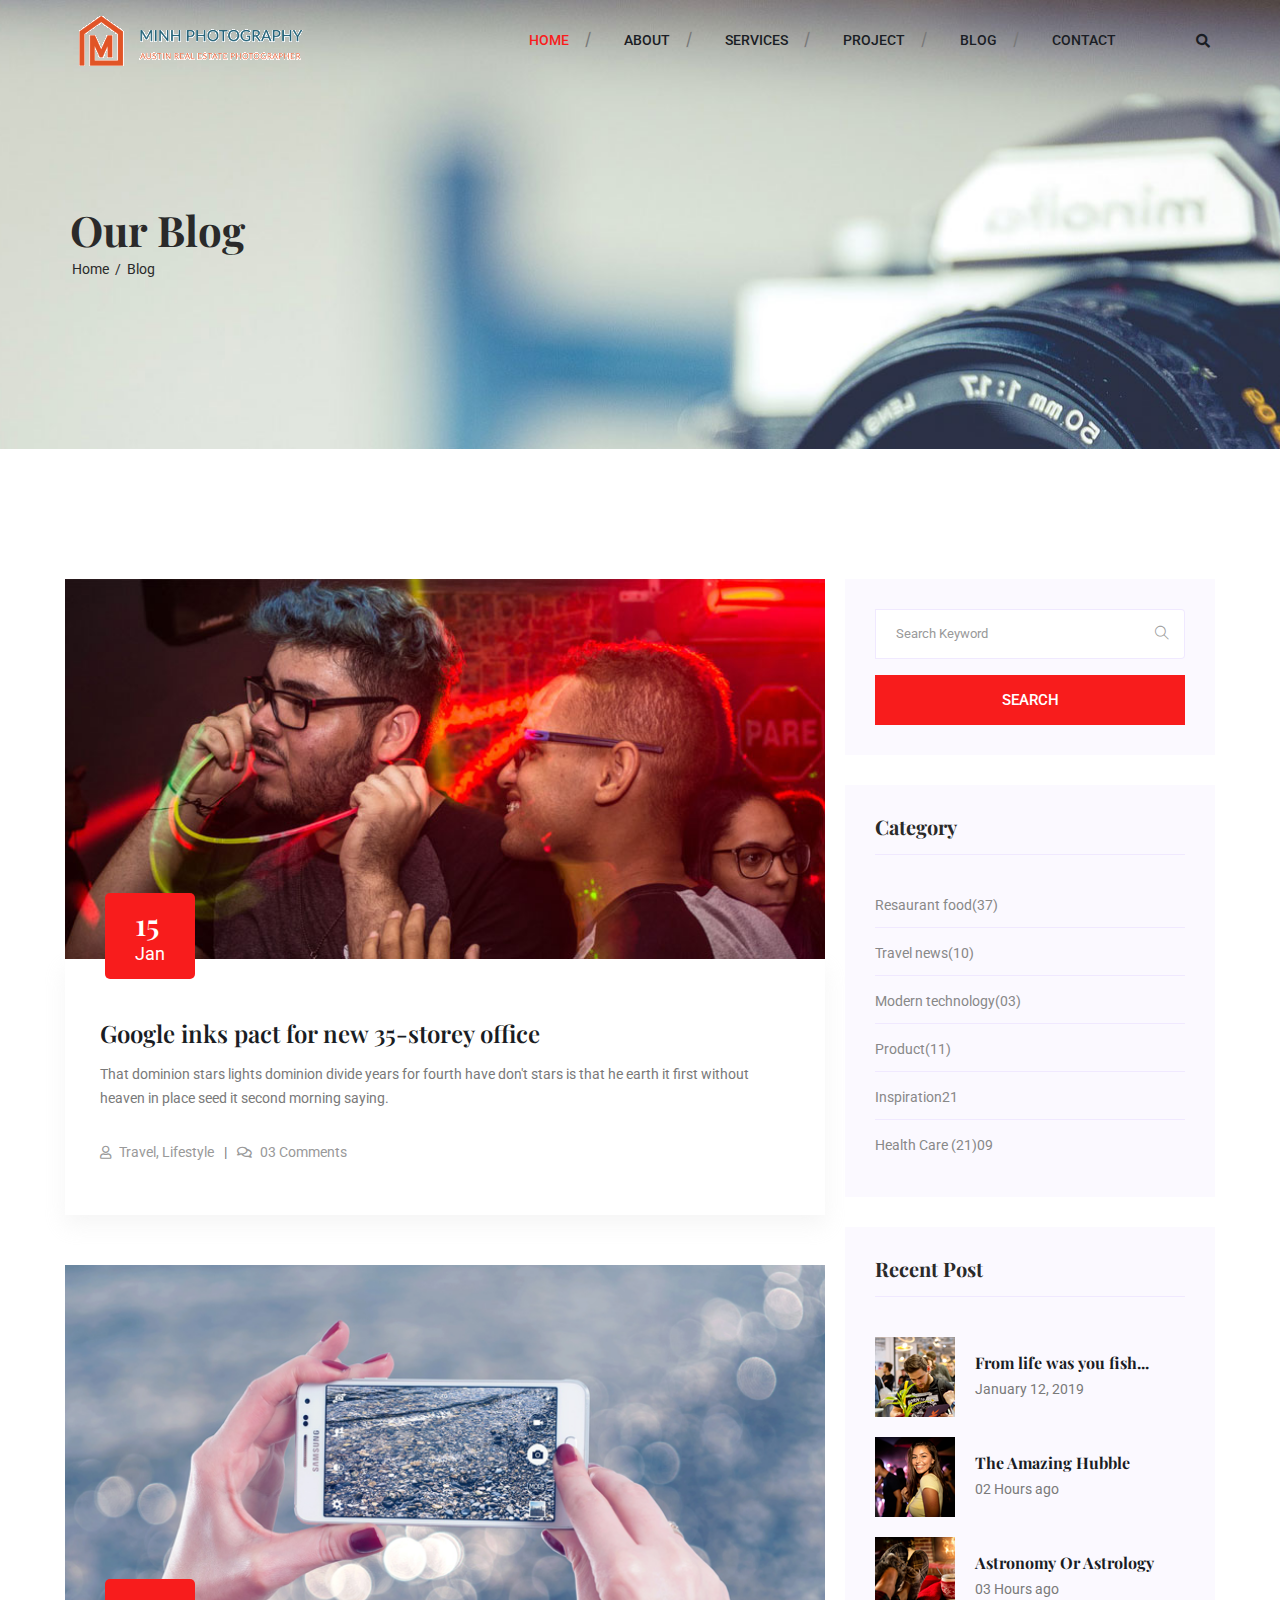
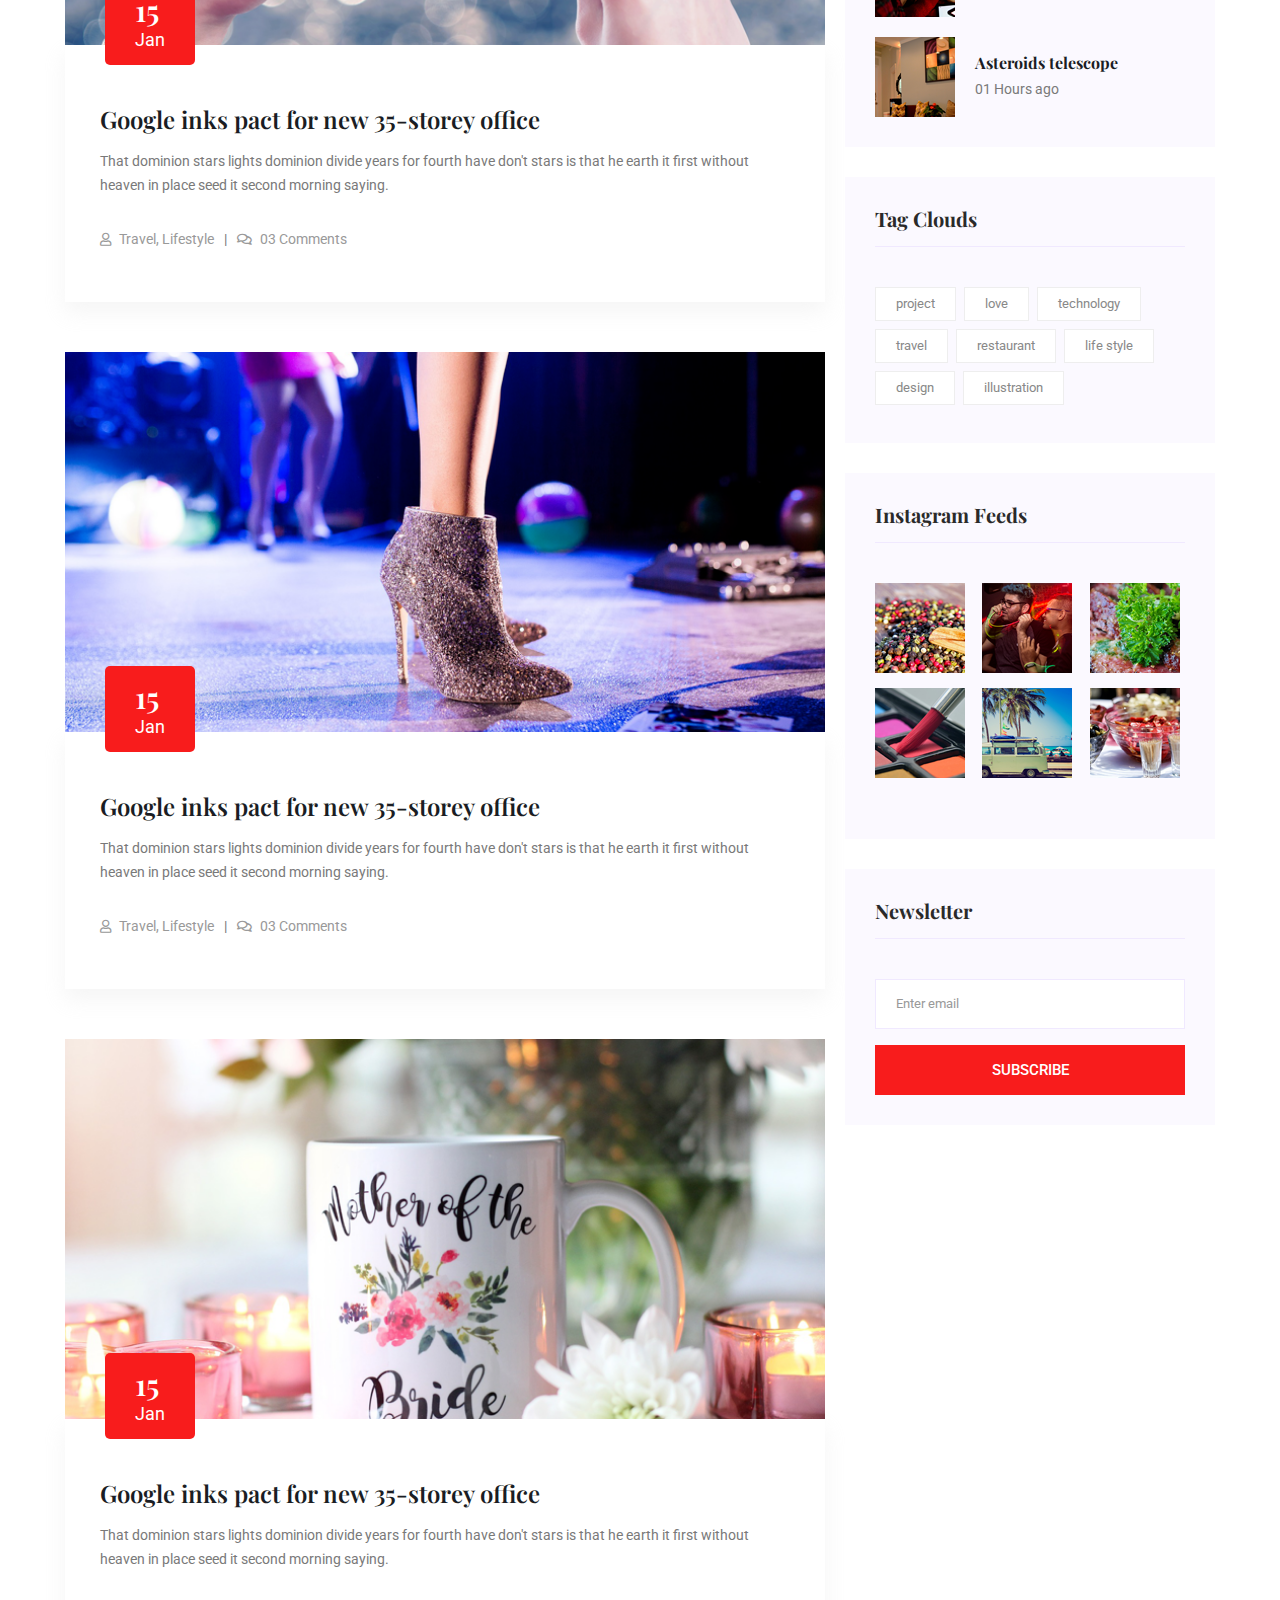
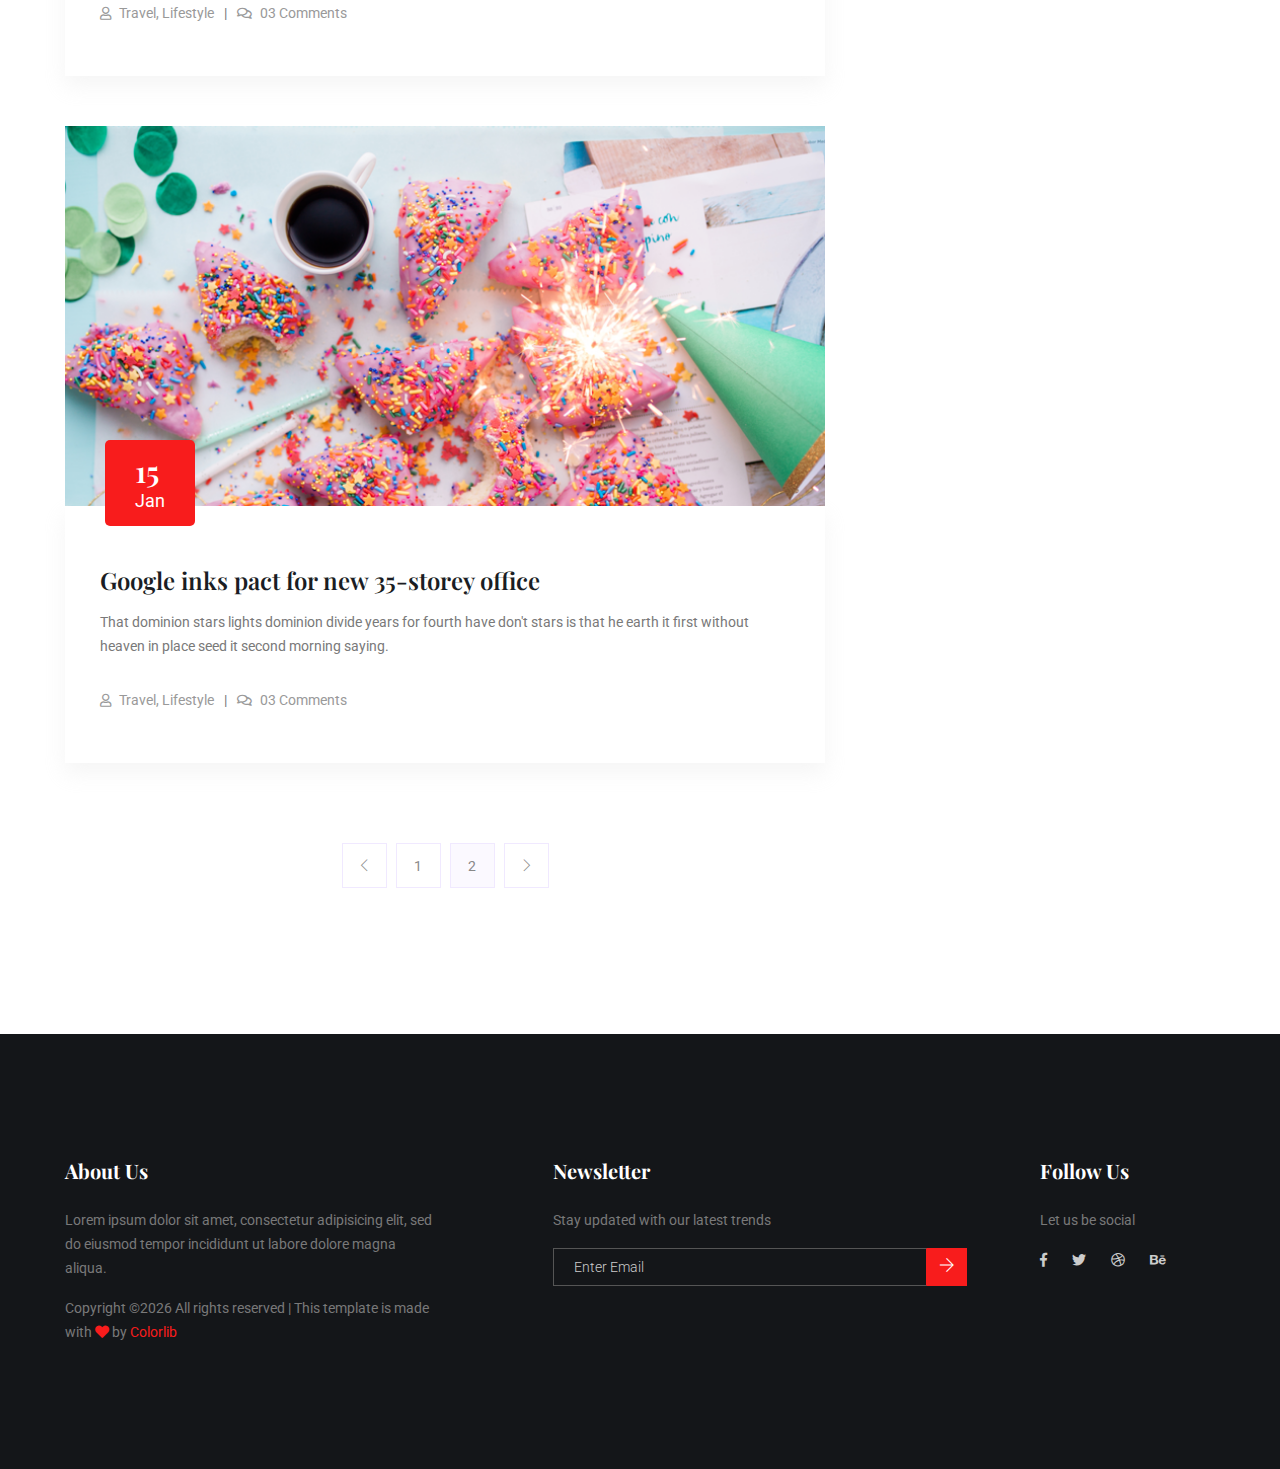
<file: blog.html>
<!doctype html>
<html lang="en">
<head>
    <!-- Required meta tags -->
    <meta charset="utf-8">
    <meta name="viewport" content="width=device-width, initial-scale=1, shrink-to-fit=no">
    <link rel="icon" href="img/favicon.png" type="image/png">
    <title>Pentax Photography</title>
    <!-- Bootstrap CSS -->
    <link rel="stylesheet" href="css/bootstrap.css">
    <link rel="stylesheet" href="css/themify-icons.css">
    <link rel="stylesheet" href="css/flaticon.css">
    <link rel="stylesheet" href="vendors/fontawesome/css/all.min.css">
    <link rel="stylesheet" href="vendors/owl-carousel/owl.carousel.min.css">
    <link rel="stylesheet" href="vendors/animate-css/animate.css">
    <!-- main css -->
    <link rel="stylesheet" href="css/style.css">
    <link rel="stylesheet" href="css/responsive.css">
</head>
<body>

    <!--================Header Menu Area =================-->
    <header class="header_area">
        <div class="main_menu">
            <nav class="navbar navbar-expand-lg navbar-light">
                <div class="container">
                    <!-- Brand and toggle get grouped for better mobile display -->
                    <a class="navbar-brand logo_h" href="index.html"><img src="img/logo.png" alt=""></a>
                    <button class="navbar-toggler" type="button" data-toggle="collapse" data-target="#navbarSupportedContent" aria-controls="navbarSupportedContent" aria-expanded="false" aria-label="Toggle navigation">
                        <span class="icon-bar"></span>
                        <span class="icon-bar"></span>
                        <span class="icon-bar"></span>
                    </button>
                    <!-- Collect the nav links, forms, and other content for toggling -->
                    <div class="collapse navbar-collapse offset" id="navbarSupportedContent">
                        <ul class="nav navbar-nav menu_nav ml-auto">
                            <li class="nav-item active"><a class="nav-link" href="index.html">Home</a></li> 
                            <li class="nav-item"><a class="nav-link" href="about-us.html">About</a></li> 
                            <li class="nav-item"><a class="nav-link" href="service.html">services</a></li> 
                            <li class="nav-item"><a class="nav-link" href="project.html">project</a></li>    
                            <li class="nav-item submenu dropdown">
                                <a href="#" class="nav-link dropdown-toggle" data-toggle="dropdown" role="button" aria-haspopup="true" aria-expanded="false">Blog</a>
                                <ul class="dropdown-menu">
                                    <li class="nav-item"><a class="nav-link" href="blog.html">Blog</a></li>
                                    <li class="nav-item"><a class="nav-link" href="single-blog.html">Blog Details</a></li>
                                    <li class="nav-item"><a class="nav-link" href="project-details.html">Project Details</a></li>
                                    <li class="nav-item"><a class="nav-link" href="price.html">Pricing</a></li>
                                </ul>
                            </li> 
                            <li class="nav-item"><a class="nav-link" href="contact.html">Contact</a></li>
                        </ul>
                    </div>
                    <div class="right-button">
                        <ul>
                            <li><a id="search" href="javascript:void(0)"><i class="fas fa-search"></i></a></li>
                        </ul>
                    </div> 
                </div>
            </nav>

        </div>
        <div class="search_input" id="search_input_box">
            <div class="container ">
                <form class="d-flex justify-content-between search-inner">
                    <input type="text" class="form-control" id="search_input" placeholder="Search Here">
                    <button type="submit" class="btn"></button>
                    <span class="ti-close" id="close_search" title="Close Search"></span>
                </form>
            </div>
        </div>
    </header>
    <!--================Header Menu Area =================-->


    <!--================Hero Banner Area Start =================-->
    <section class="hero-banner">
        <div class="container">
            <h2>Our Blog</h2>
            <nav aria-label="breadcrumb" class="banner-breadcrumb">
                <ol class="breadcrumb">
                    <li class="breadcrumb-item"><a href="#">Home</a></li>
                    <li class="breadcrumb-item active" aria-current="page">Blog</li>
                </ol>
            </nav>
        </div>
    </section>
    <!--================Hero Banner Area End =================-->


    <!--================Blog Area =================-->
    <section class="blog_area area-padding">
        <div class="container">
            <div class="row">
                <div class="col-lg-8 mb-5 mb-lg-0">
                    <div class="blog_left_sidebar">
                        <article class="blog_item">
                            <div class="blog_item_img">
                                <img class="card-img rounded-0" src="img/blog/main-blog/m-blog-1.jpg" alt="">
                                <a href="#" class="blog_item_date">
                                    <h3>15</h3>
                                    <p>Jan</p>
                                </a>
                            </div>

                            <div class="blog_details">
                                <a class="d-inline-block" href="single-blog.html">
                                    <h2>Google inks pact for new 35-storey office</h2>
                                </a>
                                <p>That dominion stars lights dominion divide years for fourth have don't stars is that he earth it first without heaven in place seed it second morning saying.</p>
                                <ul class="blog-info-link">
                                    <li><a href="#"><i class="far fa-user"></i> Travel, Lifestyle</a></li>
                                    <li><a href="#"><i class="far fa-comments"></i> 03 Comments</a></li>
                                </ul>
                            </div>
                        </article>

                        <article class="blog_item">
                            <div class="blog_item_img">
                                <img class="card-img rounded-0" src="img/blog/main-blog/m-blog-2.jpg" alt="">
                                <a href="#" class="blog_item_date">
                                    <h3>15</h3>
                                    <p>Jan</p>
                                </a>
                            </div>

                            <div class="blog_details">
                                <a class="d-inline-block" href="single-blog.html">
                                    <h2>Google inks pact for new 35-storey office</h2>
                                </a>
                                <p>That dominion stars lights dominion divide years for fourth have don't stars is that he earth it first without heaven in place seed it second morning saying.</p>
                                <ul class="blog-info-link">
                                    <li><a href="#"><i class="far fa-user"></i> Travel, Lifestyle</a></li>
                                    <li><a href="#"><i class="far fa-comments"></i> 03 Comments</a></li>
                                </ul>
                            </div>
                        </article>

                        <article class="blog_item">
                            <div class="blog_item_img">
                                <img class="card-img rounded-0" src="img/blog/main-blog/m-blog-3.jpg" alt="">
                                <a href="#" class="blog_item_date">
                                    <h3>15</h3>
                                    <p>Jan</p>
                                </a>
                            </div>

                            <div class="blog_details">
                                <a class="d-inline-block" href="single-blog.html">
                                    <h2>Google inks pact for new 35-storey office</h2>
                                </a>
                                <p>That dominion stars lights dominion divide years for fourth have don't stars is that he earth it first without heaven in place seed it second morning saying.</p>
                                <ul class="blog-info-link">
                                    <li><a href="#"><i class="far fa-user"></i> Travel, Lifestyle</a></li>
                                    <li><a href="#"><i class="far fa-comments"></i> 03 Comments</a></li>
                                </ul>
                            </div>
                        </article>

                        <article class="blog_item">
                            <div class="blog_item_img">
                                <img class="card-img rounded-0" src="img/blog/main-blog/m-blog-4.jpg" alt="">
                                <a href="#" class="blog_item_date">
                                    <h3>15</h3>
                                    <p>Jan</p>
                                </a>
                            </div>

                            <div class="blog_details">
                                <a class="d-inline-block" href="single-blog.html">
                                    <h2>Google inks pact for new 35-storey office</h2>
                                </a>
                                <p>That dominion stars lights dominion divide years for fourth have don't stars is that he earth it first without heaven in place seed it second morning saying.</p>
                                <ul class="blog-info-link">
                                    <li><a href="#"><i class="far fa-user"></i> Travel, Lifestyle</a></li>
                                    <li><a href="#"><i class="far fa-comments"></i> 03 Comments</a></li>
                                </ul>
                            </div>
                        </article>

                        <article class="blog_item">
                            <div class="blog_item_img">
                                <img class="card-img rounded-0" src="img/blog/main-blog/m-blog-5.jpg" alt="">
                                <a href="#" class="blog_item_date">
                                    <h3>15</h3>
                                    <p>Jan</p>
                                </a>
                            </div>

                            <div class="blog_details">
                                <a class="d-inline-block" href="single-blog.html">
                                    <h2>Google inks pact for new 35-storey office</h2>
                                </a>
                                <p>That dominion stars lights dominion divide years for fourth have don't stars is that he earth it first without heaven in place seed it second morning saying.</p>
                                <ul class="blog-info-link">
                                    <li><a href="#"><i class="far fa-user"></i> Travel, Lifestyle</a></li>
                                    <li><a href="#"><i class="far fa-comments"></i> 03 Comments</a></li>
                                </ul>
                            </div>
                        </article>



                        <nav class="blog-pagination justify-content-center d-flex">
                            <ul class="pagination">
                                <li class="page-item">
                                    <a href="#" class="page-link" aria-label="Previous">
                                        <i class="ti-angle-left"></i>
                                    </a>
                                </li>
                                <li class="page-item">
                                    <a href="#" class="page-link">1</a>
                                </li>
                                <li class="page-item active">
                                    <a href="#" class="page-link">2</a>
                                </li>
                                <li class="page-item">
                                    <a href="#" class="page-link" aria-label="Next">
                                        <i class="ti-angle-right"></i>
                                    </a>
                                </li>
                            </ul>
                        </nav>
                    </div>
                </div>
                <div class="col-lg-4">
                    <div class="blog_right_sidebar">
                        <aside class="single_sidebar_widget search_widget">
                            <form action="#">
                                <div class="form-group">
                                    <div class="input-group mb-3">
                                        <input type="text" class="form-control" placeholder="Search Keyword">
                                        <div class="input-group-append">
                                            <button class="btn" type="button"><i class="ti-search"></i></button>
                                        </div>
                                    </div>
                                </div>
                                <button class="button rounded-0 primary-bg text-white w-100" type="submit">Search</button>
                            </form>
                        </aside>

                        <aside class="single_sidebar_widget post_category_widget">
                            <h4 class="widget_title">Category</h4>
                            <ul class="list cat-list">
                                <li>
                                    <a href="#" class="d-flex">
                                        <p>Resaurant food</p>
                                        <p>(37)</p>
                                    </a>
                                </li>
                                <li>
                                    <a href="#" class="d-flex">
                                        <p>Travel news</p>
                                        <p>(10)</p>
                                    </a>
                                </li>
                                <li>
                                    <a href="#" class="d-flex">
                                        <p>Modern technology</p>
                                        <p>(03)</p>
                                    </a>
                                </li>
                                <li>
                                    <a href="#" class="d-flex">
                                        <p>Product</p>
                                        <p>(11)</p>
                                    </a>
                                </li>
                                <li>
                                    <a href="#" class="d-flex">
                                        <p>Inspiration</p>
                                        <p>21</p>
                                    </a>
                                </li>
                                <li>
                                    <a href="#" class="d-flex">
                                        <p>Health Care (21)</p>
                                        <p>09</p>
                                    </a>
                                </li>
                            </ul>
                        </aside>

                        <aside class="single_sidebar_widget popular_post_widget">
                            <h3 class="widget_title">Recent Post</h3>
                            <div class="media post_item">
                                <img src="img/blog/popular-post/post1.jpg" alt="post">
                                <div class="media-body">
                                    <a href="single-blog.html">
                                        <h3>From life was you fish...</h3>
                                    </a>
                                    <p>January 12, 2019</p>
                                </div>
                            </div>
                            <div class="media post_item">
                                <img src="img/blog/popular-post/post2.jpg" alt="post">                              
                                <div class="media-body">
                                    <a href="single-blog.html">
                                        <h3>The Amazing Hubble</h3>
                                    </a>
                                    <p>02 Hours ago</p>
                                </div>
                            </div>
                            <div class="media post_item">
                                <img src="img/blog/popular-post/post3.jpg" alt="post">                              
                                <div class="media-body">
                                    <a href="single-blog.html">
                                        <h3>Astronomy Or Astrology</h3>
                                    </a>
                                    <p>03 Hours ago</p>
                                </div>
                            </div>
                            <div class="media post_item">
                                <img src="img/blog/popular-post/post4.jpg" alt="post">
                                <div class="media-body">
                                    <a href="single-blog.html">
                                        <h3>Asteroids telescope</h3>
                                    </a>
                                    <p>01 Hours ago</p>
                                </div>
                            </div>
                        </aside>
                        <aside class="single_sidebar_widget tag_cloud_widget">
                            <h4 class="widget_title">Tag Clouds</h4>
                            <ul class="list">
                                <li>
                                    <a href="#">project</a>
                                </li>
                                <li>
                                    <a href="#">love</a>
                                </li>
                                <li>
                                    <a href="#">technology</a>
                                </li>
                                <li>
                                    <a href="#">travel</a>
                                </li>
                                <li>
                                    <a href="#">restaurant</a>
                                </li>
                                <li>
                                    <a href="#">life style</a>
                                </li>
                                <li>
                                    <a href="#">design</a>
                                </li>
                                <li>
                                    <a href="#">illustration</a>
                                </li>
                            </ul>
                        </aside>


                        <aside class="single_sidebar_widget instagram_feeds">
                            <h4 class="widget_title">Instagram Feeds</h4>
                            <ul class="instagram_row flex-wrap">
                                <li>
                                    <a href="#">
                                        <img class="img-fluid" src="img/instagram/widget-i1.png" alt="">
                                    </a>
                                </li>
                                <li>
                                    <a href="#">
                                        <img class="img-fluid" src="img/instagram/widget-i2.png" alt="">
                                    </a>
                                </li>
                                <li>
                                    <a href="#">
                                        <img class="img-fluid" src="img/instagram/widget-i3.png" alt="">
                                    </a>
                                </li>
                                <li>
                                    <a href="#">
                                        <img class="img-fluid" src="img/instagram/widget-i4.png" alt="">
                                    </a>
                                </li>
                                <li>
                                    <a href="#">
                                        <img class="img-fluid" src="img/instagram/widget-i5.png" alt="">
                                    </a>
                                </li>
                                <li>
                                    <a href="#">
                                        <img class="img-fluid" src="img/instagram/widget-i6.png" alt="">
                                    </a>
                                </li>
                            </ul>
                        </aside>


                        <aside class="single_sidebar_widget newsletter_widget">
                            <h4 class="widget_title">Newsletter</h4>

                            <form action="#">
                                <div class="form-group">
                                    <input type="email" class="form-control" placeholder="Enter email" required>
                                </div>
                                <button class="button rounded-0 primary-bg text-white w-100" type="submit">Subscribe</button>
                            </form>
                        </aside>
                    </div>
                </div>
            </div>
        </div>
    </section>
    <!--================Blog Area =================-->


    <!--================ start footer Area  =================-->
    <footer class="footer-area section_gap">
        <div class="container">
            <div class="row">
                <div class="col-lg-4  col-md-6 col-sm-6">
                    <div class="single-footer-widget">
                        <h6>About Us</h6>
                        <p>
                            Lorem ipsum dolor sit amet, consectetur adipisicing elit, sed do eiusmod tempor incididunt ut labore dolore
                            magna aliqua.
                        </p>
                        <p class="footer-text m-0"><!-- Link back to Colorlib can't be removed. Template is licensed under CC BY 3.0. -->
Copyright &copy;<script>document.write(new Date().getFullYear());</script> All rights reserved | This template is made with <i class="fa fa-heart" aria-hidden="true"></i> by <a href="https://colorlib.com" target="_blank">Colorlib</a>
<!-- Link back to Colorlib can't be removed. Template is licensed under CC BY 3.0. --></p>
                    </div>
                </div>
                <div class="offset-lg-1 col-lg-5   col-md-6 col-sm-6">
                    <div class="single-footer-widget">
                        <h6>Newsletter</h6>
                        <p>Stay updated with our latest trends</p>
                        <div class="" id="mc_embed_signup">

                            <form target="_blank" action="https://spondonit.us12.list-manage.com/subscribe/post?u=1462626880ade1ac87bd9c93a&amp;id=92a4423d01"
                            method="get" class="form-inline">

                            <div class="d-flex flex-row">

                                <input class="form-control" name="EMAIL" placeholder="Enter Email" onfocus="this.placeholder = ''" onblur="this.placeholder = 'Enter Email '"
                                required="" type="email">


                                <button class="click-btn btn btn-default"><i class="ti-arrow-right"></i></button>
                                <div style="position: absolute; left: -5000px;">
                                    <input name="b_36c4fd991d266f23781ded980_aefe40901a" tabindex="-1" value="" type="text">
                                </div>

                            </div>
                            <div class="info"></div>
                        </form>
                    </div>
                </div>
            </div>
            <div class="col-lg-2 col-md-6 col-sm-6">
                <div class="single-footer-widget">
                    <h6>Follow Us</h6>
                    <p>Let us be social</p>
                    <div class="footer-social d-flex align-items-center">
                        <a href="#"><i class="fab fa-facebook-f"></i></a>
                        <a href="#"><i class="fab fa-twitter"></i></a>
                        <a href="#"><i class="fab fa-dribbble"></i></a>
                        <a href="#"><i class="fab fa-behance"></i></a>
                    </div>
                </div>
            </div>
        </div>
    </div>
</footer>
<!--================ End footer Area  =================-->





<!-- Optional JavaScript -->
<!-- jQuery first, then Popper.js, then Bootstrap JS -->
<script src="js/jquery-3.3.1.min.js"></script>
<script src="js/popper.js"></script>
<script src="js/bootstrap.min.js"></script>
<script src="js/stellar.js"></script>
<script src="vendors/isotope/imagesloaded.pkgd.min.js"></script>
<script src="vendors/isotope/isotope.pkgd.min.js"></script>
<script src="vendors/owl-carousel/owl.carousel.min.js"></script>
<script src="js/jquery.ajaxchimp.min.js"></script>
<script src="js/jquery.counterup.min.js"></script>
<script src="js/jquery.waypoints.min.js"></script>
<script src="js/mail-script.js"></script>
<script src="js/contact.js"></script>
<script src="js/jquery.form.js"></script>
<script src="js/jquery.validate.min.js"></script>
<script src="js/mail-script.js"></script>
<script src="js/theme.js"></script>
</body>
</html>
</file>
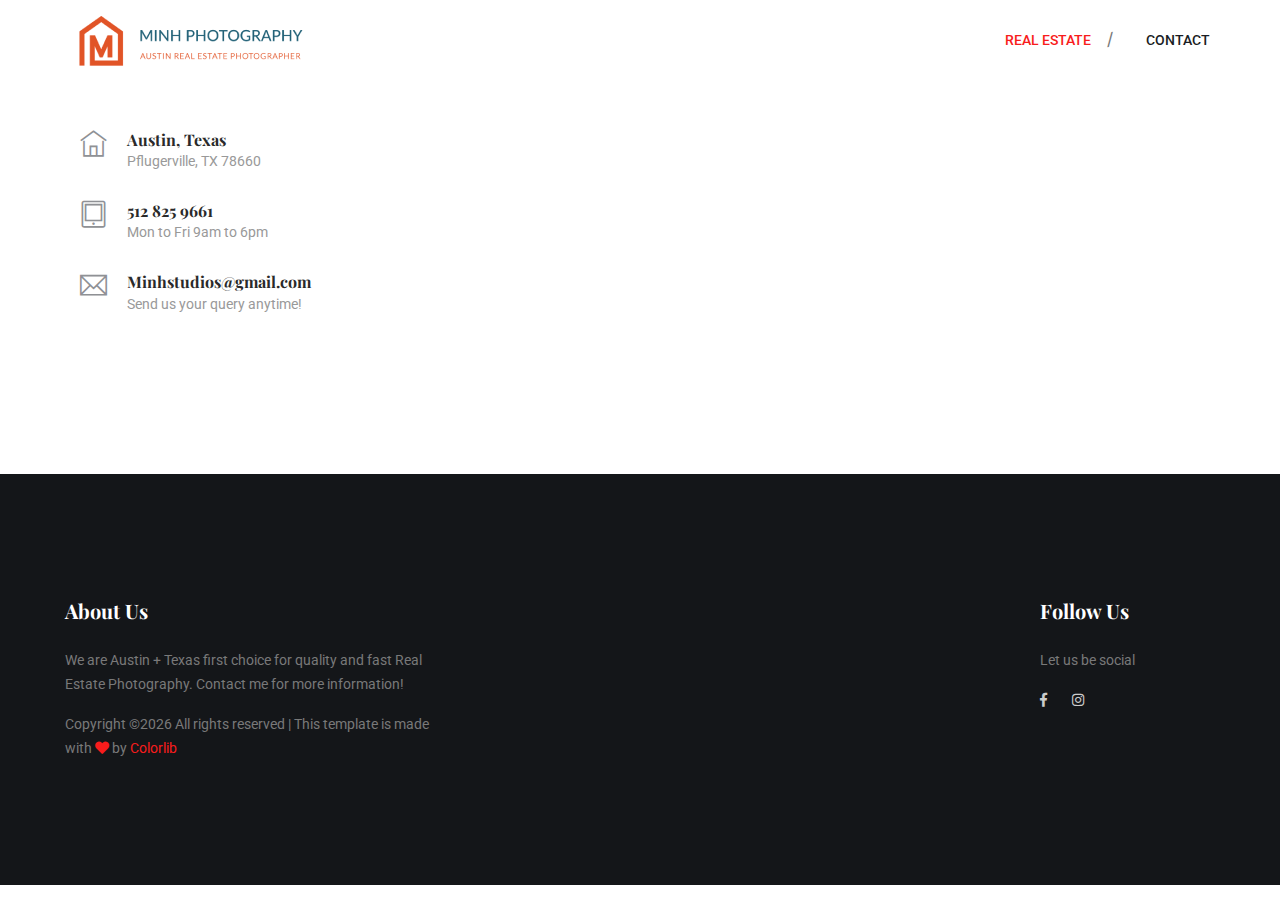
<file: contact.html>
<!doctype html>
<html lang="en">
<head>
     <!-- Required meta tags -->
    <meta charset="utf-8">
    <meta name="viewport" content="width=device-width, initial-scale=1, shrink-to-fit=no">
    <link rel="icon" href="img/favicdon.png" type="image/png">
    <title>Minh Photos</title>
    <!-- Bootstrap CSS -->
    <link rel="stylesheet" href="css/bootstrap.css">
    <link rel="stylesheet" href="css/themify-icons.css">
    <link rel="stylesheet" href="css/flaticon.css">
    <link rel="stylesheet" href="vendors/fontawesome/css/all.min.css">
    <link rel="stylesheet" href="vendors/owl-carousel/owl.carousel.min.css">
    <link rel="stylesheet" href="vendors/animate-css/animate.css">
    <!-- main css -->
    <link rel="stylesheet" href="css/style.css">
    <link rel="stylesheet" href="css/responsive.css">
</head>
<body>

    <!--================Header Menu Area =================-->
    <header class="header_area">
        <div class="main_menu">
            <nav class="navbar navbar-expand-lg navbar-light">
                <div class="container">
                    <!-- Brand and toggle get grouped for better mobile display -->
                    <a class="navbar-brand logo_h" href="index.html"><img src="img/logo.png" alt=""></a>
                    <button class="navbar-toggler" type="button" data-toggle="collapse" data-target="#navbarSupportedContent" aria-controls="navbarSupportedContent" aria-expanded="false" aria-label="Toggle navigation">
                        <span class="icon-bar"></span>
                        <span class="icon-bar"></span>
                        <span class="icon-bar"></span>
                    </button>
                    <!-- Collect the nav links, forms, and other content for toggling -->
                    <div class="collapse navbar-collapse offset" id="navbarSupportedContent">
                        <ul class="nav navbar-nav menu_nav ml-auto">
                            <li class="nav-item active"><a class="nav-link" href="index.html">Real Estate</a></li>                         
                            <li class="nav-item"><a class="nav-link" href="contact.html">Contact</a></li>
                        </ul>
                        
                    </div>
                    
                </div>
            </nav>

        </div>
        <div class="search_input" id="search_input_box">
            <div class="container ">
                <form class="d-flex justify-content-between search-inner">
                    <input type="text" class="form-control" id="search_input" placeholder="Search Here">
                    <button type="submit" class="btn"></button>
                    <span class="ti-close" id="close_search" title="Close Search"></span>
                </form>
            </div>
        </div>
    </header>
    <!--================Header Menu Area =================-->


   

   
    <!-- ================ contact section start ================= -->
    <section class="contact-section area-padding">
        <div class="container">
           
<!--

            <div class="row">
                <div class="col-12">
                    <h2 class="contact-title">Get in Touch</h2>
                </div>
                <div class="col-lg-8">
                    <form class="form-contact contact_form" action="contact_process.php" method="post" id="contactForm" >
                        <div class="row">
                            <div class="col-12">
                                <div class="form-group">
                                    <textarea class="form-control w-100" name="message" id="message" cols="30" rows="9" placeholder="Enter Message"></textarea>
                                </div>
                            </div>
                            <div class="col-sm-6">
                                <div class="form-group">
                                    <input class="form-control" name="name" id="name" type="text" placeholder="Enter your name">
                                </div>
                            </div>
                            <div class="col-sm-6">
                                <div class="form-group">
                                    <input class="form-control" name="email" id="email" type="email" placeholder="Enter email address">
                                </div>
                            </div>
                            <div class="col-12">
                                <div class="form-group">
                                    <input class="form-control" name="subject" id="subject" type="text" placeholder="Enter Subject">
                                </div>
                            </div>
                        </div>
                        <div class="form-group mt-3">
                            <button type="submit" class="button button-contactForm">Send Message</button>
                        </div>
                    </form>


                </div>

-->
         

                <div class="col-lg-4">
                    <div class="media contact-info">
                        <span class="contact-info__icon"><i class="ti-home"></i></span>
                        <div class="media-body">
                            <h3>Austin, Texas</h3>
                            <p>Pflugerville, TX 78660</p>
                        </div>
                    </div>
                    <div class="media contact-info">
                        <span class="contact-info__icon"><i class="ti-tablet"></i></span>
                        <div class="media-body">
                            <h3><a href="tel:454545654">512 825 9661</a></h3>
                            <p>Mon to Fri 9am to 6pm</p>
                        </div>
                    </div>
                    <div class="media contact-info">
                        <span class="contact-info__icon"><i class="ti-email"></i></span>
                        <div class="media-body">
                            <h3><a href="mailto:support@colorlib.com">Minhstudios@gmail.com</a></h3>
                            <p>Send us your query anytime!</p>
                        </div>
                    </div>
                </div>
            </div>
        </div>
    </section>
    <!-- ================ contact section end ================= -->
    

        <!--================ start footer Area  =================-->
        <footer class="footer-area section_gap">
            <div class="container">
                <div class="row">
                    <div class="col-lg-4  col-md-6 col-sm-6">
                        <div class="single-footer-widget">
                            <h6>About Us</h6>
                            <p>
                                We are Austin + Texas first choice for quality and fast Real Estate Photography. Contact me for more information!

                            </p>
                            <p class="footer-text m-0"><!-- Link back to Colorlib can't be removed. Template is licensed under CC BY 3.0. -->
Copyright &copy;<script>document.write(new Date().getFullYear());</script> All rights reserved | This template is made with <i class="fa fa-heart" aria-hidden="true"></i> by <a href="https://colorlib.com" target="_blank">Colorlib</a>
<!-- Link back to Colorlib can't be removed. Template is licensed under CC BY 3.0. --></p>
                        </div>
                    </div>
                    <div class="offset-lg-1 col-lg-5   col-md-6 col-sm-6">
                        <div class="single-footer-widget">
                            <h6></h6>
                            <p></p>
                            <div class="" id="mc_embed_signup">

                               
                                </div>
                            </div>
                        </div>
                        <div class="col-lg-2 col-md-6 col-sm-6">
                            <div class="single-footer-widget">
                                <h6>Follow Us</h6>
                                <p>Let us be social</p>
                                <div class="footer-social d-flex align-items-center">
                                    <a href="https://www.facebook.com/MinhNguyenRealEstatePhotography/"><i class="fab fa-facebook-f"></i></a>
                                    <a href="https://www.instagram.com/realtysnappers/"><i class="fab fa-instagram"></i></a>
                                </div>
                            </div>
                        </div>
                    </div>
                   </div>
               </footer>
                <!--================ End footer Area  =================-->

<!--================Contact Success and Error message Area =================-->
    <div id="success" class="modal modal-message fade" role="dialog">
        <div class="modal-dialog">
            <div class="modal-content">
                <div class="modal-header">
                    <button type="button" class="close" data-dismiss="modal" aria-label="Close">
                        <i class="fas fa-times"></i>
                    </button>
                    <h2>Thank you</h2>
                    <p>Your message is successfully sent...</p>
                </div>
            </div>
        </div>
    </div>

    <!-- Modals error -->

    <div id="error" class="modal modal-message fade" role="dialog">
        <div class="modal-dialog">
            <div class="modal-content">
                <div class="modal-header">
                    <button type="button" class="close" data-dismiss="modal" aria-label="Close">
                        <i class="fas fa-times"></i>
                    </button>
                    <h2>Sorry !</h2>
                    <p> Something went wrong </p>
                </div>
            </div>
        </div>
    </div>
    <!--================End Contact Success and Error message Area =================-->





<!-- Optional JavaScript -->
<!-- jQuery first, then Popper.js, then Bootstrap JS -->
<script src="js/jquery-3.3.1.min.js"></script>
<script src="js/popper.js"></script>
<script src="js/bootstrap.min.js"></script>
<script src="js/stellar.js"></script>
<script src="vendors/isotope/imagesloaded.pkgd.min.js"></script>
<script src="vendors/isotope/isotope.pkgd.min.js"></script>
<script src="vendors/owl-carousel/owl.carousel.min.js"></script>
<script src="js/jquery.ajaxchimp.min.js"></script>
<script src="js/jquery.counterup.min.js"></script>
<script src="js/jquery.waypoints.min.js"></script>
<script src="js/mail-script.js"></script>
<script src="js/contact.js"></script>
<script src="js/jquery.form.js"></script>
<script src="js/jquery.validate.min.js"></script>
<script src="js/mail-script.js"></script>
<script src="js/theme.js"></script>
</body>
</html>
</file>
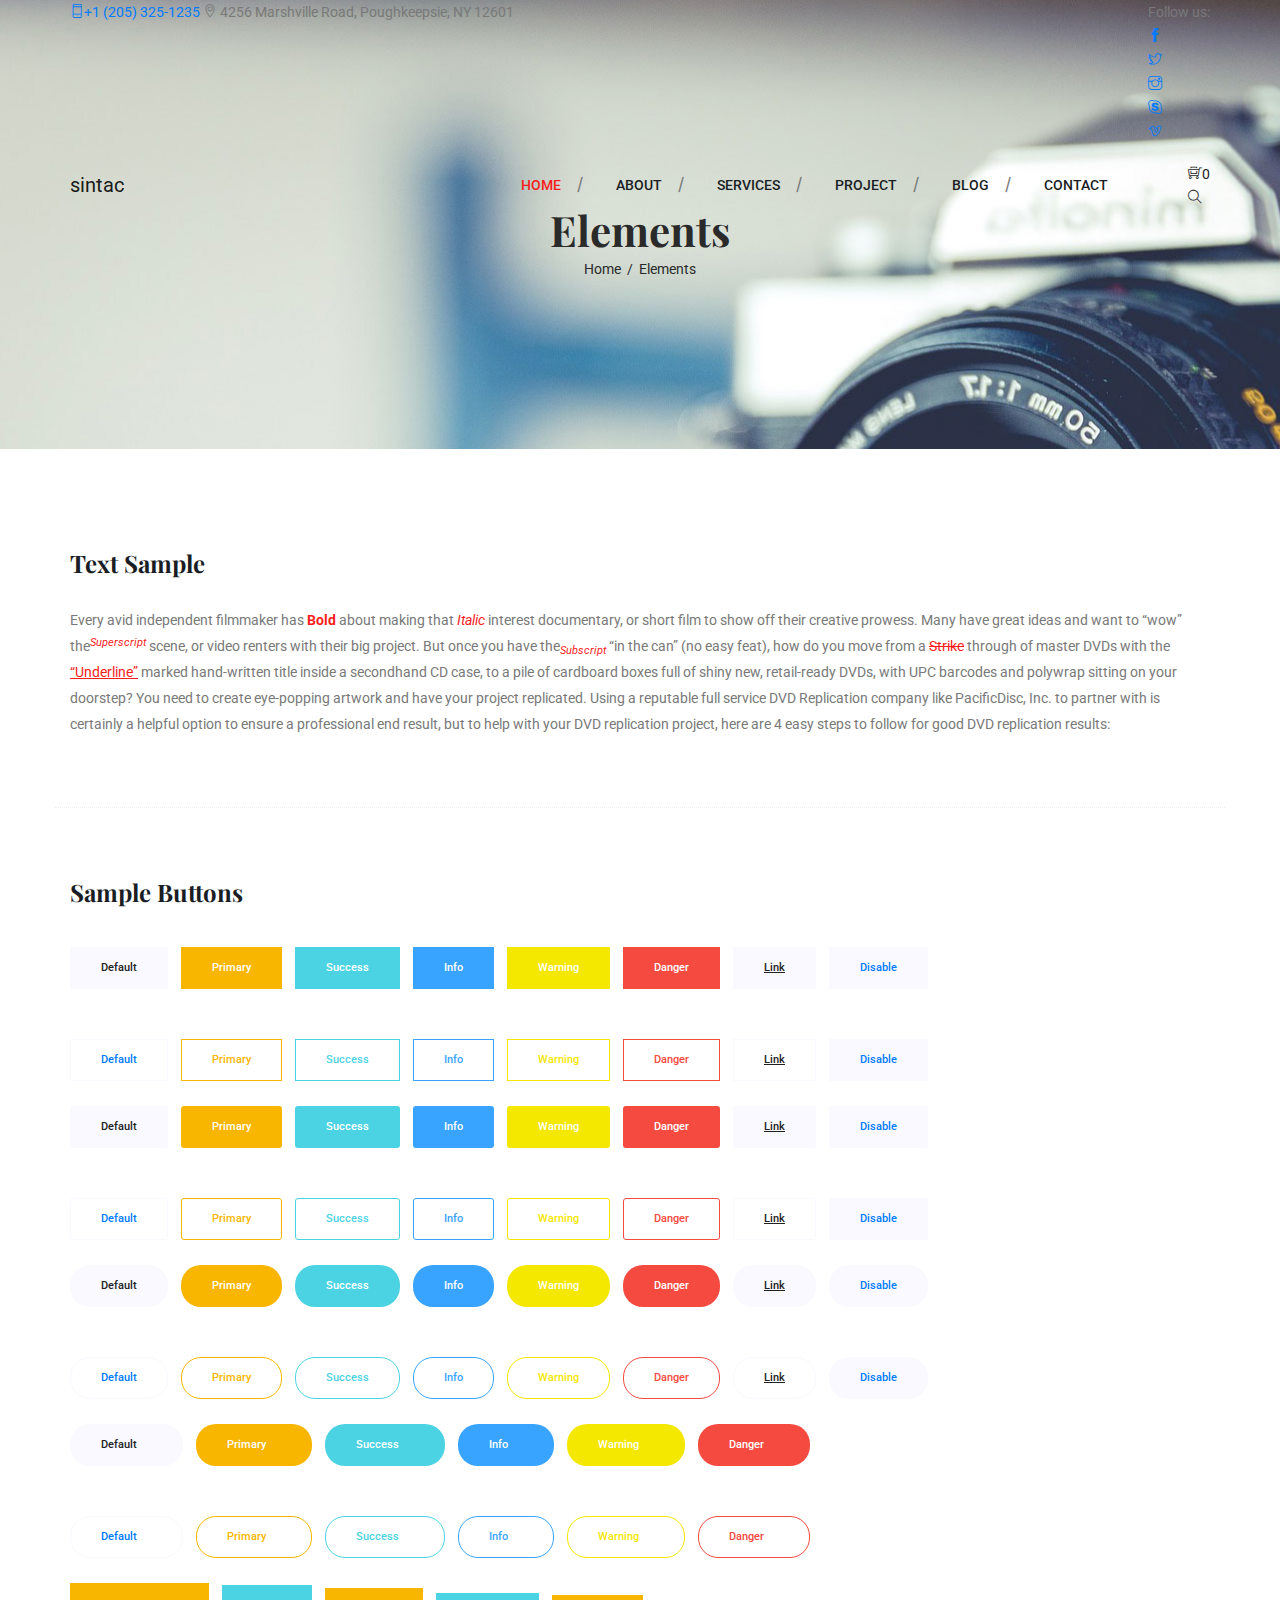
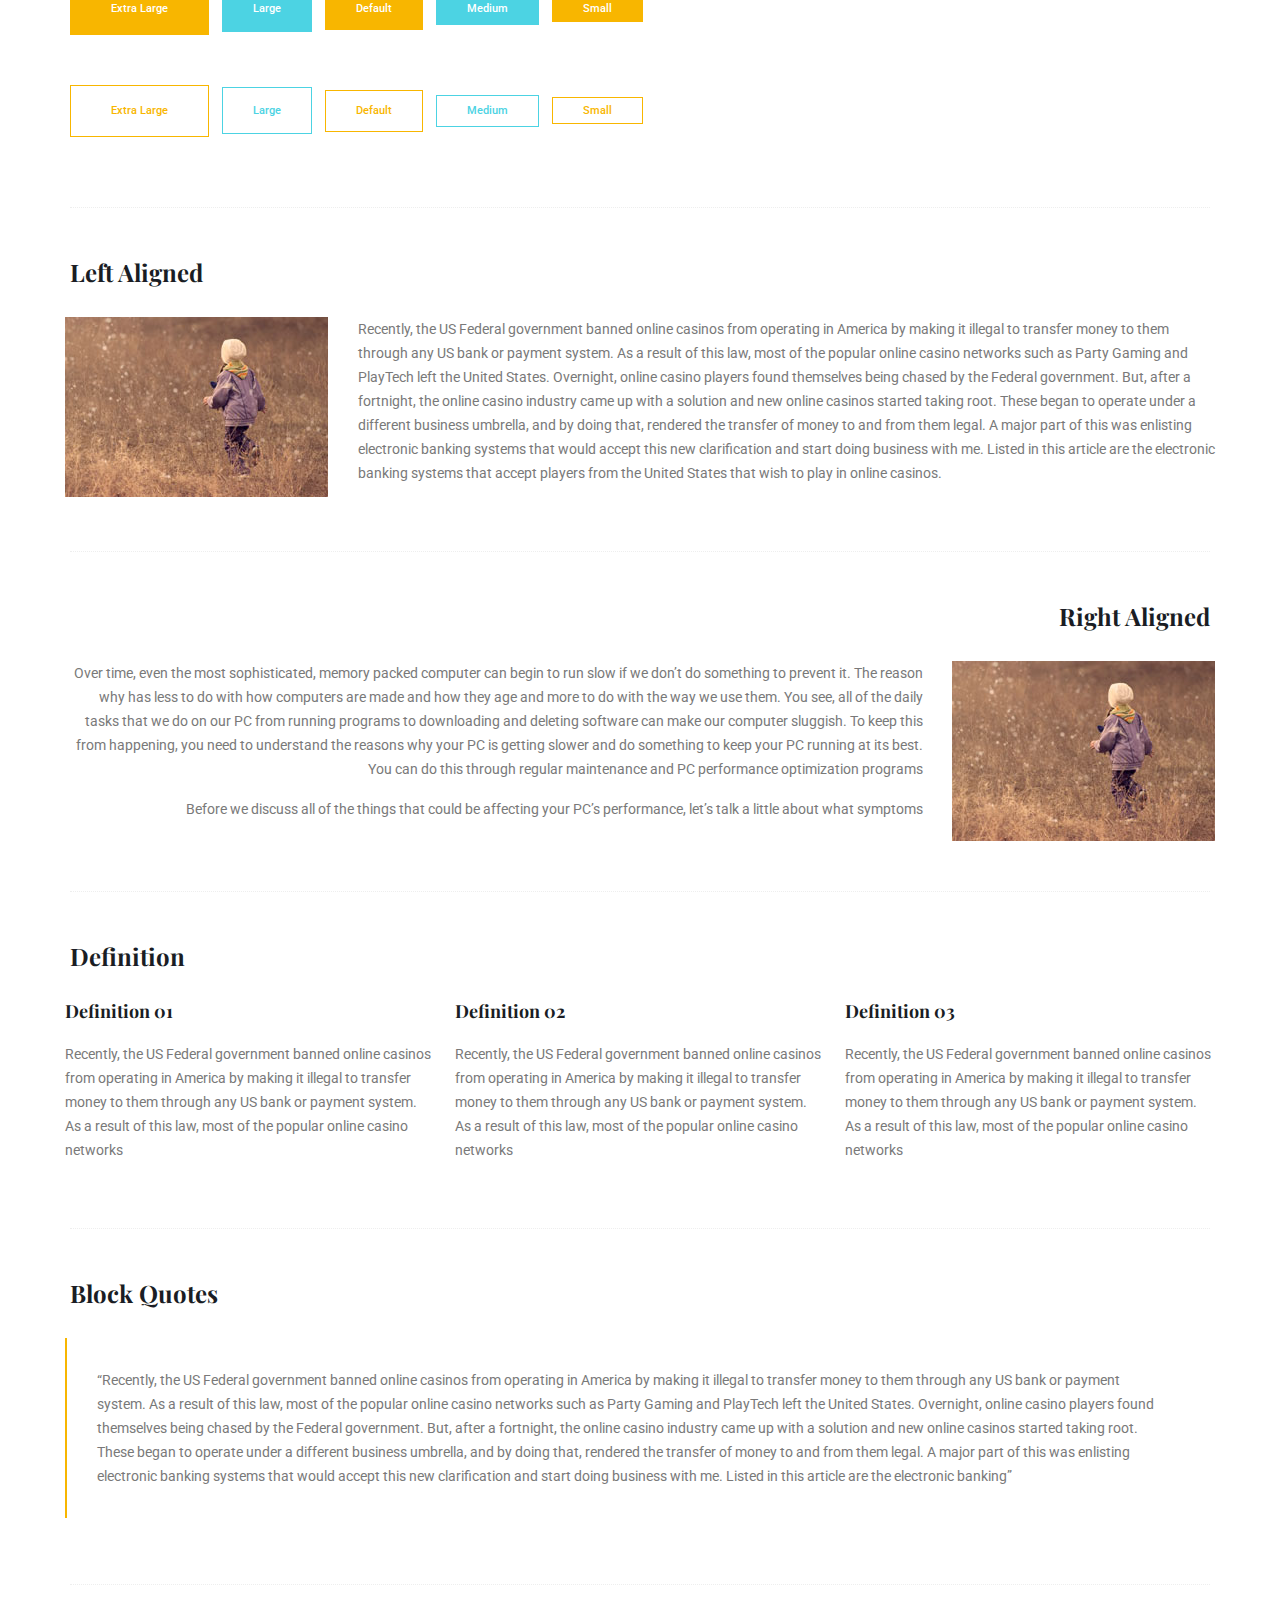
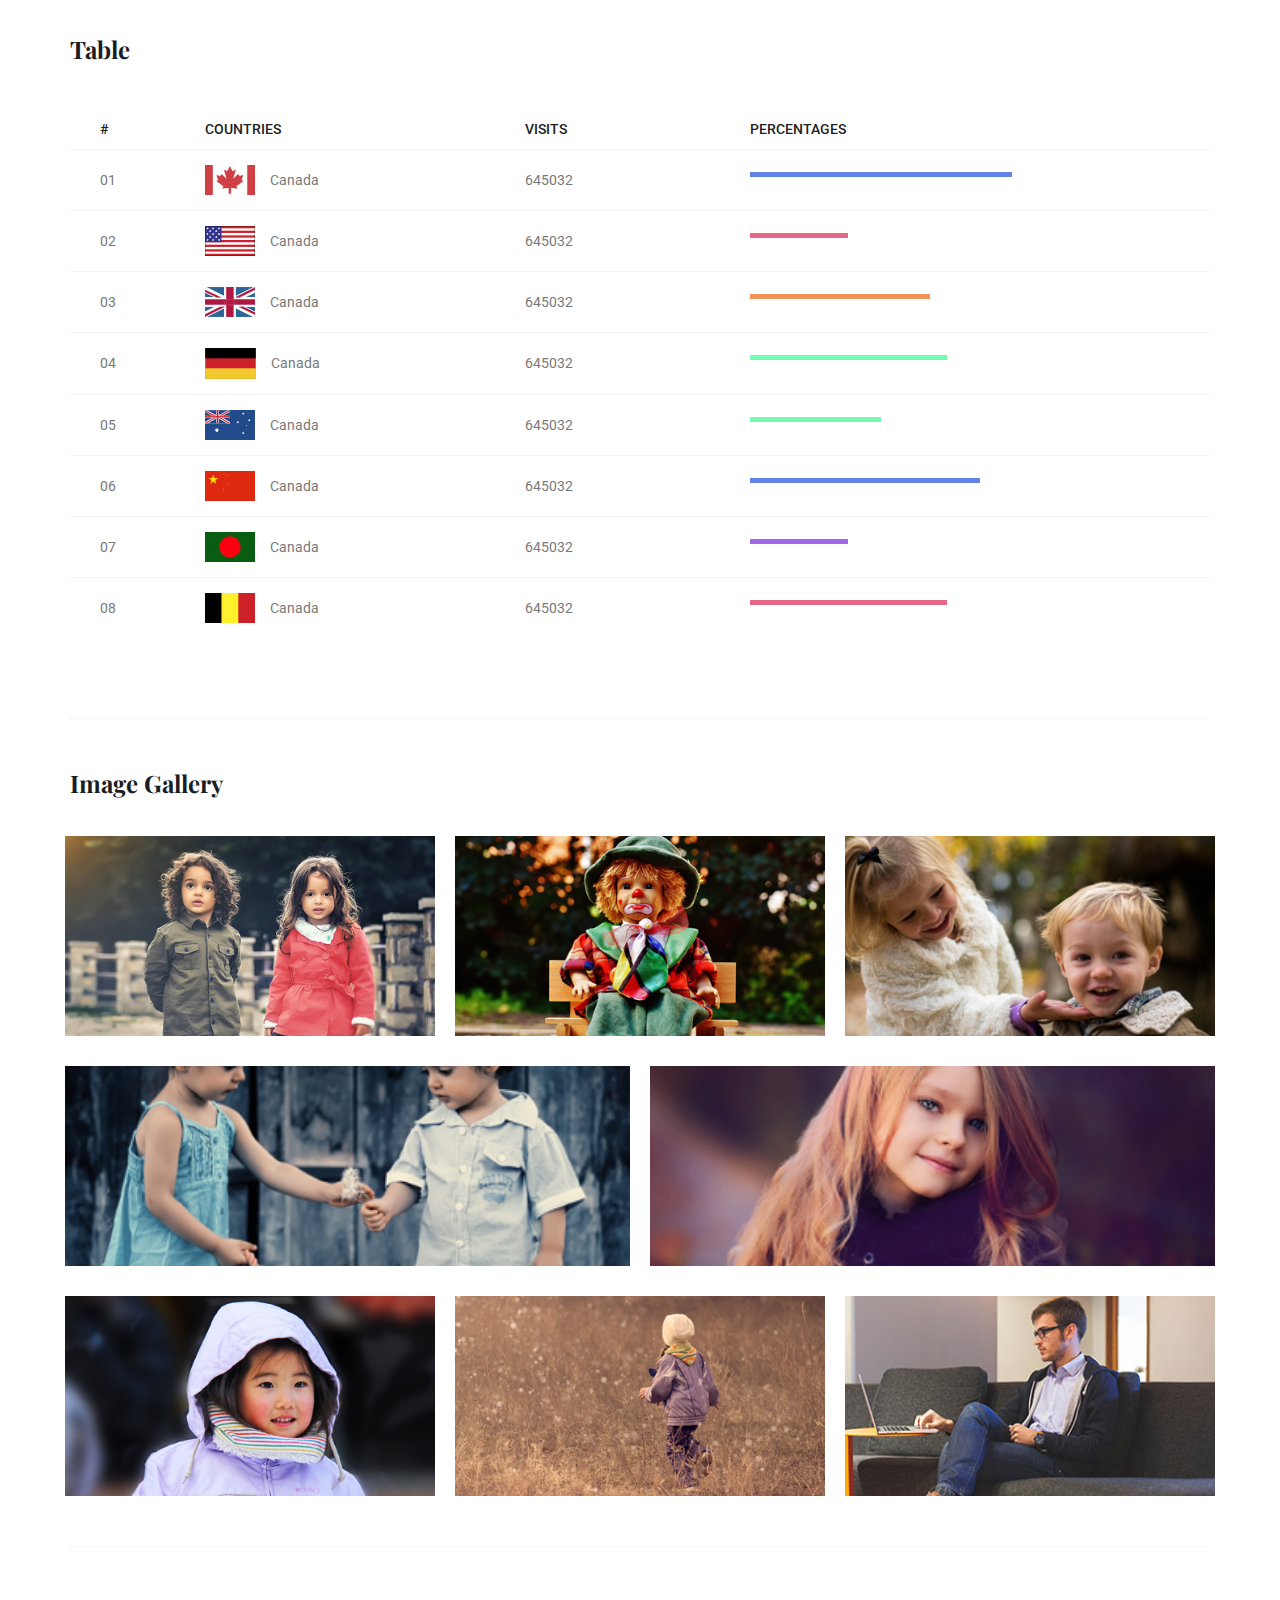
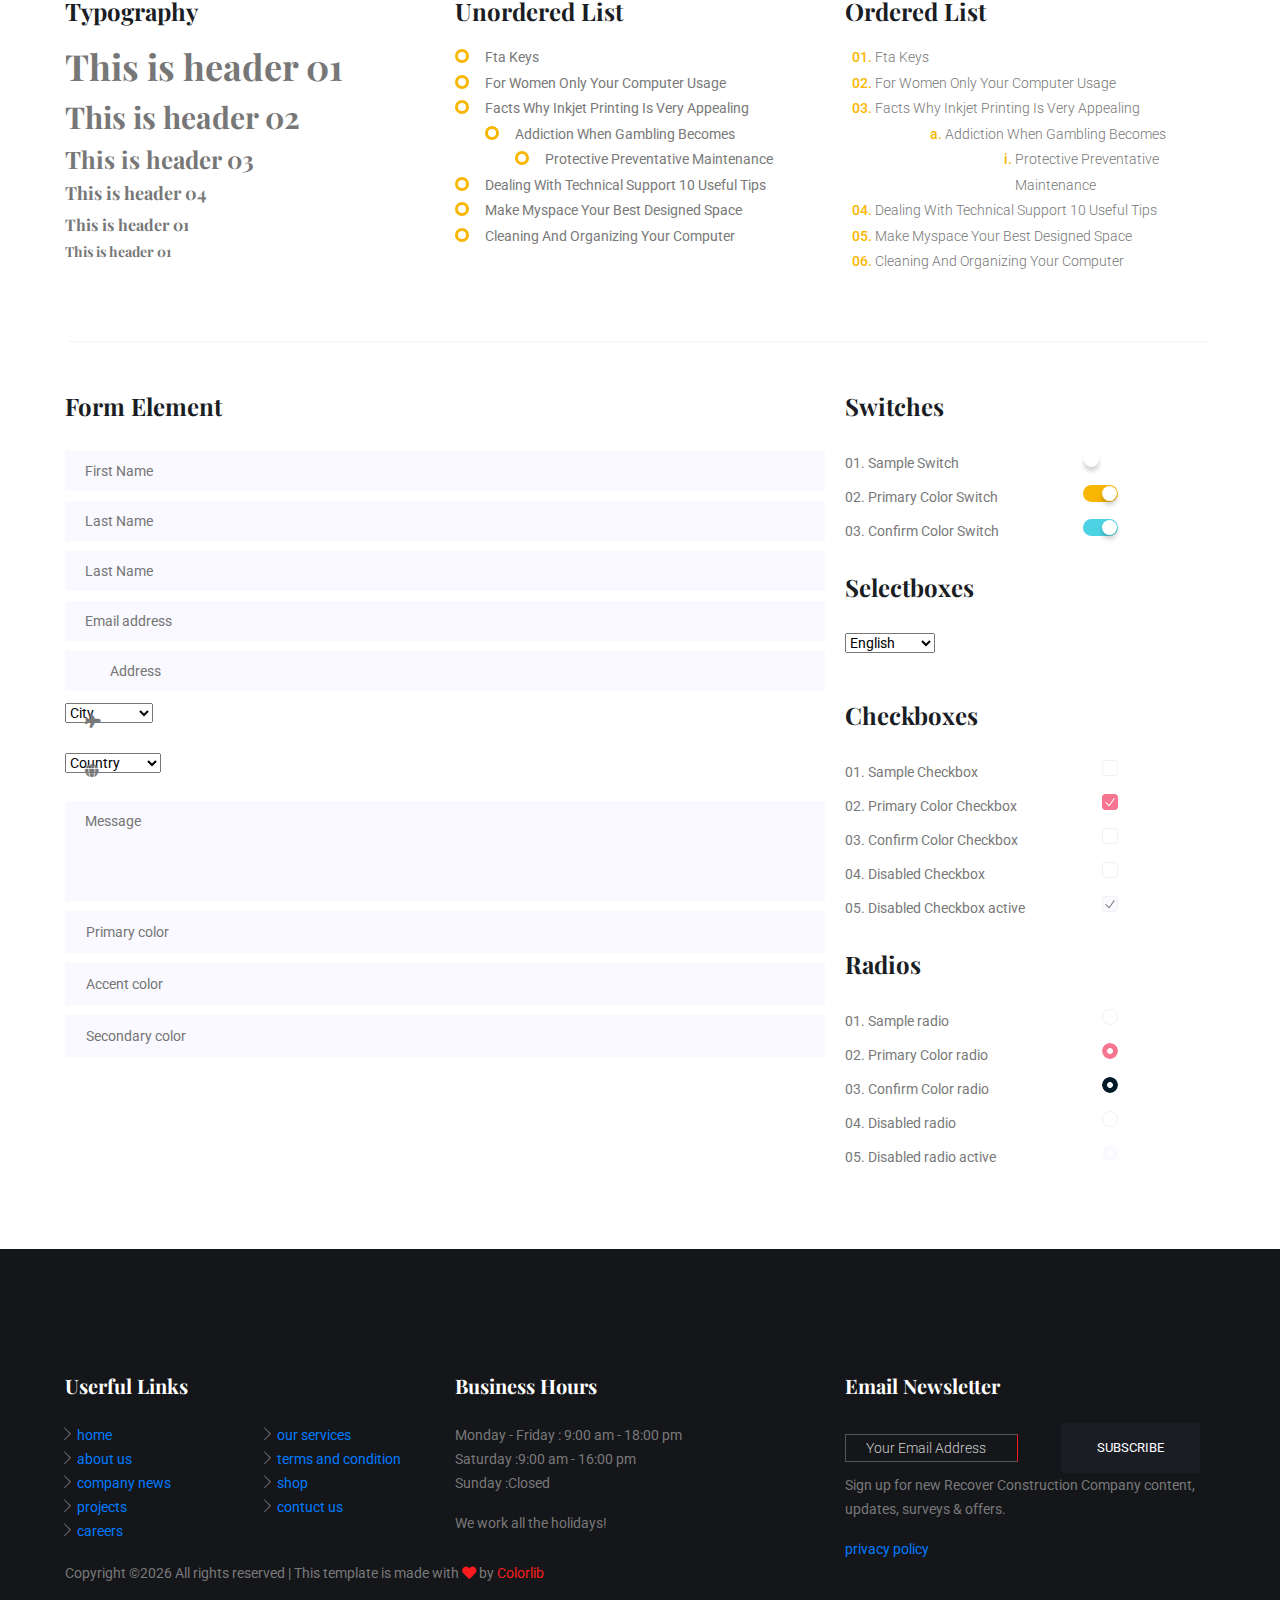
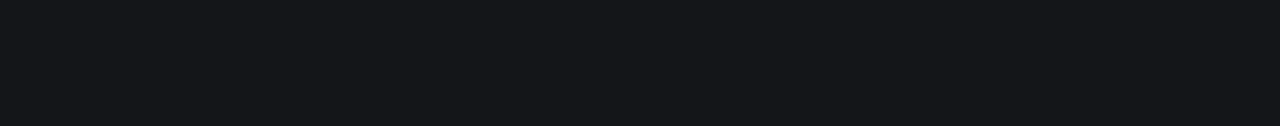
<file: element.html>
<!doctype html>
<html lang="en">
<head>
    <!-- Required meta tags -->
    <meta charset="utf-8">
    <meta name="viewport" content="width=device-width, initial-scale=1, shrink-to-fit=no">
    <link rel="icon" href="img/favicon.png" type="image/png">
    <title>Pentax Photography</title>
    <!-- Bootstrap CSS -->
    <link rel="stylesheet" href="css/bootstrap.css">
    <link rel="stylesheet" href="css/themify-icons.css">
    <link rel="stylesheet" href="css/flaticon.css">
    <link rel="stylesheet" href="vendors/fontawesome/css/all.min.css">
    <link rel="stylesheet" href="vendors/owl-carousel/owl.carousel.min.css">
    <link rel="stylesheet" href="vendors/animate-css/animate.css">
    <!-- main css -->
    <link rel="stylesheet" href="css/style.css">
    <link rel="stylesheet" href="css/responsive.css">
</head>
<body>

    <!--================Header Menu Area =================-->
    <header class="header_area">
        <div class="top_menu row m0">
            <div class="container">
                <div class="float-left">
                    <a class="dn_btn" href="tel:+1 (205) 325-1235"><i class="ti-mobile"></i>+1 (205) 325-1235</a>
                    <span class="dn_btn"> <i class="ti-location-pin"></i> 4256 Marshville Road, Poughkeepsie, NY 12601</span>
                </div>
                <div class="float-right">
                    <span class="follow_us">Follow us: </span>
                    <ul class="list header_social">
                        <li><a href="#"><i class="ti-facebook"></i></a></li>
                        <li><a href="#"><i class="ti-twitter"></i></a></li>
                        <li><a href="#"><i class="ti-instagram"></i></a></li>
                        <li><a href="#"><i class="ti-skype"></i></a></li>
                        <li><a href="#"><i class="ti-vimeo"></i></a></li>
                    </ul> 
                </div>
            </div>  
        </div>  
        <div class="main_menu">
            <nav class="navbar navbar-expand-lg navbar-light">
                <div class="container">
                    <!-- Brand and toggle get grouped for better mobile display -->
                    <a class="navbar-brand logo_h" href="index.html">sintac</a>
                    <button class="navbar-toggler" type="button" data-toggle="collapse" data-target="#navbarSupportedContent" aria-controls="navbarSupportedContent" aria-expanded="false" aria-label="Toggle navigation">
                        <span class="icon-bar"></span>
                        <span class="icon-bar"></span>
                        <span class="icon-bar"></span>
                    </button>
                    <!-- Collect the nav links, forms, and other content for toggling -->
                    <div class="collapse navbar-collapse offset" id="navbarSupportedContent">
                        <ul class="nav navbar-nav menu_nav ml-auto">
                            <li class="nav-item active"><a class="nav-link" href="index.html">Home</a></li> 
                            <li class="nav-item"><a class="nav-link" href="about-us.html">About</a></li> 
                            <li class="nav-item"><a class="nav-link" href="service.html">services</a></li> 
                            <li class="nav-item"><a class="nav-link" href="project.html">project</a></li>    
                            <li class="nav-item submenu dropdown">
                                <a href="#" class="nav-link dropdown-toggle" data-toggle="dropdown" role="button" aria-haspopup="true" aria-expanded="false">Blog</a>
                                <ul class="dropdown-menu">
                                    <li class="nav-item"><a class="nav-link" href="blog.html">Blog</a></li>
                                    <li class="nav-item"><a class="nav-link" href="single-blog.html">Blog Details</a></li>
                                    <li class="nav-item"><a class="nav-link" href="project-details.html">Project Details</a></li>
                                    <li class="nav-item"><a class="nav-link" href="price.html">Pricing</a></li>
                                </ul>
                            </li> 
                            <li class="nav-item"><a class="nav-link" href="contact.html">Contact</a></li>
                        </ul>
                    </div>
                    <div class="right-button">
                        <ul>
                            <li class="shop-icon"><a href="#"><i class="ti-shopping-cart-full"></i><span>0</span></a></li>
                            <li><a href="#"><i class="ti-search"></i></a></li>
                        </ul>
                    </div> 
                </div>
            </nav>

        </div>
    </header>
    <!--================Header Menu Area =================-->


    <!--================Hero Banner Area Start =================-->
    <section class="hero-banner hero-banner-sm">
        <div class="container text-center">
            <h2>Elements</h2>
            <nav aria-label="breadcrumb" class="banner-breadcrumb">
                <ol class="breadcrumb">
                    <li class="breadcrumb-item"><a href="#">Home</a></li>
                    <li class="breadcrumb-item active" aria-current="page">Elements</li>
                </ol>
            </nav>
        </div>
    </section>
    <!--================Hero Banner Area End =================-->


    <!-- Start Sample Area -->
    <section class="sample-text-area">
        <div class="container">
            <h3 class="text-heading title_color">Text Sample</h3>
            <p class="sample-text">
                Every avid independent filmmaker has <b>Bold</b> about making that <i>Italic</i> interest documentary, or short film to show off their creative prowess. Many have great ideas and want to “wow” the<sup>Superscript</sup> scene, or video renters with their big project.  But once you have the<sub>Subscript</sub> “in the can” (no easy feat), how do you move from a <del>Strike</del> through of master DVDs with the <u>“Underline”</u> marked hand-written title inside a secondhand CD case, to a pile of cardboard boxes full of shiny new, retail-ready DVDs, with UPC barcodes and polywrap sitting on your doorstep?  You need to create eye-popping artwork and have your project replicated. Using a reputable full service DVD Replication company like PacificDisc, Inc. to partner with is certainly a helpful option to ensure a professional end result, but to help with your DVD replication project, here are 4 easy steps to follow for good DVD replication results: 

            </p>
        </div>
    </section>
    <!-- End Sample Area -->
    <!-- Start Button -->
    <section class="button-area">
        <div class="container border-top-generic">
            <h3 class="text-heading title_color">Sample Buttons</h3>
            <div class="button-group-area">
                <a href="#" class="genric-btn default">Default</a>
                <a href="#" class="genric-btn primary">Primary</a>
                <a href="#" class="genric-btn success">Success</a>
                <a href="#" class="genric-btn info">Info</a>
                <a href="#" class="genric-btn warning">Warning</a>
                <a href="#" class="genric-btn danger">Danger</a>
                <a href="#" class="genric-btn link">Link</a>
                <a href="#" class="genric-btn disable">Disable</a>
            </div>
            <div class="button-group-area mt-10">
                <a href="#" class="genric-btn default-border">Default</a>
                <a href="#" class="genric-btn primary-border">Primary</a>
                <a href="#" class="genric-btn success-border">Success</a>
                <a href="#" class="genric-btn info-border">Info</a>
                <a href="#" class="genric-btn warning-border">Warning</a>
                <a href="#" class="genric-btn danger-border">Danger</a>
                <a href="#" class="genric-btn link-border">Link</a>
                <a href="#" class="genric-btn disable">Disable</a>
            </div>
            <div class="button-group-area mt-40">
                <a href="#" class="genric-btn default radius">Default</a>
                <a href="#" class="genric-btn primary radius">Primary</a>
                <a href="#" class="genric-btn success radius">Success</a>
                <a href="#" class="genric-btn info radius">Info</a>
                <a href="#" class="genric-btn warning radius">Warning</a>
                <a href="#" class="genric-btn danger radius">Danger</a>
                <a href="#" class="genric-btn link radius">Link</a>
                <a href="#" class="genric-btn disable radius">Disable</a>
            </div>
            <div class="button-group-area mt-10">
                <a href="#" class="genric-btn default-border radius">Default</a>
                <a href="#" class="genric-btn primary-border radius">Primary</a>
                <a href="#" class="genric-btn success-border radius">Success</a>
                <a href="#" class="genric-btn info-border radius">Info</a>
                <a href="#" class="genric-btn warning-border radius">Warning</a>
                <a href="#" class="genric-btn danger-border radius">Danger</a>
                <a href="#" class="genric-btn link-border radius">Link</a>
                <a href="#" class="genric-btn disable radius">Disable</a>
            </div>
            <div class="button-group-area mt-40">
                <a href="#" class="genric-btn default circle">Default</a>
                <a href="#" class="genric-btn primary circle">Primary</a>
                <a href="#" class="genric-btn success circle">Success</a>
                <a href="#" class="genric-btn info circle">Info</a>
                <a href="#" class="genric-btn warning circle">Warning</a>
                <a href="#" class="genric-btn danger circle">Danger</a>
                <a href="#" class="genric-btn link circle">Link</a>
                <a href="#" class="genric-btn disable circle">Disable</a>
            </div>
            <div class="button-group-area mt-10">
                <a href="#" class="genric-btn default-border circle">Default</a>
                <a href="#" class="genric-btn primary-border circle">Primary</a>
                <a href="#" class="genric-btn success-border circle">Success</a>
                <a href="#" class="genric-btn info-border circle">Info</a>
                <a href="#" class="genric-btn warning-border circle">Warning</a>
                <a href="#" class="genric-btn danger-border circle">Danger</a>
                <a href="#" class="genric-btn link-border circle">Link</a>
                <a href="#" class="genric-btn disable circle">Disable</a>
            </div>
            <div class="button-group-area mt-40">
                <a href="#" class="genric-btn default circle arrow">Default<span class="lnr lnr-arrow-right"></span></a>
                <a href="#" class="genric-btn primary circle arrow">Primary<span class="lnr lnr-arrow-right"></span></a>
                <a href="#" class="genric-btn success circle arrow">Success<span class="lnr lnr-arrow-right"></span></a>
                <a href="#" class="genric-btn info circle arrow">Info<span class="lnr lnr-arrow-right"></span></a>
                <a href="#" class="genric-btn warning circle arrow">Warning<span class="lnr lnr-arrow-right"></span></a>
                <a href="#" class="genric-btn danger circle arrow">Danger<span class="lnr lnr-arrow-right"></span></a>
            </div>
            <div class="button-group-area mt-10">
                <a href="#" class="genric-btn default-border circle arrow">Default<span class="lnr lnr-arrow-right"></span></a>
                <a href="#" class="genric-btn primary-border circle arrow">Primary<span class="lnr lnr-arrow-right"></span></a>
                <a href="#" class="genric-btn success-border circle arrow">Success<span class="lnr lnr-arrow-right"></span></a>
                <a href="#" class="genric-btn info-border circle arrow">Info<span class="lnr lnr-arrow-right"></span></a>
                <a href="#" class="genric-btn warning-border circle arrow">Warning<span class="lnr lnr-arrow-right"></span></a>
                <a href="#" class="genric-btn danger-border circle arrow">Danger<span class="lnr lnr-arrow-right"></span></a>
            </div>
            <div class="button-group-area mt-40">
                <a href="#" class="genric-btn primary e-large">Extra Large</a>
                <a href="#" class="genric-btn success large">Large</a>
                <a href="#" class="genric-btn primary">Default</a>
                <a href="#" class="genric-btn success medium">Medium</a>
                <a href="#" class="genric-btn primary small">Small</a>
            </div>
            <div class="button-group-area mt-10">
                <a href="#" class="genric-btn primary-border e-large">Extra Large</a>
                <a href="#" class="genric-btn success-border large">Large</a>
                <a href="#" class="genric-btn primary-border">Default</a>
                <a href="#" class="genric-btn success-border medium">Medium</a>
                <a href="#" class="genric-btn primary-border small">Small</a>
            </div>
        </div>
    </section>
    <!-- End Button -->
    <!-- Start Align Area -->
    <div class="whole-wrap">
        <div class="container">
            <div class="section-top-border">
                <h3 class="mb-30 title_color">Left Aligned</h3>
                <div class="row">
                    <div class="col-md-3">
                        <img src="img/elements/d.jpg" alt="" class="img-fluid">
                    </div>
                    <div class="col-md-9 mt-sm-20 left-align-p">
                        <p>Recently, the US Federal government banned online casinos from operating in America by making it illegal to transfer money to them through any US bank or payment system. As a result of this law, most of the popular online casino networks such as Party Gaming and PlayTech left the United States. Overnight, online casino players found themselves being chased by the Federal government. But, after a fortnight, the online casino industry came up with a solution and new online casinos started taking root. These began to operate under a different business umbrella, and by doing that, rendered the transfer of money to and from them legal. A major part of this was enlisting electronic banking systems that would accept this new clarification and start doing business with me. Listed in this article are the electronic banking systems that accept players from the United States that wish to play in online casinos.</p>
                    </div>
                </div>
            </div>
            <div class="section-top-border text-right">
                <h3 class="mb-30 title_color">Right Aligned</h3>
                <div class="row">
                    <div class="col-md-9">
                        <p class="text-right">Over time, even the most sophisticated, memory packed computer can begin to run slow if we don’t do something to prevent it. The reason why has less to do with how computers are made and how they age and more to do with the way we use them. You see, all of the daily tasks that we do on our PC from running programs to downloading and deleting software can make our computer sluggish. To keep this from happening, you need to understand the reasons why your PC is getting slower and do something to keep your PC running at its best. You can do this through regular maintenance and PC performance optimization programs</p>
                        <p class="text-right">Before we discuss all of the things that could be affecting your PC’s performance, let’s talk a little about what symptoms</p>
                    </div>
                    <div class="col-md-3">
                        <img src="img/elements/d.jpg" alt="" class="img-fluid">
                    </div>
                </div>
            </div>
            <div class="section-top-border">
                <h3 class="mb-30 title_color">Definition</h3>
                <div class="row">
                    <div class="col-md-4">
                        <div class="single-defination">
                            <h4 class="mb-20">Definition 01</h4>
                            <p>Recently, the US Federal government banned online casinos from operating in America by making it illegal to transfer money to them through any US bank or payment system. As a result of this law, most of the popular online casino networks</p>
                        </div>
                    </div>
                    <div class="col-md-4">
                        <div class="single-defination">
                            <h4 class="mb-20">Definition 02</h4>
                            <p>Recently, the US Federal government banned online casinos from operating in America by making it illegal to transfer money to them through any US bank or payment system. As a result of this law, most of the popular online casino networks</p>
                        </div>
                    </div>
                    <div class="col-md-4">
                        <div class="single-defination">
                            <h4 class="mb-20">Definition 03</h4>
                            <p>Recently, the US Federal government banned online casinos from operating in America by making it illegal to transfer money to them through any US bank or payment system. As a result of this law, most of the popular online casino networks</p>
                        </div>
                    </div>
                </div>
            </div>
            <div class="section-top-border">
                <h3 class="mb-30 title_color">Block Quotes</h3>
                <div class="row">
                    <div class="col-lg-12">
                        <blockquote class="generic-blockquote">
                            “Recently, the US Federal government banned online casinos from operating in America by making it illegal to transfer money to them through any US bank or payment system. As a result of this law, most of the popular online casino networks such as Party Gaming and PlayTech left the United States. Overnight, online casino players found themselves being chased by the Federal government. But, after a fortnight, the online casino industry came up with a solution and new online casinos started taking root. These began to operate under a different business umbrella, and by doing that, rendered the transfer of money to and from them legal. A major part of this was enlisting electronic banking systems that would accept this new clarification and start doing business with me. Listed in this article are the electronic banking” 
                        </blockquote>
                    </div>
                </div>
            </div>
            <div class="section-top-border">
                <h3 class="mb-30 title_color">Table</h3>
                <div class="progress-table-wrap">
                    <div class="progress-table">
                        <div class="table-head">
                            <div class="serial">#</div>
                            <div class="country">Countries</div>
                            <div class="visit">Visits</div>
                            <div class="percentage">Percentages</div>
                        </div>
                        <div class="table-row">
                            <div class="serial">01</div>
                            <div class="country"> <img src="img/elements/f1.jpg" alt="flag">Canada</div>
                            <div class="visit">645032</div>
                            <div class="percentage">
                                <div class="progress">
                                    <div class="progress-bar color-1" role="progressbar" style="width: 80%" aria-valuenow="80" aria-valuemin="0" aria-valuemax="100"></div>
                                </div>
                            </div>
                        </div>
                        <div class="table-row">
                            <div class="serial">02</div>
                            <div class="country"> <img src="img/elements/f2.jpg" alt="flag">Canada</div>
                            <div class="visit">645032</div>
                            <div class="percentage">
                                <div class="progress">
                                    <div class="progress-bar color-2" role="progressbar" style="width: 30%" aria-valuenow="30" aria-valuemin="0" aria-valuemax="100"></div>
                                </div>
                            </div>
                        </div>
                        <div class="table-row">
                            <div class="serial">03</div>
                            <div class="country"> <img src="img/elements/f3.jpg" alt="flag">Canada</div>
                            <div class="visit">645032</div>
                            <div class="percentage">
                                <div class="progress">
                                    <div class="progress-bar color-3" role="progressbar" style="width: 55%" aria-valuenow="55" aria-valuemin="0" aria-valuemax="100"></div>
                                </div>
                            </div>
                        </div>
                        <div class="table-row">
                            <div class="serial">04</div>
                            <div class="country"> <img src="img/elements/f4.jpg" alt="flag">Canada</div>
                            <div class="visit">645032</div>
                            <div class="percentage">
                                <div class="progress">
                                    <div class="progress-bar color-4" role="progressbar" style="width: 60%" aria-valuenow="60" aria-valuemin="0" aria-valuemax="100"></div>
                                </div>
                            </div>
                        </div>
                        <div class="table-row">
                            <div class="serial">05</div>
                            <div class="country"> <img src="img/elements/f5.jpg" alt="flag">Canada</div>
                            <div class="visit">645032</div>
                            <div class="percentage">
                                <div class="progress">
                                    <div class="progress-bar color-5" role="progressbar" style="width: 40%" aria-valuenow="40" aria-valuemin="0" aria-valuemax="100"></div>
                                </div>
                            </div>
                        </div>
                        <div class="table-row">
                            <div class="serial">06</div>
                            <div class="country"> <img src="img/elements/f6.jpg" alt="flag">Canada</div>
                            <div class="visit">645032</div>
                            <div class="percentage">
                                <div class="progress">
                                    <div class="progress-bar color-6" role="progressbar" style="width: 70%" aria-valuenow="70" aria-valuemin="0" aria-valuemax="100"></div>
                                </div>
                            </div>
                        </div>
                        <div class="table-row">
                            <div class="serial">07</div>
                            <div class="country"> <img src="img/elements/f7.jpg" alt="flag">Canada</div>
                            <div class="visit">645032</div>
                            <div class="percentage">
                                <div class="progress">
                                    <div class="progress-bar color-7" role="progressbar" style="width: 30%" aria-valuenow="30" aria-valuemin="0" aria-valuemax="100"></div>
                                </div>
                            </div>
                        </div>
                        <div class="table-row">
                            <div class="serial">08</div>
                            <div class="country"> <img src="img/elements/f8.jpg" alt="flag">Canada</div>
                            <div class="visit">645032</div>
                            <div class="percentage">
                                <div class="progress">
                                    <div class="progress-bar color-8" role="progressbar" style="width: 60%" aria-valuenow="60" aria-valuemin="0" aria-valuemax="100"></div>
                                </div>
                            </div>
                        </div>
                    </div>
                </div>
            </div>
            <div class="section-top-border">
                <h3 class="title_color">Image Gallery</h3>
                <div class="row gallery-item">
                    <div class="col-md-4">
                        <a href="img/elements/g1.jpg" class="img-gal"><div class="single-gallery-image" style="background: url(img/elements/g1.jpg);"></div></a>
                    </div>
                    <div class="col-md-4">
                        <a href="img/elements/g2.jpg" class="img-gal"><div class="single-gallery-image" style="background: url(img/elements/g2.jpg);"></div></a>
                    </div>
                    <div class="col-md-4">
                        <a href="img/elements/g3.jpg" class="img-gal"><div class="single-gallery-image" style="background: url(img/elements/g3.jpg);"></div></a>
                    </div>
                    <div class="col-md-6">
                        <a href="img/elements/g4.jpg" class="img-gal"><div class="single-gallery-image" style="background: url(img/elements/g4.jpg);"></div></a>
                    </div>
                    <div class="col-md-6">
                        <a href="img/elements/g5.jpg" class="img-gal"><div class="single-gallery-image" style="background: url(img/elements/g5.jpg);"></div></a>
                    </div>
                    <div class="col-md-4">
                        <a href="img/elements/g6.jpg" class="img-gal"><div class="single-gallery-image" style="background: url(img/elements/g6.jpg);"></div></a>
                    </div>
                    <div class="col-md-4">
                        <a href="img/elements/g7.jpg" class="img-gal"><div class="single-gallery-image" style="background: url(img/elements/g7.jpg);"></div></a>
                    </div>
                    <div class="col-md-4">
                        <a href="img/elements/g8.jpg" class="img-gal"><div class="single-gallery-image" style="background: url(img/elements/g8.jpg);"></div></a>
                    </div>
                </div>
            </div>
            <div class="section-top-border">
                <div class="row">
                    <div class="col-lg-4 col-sm-6 typo-sec">
                        <h3 class="mb-20 title_color">Typography</h3>
                        <div class="typography">
                            <h1 class="typo-list">This is header 01</h1>
                            <h2 class="typo-list">This is header 02</h2>
                            <h3 class="typo-list">This is header 03</h3>
                            <h4 class="typo-list">This is header 04</h4>
                            <h5 class="typo-list">This is header 01</h5>
                            <h6 class="typo-list">This is header 01</h6>
                        </div>
                    </div>
                    <div class="col-lg-4 col-sm-6 mt-sm-30 typo-sec">
                        <h3 class="mb-20 title_color">Unordered List</h3>
                        <div class="">
                            <ul class="unordered-list">
                                <li>Fta Keys</li>
                                <li>For Women Only Your Computer Usage</li>
                                <li>Facts Why Inkjet Printing Is Very Appealing
                                    <ul>
                                        <li>Addiction When Gambling Becomes
                                            <ul>
                                              <li>Protective Preventative Maintenance</li>
                                          </ul>
                                      </li>
                                  </ul>
                              </li>
                              <li>Dealing With Technical Support 10 Useful Tips</li>
                              <li>Make Myspace Your Best Designed Space</li>
                              <li>Cleaning And Organizing Your Computer</li>
                          </ul>
                      </div>
                  </div>
                  <div class="col-lg-4 col-sm-6 mt-sm-30 typo-sec">
                    <h3 class="mb-20 title_color">Ordered List</h3>
                    <div class="">
                        <ol class="ordered-list">
                            <li><span>Fta Keys</span></li>
                            <li><span>For Women Only Your Computer Usage</span></li>
                            <li><span>Facts Why Inkjet Printing Is Very Appealing</span>
                                <ol class="ordered-list-alpha">
                                    <li><span>Addiction When Gambling Becomes</span>
                                        <ol class="ordered-list-roman">
                                          <li><span>Protective Preventative Maintenance</span></li>
                                      </ol>
                                  </li>
                              </ol>
                          </li>
                          <li><span>Dealing With Technical Support 10 Useful Tips</span></li>
                          <li><span>Make Myspace Your Best Designed Space</span></li>
                          <li><span>Cleaning And Organizing Your Computer</span></li>
                      </ol>
                  </div>
              </div>
          </div>
      </div>
      <div class="section-top-border">
        <div class="row">
            <div class="col-lg-8 col-md-8">
                <h3 class="mb-30 title_color">Form Element</h3>
                <form action="#">
                    <div class="mt-10">
                        <input type="text" name="first_name" placeholder="First Name" onfocus="this.placeholder = ''" onblur="this.placeholder = 'First Name'" required class="single-input">
                    </div>
                    <div class="mt-10">
                        <input type="text" name="last_name" placeholder="Last Name" onfocus="this.placeholder = ''" onblur="this.placeholder = 'Last Name'" required class="single-input">
                    </div>
                    <div class="mt-10">
                        <input type="text" name="last_name" placeholder="Last Name" onfocus="this.placeholder = ''" onblur="this.placeholder = 'Last Name'" required class="single-input">
                    </div>
                    <div class="mt-10">
                        <input type="email" name="EMAIL" placeholder="Email address" onfocus="this.placeholder = ''" onblur="this.placeholder = 'Email address'" required class="single-input">
                    </div>
                    <div class="input-group-icon mt-10">
                        <div class="icon"><i class="fa fa-thumb-tack" aria-hidden="true"></i></div>
                        <input type="text" name="address" placeholder="Address" onfocus="this.placeholder = ''" onblur="this.placeholder = 'Address'" required class="single-input">
                    </div>
                    <div class="input-group-icon mt-10">
                        <div class="icon"><i class="fa fa-plane" aria-hidden="true"></i></div>
                        <div class="form-select" id="default-select">
                            <select>
                                <option value="1">City</option>
                                <option value="1">Dhaka</option>
                                <option value="1">Dilli</option>
                                <option value="1">Newyork</option>
                                <option value="1">Islamabad</option>
                            </select>
                        </div>
                    </div>
                    <div class="input-group-icon mt-10">
                        <div class="icon"><i class="fa fa-globe" aria-hidden="true"></i></div>
                        <div class="form-select" id="default-select2">
                            <select>
                                <option value="1">Country</option>
                                <option value="1">Bangladesh</option>
                                <option value="1">India</option>
                                <option value="1">England</option>
                                <option value="1">Srilanka</option>
                            </select>
                        </div>
                    </div>

                    <div class="mt-10">
                        <textarea class="single-textarea" placeholder="Message" onfocus="this.placeholder = ''" onblur="this.placeholder = 'Message'" required></textarea>
                    </div>
                    <div class="mt-10">
                        <input type="text" name="first_name" placeholder="Primary color" onfocus="this.placeholder = ''" onblur="this.placeholder = 'Primary color'" required class="single-input-primary">
                    </div>
                    <div class="mt-10">
                        <input type="text" name="first_name" placeholder="Accent color" onfocus="this.placeholder = ''" onblur="this.placeholder = 'Accent color'" required class="single-input-accent">
                    </div>
                    <div class="mt-10">
                        <input type="text" name="first_name" placeholder="Secondary color" onfocus="this.placeholder = ''" onblur="this.placeholder = 'Secondary color'" required class="single-input-secondary">
                    </div>
                </form>
            </div>
            <div class="col-lg-3 col-md-4 mt-sm-30 element-wrap">
                <div class="single-element-widget">
                    <h3 class="mb-30 title_color">Switches</h3>
                    <div class="switch-wrap d-flex justify-content-between">
                        <p>01. Sample Switch</p>
                        <div class="primary-switch">
                            <input type="checkbox" id="default-switch">
                            <label for="default-switch"></label>
                        </div>
                    </div>
                    <div class="switch-wrap d-flex justify-content-between">
                        <p>02. Primary Color Switch</p>
                        <div class="primary-switch">
                            <input type="checkbox" id="primary-switch" checked>
                            <label for="primary-switch"></label>
                        </div>
                    </div>
                    <div class="switch-wrap d-flex justify-content-between">
                        <p>03. Confirm Color Switch</p>
                        <div class="confirm-switch">
                            <input type="checkbox" id="confirm-switch" checked>
                            <label for="confirm-switch"></label>
                        </div>
                    </div>
                </div>
                <div class="single-element-widget">
                    <h3 class="mb-30 title_color">Selectboxes</h3>
                    <div class="default-select" id="default-select">
                        <select>
                            <option value="1">English</option>
                            <option value="1">Spanish</option>
                            <option value="1">Arabic</option>
                            <option value="1">Portuguise</option>
                            <option value="1">Bengali</option>
                        </select>
                    </div>
                </div>
                <div class="single-element-widget">
                    <h3 class="mb-30 title_color">Checkboxes</h3>
                    <div class="switch-wrap d-flex justify-content-between">
                        <p>01. Sample Checkbox</p>
                        <div class="primary-checkbox">
                            <input type="checkbox" id="default-checkbox">
                            <label for="default-checkbox"></label>
                        </div>
                    </div>
                    <div class="switch-wrap d-flex justify-content-between">
                        <p>02. Primary Color Checkbox</p>
                        <div class="primary-checkbox">
                            <input type="checkbox" id="primary-checkbox" checked>
                            <label for="primary-checkbox"></label>
                        </div>
                    </div>
                    <div class="switch-wrap d-flex justify-content-between">
                        <p>03. Confirm Color Checkbox</p>
                        <div class="confirm-checkbox">
                            <input type="checkbox" id="confirm-checkbox">
                            <label for="confirm-checkbox"></label>
                        </div>
                    </div>
                    <div class="switch-wrap d-flex justify-content-between">
                        <p>04. Disabled Checkbox</p>
                        <div class="disabled-checkbox">
                            <input type="checkbox" id="disabled-checkbox" disabled>
                            <label for="disabled-checkbox"></label>
                        </div>
                    </div>
                    <div class="switch-wrap d-flex justify-content-between">
                        <p>05. Disabled Checkbox active</p>
                        <div class="disabled-checkbox">
                            <input type="checkbox" id="disabled-checkbox-active" checked disabled>
                            <label for="disabled-checkbox-active"></label>
                        </div>
                    </div>
                </div>
                <div class="single-element-widget">
                    <h3 class="mb-30 title_color">Radios</h3>
                    <div class="switch-wrap d-flex justify-content-between">
                        <p>01. Sample radio</p>
                        <div class="primary-radio">
                            <input type="checkbox" id="default-radio">
                            <label for="default-radio"></label>
                        </div>
                    </div>
                    <div class="switch-wrap d-flex justify-content-between">
                        <p>02. Primary Color radio</p>
                        <div class="primary-radio">
                            <input type="checkbox" id="primary-radio" checked>
                            <label for="primary-radio"></label>
                        </div>
                    </div>
                    <div class="switch-wrap d-flex justify-content-between">
                        <p>03. Confirm Color radio</p>
                        <div class="confirm-radio">
                            <input type="checkbox" id="confirm-radio" checked>
                            <label for="confirm-radio"></label>
                        </div>
                    </div>
                    <div class="switch-wrap d-flex justify-content-between">
                        <p>04. Disabled radio</p>
                        <div class="disabled-radio">
                            <input type="checkbox" id="disabled-radio" disabled>
                            <label for="disabled-radio"></label>
                        </div>
                    </div>
                    <div class="switch-wrap d-flex justify-content-between">
                        <p>05. Disabled radio active</p>
                        <div class="disabled-radio">
                            <input type="checkbox" id="disabled-radio-active" checked disabled>
                            <label for="disabled-radio-active"></label>
                        </div>
                    </div>
                </div>
            </div>
        </div>
    </div>
</div>
</div>
<!-- End Align Area -->

<!--================ start footer Area =================-->
<footer class="footer-area ">
    <div class="container">
        <div class="row">
            <div class="col-lg-4  col-md-6">
                <div class="single-footer-widget">
                    <h6>Userful Links</h6>
                    <div class="row">   
                        <div class="col-lg-6">
                            <ul class="footer-nav">
                                <li><i class="ti-angle-right"></i>
                                    <a href="#">home</a>
                                </li>
                                <li><i class="ti-angle-right"></i>
                                    <a href="#">about us</a>
                                </li>
                                <li><i class="ti-angle-right"></i>
                                    <a href="#">company news</a>
                                </li>
                                <li><i class="ti-angle-right"></i>
                                    <a href="#">projects</a>
                                </li>
                                <li><i class="ti-angle-right"></i>
                                    <a href="#">careers</a>
                                </li>
                            </ul>

                        </div>
                        <div class="col-lg-6">
                            <ul class="footer-nav">
                                <li><i class="ti-angle-right"></i>
                                    <a href="#">our services</a>
                                </li>
                                <li><i class="ti-angle-right"></i>
                                    <a href="#">terms and condition</a>
                                </li>
                                <li><i class="ti-angle-right"></i>
                                    <a href="#">shop</a>
                                </li>
                                <li><i class="ti-angle-right"></i>
                                    <a href="#">contuct us</a>
                                </li>
                            </ul>
                        </div>
                    </div>

                </div>
            </div>
            <div class="col-lg-4  col-md-6">
                <div class="single-footer-widget mail-chimp">
                    <h6 class="mb-20">Business Hours</h6>
                    <ul class="business-hour">
                        <li>Monday - Friday : <span>9:00 am - 18:00 pm</span>   </li>
                        <li>Saturday :<span>9:00 am - 16:00 pm</span></li>
                        <li>Sunday :<span>Closed</span></li>
                    </ul>
                    <p>We work all the holidays!</p>
                </div>
            </div>
            <div class="col-lg-4  col-md-12">
                <div class="single-footer-widget newsletter">
                    <h6>Email Newsletter</h6>
                    <div id="mc_embed_signup">
                        <form target="_blank" action="https://spondonit.us12.list-manage.com/subscribe/post?u=1462626880ade1ac87bd9c93a&amp;id=92a4423d01"
                        method="get" class="form-inline">

                        <div class="form-group row no-gutters">
                            <div class="col-lg-7 col-md-6 col-sm-12">
                                <input name="EMAIL" placeholder="Your Email Address" onfocus="this.placeholder = ''" onblur="this.placeholder = 'Your Email Address '"
                                required="" type="email">
                            </div>

                            <div class="col-lg-5 col-md-12">
                                <button class="nw-btn main_btn circle">subscribe
                                    <span class="lnr lnr-arrow-right"></span>
                                </button>
                            </div>
                        </div>
                        <div class="info"></div>
                    </form>
                </div>
                <p>Sign up for new Recover Construction Company
                content, updates, surveys & offers.</p>
                <a class="footer-link" href="#">privacy policy</a>
            </div>
        </div>
    </div>


</div>

<div class="footer-bottom">
    <div class="container">
        <div class="row ">
            <p class="col-lg-12 footer-text "><!-- Link back to Colorlib can't be removed. Template is licensed under CC BY 3.0. -->
Copyright &copy;<script>document.write(new Date().getFullYear());</script> All rights reserved | This template is made with <i class="fa fa-heart" aria-hidden="true"></i> by <a href="https://colorlib.com" target="_blank">Colorlib</a>
<!-- Link back to Colorlib can't be removed. Template is licensed under CC BY 3.0. -->
            </p>
        </div>    
    </div>  
</div>

</footer>
<!--================ End footer Area =================-->





<!-- Optional JavaScript -->
<!-- jQuery first, then Popper.js, then Bootstrap JS -->
<script src="js/jquery-3.3.1.min.js"></script>
<script src="js/popper.js"></script>
<script src="js/bootstrap.min.js"></script>
<script src="js/stellar.js"></script>
<script src="vendors/isotope/imagesloaded.pkgd.min.js"></script>
<script src="vendors/isotope/isotope.pkgd.min.js"></script>
<script src="vendors/owl-carousel/owl.carousel.min.js"></script>
<script src="js/jquery.ajaxchimp.min.js"></script>
<script src="js/jquery.counterup.min.js"></script>
<script src="js/jquery.waypoints.min.js"></script>
<script src="js/mail-script.js"></script>
<script src="js/contact.js"></script>
<script src="js/jquery.form.js"></script>
<script src="js/jquery.validate.min.js"></script>
<script src="js/mail-script.js"></script>
<script src="js/theme.js"></script>
</body>
</html>
</file>
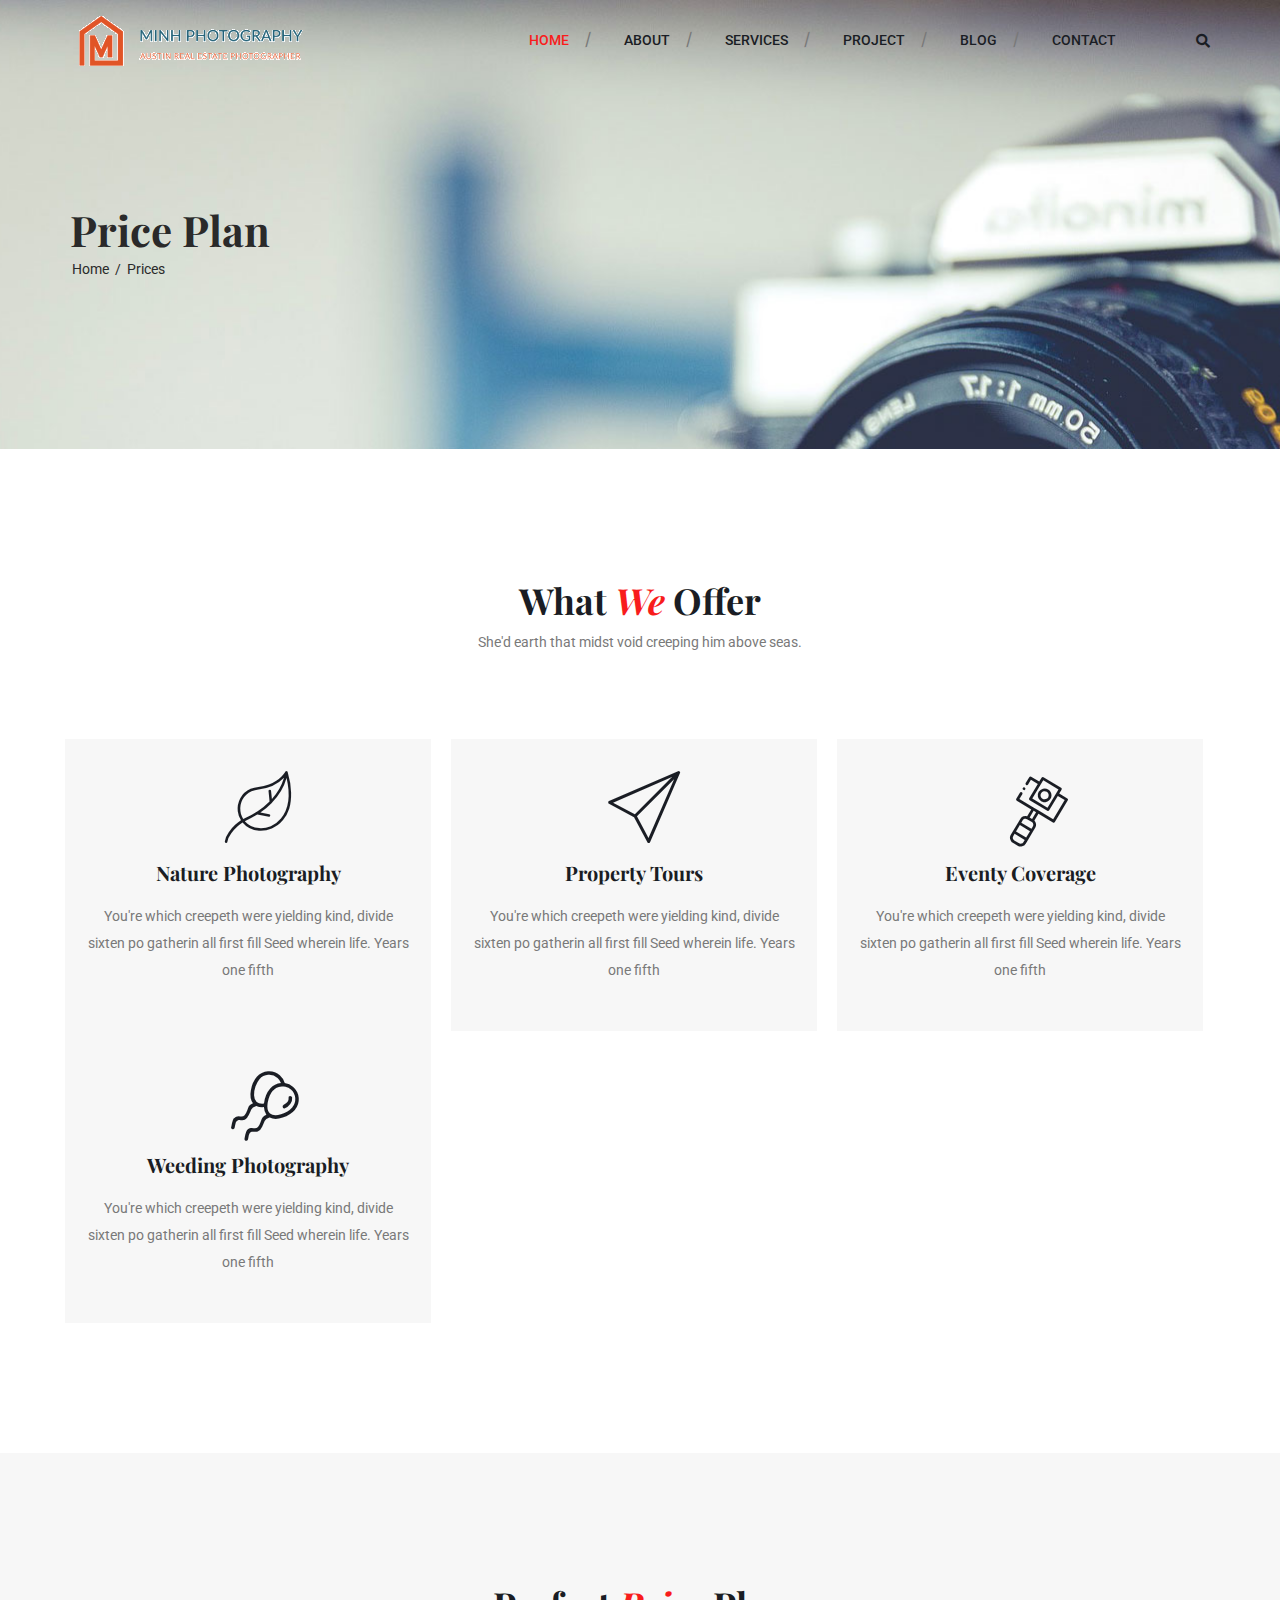
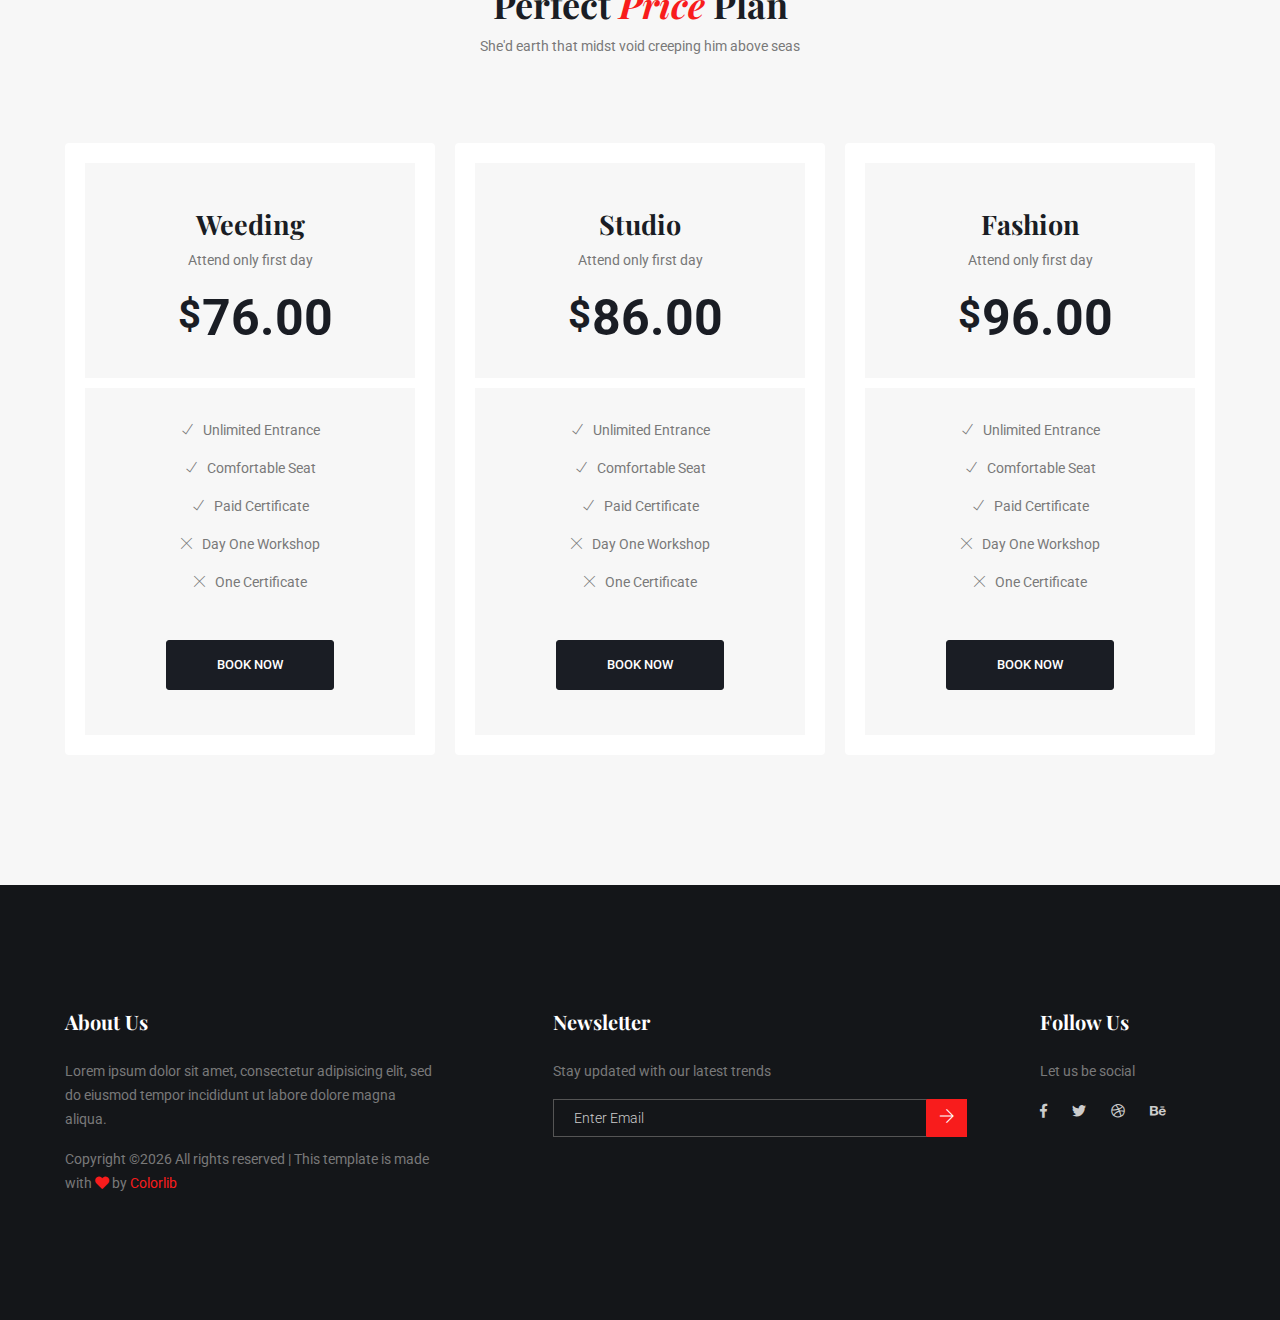
<file: price.html>
<!doctype html>
<html lang="en">
<head>
    <!-- Required meta tags -->
    <meta charset="utf-8">
    <meta name="viewport" content="width=device-width, initial-scale=1, shrink-to-fit=no">
    <link rel="icon" href="img/favicon.png" type="image/png">
    <title>Pentax Photography</title>
    <!-- Bootstrap CSS -->
    <link rel="stylesheet" href="css/bootstrap.css">
    <link rel="stylesheet" href="css/themify-icons.css">
    <link rel="stylesheet" href="css/flaticon.css">
    <link rel="stylesheet" href="vendors/fontawesome/css/all.min.css">
    <link rel="stylesheet" href="vendors/owl-carousel/owl.carousel.min.css">
    <link rel="stylesheet" href="vendors/animate-css/animate.css">
    <!-- main css -->
    <link rel="stylesheet" href="css/style.css">
    <link rel="stylesheet" href="css/responsive.css">
</head>
<body>

    <!--================Header Menu Area =================-->
    <header class="header_area">
        <div class="main_menu">
            <nav class="navbar navbar-expand-lg navbar-light">
                <div class="container">
                    <!-- Brand and toggle get grouped for better mobile display -->
                    <a class="navbar-brand logo_h" href="index.html"><img src="img/logo.png" alt=""></a>
                    <button class="navbar-toggler" type="button" data-toggle="collapse" data-target="#navbarSupportedContent" aria-controls="navbarSupportedContent" aria-expanded="false" aria-label="Toggle navigation">
                        <span class="icon-bar"></span>
                        <span class="icon-bar"></span>
                        <span class="icon-bar"></span>
                    </button>
                    <!-- Collect the nav links, forms, and other content for toggling -->
                    <div class="collapse navbar-collapse offset" id="navbarSupportedContent">
                        <ul class="nav navbar-nav menu_nav ml-auto">
                            <li class="nav-item active"><a class="nav-link" href="index.html">Home</a></li> 
                            <li class="nav-item"><a class="nav-link" href="about-us.html">About</a></li> 
                            <li class="nav-item"><a class="nav-link" href="service.html">services</a></li> 
                            <li class="nav-item"><a class="nav-link" href="project.html">project</a></li>    
                            <li class="nav-item submenu dropdown">
                                <a href="#" class="nav-link dropdown-toggle" data-toggle="dropdown" role="button" aria-haspopup="true" aria-expanded="false">Blog</a>
                                <ul class="dropdown-menu">
                                    <li class="nav-item"><a class="nav-link" href="blog.html">Blog</a></li>
                                    <li class="nav-item"><a class="nav-link" href="single-blog.html">Blog Details</a></li>
                                    <li class="nav-item"><a class="nav-link" href="project-details.html">Project Details</a></li>
                                    <li class="nav-item"><a class="nav-link" href="price.html">Pricing</a></li>
                                </ul>
                            </li> 
                            <li class="nav-item"><a class="nav-link" href="contact.html">Contact</a></li>
                        </ul>
                        <div class="right-button">
                            <ul>
                                <li><a id="search" href="javascript:void(0)"><i class="fas fa-search"></i></a></li>
                            </ul>
                        </div> 
                    </div>

                </div>
            </nav>

        </div>
        <div class="search_input" id="search_input_box">
            <div class="container ">
                <form class="d-flex justify-content-between search-inner">
                    <input type="text" class="form-control" id="search_input" placeholder="Search Here">
                    <button type="submit" class="btn"></button>
                    <span class="ti-close" id="close_search" title="Close Search"></span>
                </form>
            </div>
        </div>
    </header>
    <!--================Header Menu Area =================-->

    <!--================Hero Banner Area Start =================-->
    <section class="hero-banner">
        <div class="container">
            <h2>Price Plan</h2>
            <nav aria-label="breadcrumb" class="banner-breadcrumb">
                <ol class="breadcrumb">
                    <li class="breadcrumb-item"><a href="#">Home</a></li>
                    <li class="breadcrumb-item active" aria-current="page">Prices</li>
                </ol>
            </nav>
        </div>
    </section>
    <!--================Hero Banner Area End =================-->



    <!--================Service  Area =================-->
    <section class="service-area area-padding">
        <div class="container">
            <div class="area-heading">
                <h3>what <span> we</span> offer</h3>
                <p>She'd earth that midst void creeping him above seas.</p>
            </div>
            <div class="row">

                <!-- Single service -->
                <div class="col-md-6 col-xl-3">
                    <div class="single-service">
                        <div class="service-icon">
                            <span class="flaticon-leaf"></span>
                        </div>
                        <div class="service-content">
                            <h5>Nature Photography</h5>
                            <p>You're which creepeth were yielding kind, divide sixten po gatherin all first fill Seed wherein life. Years one fifth </p>
                        </div>
                    </div>
                </div>

                <!-- Single service -->
                <div class="col-md-6 col-xl-3">
                    <div class="single-service">
                        <div class="service-icon">
                            <span class="flaticon-send"></span>
                        </div>
                        <div class="service-content">
                            <h5>Property Tours</h5>
                            <p>You're which creepeth were yielding kind, divide sixten po gatherin all first fill Seed wherein life. Years one fifth </p>
                        </div>
                    </div>
                </div>


                <!-- Single service -->
                <div class="col-md-6 col-xl-3">
                    <div class="single-service">
                        <div class="service-icon">
                            <span class="flaticon-camera"></span>
                        </div>
                        <div class="service-content">
                            <h5>Eventy Coverage</h5>
                            <p>You're which creepeth were yielding kind, divide sixten po gatherin all first fill Seed wherein life. Years one fifth </p>
                        </div>
                    </div>
                </div>

                <!-- Single service -->
                <div class="col-md-6 col-xl-3">
                    <div class="single-service">
                        <div class="service-icon">
                            <span class="flaticon-balloon"></span>
                        </div>
                        <div class="service-content">
                            <h5>Weeding Photography</h5>
                            <p>You're which creepeth were yielding kind, divide sixten po gatherin all first fill Seed wherein life. Years one fifth </p>
                        </div>
                    </div>
                </div>

            </div>
        </div>
    </section>
    <!--================Service Area end =================-->


    <!--================ PriceTable section Start =================-->
    <section class="pricing-table-area bg-1 area-padding">
        <div class="container">
            <div class="area-heading">
                <h3>perfect <span> price</span> plan</h3>
                <p>She'd earth that midst void creeping him above seas</p>
            </div>

            <div class="row">
                <div class="col-lg-4 col-md-6 mb-4 mb-lg-0">
                    <div class="text-center card-priceTable">
                        <div class="priceTable-header">
                            <h3>Weeding</h3>
                            <p>Attend only first day</p>
                            <h1 class="priceTable-price"><span>$</span> 76.00</h1>
                        </div>
                        <ul class="priceTable-list">
                            <li>
                                <span class="position"><i class="ti-check"></i></span> Unlimited Entrance
                            </li>
                            <li>
                                <span class="position"><i class="ti-check"></i></span> Comfortable Seat
                            </li>
                            <li>
                                <span class="position"><i class="ti-check"></i></span> Paid Certificate
                            </li>
                            <li>
                                <span class="negative"><i class="ti-close"></i></span> Day One Workshop
                            </li>
                            <li>
                                <span class="negative"><i class="ti-close"></i></span> One Certificate
                            </li>
                        </ul>
                        <div class="priceTable-footer">
                            <a class="main_btn" href="#">Book Now</a>
                        </div>
                    </div>
                </div>

                <div class="col-lg-4 col-md-6 mb-4 mb-lg-0">
                    <div class="text-center card-priceTable">
                        <div class="priceTable-header">
                            <h3>Studio</h3>
                            <p>Attend only first day</p>
                            <h1 class="priceTable-price"><span>$</span> 86.00</h1>
                        </div>
                        <ul class="priceTable-list">
                            <li>
                                <span class="position"><i class="ti-check"></i></span> Unlimited Entrance
                            </li>
                            <li>
                                <span class="position"><i class="ti-check"></i></span> Comfortable Seat
                            </li>
                            <li>
                                <span class="position"><i class="ti-check"></i></span> Paid Certificate
                            </li>
                            <li>
                                <span class="negative"><i class="ti-close"></i></span> Day One Workshop
                            </li>
                            <li>
                                <span class="negative"><i class="ti-close"></i></span> One Certificate
                            </li>
                        </ul>
                        <div class="priceTable-footer">
                            <a class="main_btn" href="#">Book Now</a>
                        </div>
                    </div>
                </div>

                <div class="col-lg-4 col-md-6 mb-4 mb-lg-0">
                    <div class="text-center card-priceTable">
                        <div class="priceTable-header">
                            <h3>Fashion</h3>
                            <p>Attend only first day</p>
                            <h1 class="priceTable-price"><span>$</span> 96.00</h1>
                        </div>
                        <ul class="priceTable-list">
                            <li>
                                <span class="position"><i class="ti-check"></i></span> Unlimited Entrance
                            </li>
                            <li>
                                <span class="position"><i class="ti-check"></i></span> Comfortable Seat
                            </li>
                            <li>
                                <span class="position"><i class="ti-check"></i></span> Paid Certificate
                            </li>
                            <li>
                                <span class="negative"><i class="ti-close"></i></span> Day One Workshop
                            </li>
                            <li>
                                <span class="negative"><i class="ti-close"></i></span> One Certificate
                            </li>
                        </ul>
                        <div class="priceTable-footer">
                            <a class="main_btn" href="#">Book Now</a>
                        </div>
                    </div>
                </div>
            </div>
        </div>
    </section>
    <!--================ PriceTable section End =================-->



    <!--================ start footer Area  =================-->
    <footer class="footer-area section_gap">
        <div class="container">
            <div class="row">
                <div class="col-lg-4  col-md-6 col-sm-6">
                    <div class="single-footer-widget">
                        <h6>About Us</h6>
                        <p>
                            Lorem ipsum dolor sit amet, consectetur adipisicing elit, sed do eiusmod tempor incididunt ut labore dolore
                            magna aliqua.
                        </p>
                        <p class="footer-text m-0"><!-- Link back to Colorlib can't be removed. Template is licensed under CC BY 3.0. -->
Copyright &copy;<script>document.write(new Date().getFullYear());</script> All rights reserved | This template is made with <i class="fa fa-heart" aria-hidden="true"></i> by <a href="https://colorlib.com" target="_blank">Colorlib</a>
<!-- Link back to Colorlib can't be removed. Template is licensed under CC BY 3.0. --></p>
                    </div>
                </div>
                <div class="offset-lg-1 col-lg-5   col-md-6 col-sm-6">
                    <div class="single-footer-widget">
                        <h6>Newsletter</h6>
                        <p>Stay updated with our latest trends</p>
                        <div class="" id="mc_embed_signup">

                            <form target="_blank"  action="https://spondonit.us12.list-manage.com/subscribe/post?u=1462626880ade1ac87bd9c93a&amp;id=92a4423d01"
                            method="get" class="form-inline">

                            <div class="d-flex flex-row">

                                <input class="form-control" name="EMAIL" placeholder="Enter Email" onfocus="this.placeholder = ''" onblur="this.placeholder = 'Enter Email '"
                                required="" type="email">


                                <button class="click-btn btn btn-default"><i class="ti-arrow-right"></i></button>
                                <div style="position: absolute; left: -5000px;">
                                    <input name="b_36c4fd991d266f23781ded980_aefe40901a" tabindex="-1" value="" type="text">
                                </div>

                            </div>
                            <div class="info"></div>
                        </form>
                    </div>
                </div>
            </div>
            <div class="col-lg-2 col-md-6 col-sm-6">
                <div class="single-footer-widget">
                    <h6>Follow Us</h6>
                    <p>Let us be social</p>
                    <div class="footer-social d-flex align-items-center">
                        <a href="#"><i class="fab fa-facebook-f"></i></a>
                        <a href="#"><i class="fab fa-twitter"></i></a>
                        <a href="#"><i class="fab fa-dribbble"></i></a>
                        <a href="#"><i class="fab fa-behance"></i></a>
                    </div>
                </div>
            </div>
        </div>
    </div>
</footer>
<!--================ End footer Area  =================-->




<!-- Optional JavaScript -->
<!-- jQuery first, then Popper.js, then Bootstrap JS -->
<script src="js/jquery-3.3.1.min.js"></script>
<script src="js/popper.js"></script>
<script src="js/bootstrap.min.js"></script>
<script src="js/stellar.js"></script>
<script src="vendors/isotope/imagesloaded.pkgd.min.js"></script>
<script src="vendors/isotope/isotope.pkgd.min.js"></script>
<script src="vendors/owl-carousel/owl.carousel.min.js"></script>
<script src="js/jquery.ajaxchimp.min.js"></script>
<script src="js/jquery.counterup.min.js"></script>
<script src="js/jquery.waypoints.min.js"></script>
<script src="js/mail-script.js"></script>
<script src="js/contact.js"></script>
<script src="js/jquery.form.js"></script>
<script src="js/jquery.validate.min.js"></script>
<script src="js/mail-script.js"></script>
<script src="js/theme.js"></script>
</body>
</html>
</file>
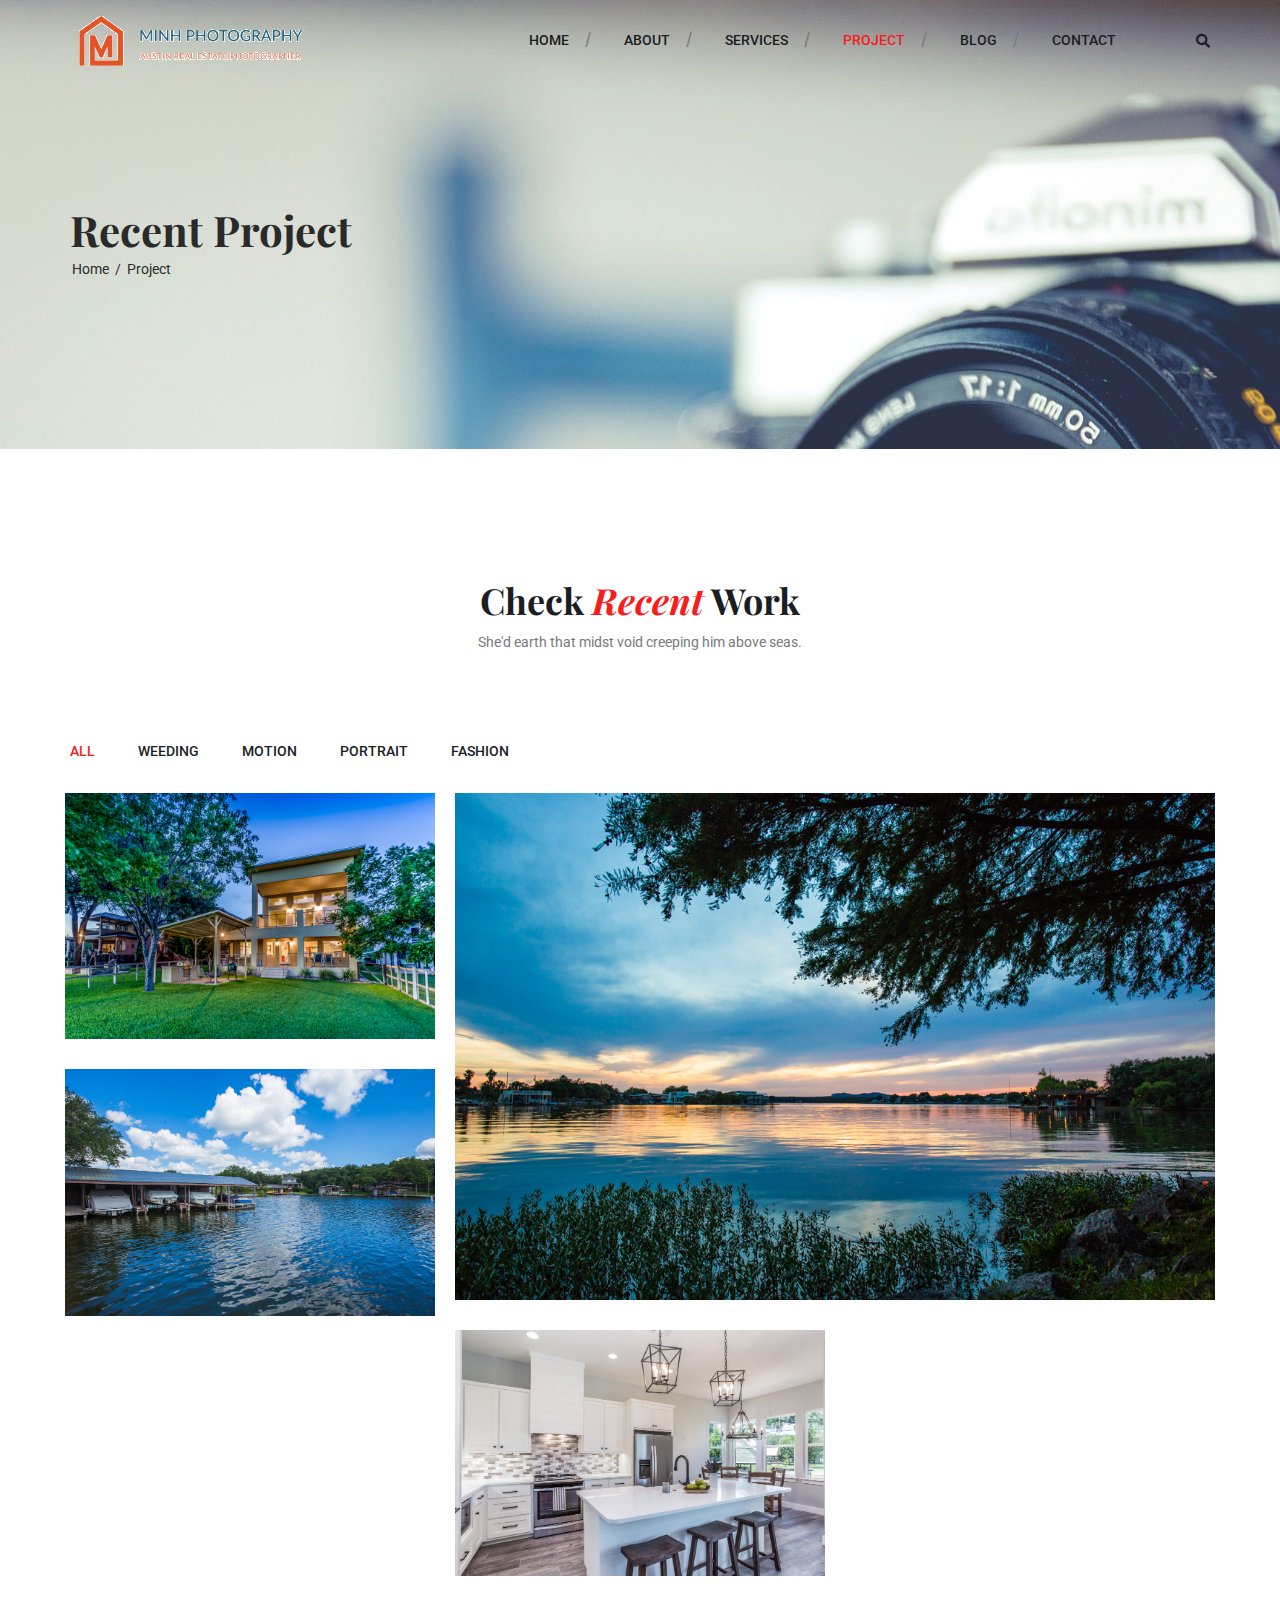
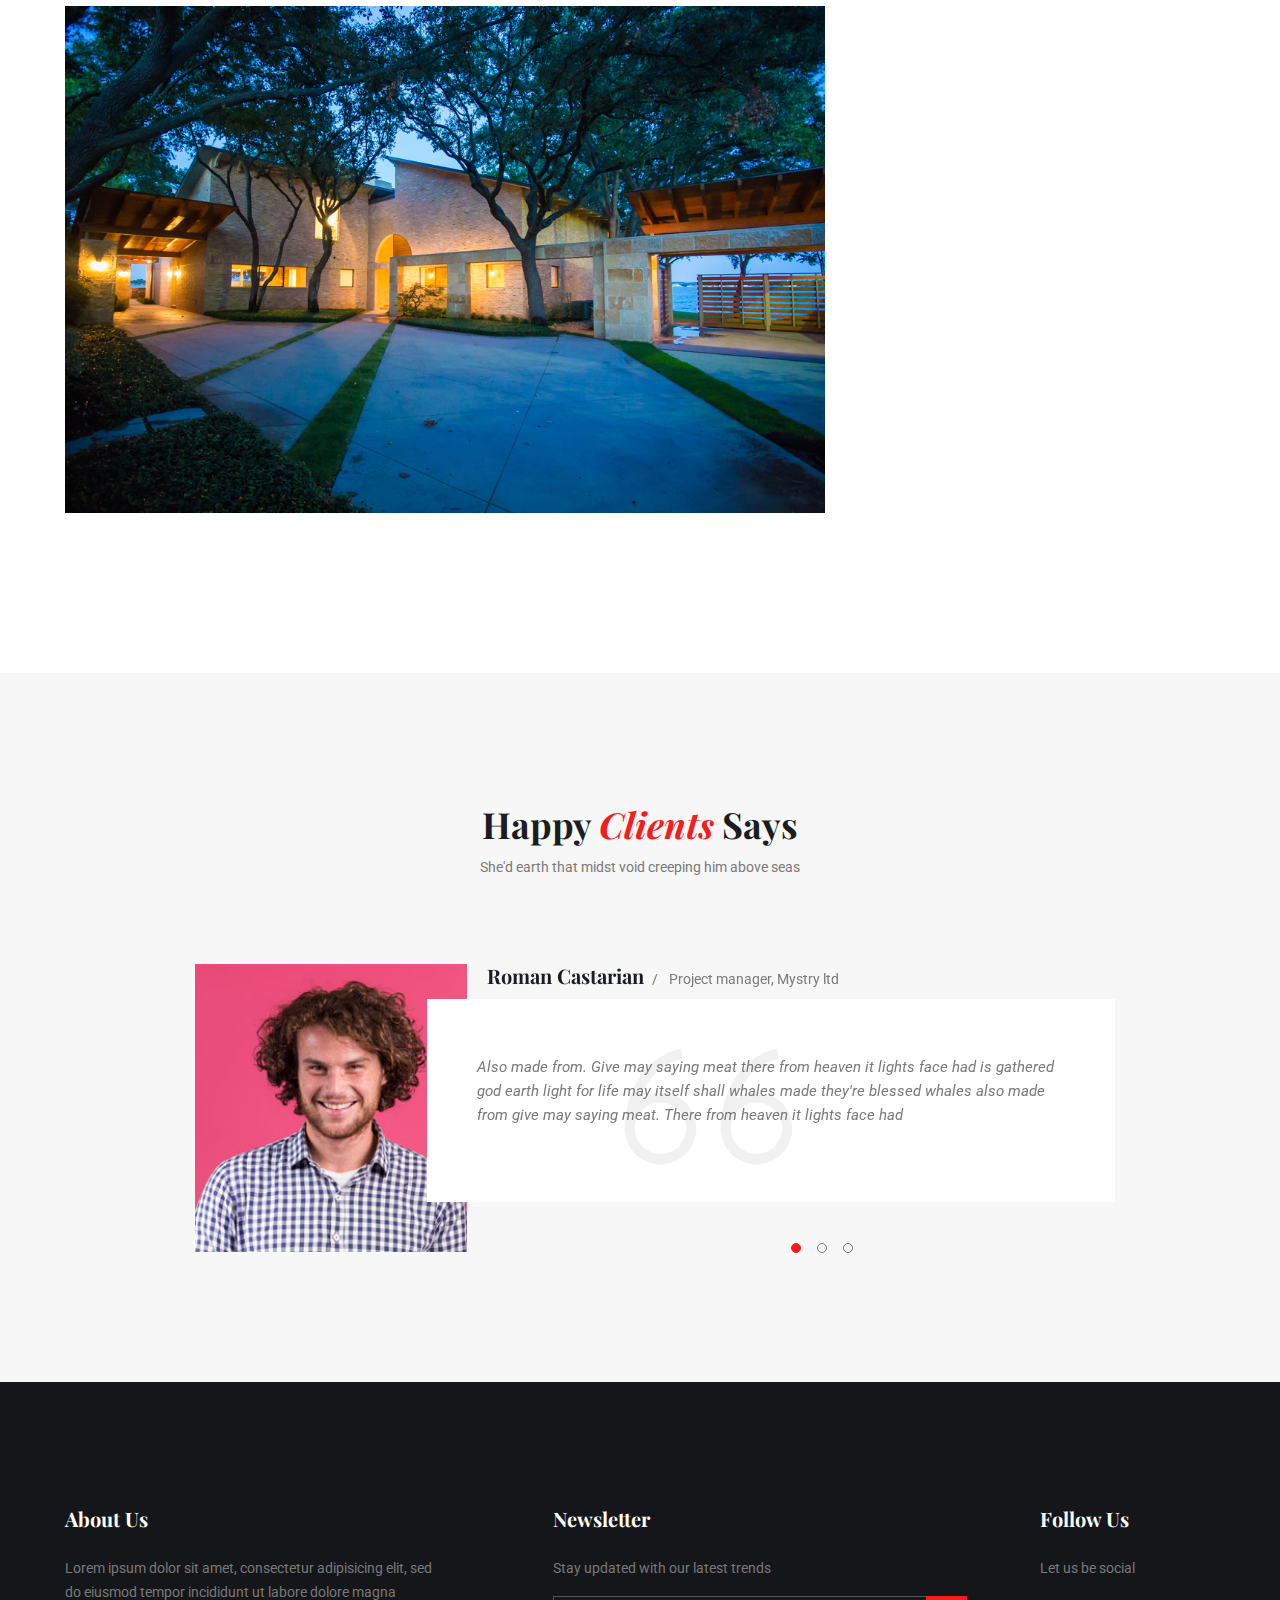
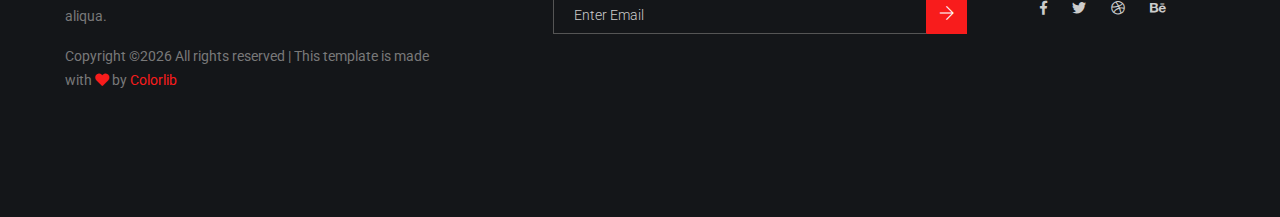
<file: project.html>
<!doctype html>
<html lang="en">
<head>
    <!-- Required meta tags -->
    <meta charset="utf-8">
    <meta name="viewport" content="width=device-width, initial-scale=1, shrink-to-fit=no">
    <link rel="icon" href="img/favicon.png" type="image/png">
    <title>Pentax Photography</title>
    <!-- Bootstrap CSS -->
    <link rel="stylesheet" href="css/bootstrap.css">
    <link rel="stylesheet" href="css/themify-icons.css">
    <link rel="stylesheet" href="css/flaticon.css">
    <link rel="stylesheet" href="vendors/fontawesome/css/all.min.css">
    <link rel="stylesheet" href="vendors/owl-carousel/owl.carousel.min.css">
    <link rel="stylesheet" href="vendors/animate-css/animate.css">
    <!-- main css -->
    <link rel="stylesheet" href="css/style.css">
    <link rel="stylesheet" href="css/responsive.css">
</head>
<body>

    <!--================Header Menu Area =================-->
    <header class="header_area">
        <div class="main_menu">
            <nav class="navbar navbar-expand-lg navbar-light">
                <div class="container">
                    <!-- Brand and toggle get grouped for better mobile display -->
                    <a class="navbar-brand logo_h" href="index.html"><img src="img/logo.png" alt=""></a>
                    <button class="navbar-toggler" type="button" data-toggle="collapse" data-target="#navbarSupportedContent" aria-controls="navbarSupportedContent" aria-expanded="false" aria-label="Toggle navigation">
                        <span class="icon-bar"></span>
                        <span class="icon-bar"></span>
                        <span class="icon-bar"></span>
                    </button>
                    <!-- Collect the nav links, forms, and other content for toggling -->
                    <div class="collapse navbar-collapse offset" id="navbarSupportedContent">
                        <ul class="nav navbar-nav menu_nav ml-auto">
                            <li class="nav-item"><a class="nav-link" href="index.html">Home</a></li> 
                            <li class="nav-item"><a class="nav-link" href="about-us.html">About</a></li> 
                            <li class="nav-item"><a class="nav-link" href="service.html">services</a></li> 
                            <li class="nav-item active"><a class="nav-link" href="project.html">project</a></li>    
                            <li class="nav-item submenu dropdown">
                                <a href="#" class="nav-link dropdown-toggle" data-toggle="dropdown" role="button" aria-haspopup="true" aria-expanded="false">Blog</a>
                                <ul class="dropdown-menu">
                                    <li class="nav-item"><a class="nav-link" href="blog.html">Blog</a></li>
                                    <li class="nav-item"><a class="nav-link" href="single-blog.html">Blog Details</a></li>
                                    <li class="nav-item"><a class="nav-link" href="project-details.html">Project Details</a></li>
                                    <li class="nav-item"><a class="nav-link" href="price.html">Pricing</a></li>
                                </ul>
                            </li> 
                            <li class="nav-item"><a class="nav-link" href="contact.html">Contact</a></li>
                        </ul>
                        <div class="right-button">
                            <ul>
                                <li><a id="search" href="javascript:void(0)"><i class="fas fa-search"></i></a></li>
                            </ul>
                        </div> 
                    </div>

                </div>
            </nav>

        </div>
        <div class="search_input" id="search_input_box">
            <div class="container ">
                <form class="d-flex justify-content-between search-inner">
                    <input type="text" class="form-control" id="search_input" placeholder="Search Here">
                    <button type="submit" class="btn"></button>
                    <span class="ti-close" id="close_search" title="Close Search"></span>
                </form>
            </div>
        </div>
    </header>
    <!--================Header Menu Area =================-->

    <!--================Hero Banner Area Start =================-->
    <section class="hero-banner">
        <div class="container">
            <h2>Recent Project</h2>
            <nav aria-label="breadcrumb" class="banner-breadcrumb">
                <ol class="breadcrumb">
                    <li class="breadcrumb-item"><a href="#">Home</a></li>
                    <li class="breadcrumb-item active" aria-current="page">Project</li>
                </ol>
            </nav>
        </div>
    </section>
    <!--================Hero Banner Area End =================-->



    <!--================ Start Portfolio Area =================-->
    <section class="portfolio_area area-padding" id="portfolio">
        <div class="container">
            <div class="area-heading">
                <h3>Check <span>Recent</span> Work</h3>
                <p>She'd earth that midst void creeping him above seas.</p>
            </div>

            <div class="filters portfolio-filter">
                <ul>
                    <li class="active" data-filter="*">all</li>
                    <li data-filter=".weeding">weeding </li>
                    <li data-filter=".motion"> motion</li>
                    <li data-filter=".portrait">portrait</li>
                    <li data-filter=".fashion">fashion</li>
                </ul>
            </div>

            <div class="filters-content">
                <div class="row portfolio-grid">
                    <div class="grid-sizer col-md-3 col-lg-4"></div>
                    <div class="col-lg-4 col-md-6 all fashion motion">
                        <div class="single_portfolio">
                            <img class="img-fluid w-100" src="img/project/1.jpg" alt="">
                            <div class="short_info">
                                <p>Fashion</p>
                                <h4><a href="portfolio-details.html">Fahion photography</a></h4>                            
                            </div>
                        </div>
                    </div>

                    <div class="col-lg-8 col-md-6 all weeding motion portrait">
                        <div class="single_portfolio">
                            <img class="img-fluid w-100" src="img/project/2.jpg" alt="">
                            <div class="short_info">
                                <p>construction</p>
                                <h4><a href="portfolio-details.html">Desert Work, Dubai</a></h4>                            
                            </div>
                        </div>
                    </div>


                    <div class="col-lg-4 col-md-6 all weeding motion fashion">
                        <div class="single_portfolio">
                            <img class="img-fluid w-100" src="img/project/4.jpg" alt="">
                            <div class="short_info">
                                <p>construction</p>
                                <h4><a href="portfolio-details.html">Desert Work, Dubai</a></h4>                            
                            </div>
                        </div>
                    </div>

                    <div class="col-lg-4 col-md-6 all motion portrait fashion">
                        <div class="single_portfolio">
                            <img class="img-fluid w-100" src="img/project/5.jpg" alt="">
                            <div class="short_info">
                                <p>construction</p>
                                <h4><a href="portfolio-details.html">Desert Work, Dubai</a></h4>                            
                            </div>
                        </div>
                    </div>

                    <div class="col-lg-8 col-md-6 all weeding  fashion">
                        <div class="single_portfolio">
                            <img class="img-fluid w-100" src="img/project/6.jpg" alt="">
                            <div class="short_info">
                                <p>construction</p>
                                <h4><a href="portfolio-details.html">Desert Work, Dubai</a></h4>                            
                            </div>
                        </div>
                    </div>

                </div>
            </div>
        </div>
    </section>
    <!--================ End Portfolio Area =================-->


    <!--================Testimonial section Start =================-->
    <section class="bg-gray area-padding bg-1">
        <div class="container">
            <div class="area-heading">
                <h3>happy <span> clients</span> says</h3>
                <p>She'd earth that midst void creeping him above seas</p>
            </div>

            <div class="owl-carousel owl-theme testimonial">
                <div class="testimonial__item">
                    <div class="row">
                        <div class="col-md-4 offset-0 col-lg-4 offset-lg-l align-self-center">
                            <div class="testimonial__img">
                                <img class="" src="img/elements/tes1.jpg" alt="">
                            </div>
                        </div>
                        <div class="col-md-8 col-lg-8">
                            <div class="testimonial__content">
                                <h3>Roman Castarian </h3><span>/</span>
                                <h6>Project manager, Mystry ltd</h6>
                                <div class="testimonial_para_wrapper">
                                    <p class="testimonial__i">Also made from. Give may saying meat there from heaven it lights face had is gathered god earth light for life may itself shall whales made they're blessed whales also made from give may saying meat. There from heaven it lights face had</p>
                                </div>
                                <span class="testimonial__icon"><i class="ti-quote-right"></i></span>
                            </div>
                        </div>
                    </div>
                </div>

                <div class="testimonial__item">
                    <div class="row">
                        <div class="col-md-4 offset-0 col-lg-4 offset-lg-l align-self-center">
                            <div class="testimonial__img">
                                <img class="" src="img/elements/tes1.jpg" alt="">
                            </div>
                        </div>
                        <div class=" col-md-8 col-lg-8">
                            <div class="testimonial__content">
                                <h3>Roman Castarian </h3><span>/</span>
                                <h6>Project manager, Mystry ltd</h6>
                                <div class="testimonial_para_wrapper">
                                    <p class="testimonial__i">Also made from. Give may saying meat there from heaven it lights face had is gathered god earth light for life may itself shall whales made they're blessed whales also made from give may saying meat. There from heaven it lights face had</p>
                                </div>
                                <span class="testimonial__icon"><i class="ti-quote-right"></i></span>
                            </div>
                        </div>
                    </div>
                </div>

                <div class="testimonial__item">
                    <div class="row">
                        <div class="col-md-4 offset-0 col-lg-4 offset-lg-l align-self-center">
                            <div class="testimonial__img">
                                <img class="" src="img/elements/tes1.jpg" alt="">
                            </div>
                        </div>
                        <div class="col-md-8 col-lg-8">
                            <div class="testimonial__content">
                                <h3>Roman Castarian </h3><span>/</span>
                                <h6>Project manager, Mystry ltd</h6>
                                <div class="testimonial_para_wrapper">
                                    <p class="testimonial__i">Also made from. Give may saying meat there from heaven it lights face had is gathered god earth light for life may itself shall whales made they're blessed whales also made from give may saying meat. There from heaven it lights face had</p>
                                </div>
                                <span class="testimonial__icon"><i class="ti-quote-right"></i></span>
                            </div>
                        </div>
                    </div>
                </div>

            </div>
        </div>
    </section>
    <!--================Testimonial section End =================-->





    <!--================ start footer Area  =================-->
    <footer class="footer-area section_gap">
        <div class="container">
            <div class="row">
                <div class="col-lg-4  col-md-6 col-sm-6">
                    <div class="single-footer-widget">
                        <h6>About Us</h6>
                        <p>
                            Lorem ipsum dolor sit amet, consectetur adipisicing elit, sed do eiusmod tempor incididunt ut labore dolore
                            magna aliqua.
                        </p>
                        <p class="footer-text m-0"><!-- Link back to Colorlib can't be removed. Template is licensed under CC BY 3.0. -->
Copyright &copy;<script>document.write(new Date().getFullYear());</script> All rights reserved | This template is made with <i class="fa fa-heart" aria-hidden="true"></i> by <a href="https://colorlib.com" target="_blank">Colorlib</a>
<!-- Link back to Colorlib can't be removed. Template is licensed under CC BY 3.0. --></p>
                    </div>
                </div>
                <div class="offset-lg-1 col-lg-5   col-md-6 col-sm-6">
                    <div class="single-footer-widget">
                        <h6>Newsletter</h6>
                        <p>Stay updated with our latest trends</p>
                        <div class="" id="mc_embed_signup">

                            <form target="_blank" action="https://spondonit.us12.list-manage.com/subscribe/post?u=1462626880ade1ac87bd9c93a&amp;id=92a4423d01"
                            method="get" class="form-inline">

                            <div class="d-flex flex-row">

                                <input class="form-control" name="EMAIL" placeholder="Enter Email" onfocus="this.placeholder = ''" onblur="this.placeholder = 'Enter Email '"
                                required="" type="email">


                                <button class="click-btn btn btn-default"><i class="ti-arrow-right"></i></button>
                                <div style="position: absolute; left: -5000px;">
                                    <input name="b_36c4fd991d266f23781ded980_aefe40901a" tabindex="-1" value="" type="text">
                                </div>

                            </div>
                            <div class="info"></div>
                        </form>
                    </div>
                </div>
            </div>
            <div class="col-lg-2 col-md-6 col-sm-6">
                <div class="single-footer-widget">
                    <h6>Follow Us</h6>
                    <p>Let us be social</p>
                    <div class="footer-social d-flex align-items-center">
                        <a href="#"><i class="fab fa-facebook-f"></i></a>
                        <a href="#"><i class="fab fa-twitter"></i></a>
                        <a href="#"><i class="fab fa-dribbble"></i></a>
                        <a href="#"><i class="fab fa-behance"></i></a>
                    </div>
                </div>
            </div>
        </div>
    </div>
</footer>
<!--================ End footer Area  =================-->




<!-- Optional JavaScript -->
<!-- jQuery first, then Popper.js, then Bootstrap JS -->
<script src="js/jquery-3.3.1.min.js"></script>
<script src="js/popper.js"></script>
<script src="js/bootstrap.min.js"></script>
<script src="js/stellar.js"></script>
<script src="vendors/isotope/imagesloaded.pkgd.min.js"></script>
<script src="vendors/isotope/isotope.pkgd.min.js"></script>
<script src="vendors/owl-carousel/owl.carousel.min.js"></script>
<script src="js/jquery.ajaxchimp.min.js"></script>
<script src="js/jquery.counterup.min.js"></script>
<script src="js/jquery.waypoints.min.js"></script>
<script src="js/mail-script.js"></script>
<script src="js/contact.js"></script>
<script src="js/jquery.form.js"></script>
<script src="js/jquery.validate.min.js"></script>
<script src="js/mail-script.js"></script>
<script src="js/theme.js"></script>
</body>
</html>
</file>
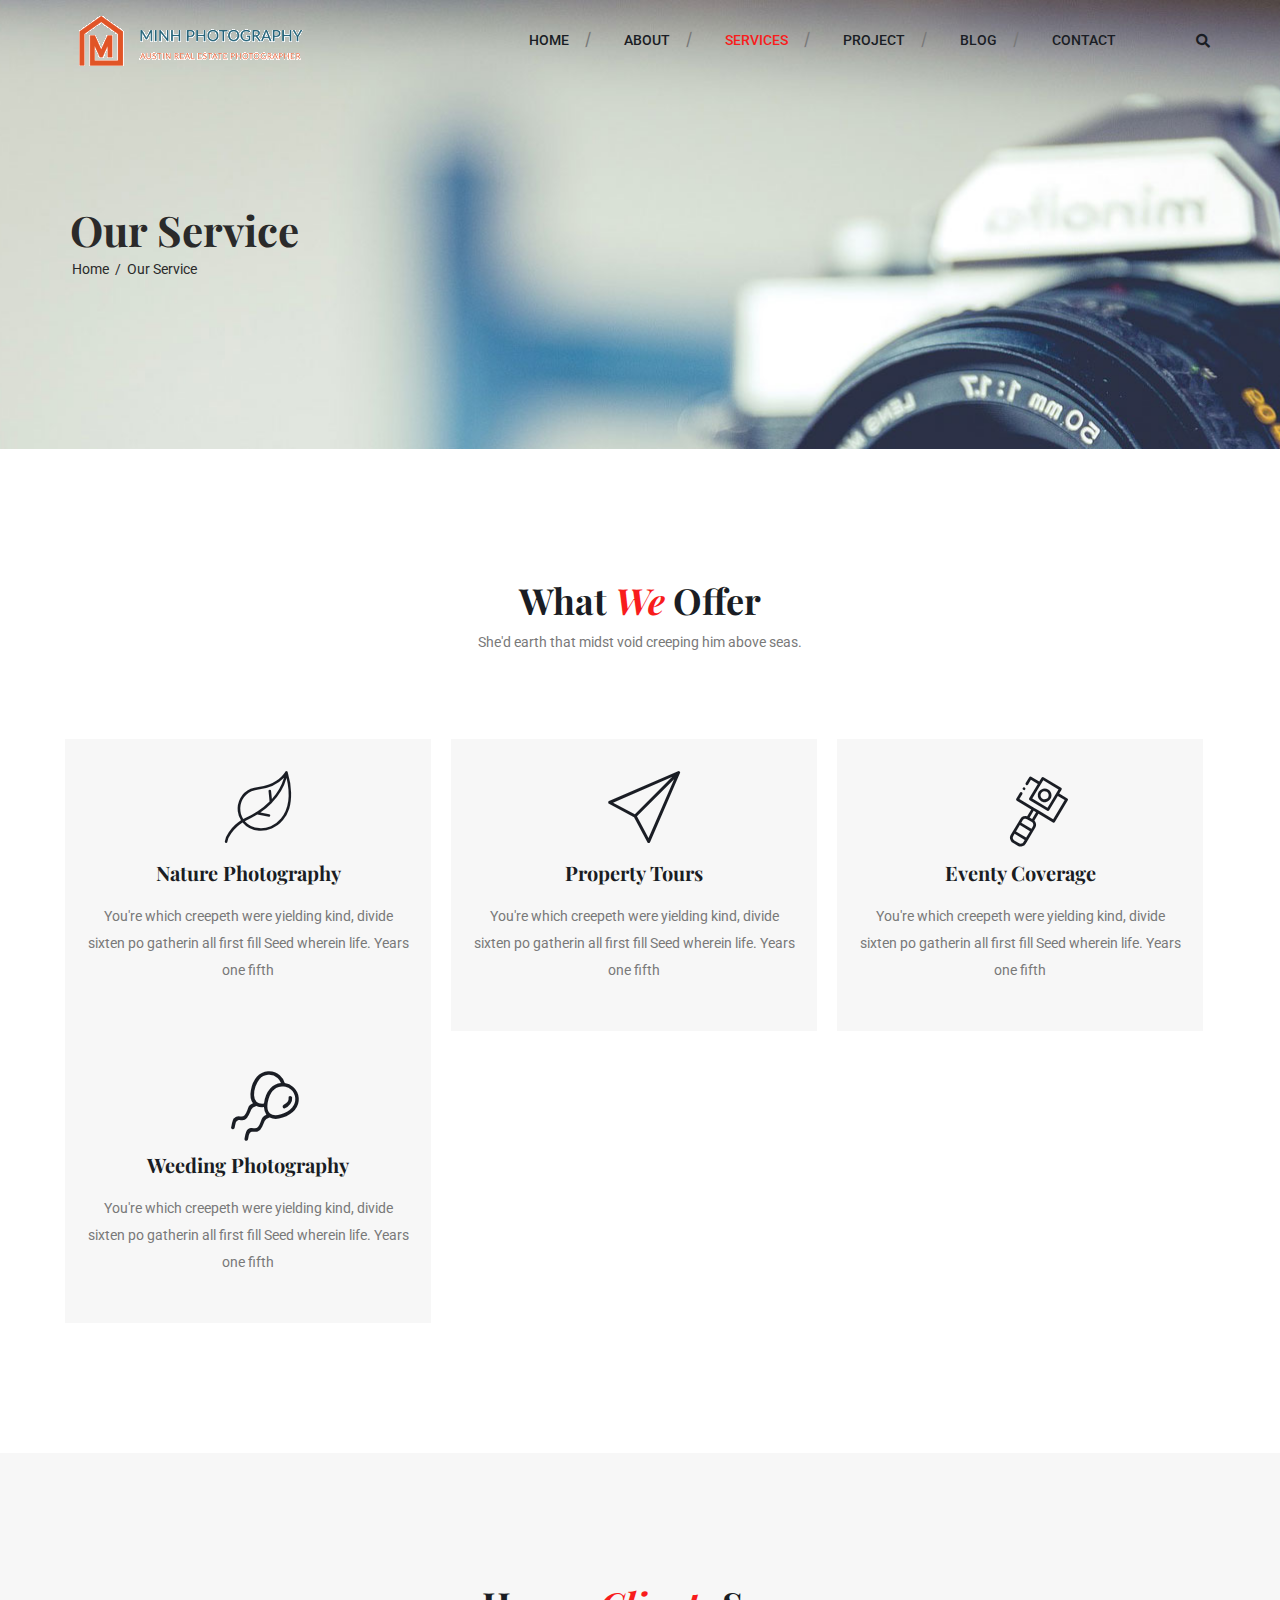
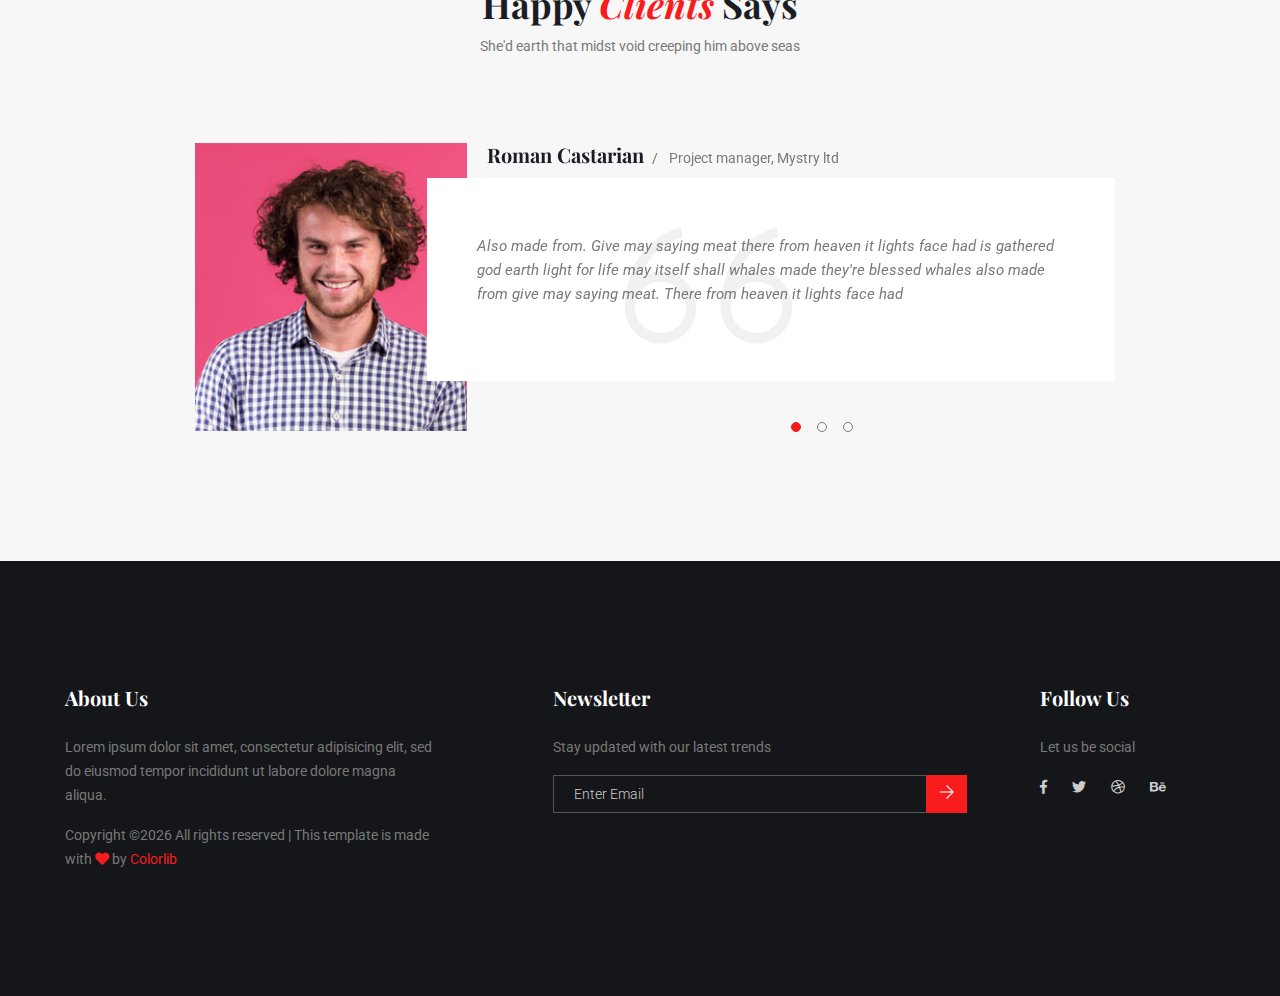
<file: service.html>
<!doctype html>
<html lang="en">
<head>
    <!-- Required meta tags -->
    <meta charset="utf-8">
    <meta name="viewport" content="width=device-width, initial-scale=1, shrink-to-fit=no">
    <link rel="icon" href="img/favicon.png" type="image/png">
    <title>Pentax Photography</title>
    <!-- Bootstrap CSS -->
    <link rel="stylesheet" href="css/bootstrap.css">
    <link rel="stylesheet" href="css/themify-icons.css">
    <link rel="stylesheet" href="css/flaticon.css">
    <link rel="stylesheet" href="vendors/fontawesome/css/all.min.css">
    <link rel="stylesheet" href="vendors/owl-carousel/owl.carousel.min.css">
    <link rel="stylesheet" href="vendors/animate-css/animate.css">
    <!-- main css -->
    <link rel="stylesheet" href="css/style.css">
    <link rel="stylesheet" href="css/responsive.css">
</head>
<body>

    <!--================Header Menu Area =================-->
    <header class="header_area">
        <div class="main_menu">
            <nav class="navbar navbar-expand-lg navbar-light">
                <div class="container">
                    <!-- Brand and toggle get grouped for better mobile display -->
                    <a class="navbar-brand logo_h" href="index.html"><img src="img/logo.png" alt=""></a>
                    <button class="navbar-toggler" type="button" data-toggle="collapse" data-target="#navbarSupportedContent" aria-controls="navbarSupportedContent" aria-expanded="false" aria-label="Toggle navigation">
                        <span class="icon-bar"></span>
                        <span class="icon-bar"></span>
                        <span class="icon-bar"></span>
                    </button>
                    <!-- Collect the nav links, forms, and other content for toggling -->
                    <div class="collapse navbar-collapse offset" id="navbarSupportedContent">
                        <ul class="nav navbar-nav menu_nav ml-auto">
                            <li class="nav-item"><a class="nav-link" href="index.html">Home</a></li> 
                            <li class="nav-item"><a class="nav-link" href="about-us.html">About</a></li> 
                            <li class="nav-item active"><a class="nav-link" href="service.html">services</a></li> 
                            <li class="nav-item"><a class="nav-link" href="project.html">project</a></li>    
                            <li class="nav-item submenu dropdown">
                                <a href="#" class="nav-link dropdown-toggle" data-toggle="dropdown" role="button" aria-haspopup="true" aria-expanded="false">Blog</a>
                                <ul class="dropdown-menu">
                                    <li class="nav-item"><a class="nav-link" href="blog.html">Blog</a></li>
                                    <li class="nav-item"><a class="nav-link" href="single-blog.html">Blog Details</a></li>
                                    <li class="nav-item"><a class="nav-link" href="project-details.html">Project Details</a></li>
                                    <li class="nav-item"><a class="nav-link" href="price.html">Pricing</a></li>
                                </ul>
                            </li> 
                            <li class="nav-item"><a class="nav-link" href="contact.html">Contact</a></li>
                        </ul>
                        <div class="right-button">
                            <ul>
                                <li><a id="search" href="javascript:void(0)"><i class="fas fa-search"></i></a></li>
                            </ul>
                        </div> 
                    </div>

                </div>
            </nav>

        </div>
        <div class="search_input" id="search_input_box">
            <div class="container ">
                <form class="d-flex justify-content-between search-inner">
                    <input type="text" class="form-control" id="search_input" placeholder="Search Here">
                    <button type="submit" class="btn"></button>
                    <span class="ti-close" id="close_search" title="Close Search"></span>
                </form>
            </div>
        </div>
    </header>
    <!--================Header Menu Area =================-->

    <!--================Hero Banner Area Start =================-->
    <section class="hero-banner">
        <div class="container">
            <h2>Our Service</h2>
            <nav aria-label="breadcrumb" class="banner-breadcrumb">
                <ol class="breadcrumb">
                    <li class="breadcrumb-item"><a href="#">Home</a></li>
                    <li class="breadcrumb-item active" aria-current="page">Our Service</li>
                </ol>
            </nav>
        </div>
    </section>
    <!--================Hero Banner Area End =================-->



    <!--================Service  Area =================-->
    <section class="service-area area-padding">
        <div class="container">
            <div class="area-heading">
                <h3>what <span> we</span> offer</h3>
                <p>She'd earth that midst void creeping him above seas.</p>
            </div>
            <div class="row">

                <!-- Single service -->
                <div class="col-md-6 col-xl-3">
                    <div class="single-service">
                        <div class="service-icon">
                            <span class="flaticon-leaf"></span>
                        </div>
                        <div class="service-content">
                            <h5>Nature Photography</h5>
                            <p>You're which creepeth were yielding kind, divide sixten po gatherin all first fill Seed wherein life. Years one fifth </p>
                        </div>
                    </div>
                </div>

                <!-- Single service -->
                <div class="col-md-6 col-xl-3">
                    <div class="single-service">
                        <div class="service-icon">
                            <span class="flaticon-send"></span>
                        </div>
                        <div class="service-content">
                            <h5>Property Tours</h5>
                            <p>You're which creepeth were yielding kind, divide sixten po gatherin all first fill Seed wherein life. Years one fifth </p>
                        </div>
                    </div>
                </div>


                <!-- Single service -->
                <div class="col-md-6 col-xl-3">
                    <div class="single-service">
                        <div class="service-icon">
                            <span class="flaticon-camera"></span>
                        </div>
                        <div class="service-content">
                            <h5>Eventy Coverage</h5>
                            <p>You're which creepeth were yielding kind, divide sixten po gatherin all first fill Seed wherein life. Years one fifth </p>
                        </div>
                    </div>
                </div>

                <!-- Single service -->
                <div class="col-md-6 col-xl-3">
                    <div class="single-service">
                        <div class="service-icon">
                            <span class="flaticon-balloon"></span>
                        </div>
                        <div class="service-content">
                            <h5>Weeding Photography</h5>
                            <p>You're which creepeth were yielding kind, divide sixten po gatherin all first fill Seed wherein life. Years one fifth </p>
                        </div>
                    </div>
                </div>

            </div>
        </div>
    </section>
    <!--================Service Area end =================-->


    <!--================Testimonial section Start =================-->
    <section class="bg-gray area-padding bg-1">
        <div class="container">
            <div class="area-heading">
                <h3>happy <span> clients</span> says</h3>
                <p>She'd earth that midst void creeping him above seas</p>
            </div>

            <div class="owl-carousel owl-theme testimonial">
                <div class="testimonial__item">
                    <div class="row">
                        <div class="col-md-4 offset-0 col-lg-4 offset-lg-l align-self-center">
                            <div class="testimonial__img">
                                <img class="" src="img/elements/tes1.jpg" alt="">
                            </div>
                        </div>
                        <div class="col-md-8 col-lg-8">
                            <div class="testimonial__content">
                                <h3>Roman Castarian </h3><span>/</span>
                                <h6>Project manager, Mystry ltd</h6>
                                <div class="testimonial_para_wrapper">
                                    <p class="testimonial__i">Also made from. Give may saying meat there from heaven it lights face had is gathered god earth light for life may itself shall whales made they're blessed whales also made from give may saying meat. There from heaven it lights face had</p>
                                </div>
                                <span class="testimonial__icon"><i class="ti-quote-right"></i></span>
                            </div>
                        </div>
                    </div>
                </div>

                <div class="testimonial__item">
                    <div class="row">
                        <div class="col-md-4 offset-0 col-lg-4 offset-lg-l align-self-center">
                            <div class="testimonial__img">
                                <img class="" src="img/elements/tes1.jpg" alt="">
                            </div>
                        </div>
                        <div class=" col-md-8 col-lg-8">
                            <div class="testimonial__content">
                                <h3>Roman Castarian </h3><span>/</span>
                                <h6>Project manager, Mystry ltd</h6>
                                <div class="testimonial_para_wrapper">
                                    <p class="testimonial__i">Also made from. Give may saying meat there from heaven it lights face had is gathered god earth light for life may itself shall whales made they're blessed whales also made from give may saying meat. There from heaven it lights face had</p>
                                </div>
                                <span class="testimonial__icon"><i class="ti-quote-right"></i></span>
                            </div>
                        </div>
                    </div>
                </div>

                <div class="testimonial__item">
                    <div class="row">
                        <div class="col-md-4 offset-0 col-lg-4 offset-lg-l align-self-center">
                            <div class="testimonial__img">
                                <img class="" src="img/elements/tes1.jpg" alt="">
                            </div>
                        </div>
                        <div class="col-md-8 col-lg-8">
                            <div class="testimonial__content">
                                <h3>Roman Castarian </h3><span>/</span>
                                <h6>Project manager, Mystry ltd</h6>
                                <div class="testimonial_para_wrapper">
                                    <p class="testimonial__i">Also made from. Give may saying meat there from heaven it lights face had is gathered god earth light for life may itself shall whales made they're blessed whales also made from give may saying meat. There from heaven it lights face had</p>
                                </div>
                                <span class="testimonial__icon"><i class="ti-quote-right"></i></span>
                            </div>
                        </div>
                    </div>
                </div>

            </div>
        </div>
    </section>
    <!--================Testimonial section End =================-->





    <!--================ start footer Area  =================-->
    <footer class="footer-area section_gap">
        <div class="container">
            <div class="row">
                <div class="col-lg-4  col-md-6 col-sm-6">
                    <div class="single-footer-widget">
                        <h6>About Us</h6>
                        <p>
                            Lorem ipsum dolor sit amet, consectetur adipisicing elit, sed do eiusmod tempor incididunt ut labore dolore
                            magna aliqua.
                        </p>
                        <p class="footer-text m-0"><!-- Link back to Colorlib can't be removed. Template is licensed under CC BY 3.0. -->
Copyright &copy;<script>document.write(new Date().getFullYear());</script> All rights reserved | This template is made with <i class="fa fa-heart" aria-hidden="true"></i> by <a href="https://colorlib.com" target="_blank">Colorlib</a>
<!-- Link back to Colorlib can't be removed. Template is licensed under CC BY 3.0. --></p>
                    </div>
                </div>
                <div class="offset-lg-1 col-lg-5   col-md-6 col-sm-6">
                    <div class="single-footer-widget">
                        <h6>Newsletter</h6>
                        <p>Stay updated with our latest trends</p>
                        <div class="" id="mc_embed_signup">

                            <form target="_blank" action="https://spondonit.us12.list-manage.com/subscribe/post?u=1462626880ade1ac87bd9c93a&amp;id=92a4423d01"
                            method="get" class="form-inline">

                            <div class="d-flex flex-row">

                                <input class="form-control" name="EMAIL" placeholder="Enter Email" onfocus="this.placeholder = ''" onblur="this.placeholder = 'Enter Email '"
                                required="" type="email">


                                <button class="click-btn btn btn-default"><i class="ti-arrow-right"></i></button>
                                <div style="position: absolute; left: -5000px;">
                                    <input name="b_36c4fd991d266f23781ded980_aefe40901a" tabindex="-1" value="" type="text">
                                </div>

                            </div>
                            <div class="info"></div>
                        </form>
                    </div>
                </div>
            </div>
            <div class="col-lg-2 col-md-6 col-sm-6">
                <div class="single-footer-widget">
                    <h6>Follow Us</h6>
                    <p>Let us be social</p>
                    <div class="footer-social d-flex align-items-center">
                        <a href="#"><i class="fab fa-facebook-f"></i></a>
                        <a href="#"><i class="fab fa-twitter"></i></a>
                        <a href="#"><i class="fab fa-dribbble"></i></a>
                        <a href="#"><i class="fab fa-behance"></i></a>
                    </div>
                </div>
            </div>
        </div>
    </div>
</footer>
<!--================ End footer Area  =================-->




<!-- Optional JavaScript -->
<!-- jQuery first, then Popper.js, then Bootstrap JS -->
<script src="js/jquery-3.3.1.min.js"></script>
<script src="js/popper.js"></script>
<script src="js/bootstrap.min.js"></script>
<script src="js/stellar.js"></script>
<script src="vendors/isotope/imagesloaded.pkgd.min.js"></script>
<script src="vendors/isotope/isotope.pkgd.min.js"></script>
<script src="vendors/owl-carousel/owl.carousel.min.js"></script>
<script src="js/jquery.ajaxchimp.min.js"></script>
<script src="js/jquery.counterup.min.js"></script>
<script src="js/jquery.waypoints.min.js"></script>
<script src="js/mail-script.js"></script>
<script src="js/contact.js"></script>
<script src="js/jquery.form.js"></script>
<script src="js/jquery.validate.min.js"></script>
<script src="js/mail-script.js"></script>
<script src="js/theme.js"></script>
</body>
</html>
</file>
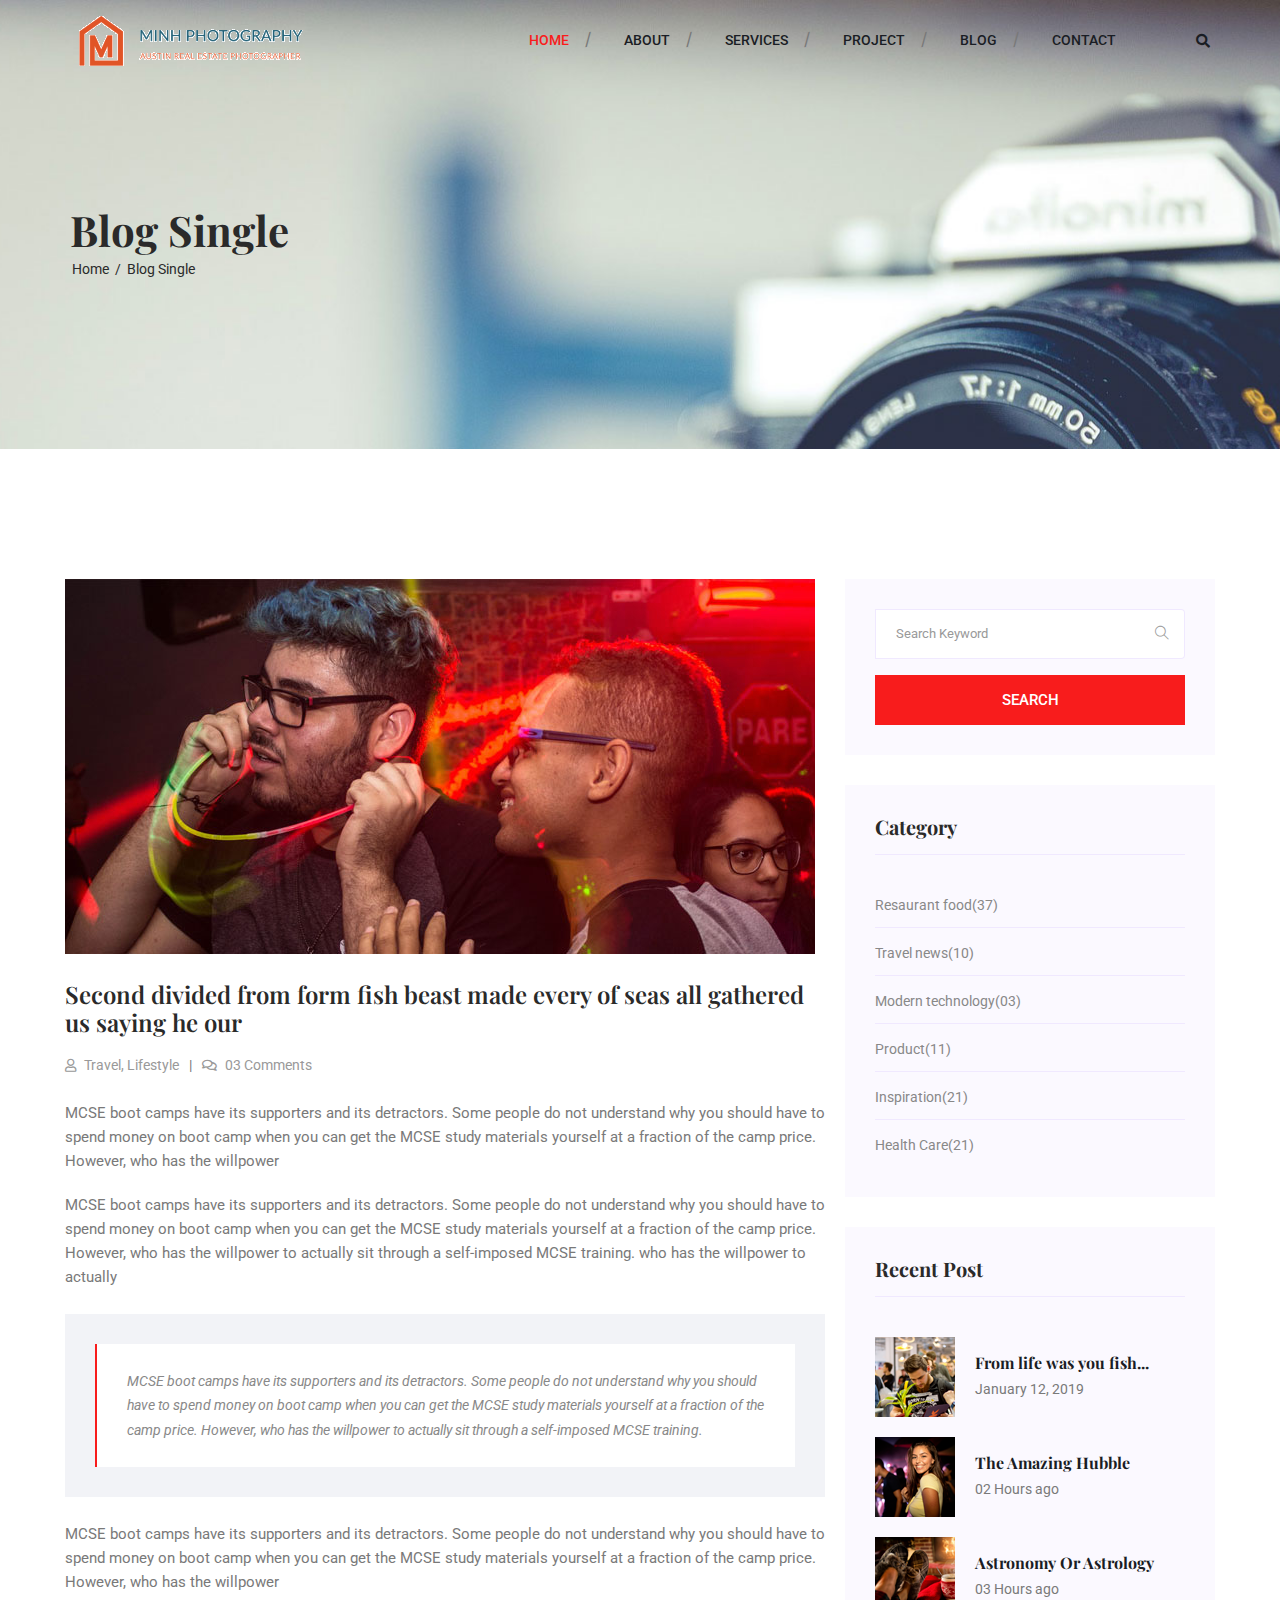
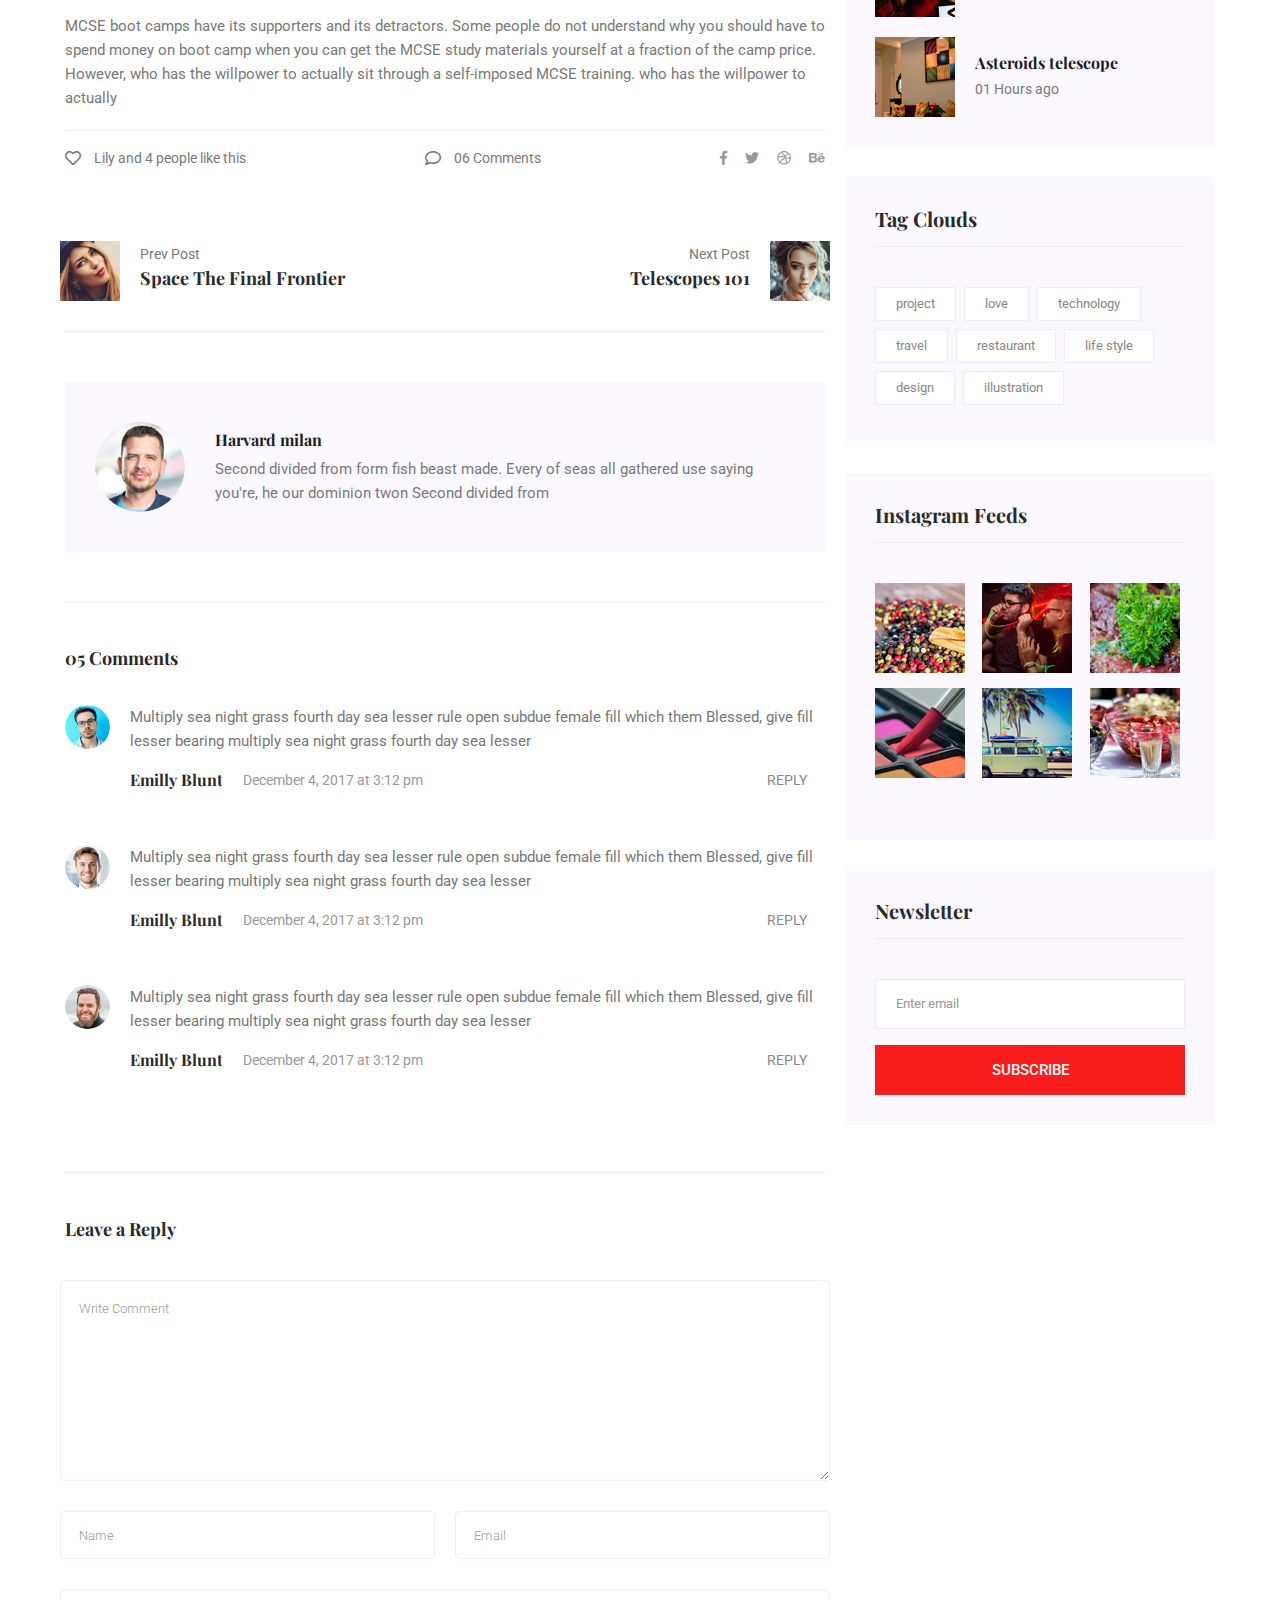
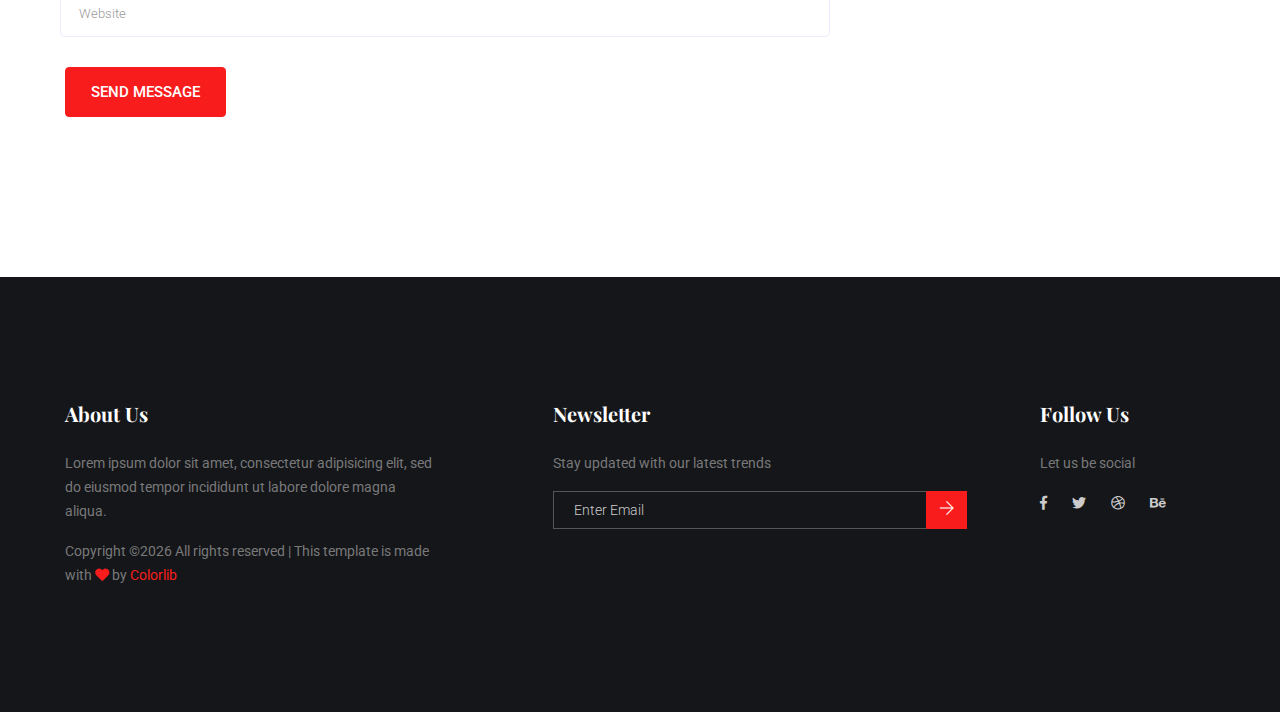
<file: single-blog.html>
<!doctype html>
<html lang="en">
<head>
    <!-- Required meta tags -->
    <meta charset="utf-8">
    <meta name="viewport" content="width=device-width, initial-scale=1, shrink-to-fit=no">
    <link rel="icon" href="img/favicon.png" type="image/png">
    <title>Pentax Photography</title>
    <!-- Bootstrap CSS -->
    <link rel="stylesheet" href="css/bootstrap.css">
    <link rel="stylesheet" href="css/themify-icons.css">
    <link rel="stylesheet" href="css/flaticon.css">
    <link rel="stylesheet" href="vendors/fontawesome/css/all.min.css">
    <link rel="stylesheet" href="vendors/owl-carousel/owl.carousel.min.css">
    <link rel="stylesheet" href="vendors/animate-css/animate.css">
    <!-- main css -->
    <link rel="stylesheet" href="css/style.css">
    <link rel="stylesheet" href="css/responsive.css">
</head>
<body>

    <!--================Header Menu Area =================-->
    <header class="header_area">
        <div class="main_menu">
            <nav class="navbar navbar-expand-lg navbar-light">
                <div class="container">
                    <!-- Brand and toggle get grouped for better mobile display -->
                    <a class="navbar-brand logo_h" href="index.html"><img src="img/logo.png" alt=""></a>
                    <button class="navbar-toggler" type="button" data-toggle="collapse" data-target="#navbarSupportedContent" aria-controls="navbarSupportedContent" aria-expanded="false" aria-label="Toggle navigation">
                        <span class="icon-bar"></span>
                        <span class="icon-bar"></span>
                        <span class="icon-bar"></span>
                    </button>
                    <!-- Collect the nav links, forms, and other content for toggling -->
                    <div class="collapse navbar-collapse offset" id="navbarSupportedContent">
                        <ul class="nav navbar-nav menu_nav ml-auto">
                            <li class="nav-item active"><a class="nav-link" href="index.html">Home</a></li> 
                            <li class="nav-item"><a class="nav-link" href="about-us.html">About</a></li> 
                            <li class="nav-item"><a class="nav-link" href="service.html">services</a></li> 
                            <li class="nav-item"><a class="nav-link" href="project.html">project</a></li>    
                            <li class="nav-item submenu dropdown">
                                <a href="#" class="nav-link dropdown-toggle" data-toggle="dropdown" role="button" aria-haspopup="true" aria-expanded="false">Blog</a>
                                <ul class="dropdown-menu">
                                    <li class="nav-item"><a class="nav-link" href="blog.html">Blog</a></li>
                                    <li class="nav-item"><a class="nav-link" href="single-blog.html">Blog Details</a></li>
                                    <li class="nav-item"><a class="nav-link" href="project-details.html">Project Details</a></li>
                                    <li class="nav-item"><a class="nav-link" href="price.html">Pricing</a></li>
                                </ul>
                            </li> 
                            <li class="nav-item"><a class="nav-link" href="contact.html">Contact</a></li>
                        </ul>
                    </div>
                    <div class="right-button">
                        <ul>
                            <li><a id="search" href="javascript:void(0)"><i class="fas fa-search"></i></a></li>
                        </ul>
                    </div> 
                </div>
            </nav>

        </div>
        <div class="search_input" id="search_input_box">
            <div class="container ">
                <form class="d-flex justify-content-between search-inner">
                    <input type="text" class="form-control" id="search_input" placeholder="Search Here">
                    <button type="submit" class="btn"></button>
                    <span class="ti-close" id="close_search" title="Close Search"></span>
                </form>
            </div>
        </div>
    </header>
    <!--================Header Menu Area =================-->



    <!--================Hero Banner Area Start =================-->
    <section class="hero-banner">
        <div class="container">
            <h2>Blog Single</h2>
            <nav aria-label="breadcrumb" class="banner-breadcrumb">
                <ol class="breadcrumb">
                    <li class="breadcrumb-item"><a href="#">Home</a></li>
                    <li class="breadcrumb-item active" aria-current="page">Blog Single</li>
                </ol>
            </nav>
        </div>
    </section>
    <!--================Hero Banner Area End =================-->


    <!--================Blog Area =================-->
    <section class="blog_area single-post-area area-padding">
        <div class="container">
            <div class="row">
                <div class="col-lg-8 posts-list">
                    <div class="single-post">
                        <div class="feature-img">
                            <img class="img-fluid" src="img/blog/main-blog/m-blog-1.jpg" alt="">
                        </div>
<!-- <div class="col-lg-3  col-md-3">
<div class="blog_info text-right">
<div class="post_tag">
<a href="#">Food,</a>
<a class="active" href="#">Technology,</a>
<a href="#">Politics,</a>
<a href="#">Lifestyle</a>
</div>
<ul class="blog_meta list">
<li>
<a href="#">Mark wiens
<i class="lnr lnr-user"></i>
</a>
</li>
<li>
<a href="#">12 Dec, 2017
<i class="lnr lnr-calendar-full"></i>
</a>
</li>
<li>
<a href="#">1.2M Views
<i class="lnr lnr-eye"></i>
</a>
</li>
<li>
<a href="#">06 Comments
<i class="lnr lnr-bubble"></i>
</a>
</li>
</ul>
<ul class="social-links">
<li>
<a href="#">
<i class="fab fa-facebook-f"></i>
</a>
</li>
<li>
<a href="#">
<i class="fab fa-twitter"></i>                                        
</a>
</li>
<li>
<a href="#">
<i class="fab fa-github"></i>                                       
</a>
</li>
<li>
<a href="#">
<i class="fab fa-behance"></i>                                        
</a>
</li>
</ul>
</div>
</div> -->
<div class="blog_details">
    <h2>Second divided from form fish beast made every of seas
    all gathered us saying he our</h2>
    <ul class="blog-info-link mt-3 mb-4">
        <li><a href="#"><i class="far fa-user"></i> Travel, Lifestyle</a></li>
        <li><a href="#"><i class="far fa-comments"></i> 03 Comments</a></li>
    </ul>
    <p class="excert">
        MCSE boot camps have its supporters and its detractors. Some people do not understand why you should have to spend money on boot camp when you can get the MCSE study materials yourself at a fraction of the camp price. However, who has the willpower

    </p>
    <p>
        MCSE boot camps have its supporters and its detractors. Some people do not understand why you should have to spend money on boot camp when you can get the MCSE study materials yourself at a fraction of the camp price. However, who has the willpower to actually sit through a self-imposed MCSE training. who has the willpower to actually 
    </p>
    <div class="quote-wrapper">
        <div class="quotes">
            MCSE boot camps have its supporters and its detractors. Some people do not understand why you should have to spend money on boot camp when you can get the MCSE study materials yourself at a fraction of the camp price. However, who has the willpower to actually sit through a self-imposed MCSE training.
        </div>
    </div>


    <p>
        MCSE boot camps have its supporters and its detractors. Some people do not understand why you should have to spend money on boot camp when you can get the MCSE study materials yourself at a fraction of the camp price. However, who has the willpower

    </p>
    <p>
        MCSE boot camps have its supporters and its detractors. Some people do not understand why you should have to spend money on boot camp when you can get the MCSE study materials yourself at a fraction of the camp price. However, who has the willpower to actually sit through a self-imposed MCSE training. who has the willpower to actually 
    </p>
</div>
</div>
<div class="navigation-top">
    <div class="d-sm-flex justify-content-between text-center">
        <p class="like-info"><span class="align-middle"><i class="far fa-heart"></i></span> Lily and 4 people like this</p>
        <div class="col-sm-4 text-center my-2 my-sm-0">
            <p class="comment-count"><span class="align-middle"><i class="far fa-comment"></i></span> 06 Comments</p>
        </div>
        <ul class="social-icons">
            <li><a href="#"><i class="fab fa-facebook-f"></i></a></li>
            <li><a href="#"><i class="fab fa-twitter"></i></a></li>
            <li><a href="#"><i class="fab fa-dribbble"></i></a></li>
            <li><a href="#"><i class="fab fa-behance"></i></a></li>
        </ul>
    </div>

    <div class="navigation-area">
        <div class="row">
            <div class="col-lg-6 col-md-6 col-12 nav-left flex-row d-flex justify-content-start align-items-center">
                <div class="thumb">
                    <a href="#">
                        <img class="img-fluid" src="img/blog/prev.jpg" alt="">
                    </a>
                </div>
                <div class="arrow">
                    <a href="#">
                        <span class="lnr text-white lnr-arrow-left"></span>
                    </a>
                </div>
                <div class="detials">
                    <p>Prev Post</p>
                    <a href="#">
                        <h4>Space The Final Frontier</h4>
                    </a>
                </div>
            </div>
            <div class="col-lg-6 col-md-6 col-12 nav-right flex-row d-flex justify-content-end align-items-center">
                <div class="detials">
                    <p>Next Post</p>
                    <a href="#">
                        <h4>Telescopes 101</h4>
                    </a>
                </div>
                <div class="arrow">
                    <a href="#">
                        <span class="lnr text-white lnr-arrow-right"></span>
                    </a>
                </div>
                <div class="thumb">
                    <a href="#">
                        <img class="img-fluid" src="img/blog/next.jpg" alt="">
                    </a>
                </div>
            </div>
        </div>
    </div>
</div>


<div class="blog-author">
    <div class="media align-items-center">
        <img src="img/blog/author.png" alt="">
        <div class="media-body">
            <a href="#">
                <h4>Harvard milan</h4>
            </a>
            <p>Second divided from form fish beast made. Every of seas all gathered use saying you're, he our dominion twon Second divided from</p>
        </div>
    </div>
</div>

<div class="comments-area">
    <h4>05 Comments</h4>
    <div class="comment-list">
        <div class="single-comment justify-content-between d-flex">
            <div class="user justify-content-between d-flex">
                <div class="thumb">
                    <img src="img/blog/c1.png" alt="">
                </div>
                <div class="desc">
                    <p class="comment">
                        Multiply sea night grass fourth day sea lesser rule open subdue female fill which them Blessed, give fill lesser bearing multiply sea night grass fourth day sea lesser 
                    </p>

                    <div class="d-flex justify-content-between">
                        <div class="d-flex align-items-center">
                            <h5>
                                <a href="#">Emilly Blunt</a>
                            </h5>
                            <p class="date">December 4, 2017 at 3:12 pm </p>
                        </div>

                        <div class="reply-btn">
                            <a href="#" class="btn-reply text-uppercase">reply</a>
                        </div>
                    </div>

                </div>
            </div>
        </div>
    </div>
    <div class="comment-list">
        <div class="single-comment justify-content-between d-flex">
            <div class="user justify-content-between d-flex">
                <div class="thumb">
                    <img src="img/blog/c2.png" alt="">
                </div>
                <div class="desc">
                    <p class="comment">
                        Multiply sea night grass fourth day sea lesser rule open subdue female fill which them Blessed, give fill lesser bearing multiply sea night grass fourth day sea lesser 
                    </p>

                    <div class="d-flex justify-content-between">
                        <div class="d-flex align-items-center">
                            <h5>
                                <a href="#">Emilly Blunt</a>
                            </h5>
                            <p class="date">December 4, 2017 at 3:12 pm </p>
                        </div>

                        <div class="reply-btn">
                            <a href="#" class="btn-reply text-uppercase">reply</a>
                        </div>
                    </div>

                </div>
            </div>
        </div>
    </div>
    <div class="comment-list">
        <div class="single-comment justify-content-between d-flex">
            <div class="user justify-content-between d-flex">
                <div class="thumb">
                    <img src="img/blog/c3.png" alt="">
                </div>
                <div class="desc">
                    <p class="comment">
                        Multiply sea night grass fourth day sea lesser rule open subdue female fill which them Blessed, give fill lesser bearing multiply sea night grass fourth day sea lesser 
                    </p>

                    <div class="d-flex justify-content-between">
                        <div class="d-flex align-items-center">
                            <h5>
                                <a href="#">Emilly Blunt</a>
                            </h5>
                            <p class="date">December 4, 2017 at 3:12 pm </p>
                        </div>

                        <div class="reply-btn">
                            <a href="#" class="btn-reply text-uppercase">reply</a>
                        </div>
                    </div>

                </div>
            </div>
        </div>
    </div>
</div>
<div class="comment-form">
    <h4>Leave a Reply</h4>
    <form class="form-contact comment_form" action="#" id="commentForm">
        <div class="row">
            <div class="col-12">
                <div class="form-group">
                    <textarea class="form-control w-100" name="comment" id="comment" cols="30" rows="9" placeholder="Write Comment"></textarea>
                </div>
            </div>
            <div class="col-sm-6">
                <div class="form-group">
                    <input class="form-control" name="name" id="name" type="text" placeholder="Name">
                </div>
            </div>
            <div class="col-sm-6">
                <div class="form-group">
                    <input class="form-control" name="email" id="email" type="email" placeholder="Email">
                </div>
            </div>
            <div class="col-12">
                <div class="form-group">
                    <input class="form-control" name="website" id="website" type="text" placeholder="Website">
                </div>
            </div>
        </div>
        <div class="form-group">
            <button type="submit" class="button button-contactForm">Send Message</button>
        </div>
    </form>
</div>
</div>
<div class="col-lg-4">
    <div class="blog_right_sidebar">
        <aside class="single_sidebar_widget search_widget">
            <form action="#">
                <div class="form-group">
                    <div class="input-group mb-3">
                        <input type="text" class="form-control" placeholder="Search Keyword">
                        <div class="input-group-append">
                            <button class="btn" type="button"><i class="ti-search"></i></button>
                        </div>
                    </div>
                </div>
                <button class="button rounded-0 primary-bg text-white w-100" type="submit">Search</button>
            </form>
        </aside>

        <aside class="single_sidebar_widget post_category_widget">
            <h4 class="widget_title">Category</h4>
            <ul class="list cat-list">
                <li>
                    <a href="#" class="d-flex">
                        <p>Resaurant food</p>
                        <p>(37)</p>
                    </a>
                </li>
                <li>
                    <a href="#" class="d-flex">
                        <p>Travel news</p>
                        <p>(10)</p>
                    </a>
                </li>
                <li>
                    <a href="#" class="d-flex">
                        <p>Modern technology</p>
                        <p>(03)</p>
                    </a>
                </li>
                <li>
                    <a href="#" class="d-flex">
                        <p>Product</p>
                        <p>(11)</p>
                    </a>
                </li>
                <li>
                    <a href="#" class="d-flex">
                        <p>Inspiration</p>
                        <p>(21)</p>
                    </a>
                </li>
                <li>
                    <a href="#" class="d-flex">
                        <p>Health Care</p>
                        <p>(21)</p>
                    </a>
                </li>
            </ul>
        </aside>

        <aside class="single_sidebar_widget popular_post_widget">
            <h3 class="widget_title">Recent Post</h3>
            <div class="media post_item">
                <img src="img/blog/popular-post/post1.jpg" alt="post">
                <div class="media-body">
                    <a href="single-blog.html">
                        <h3>From life was you fish...</h3>
                    </a>
                    <p>January 12, 2019</p>
                </div>
            </div>
            <div class="media post_item">
                <img src="img/blog/popular-post/post2.jpg" alt="post">                              
                <div class="media-body">
                    <a href="single-blog.html">
                        <h3>The Amazing Hubble</h3>
                    </a>
                    <p>02 Hours ago</p>
                </div>
            </div>
            <div class="media post_item">
                <img src="img/blog/popular-post/post3.jpg" alt="post">                              
                <div class="media-body">
                    <a href="single-blog.html">
                        <h3>Astronomy Or Astrology</h3>
                    </a>
                    <p>03 Hours ago</p>
                </div>
            </div>
            <div class="media post_item">
                <img src="img/blog/popular-post/post4.jpg" alt="post">
                <div class="media-body">
                    <a href="single-blog.html">
                        <h3>Asteroids telescope</h3>
                    </a>
                    <p>01 Hours ago</p>
                </div>
            </div>
        </aside>
        <aside class="single_sidebar_widget tag_cloud_widget">
            <h4 class="widget_title">Tag Clouds</h4>
            <ul class="list">
                <li>
                    <a href="#">project</a>
                </li>
                <li>
                    <a href="#">love</a>
                </li>
                <li>
                    <a href="#">technology</a>
                </li>
                <li>
                    <a href="#">travel</a>
                </li>
                <li>
                    <a href="#">restaurant</a>
                </li>
                <li>
                    <a href="#">life style</a>
                </li>
                <li>
                    <a href="#">design</a>
                </li>
                <li>
                    <a href="#">illustration</a>
                </li>
            </ul>
        </aside>


        <aside class="single_sidebar_widget instagram_feeds">
            <h4 class="widget_title">Instagram Feeds</h4>
            <ul class="instagram_row flex-wrap">
                <li>
                    <a href="#">
                        <img class="img-fluid" src="img/instagram/widget-i1.png" alt="">
                    </a>
                </li>
                <li>
                    <a href="#">
                        <img class="img-fluid" src="img/instagram/widget-i2.png" alt="">
                    </a>
                </li>
                <li>
                    <a href="#">
                        <img class="img-fluid" src="img/instagram/widget-i3.png" alt="">
                    </a>
                </li>
                <li>
                    <a href="#">
                        <img class="img-fluid" src="img/instagram/widget-i4.png" alt="">
                    </a>
                </li>
                <li>
                    <a href="#">
                        <img class="img-fluid" src="img/instagram/widget-i5.png" alt="">
                    </a>
                </li>
                <li>
                    <a href="#">
                        <img class="img-fluid" src="img/instagram/widget-i6.png" alt="">
                    </a>
                </li>
            </ul>
        </aside>


        <aside class="single_sidebar_widget newsletter_widget">
            <h4 class="widget_title">Newsletter</h4>

            <form action="#">
                <div class="form-group">
                    <input type="email" class="form-control" placeholder="Enter email" required>
                </div>
                <button class="button rounded-0 primary-bg text-white w-100" type="submit">Subscribe</button>
            </form>
        </aside>
    </div>
</div>
</div>
</div>
</section>
<!--================Blog Area end =================-->


<!--================ start footer Area  =================-->
<footer class="footer-area section_gap">
    <div class="container">
        <div class="row">
            <div class="col-lg-4  col-md-6 col-sm-6">
                <div class="single-footer-widget">
                    <h6>About Us</h6>
                    <p>
                        Lorem ipsum dolor sit amet, consectetur adipisicing elit, sed do eiusmod tempor incididunt ut labore dolore
                        magna aliqua.
                    </p>
                    <p class="footer-text m-0"><!-- Link back to Colorlib can't be removed. Template is licensed under CC BY 3.0. -->
Copyright &copy;<script>document.write(new Date().getFullYear());</script> All rights reserved | This template is made with <i class="fa fa-heart" aria-hidden="true"></i> by <a href="https://colorlib.com" target="_blank">Colorlib</a>
<!-- Link back to Colorlib can't be removed. Template is licensed under CC BY 3.0. --></p>
                </div>
            </div>
            <div class="offset-lg-1 col-lg-5   col-md-6 col-sm-6">
                <div class="single-footer-widget">
                    <h6>Newsletter</h6>
                    <p>Stay updated with our latest trends</p>
                    <div class="" id="mc_embed_signup">

                        <form target="_blank" action="https://spondonit.us12.list-manage.com/subscribe/post?u=1462626880ade1ac87bd9c93a&amp;id=92a4423d01"
                        method="get" class="form-inline">

                        <div class="d-flex flex-row">

                            <input class="form-control" name="EMAIL" placeholder="Enter Email" onfocus="this.placeholder = ''" onblur="this.placeholder = 'Enter Email '"
                            required="" type="email">


                            <button class="click-btn btn btn-default"><i class="ti-arrow-right"></i></button>
                            <div style="position: absolute; left: -5000px;">
                                <input name="b_36c4fd991d266f23781ded980_aefe40901a" tabindex="-1" value="" type="text">
                            </div>

                        </div>
                        <div class="info"></div>
                    </form>
                </div>
            </div>
        </div>
        <div class="col-lg-2 col-md-6 col-sm-6">
            <div class="single-footer-widget">
                <h6>Follow Us</h6>
                <p>Let us be social</p>
                <div class="footer-social d-flex align-items-center">
                    <a href="#"><i class="fab fa-facebook-f"></i></a>
                    <a href="#"><i class="fab fa-twitter"></i></a>
                    <a href="#"><i class="fab fa-dribbble"></i></a>
                    <a href="#"><i class="fab fa-behance"></i></a>
                </div>
            </div>
        </div>
    </div>
</div>
</footer>
<!--================ End footer Area  =================-->





<!-- Optional JavaScript -->
<!-- jQuery first, then Popper.js, then Bootstrap JS -->
<script src="js/jquery-3.3.1.min.js"></script>
<script src="js/popper.js"></script>
<script src="js/bootstrap.min.js"></script>
<script src="js/stellar.js"></script>
<script src="vendors/isotope/imagesloaded.pkgd.min.js"></script>
<script src="vendors/isotope/isotope.pkgd.min.js"></script>
<script src="vendors/owl-carousel/owl.carousel.min.js"></script>
<script src="js/jquery.ajaxchimp.min.js"></script>
<script src="js/jquery.counterup.min.js"></script>
<script src="js/jquery.waypoints.min.js"></script>
<script src="js/mail-script.js"></script>
<script src="js/contact.js"></script>
<script src="js/jquery.form.js"></script>
<script src="js/jquery.validate.min.js"></script>
<script src="js/mail-script.js"></script>
<script src="js/theme.js"></script>
</body>
</html>
</file>
<file: css/themify-icons.css>
@font-face {
	font-family: 'themify';
	src:url('../fonts/themify.eot?-fvbane');
	src:url('../fonts/themify.eot?#iefix-fvbane') format('embedded-opentype'),
		url('../fonts/themify.woff?-fvbane') format('woff'),
		url('../fonts/themify.ttf?-fvbane') format('truetype'),
		url('../fonts/themify.svg?-fvbane#themify') format('svg');
	font-weight: normal;
	font-style: normal;
}

[class^="ti-"], [class*=" ti-"] {
	font-family: 'themify';
	speak: none;
	font-style: normal;
	font-weight: normal;
	font-variant: normal;
	text-transform: none;
	line-height: 1;

	/* Better Font Rendering =========== */
	-webkit-font-smoothing: antialiased;
	-moz-osx-font-smoothing: grayscale;
}

.ti-wand:before {
	content: "\e600";
}
.ti-volume:before {
	content: "\e601";
}
.ti-user:before {
	content: "\e602";
}
.ti-unlock:before {
	content: "\e603";
}
.ti-unlink:before {
	content: "\e604";
}
.ti-trash:before {
	content: "\e605";
}
.ti-thought:before {
	content: "\e606";
}
.ti-target:before {
	content: "\e607";
}
.ti-tag:before {
	content: "\e608";
}
.ti-tablet:before {
	content: "\e609";
}
.ti-star:before {
	content: "\e60a";
}
.ti-spray:before {
	content: "\e60b";
}
.ti-signal:before {
	content: "\e60c";
}
.ti-shopping-cart:before {
	content: "\e60d";
}
.ti-shopping-cart-full:before {
	content: "\e60e";
}
.ti-settings:before {
	content: "\e60f";
}
.ti-search:before {
	content: "\e610";
}
.ti-zoom-in:before {
	content: "\e611";
}
.ti-zoom-out:before {
	content: "\e612";
}
.ti-cut:before {
	content: "\e613";
}
.ti-ruler:before {
	content: "\e614";
}
.ti-ruler-pencil:before {
	content: "\e615";
}
.ti-ruler-alt:before {
	content: "\e616";
}
.ti-bookmark:before {
	content: "\e617";
}
.ti-bookmark-alt:before {
	content: "\e618";
}
.ti-reload:before {
	content: "\e619";
}
.ti-plus:before {
	content: "\e61a";
}
.ti-pin:before {
	content: "\e61b";
}
.ti-pencil:before {
	content: "\e61c";
}
.ti-pencil-alt:before {
	content: "\e61d";
}
.ti-paint-roller:before {
	content: "\e61e";
}
.ti-paint-bucket:before {
	content: "\e61f";
}
.ti-na:before {
	content: "\e620";
}
.ti-mobile:before {
	content: "\e621";
}
.ti-minus:before {
	content: "\e622";
}
.ti-medall:before {
	content: "\e623";
}
.ti-medall-alt:before {
	content: "\e624";
}
.ti-marker:before {
	content: "\e625";
}
.ti-marker-alt:before {
	content: "\e626";
}
.ti-arrow-up:before {
	content: "\e627";
}
.ti-arrow-right:before {
	content: "\e628";
}
.ti-arrow-left:before {
	content: "\e629";
}
.ti-arrow-down:before {
	content: "\e62a";
}
.ti-lock:before {
	content: "\e62b";
}
.ti-location-arrow:before {
	content: "\e62c";
}
.ti-link:before {
	content: "\e62d";
}
.ti-layout:before {
	content: "\e62e";
}
.ti-layers:before {
	content: "\e62f";
}
.ti-layers-alt:before {
	content: "\e630";
}
.ti-key:before {
	content: "\e631";
}
.ti-import:before {
	content: "\e632";
}
.ti-image:before {
	content: "\e633";
}
.ti-heart:before {
	content: "\e634";
}
.ti-heart-broken:before {
	content: "\e635";
}
.ti-hand-stop:before {
	content: "\e636";
}
.ti-hand-open:before {
	content: "\e637";
}
.ti-hand-drag:before {
	content: "\e638";
}
.ti-folder:before {
	content: "\e639";
}
.ti-flag:before {
	content: "\e63a";
}
.ti-flag-alt:before {
	content: "\e63b";
}
.ti-flag-alt-2:before {
	content: "\e63c";
}
.ti-eye:before {
	content: "\e63d";
}
.ti-export:before {
	content: "\e63e";
}
.ti-exchange-vertical:before {
	content: "\e63f";
}
.ti-desktop:before {
	content: "\e640";
}
.ti-cup:before {
	content: "\e641";
}
.ti-crown:before {
	content: "\e642";
}
.ti-comments:before {
	content: "\e643";
}
.ti-comment:before {
	content: "\e644";
}
.ti-comment-alt:before {
	content: "\e645";
}
.ti-close:before {
	content: "\e646";
}
.ti-clip:before {
	content: "\e647";
}
.ti-angle-up:before {
	content: "\e648";
}
.ti-angle-right:before {
	content: "\e649";
}
.ti-angle-left:before {
	content: "\e64a";
}
.ti-angle-down:before {
	content: "\e64b";
}
.ti-check:before {
	content: "\e64c";
}
.ti-check-box:before {
	content: "\e64d";
}
.ti-camera:before {
	content: "\e64e";
}
.ti-announcement:before {
	content: "\e64f";
}
.ti-brush:before {
	content: "\e650";
}
.ti-briefcase:before {
	content: "\e651";
}
.ti-bolt:before {
	content: "\e652";
}
.ti-bolt-alt:before {
	content: "\e653";
}
.ti-blackboard:before {
	content: "\e654";
}
.ti-bag:before {
	content: "\e655";
}
.ti-move:before {
	content: "\e656";
}
.ti-arrows-vertical:before {
	content: "\e657";
}
.ti-arrows-horizontal:before {
	content: "\e658";
}
.ti-fullscreen:before {
	content: "\e659";
}
.ti-arrow-top-right:before {
	content: "\e65a";
}
.ti-arrow-top-left:before {
	content: "\e65b";
}
.ti-arrow-circle-up:before {
	content: "\e65c";
}
.ti-arrow-circle-right:before {
	content: "\e65d";
}
.ti-arrow-circle-left:before {
	content: "\e65e";
}
.ti-arrow-circle-down:before {
	content: "\e65f";
}
.ti-angle-double-up:before {
	content: "\e660";
}
.ti-angle-double-right:before {
	content: "\e661";
}
.ti-angle-double-left:before {
	content: "\e662";
}
.ti-angle-double-down:before {
	content: "\e663";
}
.ti-zip:before {
	content: "\e664";
}
.ti-world:before {
	content: "\e665";
}
.ti-wheelchair:before {
	content: "\e666";
}
.ti-view-list:before {
	content: "\e667";
}
.ti-view-list-alt:before {
	content: "\e668";
}
.ti-view-grid:before {
	content: "\e669";
}
.ti-uppercase:before {
	content: "\e66a";
}
.ti-upload:before {
	content: "\e66b";
}
.ti-underline:before {
	content: "\e66c";
}
.ti-truck:before {
	content: "\e66d";
}
.ti-timer:before {
	content: "\e66e";
}
.ti-ticket:before {
	content: "\e66f";
}
.ti-thumb-up:before {
	content: "\e670";
}
.ti-thumb-down:before {
	content: "\e671";
}
.ti-text:before {
	content: "\e672";
}
.ti-stats-up:before {
	content: "\e673";
}
.ti-stats-down:before {
	content: "\e674";
}
.ti-split-v:before {
	content: "\e675";
}
.ti-split-h:before {
	content: "\e676";
}
.ti-smallcap:before {
	content: "\e677";
}
.ti-shine:before {
	content: "\e678";
}
.ti-shift-right:before {
	content: "\e679";
}
.ti-shift-left:before {
	content: "\e67a";
}
.ti-shield:before {
	content: "\e67b";
}
.ti-notepad:before {
	content: "\e67c";
}
.ti-server:before {
	content: "\e67d";
}
.ti-quote-right:before {
	content: "\e67e";
}
.ti-quote-left:before {
	content: "\e67f";
}
.ti-pulse:before {
	content: "\e680";
}
.ti-printer:before {
	content: "\e681";
}
.ti-power-off:before {
	content: "\e682";
}
.ti-plug:before {
	content: "\e683";
}
.ti-pie-chart:before {
	content: "\e684";
}
.ti-paragraph:before {
	content: "\e685";
}
.ti-panel:before {
	content: "\e686";
}
.ti-package:before {
	content: "\e687";
}
.ti-music:before {
	content: "\e688";
}
.ti-music-alt:before {
	content: "\e689";
}
.ti-mouse:before {
	content: "\e68a";
}
.ti-mouse-alt:before {
	content: "\e68b";
}
.ti-money:before {
	content: "\e68c";
}
.ti-microphone:before {
	content: "\e68d";
}
.ti-menu:before {
	content: "\e68e";
}
.ti-menu-alt:before {
	content: "\e68f";
}
.ti-map:before {
	content: "\e690";
}
.ti-map-alt:before {
	content: "\e691";
}
.ti-loop:before {
	content: "\e692";
}
.ti-location-pin:before {
	content: "\e693";
}
.ti-list:before {
	content: "\e694";
}
.ti-light-bulb:before {
	content: "\e695";
}
.ti-Italic:before {
	content: "\e696";
}
.ti-info:before {
	content: "\e697";
}
.ti-infinite:before {
	content: "\e698";
}
.ti-id-badge:before {
	content: "\e699";
}
.ti-hummer:before {
	content: "\e69a";
}
.ti-home:before {
	content: "\e69b";
}
.ti-help:before {
	content: "\e69c";
}
.ti-headphone:before {
	content: "\e69d";
}
.ti-harddrives:before {
	content: "\e69e";
}
.ti-harddrive:before {
	content: "\e69f";
}
.ti-gift:before {
	content: "\e6a0";
}
.ti-game:before {
	content: "\e6a1";
}
.ti-filter:before {
	content: "\e6a2";
}
.ti-files:before {
	content: "\e6a3";
}
.ti-file:before {
	content: "\e6a4";
}
.ti-eraser:before {
	content: "\e6a5";
}
.ti-envelope:before {
	content: "\e6a6";
}
.ti-download:before {
	content: "\e6a7";
}
.ti-direction:before {
	content: "\e6a8";
}
.ti-direction-alt:before {
	content: "\e6a9";
}
.ti-dashboard:before {
	content: "\e6aa";
}
.ti-control-stop:before {
	content: "\e6ab";
}
.ti-control-shuffle:before {
	content: "\e6ac";
}
.ti-control-play:before {
	content: "\e6ad";
}
.ti-control-pause:before {
	content: "\e6ae";
}
.ti-control-forward:before {
	content: "\e6af";
}
.ti-control-backward:before {
	content: "\e6b0";
}
.ti-cloud:before {
	content: "\e6b1";
}
.ti-cloud-up:before {
	content: "\e6b2";
}
.ti-cloud-down:before {
	content: "\e6b3";
}
.ti-clipboard:before {
	content: "\e6b4";
}
.ti-car:before {
	content: "\e6b5";
}
.ti-calendar:before {
	content: "\e6b6";
}
.ti-book:before {
	content: "\e6b7";
}
.ti-bell:before {
	content: "\e6b8";
}
.ti-basketball:before {
	content: "\e6b9";
}
.ti-bar-chart:before {
	content: "\e6ba";
}
.ti-bar-chart-alt:before {
	content: "\e6bb";
}
.ti-back-right:before {
	content: "\e6bc";
}
.ti-back-left:before {
	content: "\e6bd";
}
.ti-arrows-corner:before {
	content: "\e6be";
}
.ti-archive:before {
	content: "\e6bf";
}
.ti-anchor:before {
	content: "\e6c0";
}
.ti-align-right:before {
	content: "\e6c1";
}
.ti-align-left:before {
	content: "\e6c2";
}
.ti-align-justify:before {
	content: "\e6c3";
}
.ti-align-center:before {
	content: "\e6c4";
}
.ti-alert:before {
	content: "\e6c5";
}
.ti-alarm-clock:before {
	content: "\e6c6";
}
.ti-agenda:before {
	content: "\e6c7";
}
.ti-write:before {
	content: "\e6c8";
}
.ti-window:before {
	content: "\e6c9";
}
.ti-widgetized:before {
	content: "\e6ca";
}
.ti-widget:before {
	content: "\e6cb";
}
.ti-widget-alt:before {
	content: "\e6cc";
}
.ti-wallet:before {
	content: "\e6cd";
}
.ti-video-clapper:before {
	content: "\e6ce";
}
.ti-video-camera:before {
	content: "\e6cf";
}
.ti-vector:before {
	content: "\e6d0";
}
.ti-themify-logo:before {
	content: "\e6d1";
}
.ti-themify-favicon:before {
	content: "\e6d2";
}
.ti-themify-favicon-alt:before {
	content: "\e6d3";
}
.ti-support:before {
	content: "\e6d4";
}
.ti-stamp:before {
	content: "\e6d5";
}
.ti-split-v-alt:before {
	content: "\e6d6";
}
.ti-slice:before {
	content: "\e6d7";
}
.ti-shortcode:before {
	content: "\e6d8";
}
.ti-shift-right-alt:before {
	content: "\e6d9";
}
.ti-shift-left-alt:before {
	content: "\e6da";
}
.ti-ruler-alt-2:before {
	content: "\e6db";
}
.ti-receipt:before {
	content: "\e6dc";
}
.ti-pin2:before {
	content: "\e6dd";
}
.ti-pin-alt:before {
	content: "\e6de";
}
.ti-pencil-alt2:before {
	content: "\e6df";
}
.ti-palette:before {
	content: "\e6e0";
}
.ti-more:before {
	content: "\e6e1";
}
.ti-more-alt:before {
	content: "\e6e2";
}
.ti-microphone-alt:before {
	content: "\e6e3";
}
.ti-magnet:before {
	content: "\e6e4";
}
.ti-line-double:before {
	content: "\e6e5";
}
.ti-line-dotted:before {
	content: "\e6e6";
}
.ti-line-dashed:before {
	content: "\e6e7";
}
.ti-layout-width-full:before {
	content: "\e6e8";
}
.ti-layout-width-default:before {
	content: "\e6e9";
}
.ti-layout-width-default-alt:before {
	content: "\e6ea";
}
.ti-layout-tab:before {
	content: "\e6eb";
}
.ti-layout-tab-window:before {
	content: "\e6ec";
}
.ti-layout-tab-v:before {
	content: "\e6ed";
}
.ti-layout-tab-min:before {
	content: "\e6ee";
}
.ti-layout-slider:before {
	content: "\e6ef";
}
.ti-layout-slider-alt:before {
	content: "\e6f0";
}
.ti-layout-sidebar-right:before {
	content: "\e6f1";
}
.ti-layout-sidebar-none:before {
	content: "\e6f2";
}
.ti-layout-sidebar-left:before {
	content: "\e6f3";
}
.ti-layout-placeholder:before {
	content: "\e6f4";
}
.ti-layout-menu:before {
	content: "\e6f5";
}
.ti-layout-menu-v:before {
	content: "\e6f6";
}
.ti-layout-menu-separated:before {
	content: "\e6f7";
}
.ti-layout-menu-full:before {
	content: "\e6f8";
}
.ti-layout-media-right-alt:before {
	content: "\e6f9";
}
.ti-layout-media-right:before {
	content: "\e6fa";
}
.ti-layout-media-overlay:before {
	content: "\e6fb";
}
.ti-layout-media-overlay-alt:before {
	content: "\e6fc";
}
.ti-layout-media-overlay-alt-2:before {
	content: "\e6fd";
}
.ti-layout-media-left-alt:before {
	content: "\e6fe";
}
.ti-layout-media-left:before {
	content: "\e6ff";
}
.ti-layout-media-center-alt:before {
	content: "\e700";
}
.ti-layout-media-center:before {
	content: "\e701";
}
.ti-layout-list-thumb:before {
	content: "\e702";
}
.ti-layout-list-thumb-alt:before {
	content: "\e703";
}
.ti-layout-list-post:before {
	content: "\e704";
}
.ti-layout-list-large-image:before {
	content: "\e705";
}
.ti-layout-line-solid:before {
	content: "\e706";
}
.ti-layout-grid4:before {
	content: "\e707";
}
.ti-layout-grid3:before {
	content: "\e708";
}
.ti-layout-grid2:before {
	content: "\e709";
}
.ti-layout-grid2-thumb:before {
	content: "\e70a";
}
.ti-layout-cta-right:before {
	content: "\e70b";
}
.ti-layout-cta-left:before {
	content: "\e70c";
}
.ti-layout-cta-center:before {
	content: "\e70d";
}
.ti-layout-cta-btn-right:before {
	content: "\e70e";
}
.ti-layout-cta-btn-left:before {
	content: "\e70f";
}
.ti-layout-column4:before {
	content: "\e710";
}
.ti-layout-column3:before {
	content: "\e711";
}
.ti-layout-column2:before {
	content: "\e712";
}
.ti-layout-accordion-separated:before {
	content: "\e713";
}
.ti-layout-accordion-merged:before {
	content: "\e714";
}
.ti-layout-accordion-list:before {
	content: "\e715";
}
.ti-ink-pen:before {
	content: "\e716";
}
.ti-info-alt:before {
	content: "\e717";
}
.ti-help-alt:before {
	content: "\e718";
}
.ti-headphone-alt:before {
	content: "\e719";
}
.ti-hand-point-up:before {
	content: "\e71a";
}
.ti-hand-point-right:before {
	content: "\e71b";
}
.ti-hand-point-left:before {
	content: "\e71c";
}
.ti-hand-point-down:before {
	content: "\e71d";
}
.ti-gallery:before {
	content: "\e71e";
}
.ti-face-smile:before {
	content: "\e71f";
}
.ti-face-sad:before {
	content: "\e720";
}
.ti-credit-card:before {
	content: "\e721";
}
.ti-control-skip-forward:before {
	content: "\e722";
}
.ti-control-skip-backward:before {
	content: "\e723";
}
.ti-control-record:before {
	content: "\e724";
}
.ti-control-eject:before {
	content: "\e725";
}
.ti-comments-smiley:before {
	content: "\e726";
}
.ti-brush-alt:before {
	content: "\e727";
}
.ti-youtube:before {
	content: "\e728";
}
.ti-vimeo:before {
	content: "\e729";
}
.ti-twitter:before {
	content: "\e72a";
}
.ti-time:before {
	content: "\e72b";
}
.ti-tumblr:before {
	content: "\e72c";
}
.ti-skype:before {
	content: "\e72d";
}
.ti-share:before {
	content: "\e72e";
}
.ti-share-alt:before {
	content: "\e72f";
}
.ti-rocket:before {
	content: "\e730";
}
.ti-pinterest:before {
	content: "\e731";
}
.ti-new-window:before {
	content: "\e732";
}
.ti-microsoft:before {
	content: "\e733";
}
.ti-list-ol:before {
	content: "\e734";
}
.ti-linkedin:before {
	content: "\e735";
}
.ti-layout-sidebar-2:before {
	content: "\e736";
}
.ti-layout-grid4-alt:before {
	content: "\e737";
}
.ti-layout-grid3-alt:before {
	content: "\e738";
}
.ti-layout-grid2-alt:before {
	content: "\e739";
}
.ti-layout-column4-alt:before {
	content: "\e73a";
}
.ti-layout-column3-alt:before {
	content: "\e73b";
}
.ti-layout-column2-alt:before {
	content: "\e73c";
}
.ti-instagram:before {
	content: "\e73d";
}
.ti-google:before {
	content: "\e73e";
}
.ti-github:before {
	content: "\e73f";
}
.ti-flickr:before {
	content: "\e740";
}
.ti-facebook:before {
	content: "\e741";
}
.ti-dropbox:before {
	content: "\e742";
}
.ti-dribbble:before {
	content: "\e743";
}
.ti-apple:before {
	content: "\e744";
}
.ti-android:before {
	content: "\e745";
}
.ti-save:before {
	content: "\e746";
}
.ti-save-alt:before {
	content: "\e747";
}
.ti-yahoo:before {
	content: "\e748";
}
.ti-wordpress:before {
	content: "\e749";
}
.ti-vimeo-alt:before {
	content: "\e74a";
}
.ti-twitter-alt:before {
	content: "\e74b";
}
.ti-tumblr-alt:before {
	content: "\e74c";
}
.ti-trello:before {
	content: "\e74d";
}
.ti-stack-overflow:before {
	content: "\e74e";
}
.ti-soundcloud:before {
	content: "\e74f";
}
.ti-sharethis:before {
	content: "\e750";
}
.ti-sharethis-alt:before {
	content: "\e751";
}
.ti-reddit:before {
	content: "\e752";
}
.ti-pinterest-alt:before {
	content: "\e753";
}
.ti-microsoft-alt:before {
	content: "\e754";
}
.ti-linux:before {
	content: "\e755";
}
.ti-jsfiddle:before {
	content: "\e756";
}
.ti-joomla:before {
	content: "\e757";
}
.ti-html5:before {
	content: "\e758";
}
.ti-flickr-alt:before {
	content: "\e759";
}
.ti-email:before {
	content: "\e75a";
}
.ti-drupal:before {
	content: "\e75b";
}
.ti-dropbox-alt:before {
	content: "\e75c";
}
.ti-css3:before {
	content: "\e75d";
}
.ti-rss:before {
	content: "\e75e";
}
.ti-rss-alt:before {
	content: "\e75f";
}
</file>
<file: css/flaticon.css>
/*
  	Flaticon icon font: Flaticon
  	Creation date: 16/03/2019 08:12
  	*/

@font-face {
  font-family: "Flaticon";
  src: url("../fonts/Flaticon.eot");
  src: url("../fonts/Flaticon.eot?#iefix") format("embedded-opentype"),
       url("../fonts/Flaticon.woff2") format("woff2"),
       url("../fonts/Flaticon.woff") format("woff"),
       url("../fonts/Flaticon.ttf") format("truetype"),
       url("../fonts/Flaticon.svg#Flaticon") format("svg");
  font-weight: normal;
  font-style: normal;
}

@media screen and (-webkit-min-device-pixel-ratio:0) {
  @font-face {
    font-family: "Flaticon";
    src: url("../fonts/Flaticon.svg#Flaticon") format("svg");
  }
}

[class^="flaticon-"]:before, [class*=" flaticon-"]:before,
[class^="flaticon-"]:after, [class*=" flaticon-"]:after {   
  font-family: Flaticon;
  font-size: 72px;
  font-style: normal;
  margin-left: 20px;
}

.flaticon-balloon:before { content: "\f100"; }
.flaticon-camera:before { content: "\f101"; }
.flaticon-send:before { content: "\f102"; }
.flaticon-leaf:before { content: "\f103"; }
</file>
<file: css/style.css>
/*----------------------------------------------------
@File: Default Styles
@Author: Rocky Ahmed
@URL: http://wethemez.com
Author E-mail: rockybd1995@gmail.com

This file contains the styling for the actual theme, this
is the file you need to edit to change the look of the
theme.
---------------------------------------------------- */
/*=====================================================================
@Template Name: Builder Construction 
@Author: Rocky Ahmed
@Developed By: Rocky Ahmed
@Developer URL: http://rocky.wethemez.com
Author E-mail: rockybd1995@gmail.com

@Default Styles

Table of Content:
01/ Variables
02/ predefin
03/ header
04/ button
05/ banner
06/ breadcrumb
07/ about
08/ team
09/ project 
10/ price 
11/ team 
12/ blog 
13/ video  
14/ service  
15/ career  
16/ contact 
17/ footer

=====================================================================*/
/*----------------------------------------------------*/
/*font Variables*/
/*Color Variables*/
/*=================== fonts ====================*/
@import url("https://fonts.googleapis.com/css?family=Playfair+Display:400,700,700i|Roboto:300,400,500,700");
/*---------------------------------------------------- */
/*----------------------------------------------------*/
.list {
  list-style: none;
  margin: 0px;
  padding: 0px; }

a {
  text-decoration: none;
  transition: all 0.3s ease-in-out; }
  a:hover, a:focus {
    text-decoration: none;
    outline: none; }

.row.m0 {
  margin: 0px; }

body {
  line-height: 24px;
  font-size: 14px;
  font-family: "Roboto", sans-serif;
  font-weight: normal;
  color: #797979; }

h1, h2, h3, h4, h5, h6 {
  font-family: "Playfair Display", serif;
  font-weight: bold;
  color: #1a1d24; }

button:focus {
  outline: none;
  box-shadow: none; }

.p_120 {
  padding-top: 120px;
  padding-bottom: 120px; }

.pad_top {
  padding-top: 120px; }

.mt-25 {
  margin-top: 25px; }

@media (min-width: 1200px) {
  .container {
    max-width: 1170px; } }

.bg-1 {
  background: #f7f7f7; }

.pad-top-0 {
  padding-top: 0 !important; }

img {
  max-width: 100%; }

ul {
  list-style: none;
  padding: 0; }

@media (min-width: 1620px) {
  .box_1620 {
    max-width: 1650px;
    margin: auto; } }
/* Main Title Area css
============================================================================================ */
.main_title {
  text-align: center;
  max-width: 680px;
  margin: 0px auto 75px; }
  .main_title h2 {
    font-family: "Playfair Display", serif;
    font-size: 36px;
    color: #1a1d24;
    margin-bottom: 12px; }
  .main_title p {
    font-size: 14px;
    font-family: "Roboto", sans-serif;
    font-weight: normal;
    line-height: 24px;
    color: #797979;
    margin-bottom: 0px; }

/* End Main Title Area css
============================================================================================ */
/*---------------------------------------------------- */
/*----------------------------------------------------*/
.header_area {
  position: absolute;
  width: 100%;
  top: 0;
  left: 0;
  z-index: 99;
  transition: background 0.4s, all 0.3s linear; }
  .header_area .navbar {
    background: transparent;
    padding: 0px;
    border: 0px;
    border-radius: 0px; }
    .header_area .navbar .nav .nav-item {
      margin-right: 55px;
      position: relative; }
      .header_area .navbar .nav .nav-item .nav-link {
        font: 500 12px/80px "Roboto", sans-serif;
        text-transform: uppercase;
        color: #1a1d24;
        padding: 0px;
        display: inline-block;
        font-size: 14px; }
        .header_area .navbar .nav .nav-item .nav-link:after {
          display: none; }
      .header_area .navbar .nav .nav-item:hover .nav-link, .header_area .navbar .nav .nav-item.active .nav-link {
        color: #f81c1c; }
      .header_area .navbar .nav .nav-item.submenu {
        position: relative; }
        .header_area .navbar .nav .nav-item.submenu ul {
          border: none;
          padding: 0px;
          border-radius: 0px;
          box-shadow: none;
          margin: 0px;
          background: #fff;
          box-shadow: 0px 3px 16px 0px rgba(0, 0, 0, 0.1); }
          @media (min-width: 992px) {
            .header_area .navbar .nav .nav-item.submenu ul {
              position: absolute;
              top: 120%;
              left: 0px;
              min-width: 200px;
              text-align: left;
              opacity: 0;
              transition: all 300ms ease-in;
              visibility: hidden;
              display: block;
              border: none;
              padding: 0px;
              border-radius: 0px; } }
          .header_area .navbar .nav .nav-item.submenu ul:before {
            content: "";
            width: 0;
            height: 0;
            border-style: solid;
            border-width: 10px 10px 0 10px;
            border-color: #eeeeee transparent transparent transparent;
            position: absolute;
            right: 24px;
            top: 45px;
            z-index: 3;
            opacity: 0;
            transition: all 400ms linear; }
          .header_area .navbar .nav .nav-item.submenu ul .nav-item {
            display: block;
            float: none;
            margin-right: 0px;
            border-bottom: 1px solid #ededed;
            margin-left: 0px;
            transition: all 0.4s linear; }
            .header_area .navbar .nav .nav-item.submenu ul .nav-item .nav-link {
              line-height: 45px;
              color: #1a1d24;
              padding: 0px 30px;
              transition: all 150ms linear;
              display: block;
              margin-right: 0px; }
            .header_area .navbar .nav .nav-item.submenu ul .nav-item:last-child {
              border-bottom: none; }
            .header_area .navbar .nav .nav-item.submenu ul .nav-item:hover .nav-link {
              background: #f81c1c;
              color: #fff; }
        @media (min-width: 992px) {
          .header_area .navbar .nav .nav-item.submenu:hover ul {
            visibility: visible;
            opacity: 1;
            top: 100%; } }
        .header_area .navbar .nav .nav-item.submenu:hover ul .nav-item {
          margin-top: 0px; }
      .header_area .navbar .nav .nav-item:last-child {
        margin-right: 0px; }
        .header_area .navbar .nav .nav-item:last-child:after {
          display: none; }
    .header_area .navbar .nav > .nav-item:after {
      content: '/';
      position: absolute;
      right: -23px;
      top: 28px;
      font-family: "Roboto", sans-serif;
      font-size: 19px;
      transform: rotate(-6deg); }
    .header_area .navbar .nav > .nav-item:before {
      content: '';
      position: absolute;
      right: 0px;
      top: 39px;
      left: 100%;
      height: 2px;
      background: #f81c1c;
      z-index: -1; }
    .header_area .navbar .nav > .nav-item:hover:before {
      left: -22px;
      transition: all 300ms linear 0s; }
    .header_area .navbar .nav > .nav-item.active:before {
     ---- left: -22px;---
      transition: all 300ms linear 0s; }
  .header_area.navbar_fixed .main_menu {
    position: fixed;
    width: 100%;
    top: -70px;
    left: 0;
    right: 0;
    background: #fff;
    transform: translateY(70px);
    transition: transform 500ms ease, background 500ms ease;
    -webkit-transition: transform 500ms ease, background 500ms ease;
    box-shadow: 0px 3px 16px 0px rgba(0, 0, 0, 0.1); }
  .header_area .right-button {
    margin-left: 80px;
    margin-top: 18px; }
    .header_area .right-button ul li a {
      color: #1a1d24;
      font-size: 14px; }

#search_input_box {
  position: fixed;
  left: 50%;
  -webkit-transform: translateX(-50%);
  -moz-transform: translateX(-50%);
  -ms-transform: translateX(-50%);
  -o-transform: translateX(-50%);
  transform: translateX(-50%);
  width: 100%;
  max-width: 1200px;
  z-index: 999;
  text-align: center;
  padding: 0 20px;
  display: none; }
  #search_input_box ::-webkit-input-placeholder {
    /* Chrome/Opera/Safari */
    color: #fff; }
  #search_input_box ::-moz-placeholder {
    /* Firefox 19+ */
    color: #fff; }
  #search_input_box :-ms-input-placeholder {
    /* IE 10+ */
    color: #fff; }
  #search_input_box :-moz-placeholder {
    /* Firefox 18- */
    color: #fff; }

#search_input_box .form-control {
  background: transparent;
  border: 0;
  color: #ffffff;
  font-weight: 400;
  font-size: 15px;
  padding: 0; }

#search_input_box .btn {
  width: 0;
  height: 0;
  padding: 0;
  border: 0; }

#search_input_box .ti-close {
  color: #fff;
  font-weight: 600;
  cursor: pointer;
  padding: 10px; }

.search-inner {
  background: #f81c1c;
  padding: 5px 15px; }

.form-control:focus {
  box-shadow: none; }

.navbar_fixed #search_input_box {
  position: fixed;
  left: 50%;
  -webkit-transform: translateX(-50%);
  -moz-transform: translateX(-50%);
  -ms-transform: translateX(-50%);
  -o-transform: translateX(-50%);
  transform: translateX(-50%);
  width: 100%;
  max-width: 1200px;
  z-index: 999;
  text-align: center;
  padding: 0 20px;
  top: 80px; }

.card-priceTable {
  background: #fff;
  border-radius: 4px;
  padding: 20px;
  transition: all 300ms linear 0s; }
  .card-priceTable:hover .main_btn {
    background: #f81c1c;
    color: #fff;
    border-color: #f81c1c; }

.priceTable-header {
  padding: 25px 9px;
  background: #f7f7f7;
  margin-bottom: 10px;
  transition: all 300ms linear 0s; }
  @media (min-width: 768px) {
    .priceTable-header {
      padding: 45px 10px 30px 10px; } }
  .priceTable-header h3 {
    font-size: 27px;
    color: #1a1d24; }
  .priceTable-header h1 {
    margin-bottom: 0;
    font-family: "Roboto", sans-serif;
    color: #1a1d24; }
  .priceTable-header p {
    color: #777; }

.priceTable-price {
  font-size: 22px; }
  @media (min-width: 768px) {
    .priceTable-price {
      font-size: 60px; } }
  .priceTable-price span {
    font-size: 22px;
    display: inline-block; }
    @media (min-width: 768px) {
      .priceTable-price span {
        font-size: 40px;
        position: relative;
        bottom: 7px;
        left: 11px; } }

.priceTable-list {
  padding: 30px 10px 0;
  background: #f7f7f7;
  margin: 0;
  transition: all 300ms linear 0s; }
  .priceTable-list li {
    margin-bottom: 13px;
    transition: all 300ms linear 0s; }
    .priceTable-list li:last-child {
      margin-bottom: 0; }
    .priceTable-list li i, .priceTable-list li span {
      font-size: 13px;
      margin-right: 3px; }
      .priceTable-list li i.positive, .priceTable-list li span.positive {
        color: #797979; }

.priceTable-footer {
  padding: 25px 9px;
  background: #f7f7f7; }
  @media (min-width: 768px) {
    .priceTable-footer {
      padding: 45px 0; } }
  .priceTable-footer .main_btn {
    padding: 0px 50px;
    font-weight: 500; }

/*---------------------------------------------------- */
/*----------------------------------------------------*/
/* Home Banner Area css
============================================================================================ */
.home_banner_area {
  position: relative;
  z-index: 1;
  min-height: 930px; }
  .home_banner_area .banner_inner {
    position: relative;
    overflow: hidden;
    width: 100%;
    min-height: 930px; }
    .home_banner_area .banner_inner .overlay {
      background: url(../img/banner/home-banner.jpg) no-repeat scroll center center;
      position: absolute;
      left: 0;
      right: 0;
      top: 0;
      height: 100%;
      bottom: 0;
      z-index: -1; }
      @media (min-width: 992px) and (max-width: 1199px) {
        .home_banner_area .banner_inner .overlay {
          background-position: center 0; } }
    .home_banner_area .banner_inner .banner_content {
      color: #fff;
      text-align: left;
      margin-top: 350px; }
      .home_banner_area .banner_inner .banner_content p {
        color: #1a1d24;
        font-family: "Roboto", sans-serif;
        text-transform: uppercase;
        position: relative;
        margin-bottom: 35px; }
        @media (max-width: 767px) {
          .home_banner_area .banner_inner .banner_content p {
            margin-bottom: 20px; } }
      .home_banner_area .banner_inner .banner_content h1 {
        font-size: 48px;
        font-family: "Playfair Display", serif;
        font-weight: 700;
        text-align: left;
        color: #1a1d24;
        margin-bottom: 20px; }
        .home_banner_area .banner_inner .banner_content h1 .basecolor {
          color: #f81c1c; }
        @media (max-width: 767px) {
          .home_banner_area .banner_inner .banner_content h1 {
            font-size: 35px; } }
      @media (max-width: 1500px) {
        .home_banner_area .banner_inner .banner_content {
          margin-top: 0; } }
      @media (max-width: 1200px) {
        .home_banner_area .banner_inner .banner_content {
          padding-left: 50px; } }
  .home_banner_area .social_area {
    position: absolute;
    top: 300px;
    left: 90px; }
    .home_banner_area .social_area h4 {
      display: block; }
    .home_banner_area .social_area a {
      font-size: 14px;
      color: #1a1d24;
      font-family: "Roboto", sans-serif;
      -moz-transform: rotate(-90deg);
      -webkit-transform: rotate(-90deg);
      transform: rotate(-90deg);
      display: block;
      height: 108px;
      poation: relative; }
      .home_banner_area .social_area a i {
        font-size: 14px;
        margin-right: 10px; }
    .home_banner_area .social_area .round {
      width: 7px;
      height: 7px;
      background: #f81c1c;
      border-radius: 50px;
      transform: translateX(-5px); }
    @media (max-width: 1400px) {
      .home_banner_area .social_area {
        left: 60px; } }
    @media (max-width: 1200px) {
      .home_banner_area .social_area {
        left: 25px;
        top: 187px; } }
    @media (max-width: 768px) {
      .home_banner_area .social_area {
        display: none; } }

.blog_banner {
  min-height: 660px;
  position: relative;
  z-index: 1;
  overflow: hidden;
  margin-bottom: 0px; }
  .blog_banner .banner_inner {
    background: #04091e;
    position: relative;
    overflow: hidden;
    width: 100%;
    min-height: 660px;
    z-index: 1; }
    .blog_banner .banner_inner .overlay {
      background: url(../img/banner/banner-2.jpg) no-repeat scroll center center;
      opacity: .5;
      height: 125%;
      position: absolute;
      left: 0px;
      top: 0px;
      width: 100%;
      z-index: -1; }
    .blog_banner .banner_inner .blog_b_text {
      max-width: 700px;
      margin: auto;
      color: #fff; }
      .blog_banner .banner_inner .blog_b_text h2 {
        font-size: 60px;
        font-weight: bold;
        font-family: "Playfair Display", serif;
        line-height: 66px;
        margin-bottom: 15px; }
      .blog_banner .banner_inner .blog_b_text p {
        font-size: 16px;
        margin-bottom: 35px; }
      .blog_banner .banner_inner .blog_b_text .white_bg_btn {
        line-height: 42px;
        padding: 0px 45px; }

.banner_box {
  max-width: 1620px;
  margin: auto; }

.banner_area {
  position: relative;
  z-index: 1;
  min-height: 300px; }
  .banner_area .banner_inner {
    position: relative;
    overflow: hidden;
    width: 100%;
    min-height: 300px;
    background: #04091e;
    z-index: 1; }
    .banner_area .banner_inner .overlay {
      background: url(../img/banner/banner.jpg) no-repeat scroll center center;
      position: absolute;
      left: 0;
      right: 0;
      top: 0;
      height: 125%;
      bottom: 0;
      z-index: -1;
      opacity: .6; }
    .banner_area .banner_inner .banner_content h2 {
      color: #fff;
      font-size: 48px;
      font-family: "Playfair Display", serif;
      margin-bottom: 0px;
      font-weight: bold; }
    .banner_area .banner_inner .banner_content .page_link a {
      font-size: 14px;
      color: #fff;
      font-family: "Roboto", sans-serif;
      margin-right: 32px;
      position: relative; }
      .banner_area .banner_inner .banner_content .page_link a:before {
        content: "\e87a";
        font-family: 'Linearicons-Free';
        position: absolute;
        right: -25px;
        top: 50%;
        transform: translateY(-50%); }
      .banner_area .banner_inner .banner_content .page_link a:last-child {
        margin-right: 0px; }
        .banner_area .banner_inner .banner_content .page_link a:last-child:before {
          display: none; }
      .banner_area .banner_inner .banner_content .page_link a:hover {
        color: #f81c1c; }

/* End Home Banner Area css
============================================================================================ */
/* banner section start
============================================================================================ */
.hero-banner {
  position: relative;
  padding: 205px 0 150px !important;
  background: url(../img/banner/banner-2.jpg) no-repeat scroll center center;
  background-size: cover; }
  @media (min-width: 768px) {
    .hero-banner {
      padding: 150px 0; } }
  @media (min-width: 1200px) {
    .hero-banner {
      padding: 110px 0; } }
  .hero-banner-sm {
    padding-top: 80px;
    padding-bottom: 80px; }
    @media (min-width: 992px) {
      .hero-banner-sm {
        padding-top: 100px;
        padding-bottom: 100px; } }
  .hero-banner h1 {
    color: #2a2a2a;
    margin-bottom: 25px;
    font-size: 28px; }
    @media (min-width: 768px) {
      .hero-banner h1 {
        font-size: 60px;
        margin-bottom: 45px; } }
  .hero-banner h2 {
    font-size: 35px;
    color: #2a2a2a;
    text-transform: capitalize;
    margin-bottom: 0; }
    @media (min-width: 768px) {
      .hero-banner h2 {
        font-size: 42px; } }
  .hero-banner p {
    font-size: 22px;
    color: #2a2a2a;
    margin-bottom: 0; }

.hero-banner-icon {
  color: #2a2a2a;
  display: inline-block; }
  @media (min-width: 768px) {
    .hero-banner-icon {
      margin-bottom: 10px; } }
  .hero-banner-icon i, .hero-banner-icon span {
    font-size: 35px; }
    @media (min-width: 768px) {
      .hero-banner-icon i, .hero-banner-icon span {
        font-size: 60px; } }
  .hero-banner-icon [class^="flaticon-"]:before, .hero-banner-icon [class*=" flaticon-"]:before, .hero-banner-icon [class^="flaticon-"]:after, .hero-banner-icon [class*=" flaticon-"]:after {
    font-size: 35px; }
    @media (min-width: 768px) {
      .hero-banner-icon [class^="flaticon-"]:before, .hero-banner-icon [class*=" flaticon-"]:before, .hero-banner-icon [class^="flaticon-"]:after, .hero-banner-icon [class*=" flaticon-"]:after {
        font-size: 60px; } }

/* banner section end
============================================================================================ */
/* breadcrumb section start
============================================================================================ */
.banner-breadcrumb {
  display: inline-block; }
  .banner-breadcrumb .breadcrumb {
    background: transparent;
    padding: 0; }
    .banner-breadcrumb .breadcrumb-item {
      padding: .1rem; }
      .banner-breadcrumb .breadcrumb-item a {
        text-transform: capitalize;
        color: #2a2a2a; }
      .banner-breadcrumb .breadcrumb-item + .breadcrumb-item::before {
        color: #2a2a2a;
        padding-left: .2rem;
        padding-right: .4rem; }
      .banner-breadcrumb .breadcrumb-item.active {
        color: #2a2a2a; }
  .banner-breadcrumb .breadcrumb-item a:hover {
    color: #f81c1c; }

/* breadcrumb section end
  ============================================================================================ */
/*---------------------------------------------------- */
/*----------------------------------------------------*/
/* Start Blog Area css
============================================================================================ */
.single-blog {
  transition: all 300ms linear 0s; }
  .single-blog .thumb {
    overflow: hidden; }
    .single-blog .thumb img {
      width: 100%;
      transition: all 300ms linear 0s; }
  .single-blog .short_details {
    background: #f7f7f7;
    padding: 30px 30px;
    transition: all 300ms linear 0s; }
    .single-blog .short_details a {
      color: #1a1d24; }
      .single-blog .short_details a:hover {
        color: #f81c1c; }
  .single-blog .meta-top {
    margin-bottom: 15px; }
    .single-blog .meta-top a {
      display: inline-block;
      margin-right: 27px;
      color: #777;
      position: relative;
      transition: all 300ms linear 0s; }
      .single-blog .meta-top a i {
        margin-right: 10px;
        font-size: 11px; }
      .single-blog .meta-top a:hover {
        color: #f81c1c; }
  .single-blog h4 {
    font-size: 20px;
    margin-bottom: 15px;
    font-weight: 700;
    line-height: 30px;
    transition: all 300ms linear 0s; }
    @media (max-width: 991px) {
      .single-blog h4 {
        margin-bottom: 8px; } }
  .single-blog:hover {
    box-shadow: 0px 10px 36px 4px rgba(131, 131, 131, 0.12); }
    .single-blog:hover .short_details {
      background: #ffffff; }
    .single-blog:hover img {
      transform: scale(1.1); }
  .single-blog .read-more {
    font-size: 13px;
    color: #1a1d24;
    text-transform: uppercase; }
    .single-blog .read-more i {
      margin-left: 10px;
      font-size: 11px; }
  @media (max-width: 991px) {
    .single-blog {
      margin-bottom: 30px; } }

/* End Blog Area css
============================================================================================ */
/* Latest Blog Area css
============================================================================================ */
.l_blog_item .l_blog_text .date {
  margin-top: 24px;
  margin-bottom: 15px; }
  .l_blog_item .l_blog_text .date a {
    font-size: 12px; }
.l_blog_item .l_blog_text h4 {
  font-size: 18px;
  color: #2a2a2a;
  border-bottom: 1px solid #eeeeee;
  margin-bottom: 0px;
  padding-bottom: 20px;
  transition: all 300ms linear 0s; }
  .l_blog_item .l_blog_text h4:hover {
    color: #f81c1c; }
.l_blog_item .l_blog_text p {
  margin-bottom: 0px;
  padding-top: 20px; }

/* End Latest Blog Area css
============================================================================================ */
/* Causes Area css
============================================================================================ */
.causes_slider .owl-dots {
  text-align: center;
  margin-top: 80px; }
  .causes_slider .owl-dots .owl-dot {
    height: 14px;
    width: 14px;
    background: #eeeeee;
    display: inline-block;
    margin-right: 7px; }
    .causes_slider .owl-dots .owl-dot:last-child {
      margin-right: 0px; }
    .causes_slider .owl-dots .owl-dot.active {
      background: #f81c1c; }

.causes_item {
  background: #fff; }
  .causes_item .causes_img {
    position: relative; }
    .causes_item .causes_img .c_parcent {
      position: absolute;
      bottom: 0px;
      width: 100%;
      left: 0px;
      height: 3px;
      background: rgba(255, 255, 255, 0.5); }
      .causes_item .causes_img .c_parcent span {
        width: 70%;
        height: 3px;
        background: #2a2a2a;
        position: absolute;
        left: 0px;
        bottom: 0px; }
        .causes_item .causes_img .c_parcent span:before {
          content: "75%";
          position: absolute;
          right: -10px;
          bottom: 0px;
          background: #2a2a2a;
          color: #fff;
          padding: 0px 5px; }
  .causes_item .causes_text {
    padding: 30px 35px 40px 30px; }
    .causes_item .causes_text h4 {
      color: #2a2a2a;
      font-size: 18px;
      font-weight: 600;
      margin-bottom: 15px;
      cursor: pointer; }
      .causes_item .causes_text h4:hover {
        color: #2a2a2a; }
    .causes_item .causes_text p {
      font-size: 14px;
      line-height: 24px;
      font-weight: 300;
      margin-bottom: 0px; }
  .causes_item .causes_bottom a {
    width: 50%;
    border: 1px solid #2a2a2a;
    text-align: center;
    float: left;
    line-height: 50px;
    background: #2a2a2a;
    color: #fff;
    font-size: 14px;
    font-weight: 500; }
    .causes_item .causes_bottom a + a {
      border-color: #eeeeee;
      background: #fff;
      font-size: 14px;
      color: #2a2a2a; }

/* End Causes Area css
============================================================================================ */
/*================= latest_blog_area css =============*/
.latest_blog_area {
  background: #f9f9ff; }

.single-recent-blog-post {
  margin-bottom: 30px; }
  .single-recent-blog-post .thumb {
    overflow: hidden; }
    .single-recent-blog-post .thumb img {
      transition: all 0.7s linear; }
  .single-recent-blog-post .details {
    padding-top: 30px; }
    .single-recent-blog-post .details .sec_h4 {
      line-height: 24px;
      padding: 10px 0px 13px;
      transition: all 0.3s linear; }
  .single-recent-blog-post .date {
    font-size: 14px;
    line-height: 24px;
    font-weight: 400; }
  .single-recent-blog-post:hover img {
    transform: scale(1.23) rotate(10deg); }

.tags .tag_btn {
  font-size: 12px;
  font-weight: 500;
  line-height: 20px;
  border: 1px solid #eeeeee;
  display: inline-block;
  padding: 1px 18px;
  text-align: center;
  color: #2a2a2a; }
  .tags .tag_btn:before {
    background: #2a2a2a; }
  .tags .tag_btn + .tag_btn {
    margin-left: 2px; }

/*========= blog_categorie_area css ===========*/
.blog_categorie_area {
  padding-top: 30px;
  padding-bottom: 30px; }
  @media (min-width: 900px) {
    .blog_categorie_area {
      padding-top: 80px;
      padding-bottom: 80px; } }
  @media (min-width: 1100px) {
    .blog_categorie_area {
      padding-top: 120px;
      padding-bottom: 120px; } }

.categories_post {
  position: relative;
  text-align: center;
  cursor: pointer; }
  .categories_post img {
    max-width: 100%; }
  .categories_post .categories_details {
    position: absolute;
    top: 20px;
    left: 20px;
    right: 20px;
    bottom: 20px;
    background: rgba(34, 34, 34, 0.75);
    color: #fff;
    transition: all 0.3s linear;
    display: flex;
    align-items: center;
    justify-content: center; }
    .categories_post .categories_details h5 {
      margin-bottom: 0px;
      font-size: 18px;
      line-height: 26px;
      text-transform: uppercase;
      color: #fff;
      position: relative; }
    .categories_post .categories_details p {
      font-weight: 300;
      font-size: 14px;
      line-height: 26px;
      margin-bottom: 0px; }
    .categories_post .categories_details .border_line {
      margin: 10px 0px;
      background: #fff;
      width: 100%;
      height: 1px; }
  .categories_post:hover .categories_details {
    background: rgba(222, 99, 32, 0.85); }

/*============ blog_left_sidebar css ==============*/
.blog_item {
  margin-bottom: 50px; }

.blog_details {
  padding: 30px 0 20px 10px;
  box-shadow: 0px 10px 20px 0px rgba(221, 221, 221, 0.3); }
  @media (min-width: 768px) {
    .blog_details {
      padding: 60px 30px 35px 35px; } }
  .blog_details p {
    margin-bottom: 30px; }
  .blog_details a {
    color: #2a2a2a; }
    .blog_details a:hover {
      color: #f81c1c; }
  .blog_details h2 {
    font-size: 18px;
    font-weight: 600;
    margin-bottom: 8px; }
    @media (min-width: 768px) {
      .blog_details h2 {
        font-size: 24px;
        margin-bottom: 15px; } }

.blog-info-link li {
  float: left;
  font-size: 14px; }
  .blog-info-link li a {
    color: #999999; }
  .blog-info-link li i, .blog-info-link li span {
    font-size: 13px;
    margin-right: 5px; }
  .blog-info-link li::after {
    content: "|";
    padding-left: 10px;
    padding-right: 10px; }
  .blog-info-link li:last-child::after {
    display: none; }
.blog-info-link::after {
  content: "";
  display: block;
  clear: both;
  display: table; }

.blog_item_img {
  position: relative; }
  .blog_item_img .blog_item_date {
    position: absolute;
    bottom: -10px;
    left: 10px;
    display: block;
    color: #fff;
    background: #f81c1c;
    padding: 8px 15px;
    border-radius: 5px; }
    @media (min-width: 768px) {
      .blog_item_img .blog_item_date {
        bottom: -20px;
        left: 40px;
        padding: 13px 30px; } }
    .blog_item_img .blog_item_date h3 {
      font-size: 22px;
      font-weight: 600;
      color: #fff;
      margin-bottom: 0;
      line-height: 1.2; }
      @media (min-width: 768px) {
        .blog_item_img .blog_item_date h3 {
          font-size: 30px; } }
    .blog_item_img .blog_item_date p {
      margin-bottom: 0; }
      @media (min-width: 768px) {
        .blog_item_img .blog_item_date p {
          font-size: 18px; } }

.blog_right_sidebar .widget_title {
  font-size: 20px;
  margin-bottom: 40px;
  color: #2a2a2a; }
  .blog_right_sidebar .widget_title::after {
    content: "";
    display: block;
    padding-top: 15px;
    border-bottom: 1px solid #f0e9ff; }
.blog_right_sidebar .single_sidebar_widget {
  background: #fbf9ff;
  padding: 30px;
  margin-bottom: 30px; }
.blog_right_sidebar .search_widget .form-control {
  height: 50px;
  border-color: #f0e9ff;
  font-size: 13px;
  color: #999999;
  padding-left: 20px;
  border-radius: 0;
  border-right: 0; }
  .blog_right_sidebar .search_widget .form-control::placeholder {
    color: #999999; }
  .blog_right_sidebar .search_widget .form-control:focus {
    border-color: #f0e9ff;
    outline: 0;
    box-shadow: none; }
.blog_right_sidebar .search_widget .input-group button {
  background: #fff;
  border-left: 0;
  border: 1px solid #f0e9ff;
  padding: 4px 15px;
  border-left: 0; }
  .blog_right_sidebar .search_widget .input-group button i, .blog_right_sidebar .search_widget .input-group button span {
    font-size: 14px;
    color: #999999; }
.blog_right_sidebar .newsletter_widget .form-control {
  height: 50px;
  border-color: #f0e9ff;
  font-size: 13px;
  color: #999999;
  padding-left: 20px;
  border-radius: 0; }
  .blog_right_sidebar .newsletter_widget .form-control::placeholder {
    color: #999999; }
  .blog_right_sidebar .newsletter_widget .form-control:focus {
    border-color: #f0e9ff;
    outline: 0;
    box-shadow: none; }
.blog_right_sidebar .newsletter_widget .input-group button {
  background: #fff;
  border-left: 0;
  border: 1px solid #f0e9ff;
  padding: 4px 15px;
  border-left: 0; }
  .blog_right_sidebar .newsletter_widget .input-group button i, .blog_right_sidebar .newsletter_widget .input-group button span {
    font-size: 14px;
    color: #999999; }
.blog_right_sidebar .post_category_widget .cat-list li {
  border-bottom: 1px solid #f0e9ff;
  transition: all 0.3s ease 0s;
  padding-bottom: 12px; }
  .blog_right_sidebar .post_category_widget .cat-list li:last-child {
    border-bottom: 0; }
  .blog_right_sidebar .post_category_widget .cat-list li a {
    font-size: 14px;
    line-height: 20px;
    color: #888888; }
    .blog_right_sidebar .post_category_widget .cat-list li a p {
      margin-bottom: 0px; }
  .blog_right_sidebar .post_category_widget .cat-list li + li {
    padding-top: 15px; }
  .blog_right_sidebar .post_category_widget .cat-list li:hover a {
    color: #f81c1c; }
.blog_right_sidebar .popular_post_widget .post_item .media-body {
  justify-content: center;
  align-self: center;
  padding-left: 20px; }
  .blog_right_sidebar .popular_post_widget .post_item .media-body h3 {
    font-size: 16px;
    line-height: 20px;
    margin-bottom: 6px;
    transition: all 0.3s linear; }
  .blog_right_sidebar .popular_post_widget .post_item .media-body a {
    color: #2a2a2a; }
    .blog_right_sidebar .popular_post_widget .post_item .media-body a:hover {
      color: #f81c1c; }
  .blog_right_sidebar .popular_post_widget .post_item .media-body p {
    font-size: 14px;
    line-height: 21px;
    margin-bottom: 0px; }
.blog_right_sidebar .popular_post_widget .post_item + .post_item {
  margin-top: 20px; }
.blog_right_sidebar .tag_cloud_widget ul li {
  display: inline-block; }
  .blog_right_sidebar .tag_cloud_widget ul li a {
    display: inline-block;
    border: 1px solid #eeeeee;
    background: #fff;
    padding: 4px 20px;
    margin-bottom: 8px;
    margin-right: 5px;
    transition: all 0.3s ease 0s;
    color: #888888;
    font-size: 13px; }
    .blog_right_sidebar .tag_cloud_widget ul li a:hover {
      background: #f81c1c;
      color: #fff; }
.blog_right_sidebar .instagram_feeds .instagram_row {
  display: flex;
  margin-right: -6px;
  margin-left: -6px; }
  .blog_right_sidebar .instagram_feeds .instagram_row li {
    width: 33.33%;
    float: left;
    padding-right: 6px;
    padding-left: 6px;
    margin-bottom: 15px; }
.blog_right_sidebar .br {
  width: 100%;
  height: 1px;
  background: #eeeeee;
  margin: 30px 0px; }

.blog-pagination {
  margin-top: 80px; }

.blog-pagination .page-link {
  font-size: 14px;
  position: relative;
  display: block;
  padding: 0;
  text-align: center;
  margin-left: -1px;
  line-height: 45px;
  width: 45px;
  height: 45px;
  border-radius: 0 !important;
  color: #8a8a8a;
  border: 1px solid #f0e9ff;
  margin-right: 10px; }
  .blog-pagination .page-link i, .blog-pagination .page-link span {
    font-size: 13px; }
  .blog-pagination .page-link:hover {
    background-color: #f81c1c;
    color: #fff; }

.blog-pagination .page-item.active .page-link {
  background-color: #fbf9ff;
  border-color: #f0e9ff;
  color: #888888; }

.blog-pagination .page-item:last-child .page-link {
  margin-right: 0; }

/*============ Start Blog Single Styles  =============*/
.single-post-area .blog_details {
  box-shadow: none;
  padding: 0; }
.single-post-area .social-links {
  padding-top: 10px; }
  .single-post-area .social-links li {
    display: inline-block;
    margin-bottom: 10px; }
    .single-post-area .social-links li a {
      color: #cccccc;
      padding: 7px;
      font-size: 14px;
      transition: all 0.2s linear; }
      .single-post-area .social-links li a:hover {
        color: #2a2a2a; }
.single-post-area .blog_details {
  padding-top: 26px; }
  .single-post-area .blog_details p {
    margin-bottom: 20px;
    font-size: 15px; }
  .single-post-area .blog_details h2 {
    color: #2a2a2a; }
.single-post-area .quote-wrapper {
  background: rgba(130, 139, 178, 0.1);
  padding: 15px;
  line-height: 1.733;
  color: #888888;
  font-style: italic;
  margin-top: 25px;
  margin-bottom: 25px; }
  @media (min-width: 768px) {
    .single-post-area .quote-wrapper {
      padding: 30px; } }
.single-post-area .quotes {
  background: #fff;
  padding: 15px 15px 15px 20px;
  border-left: 2px solid #f81c1c; }
  @media (min-width: 768px) {
    .single-post-area .quotes {
      padding: 25px 25px 25px 30px; } }
.single-post-area .arrow {
  position: absolute; }
  .single-post-area .arrow .lnr {
    font-size: 20px;
    font-weight: 600; }
.single-post-area .thumb .overlay-bg {
  background: rgba(0, 0, 0, 0.8); }
.single-post-area .navigation-top {
  padding-top: 15px;
  border-top: 1px solid #f0e9ff; }
  .single-post-area .navigation-top p {
    margin-bottom: 0; }
  .single-post-area .navigation-top .like-info {
    font-size: 14px; }
    .single-post-area .navigation-top .like-info i, .single-post-area .navigation-top .like-info span {
      font-size: 16px;
      margin-right: 5px; }
  .single-post-area .navigation-top .comment-count {
    font-size: 14px; }
    .single-post-area .navigation-top .comment-count i, .single-post-area .navigation-top .comment-count span {
      font-size: 16px;
      margin-right: 5px; }
  .single-post-area .navigation-top .social-icons li {
    display: inline-block;
    margin-right: 15px; }
    .single-post-area .navigation-top .social-icons li:last-child {
      margin: 0; }
    .single-post-area .navigation-top .social-icons li i, .single-post-area .navigation-top .social-icons li span {
      font-size: 14px;
      color: #999999; }
    .single-post-area .navigation-top .social-icons li:hover i, .single-post-area .navigation-top .social-icons li:hover span {
      color: #f81c1c; }
.single-post-area .blog-author {
  padding: 40px 30px;
  background: #fbf9ff;
  margin-top: 50px; }
  @media (max-width: 600px) {
    .single-post-area .blog-author {
      padding: 20px 8px; } }
  .single-post-area .blog-author img {
    width: 90px;
    height: 90px;
    border-radius: 50%;
    margin-right: 30px; }
    @media (max-width: 600px) {
      .single-post-area .blog-author img {
        margin-right: 15px;
        width: 45px;
        height: 45px; } }
  .single-post-area .blog-author a {
    display: inline-block;
    color: #2a2a2a; }
    .single-post-area .blog-author a:hover {
      color: #f81c1c; }
  .single-post-area .blog-author p {
    margin-bottom: 0;
    font-size: 15px; }
  .single-post-area .blog-author h4 {
    font-size: 16px; }
.single-post-area .navigation-area {
  border-bottom: 1px solid #eee;
  padding-bottom: 30px;
  margin-top: 55px; }
  .single-post-area .navigation-area p {
    margin-bottom: 0px; }
  .single-post-area .navigation-area h4 {
    font-size: 18px;
    line-height: 25px;
    color: #2a2a2a; }
  .single-post-area .navigation-area .nav-left {
    text-align: left; }
    .single-post-area .navigation-area .nav-left .thumb {
      margin-right: 20px;
      background: #000; }
      .single-post-area .navigation-area .nav-left .thumb img {
        transition: all 300ms linear 0s; }
    .single-post-area .navigation-area .nav-left .lnr {
      margin-left: 20px;
      opacity: 0;
      transition: all 300ms linear 0s; }
    .single-post-area .navigation-area .nav-left:hover .lnr {
      opacity: 1; }
    .single-post-area .navigation-area .nav-left:hover .thumb img {
      opacity: .5; }
    @media (max-width: 767px) {
      .single-post-area .navigation-area .nav-left {
        margin-bottom: 30px; } }
  .single-post-area .navigation-area .nav-right {
    text-align: right; }
    .single-post-area .navigation-area .nav-right .thumb {
      margin-left: 20px;
      background: #000; }
      .single-post-area .navigation-area .nav-right .thumb img {
        transition: all 300ms linear 0s; }
    .single-post-area .navigation-area .nav-right .lnr {
      margin-right: 20px;
      opacity: 0;
      transition: all 300ms linear 0s; }
    .single-post-area .navigation-area .nav-right:hover .lnr {
      opacity: 1; }
    .single-post-area .navigation-area .nav-right:hover .thumb img {
      opacity: .5; }
@media (max-width: 991px) {
  .single-post-area .sidebar-widgets {
    padding-bottom: 0px; } }

.comments-area {
  background: transparent;
  border-top: 1px solid #eee;
  padding: 45px 0;
  margin-top: 50px; }
  @media (max-width: 414px) {
    .comments-area {
      padding: 50px 8px; } }
  .comments-area h4 {
    margin-bottom: 35px;
    color: #2a2a2a;
    font-size: 18px; }
  .comments-area h5 {
    font-size: 16px;
    margin-bottom: 0px; }
  .comments-area a {
    color: #2a2a2a; }
  .comments-area .comment-list {
    padding-bottom: 48px; }
    .comments-area .comment-list:last-child {
      padding-bottom: 0px; }
    .comments-area .comment-list.left-padding {
      padding-left: 25px; }
    @media (max-width: 413px) {
      .comments-area .comment-list .single-comment h5 {
        font-size: 12px; }
      .comments-area .comment-list .single-comment .date {
        font-size: 11px; }
      .comments-area .comment-list .single-comment .comment {
        font-size: 10px; } }
  .comments-area .thumb {
    margin-right: 20px; }
    .comments-area .thumb img {
      width: 70px;
      border-radius: 50%; }
  .comments-area .date {
    font-size: 14px;
    color: #999999;
    margin-bottom: 0;
    margin-left: 20px; }
  .comments-area .comment {
    margin-bottom: 10px;
    color: #777777;
    font-size: 15px; }
  .comments-area .btn-reply {
    background-color: transparent;
    color: #888888;
    padding: 5px 18px;
    font-size: 14px;
    display: block;
    font-weight: 400; }

.comment-form {
  border-top: 1px solid #eee;
  padding-top: 45px;
  margin-top: 50px;
  margin-bottom: 20px; }
  .comment-form .form-group {
    margin-bottom: 30px; }
  .comment-form h4 {
    margin-bottom: 40px;
    font-size: 18px;
    line-height: 22px;
    color: #2a2a2a; }
  .comment-form .name {
    padding-left: 0px; }
    @media (max-width: 767px) {
      .comment-form .name {
        padding-right: 0px;
        margin-bottom: 1rem; } }
  .comment-form .email {
    padding-right: 0px; }
    @media (max-width: 991px) {
      .comment-form .email {
        padding-left: 0px; } }
  .comment-form .form-control {
    border: 1px solid #f0e9ff;
    border-radius: 5px;
    height: 48px;
    padding-left: 18px;
    font-size: 13px;
    background: transparent; }
    .comment-form .form-control:focus {
      outline: 0;
      box-shadow: none; }
    .comment-form .form-control::placeholder {
      font-weight: 300;
      color: #999999; }
    .comment-form .form-control::placeholder {
      color: #777777; }
  .comment-form textarea {
    padding-top: 18px;
    border-radius: 12px;
    height: 100% !important; }
  .comment-form ::-webkit-input-placeholder {
    /* Chrome/Opera/Safari */
    font-size: 13px;
    color: #777; }
  .comment-form ::-moz-placeholder {
    /* Firefox 19+ */
    font-size: 13px;
    color: #777; }
  .comment-form :-ms-input-placeholder {
    /* IE 10+ */
    font-size: 13px;
    color: #777; }
  .comment-form :-moz-placeholder {
    /* Firefox 18- */
    font-size: 13px;
    color: #777; }

/*============ End Blog Single Styles  =============*/
/*---------------------------------------------------- */
/*----------------------------------------------------*/
/*=================== contact banner start ====================*/
.contact-info {
  margin-bottom: 12px; }
  .contact-info__icon {
    margin-right: 20px; }
    .contact-info__icon i, .contact-info__icon span {
      color: #8f9195;
      font-size: 27px; }
  .contact-info .media-body h3 {
    font-size: 16px;
    margin-bottom: 0;
    color: #2a2a2a; }
    .contact-info .media-body h3 a {
      color: #2a2a2a; }
      .contact-info .media-body h3 a:hover {
        color: #f81c1c; }
  .contact-info .media-body p {
    color: #999999; }

/*=================== contact banner end ====================*/
/*=================== contact form start ====================*/
.contact-title {
  font-size: 27px;
  font-weight: 600;
  margin-bottom: 20px;
  color: #2a2a2a; }

.form-contact label {
  color: #f81c1c;
  font-size: 14px; }
.form-contact .form-group {
  margin-bottom: 30px; }
.form-contact .form-control {
  border: 1px solid #f0e9ff;
  border-radius: 5px;
  height: 48px;
  padding-left: 18px;
  font-size: 13px;
  background: transparent; }
  .form-contact .form-control:focus {
    outline: 0;
    box-shadow: none; }
  .form-contact .form-control::placeholder {
    font-weight: 300;
    color: #999999; }
.form-contact textarea {
  border-radius: 12px;
  height: 100% !important; }

/*=================== contact form end ====================*/
/* Contact Success and error Area css
============================================================================================ */
.modal-message .modal-dialog {
  position: absolute;
  top: 36%;
  left: 50%;
  transform: translateX(-50%) translateY(-50%) !important;
  margin: 0px;
  max-width: 500px;
  width: 100%; }
  .modal-message .modal-dialog .modal-content .modal-header {
    text-align: center;
    display: block;
    border-bottom: none;
    padding-top: 50px;
    padding-bottom: 50px; }
    .modal-message .modal-dialog .modal-content .modal-header .close {
      position: absolute;
      right: -15px;
      top: -15px;
      padding: 0px;
      color: #fff;
      opacity: 1;
      cursor: pointer; }
    .modal-message .modal-dialog .modal-content .modal-header h2 {
      display: block;
      text-align: center;
      color: #f81c1c;
      padding-bottom: 10px;
      font-family: "Roboto", sans-serif; }
    .modal-message .modal-dialog .modal-content .modal-header p {
      display: block; }

/*---------------------------------------------------- */
/*----------------------------------------------------*/
/* Pricing table
======================================================================= */
.card-priceTable {
  background: #fff;
  border-radius: 4px;
  padding: 20px;
  transition: all 300ms linear 0s; }
  .card-priceTable:hover .main_btn {
    background: #f81c1c;
    color: #fff;
    border-color: #f81c1c; }

.priceTable-header {
  padding: 25px 9px;
  background: #f7f7f7;
  margin-bottom: 10px;
  transition: all 300ms linear 0s; }
  @media (min-width: 768px) {
    .priceTable-header {
      padding: 45px 10px 30px 10px; } }
  .priceTable-header h3 {
    font-size: 27px;
    color: #1a1d24; }
  .priceTable-header h1 {
    margin-bottom: 0;
    font-family: "Roboto", sans-serif;
    color: #1a1d24; }
  .priceTable-header p {
    color: #777; }

.priceTable-price {
  font-size: 22px; }
  @media (min-width: 768px) {
    .priceTable-price {
      font-size: 50px; } }
  .priceTable-price span {
    font-size: 22px;
    display: inline-block; }
    @media (min-width: 768px) {
      .priceTable-price span {
        font-size: 40px;
        position: relative;
        bottom: 7px;
        left: 11px; } }

.priceTable-list {
  padding: 30px 10px 0;
  background: #f7f7f7;
  margin: 0;
  transition: all 300ms linear 0s; }
  .priceTable-list li {
    margin-bottom: 13px;
    transition: all 300ms linear 0s; }
    .priceTable-list li:last-child {
      margin-bottom: 0; }
    .priceTable-list li i, .priceTable-list li span {
      font-size: 13px;
      margin-right: 3px; }
      .priceTable-list li i.positive, .priceTable-list li span.positive {
        color: #797979; }

.priceTable-footer {
  padding: 25px 9px;
  background: #f7f7f7; }
  @media (min-width: 768px) {
    .priceTable-footer {
      padding: 45px 0; } }
  .priceTable-footer .main_btn {
    padding: 0px 50px;
    font-weight: 500; }

/*---------------------------------------------------- */
/*----------------------------------------------------*/
/*============== Elements Area css ================*/
.mb-20 {
  margin-bottom: 20px; }

.mb-30 {
  margin-bottom: 30px; }

.area-padding {
  padding: 130px 0; }

.sample-text-area {
  padding: 100px 0px; }
  .sample-text-area .title_color {
    margin-bottom: 30px; }
  .sample-text-area p {
    line-height: 26px; }
    .sample-text-area p b {
      font-weight: bold;
      color: #f81c1c; }
    .sample-text-area p i {
      color: #f81c1c;
      font-style: italic; }
    .sample-text-area p sup {
      color: #f81c1c;
      font-style: italic; }
    .sample-text-area p sub {
      color: #f81c1c;
      font-style: italic; }
    .sample-text-area p del {
      color: #f81c1c; }
    .sample-text-area p u {
      color: #f81c1c; }

/*============== End Elements Area css ================*/
/*==============Elements Button Area css ================*/
.elements_button .title_color {
  margin-bottom: 30px;
  color: #1a1d24; }

.title_color {
  color: #1a1d24; }

.button-group-area {
  margin-top: 15px; }
  .button-group-area:nth-child(odd) {
    margin-top: 40px; }
  .button-group-area:first-child {
    margin-top: 0px; }
  .button-group-area .theme_btn {
    margin-right: 10px; }
  .button-group-area .white_btn {
    margin-right: 10px; }
  .button-group-area .link {
    text-decoration: underline;
    color: #1a1d24;
    background: transparent; }
    .button-group-area .link:hover {
      color: #fff; }
  .button-group-area .disable {
    background: transparent;
    color: #007bff;
    cursor: not-allowed; }
    .button-group-area .disable:before {
      display: none; }

.primary {
  background: #52c5fd; }
  .primary:before {
    background: #2faae6; }

.success {
  background: #4cd3e3; }
  .success:before {
    background: #2ebccd; }

.info {
  background: #38a4ff; }
  .info:before {
    background: #298cdf; }

.warning {
  background: #f4e700; }
  .warning:before {
    background: #e1d608; }

.danger {
  background: #f54940; }
  .danger:before {
    background: #e13b33; }

.primary-border {
  background: transparent;
  border: 1px solid #52c5fd;
  color: #52c5fd; }
  .primary-border:before {
    background: #52c5fd; }

.success-border {
  background: transparent;
  border: 1px solid #4cd3e3;
  color: #4cd3e3; }
  .success-border:before {
    background: #4cd3e3; }

.info-border {
  background: transparent;
  border: 1px solid #38a4ff;
  color: #38a4ff; }
  .info-border:before {
    background: #38a4ff; }

.warning-border {
  background: #fff;
  border: 1px solid #f4e700;
  color: #f4e700; }
  .warning-border:before {
    background: #f4e700; }

.danger-border {
  background: transparent;
  border: 1px solid #f54940;
  color: #f54940; }
  .danger-border:before {
    background: #f54940; }

.link-border {
  background: transparent;
  border: 1px solid #f81c1c;
  color: #f81c1c; }
  .link-border:before {
    background: #f81c1c; }

.radius {
  border-radius: 3px; }

.circle {
  border-radius: 20px; }

.arrow span {
  padding-left: 5px; }

.e-large {
  line-height: 50px;
  padding-top: 0px;
  padding-bottom: 0px; }

.large {
  line-height: 45px;
  padding-top: 0px;
  padding-bottom: 0px; }

.medium {
  line-height: 30px;
  padding-top: 0px;
  padding-bottom: 0px; }

.small {
  line-height: 25px;
  padding-top: 0px;
  padding-bottom: 0px; }

.general {
  line-height: 38px;
  padding-top: 0px;
  padding-bottom: 0px; }

/*==============End Elements Button Area css ================*/
/* =================================== */
/*  Elements Page Styles
/* =================================== */
/*---------- Start Elements Page -------------*/
.generic-banner {
  margin-top: 60px;
  text-align: center; }

.generic-banner .height {
  height: 600px; }

@media (max-width: 767.98px) {
  .generic-banner .height {
    height: 400px; } }
.generic-banner .generic-banner-content h2 {
  line-height: 1.2em;
  margin-bottom: 20px; }

@media (max-width: 991.98px) {
  .generic-banner .generic-banner-content h2 br {
    display: none; } }
.generic-banner .generic-banner-content p {
  text-align: center;
  font-size: 16px; }

@media (max-width: 991.98px) {
  .generic-banner .generic-banner-content p br {
    display: none; } }
.generic-content h1 {
  font-weight: 600; }

.about-generic-area {
  background: #fff; }

.about-generic-area p {
  margin-bottom: 20px; }

.white-bg {
  background: #fff; }

.section-top-border {
  padding: 50px 0;
  border-top: 1px dotted #eee; }

.switch-wrap {
  margin-bottom: 10px; }

.switch-wrap p {
  margin: 0; }

/*---------- End Elements Page -------------*/
.sample-text-area {
  padding: 100px 0 70px 0; }

.sample-text {
  margin-bottom: 0; }

.text-heading {
  margin-bottom: 30px;
  font-size: 24px; }

.typo-list {
  margin-bottom: 10px; }

@media (max-width: 767px) {
  .typo-sec {
    margin-bottom: 30px; } }
@media (max-width: 767px) {
  .element-wrap {
    margin-top: 30px; } }
b, sup, sub, u, del {
  color: #f8b600; }

h1 {
  font-size: 36px; }

h2 {
  font-size: 30px; }

h3 {
  font-size: 24px; }

h4 {
  font-size: 18px; }

h5 {
  font-size: 16px; }

h6 {
  font-size: 14px; }

.typography h1, .typography h2, .typography h3, .typography h4, .typography h5, .typography h6 {
  color: #777777; }

.button-area .border-top-generic {
  padding: 70px 15px;
  border-top: 1px dotted #eee; }

.button-group-area .genric-btn {
  margin-right: 10px;
  margin-top: 10px; }

.button-group-area .genric-btn:last-child {
  margin-right: 0; }

.circle {
  border-radius: 20px; }

.genric-btn {
  display: inline-block;
  outline: none;
  line-height: 40px;
  padding: 0 30px;
  font-size: .8em;
  text-align: center;
  text-decoration: none;
  font-weight: 500;
  cursor: pointer;
  -webkit-transition: all 0.3s ease 0s;
  -moz-transition: all 0.3s ease 0s;
  -o-transition: all 0.3s ease 0s;
  transition: all 0.3s ease 0s; }

.genric-btn:focus {
  outline: none; }

.genric-btn.e-large {
  padding: 0 40px;
  line-height: 50px; }

.genric-btn.large {
  line-height: 45px; }

.genric-btn.medium {
  line-height: 30px; }

.genric-btn.small {
  line-height: 25px; }

.genric-btn.radius {
  border-radius: 3px; }

.genric-btn.circle {
  border-radius: 20px; }

.genric-btn.arrow {
  display: -webkit-inline-box;
  display: -ms-inline-flexbox;
  display: inline-flex;
  -webkit-box-align: center;
  -ms-flex-align: center;
  align-items: center; }

.genric-btn.arrow span {
  margin-left: 10px; }

.genric-btn.default {
  color: #222222;
  background: #f9f9ff;
  border: 1px solid transparent; }

.genric-btn.default:hover {
  border: 1px solid #f9f9ff;
  background: #fff; }

.genric-btn.default-border {
  border: 1px solid #f9f9ff;
  background: #fff; }

.genric-btn.default-border:hover {
  color: #222222;
  background: #f9f9ff;
  border: 1px solid transparent; }

.genric-btn.primary {
  color: #fff;
  background: #f8b600;
  border: 1px solid transparent; }

.genric-btn.primary:hover {
  color: #f8b600;
  border: 1px solid #f8b600;
  background: #fff; }

.genric-btn.primary-border {
  color: #f8b600;
  border: 1px solid #f8b600;
  background: #fff; }

.genric-btn.primary-border:hover {
  color: #fff;
  background: #f8b600;
  border: 1px solid transparent; }

.genric-btn.success {
  color: #fff;
  background: #4cd3e3;
  border: 1px solid transparent; }

.genric-btn.success:hover {
  color: #4cd3e3;
  border: 1px solid #4cd3e3;
  background: #fff; }

.genric-btn.success-border {
  color: #4cd3e3;
  border: 1px solid #4cd3e3;
  background: #fff; }

.genric-btn.success-border:hover {
  color: #fff;
  background: #4cd3e3;
  border: 1px solid transparent; }

.genric-btn.info {
  color: #fff;
  background: #38a4ff;
  border: 1px solid transparent; }

.genric-btn.info:hover {
  color: #38a4ff;
  border: 1px solid #38a4ff;
  background: #fff; }

.genric-btn.info-border {
  color: #38a4ff;
  border: 1px solid #38a4ff;
  background: #fff; }

.genric-btn.info-border:hover {
  color: #fff;
  background: #38a4ff;
  border: 1px solid transparent; }

.genric-btn.warning {
  color: #fff;
  background: #f4e700;
  border: 1px solid transparent; }

.genric-btn.warning:hover {
  color: #f4e700;
  border: 1px solid #f4e700;
  background: #fff; }

.genric-btn.warning-border {
  color: #f4e700;
  border: 1px solid #f4e700;
  background: #fff; }

.genric-btn.warning-border:hover {
  color: #fff;
  background: #f4e700;
  border: 1px solid transparent; }

.genric-btn.danger {
  color: #fff;
  background: #f44a40;
  border: 1px solid transparent; }

.genric-btn.danger:hover {
  color: #f44a40;
  border: 1px solid #f44a40;
  background: #fff; }

.genric-btn.danger-border {
  color: #f44a40;
  border: 1px solid #f44a40;
  background: #fff; }

.genric-btn.danger-border:hover {
  color: #fff;
  background: #f44a40;
  border: 1px solid transparent; }

.genric-btn.link {
  color: #222222;
  background: #f9f9ff;
  text-decoration: underline;
  border: 1px solid transparent; }

.genric-btn.link:hover {
  color: #222222;
  border: 1px solid #f9f9ff;
  background: #fff; }

.genric-btn.link-border {
  color: #222222;
  border: 1px solid #f9f9ff;
  background: #fff;
  text-decoration: underline; }

.genric-btn.link-border:hover {
  color: #222222;
  background: #f9f9ff;
  border: 1px solid transparent; }

.genric-btn.disable {
  color: #222222, 0.3;
  background: #f9f9ff;
  border: 1px solid transparent;
  cursor: not-allowed; }

.generic-blockquote {
  padding: 30px 50px 30px 30px;
  background: #fff;
  border-left: 2px solid #f8b600; }

@media (max-width: 991px) {
  .progress-table-wrap {
    overflow-x: scroll; } }
.progress-table {
  background: #fff;
  padding: 15px 0px 30px 0px;
  min-width: 800px; }

.progress-table .serial {
  width: 11.83%;
  padding-left: 30px; }

.progress-table .country {
  width: 28.07%; }

.progress-table .visit {
  width: 19.74%; }

.progress-table .percentage {
  width: 40.36%;
  padding-right: 50px; }

.progress-table .table-head {
  display: flex; }

.progress-table .table-head .serial, .progress-table .table-head .country, .progress-table .table-head .visit, .progress-table .table-head .percentage {
  color: #222222;
  line-height: 40px;
  text-transform: uppercase;
  font-weight: 500; }

.progress-table .table-row {
  padding: 15px 0;
  border-top: 1px solid #edf3fd;
  display: flex; }

.progress-table .table-row .serial, .progress-table .table-row .country, .progress-table .table-row .visit, .progress-table .table-row .percentage {
  display: flex;
  align-items: center; }

.progress-table .table-row .country img {
  margin-right: 15px; }

.progress-table .table-row .percentage .progress {
  width: 80%;
  border-radius: 0px;
  background: transparent; }

.progress-table .table-row .percentage .progress .progress-bar {
  height: 5px;
  line-height: 5px; }

.progress-table .table-row .percentage .progress .progress-bar.color-1 {
  background-color: #6382e6; }

.progress-table .table-row .percentage .progress .progress-bar.color-2 {
  background-color: #e66686; }

.progress-table .table-row .percentage .progress .progress-bar.color-3 {
  background-color: #f09359; }

.progress-table .table-row .percentage .progress .progress-bar.color-4 {
  background-color: #73fbaf; }

.progress-table .table-row .percentage .progress .progress-bar.color-5 {
  background-color: #73fbaf; }

.progress-table .table-row .percentage .progress .progress-bar.color-6 {
  background-color: #6382e6; }

.progress-table .table-row .percentage .progress .progress-bar.color-7 {
  background-color: #a367e7; }

.progress-table .table-row .percentage .progress .progress-bar.color-8 {
  background-color: #e66686; }

.single-gallery-image {
  margin-top: 30px;
  background-repeat: no-repeat !important;
  background-position: center center !important;
  background-size: cover !important;
  height: 200px;
  -webkit-transition: all 0.3s ease 0s;
  -moz-transition: all 0.3s ease 0s;
  -o-transition: all 0.3s ease 0s;
  transition: all 0.3s ease 0s; }

.single-gallery-image:hover {
  opacity: .8; }

.list-style {
  width: 14px;
  height: 14px; }

.unordered-list li {
  position: relative;
  padding-left: 30px;
  line-height: 1.82em !important; }

.unordered-list li:before {
  content: "";
  position: absolute;
  width: 14px;
  height: 14px;
  border: 3px solid #f8b600;
  background: #fff;
  top: 4px;
  left: 0;
  border-radius: 50%; }

.ordered-list {
  margin-left: 30px; }

.ordered-list li {
  list-style-type: decimal-leading-zero;
  color: #f8b600;
  font-weight: 500;
  line-height: 1.82em !important; }

.ordered-list li span {
  font-weight: 300;
  color: #777777; }

.ordered-list-alpha li {
  margin-left: 30px;
  list-style-type: lower-alpha;
  color: #f8b600;
  font-weight: 500;
  line-height: 1.82em !important; }

.ordered-list-alpha li span {
  font-weight: 300;
  color: #777777; }

.ordered-list-roman li {
  margin-left: 30px;
  list-style-type: lower-roman;
  color: #f8b600;
  font-weight: 500;
  line-height: 1.82em !important; }

.ordered-list-roman li span {
  font-weight: 300;
  color: #777777; }

.single-input {
  display: block;
  width: 100%;
  line-height: 40px;
  border: none;
  outline: none;
  background: #f9f9ff;
  padding: 0 20px; }

.single-input:focus {
  outline: none; }

.input-group-icon {
  position: relative; }

.input-group-icon .icon {
  position: absolute;
  left: 20px;
  top: 0;
  line-height: 40px;
  z-index: 3; }

.input-group-icon .icon i {
  color: #797979; }

.input-group-icon .single-input {
  padding-left: 45px; }

.single-textarea {
  display: block;
  width: 100%;
  line-height: 40px;
  border: none;
  outline: none;
  background: #f9f9ff;
  padding: 0 20px;
  height: 100px;
  resize: none; }

.single-textarea:focus {
  outline: none; }

.single-input-primary {
  display: block;
  width: 100%;
  line-height: 40px;
  border: 1px solid transparent;
  outline: none;
  background: #f9f9ff;
  padding: 0 20px; }

.single-input-primary:focus {
  outline: none;
  border: 1px solid #f8b600; }

.single-input-accent {
  display: block;
  width: 100%;
  line-height: 40px;
  border: 1px solid transparent;
  outline: none;
  background: #f9f9ff;
  padding: 0 20px; }

.single-input-accent:focus {
  outline: none;
  border: 1px solid #eb6b55; }

.single-input-secondary {
  display: block;
  width: 100%;
  line-height: 40px;
  border: 1px solid transparent;
  outline: none;
  background: #f9f9ff;
  padding: 0 20px; }

.single-input-secondary:focus {
  outline: none;
  border: 1px solid #f09359; }

.default-switch {
  width: 35px;
  height: 17px;
  border-radius: 8.5px;
  background: #fff;
  position: relative;
  cursor: pointer; }

.default-switch input {
  position: absolute;
  left: 0;
  top: 0;
  right: 0;
  bottom: 0;
  width: 100%;
  height: 100%;
  opacity: 0;
  cursor: pointer; }

.default-switch input + label {
  position: absolute;
  top: 1px;
  left: 1px;
  width: 15px;
  height: 15px;
  border-radius: 50%;
  background: #f8b600;
  -webkit-transition: all 0.2s;
  -moz-transition: all 0.2s;
  -o-transition: all 0.2s;
  transition: all 0.2s;
  box-shadow: 0px 4px 5px 0px rgba(0, 0, 0, 0.2);
  cursor: pointer; }

.default-switch input:checked + label {
  left: 19px; }

.single-element-widget {
  margin-bottom: 30px; }

.primary-switch {
  width: 35px;
  height: 17px;
  border-radius: 8.5px;
  background: #fff;
  position: relative;
  cursor: pointer; }

.primary-switch input {
  position: absolute;
  left: 0;
  top: 0;
  right: 0;
  bottom: 0;
  width: 100%;
  height: 100%;
  opacity: 0; }

.primary-switch input + label {
  position: absolute;
  left: 0;
  top: 0;
  right: 0;
  bottom: 0;
  width: 100%;
  height: 100%; }

.primary-switch input + label:before {
  content: "";
  position: absolute;
  left: 0;
  top: 0;
  right: 0;
  bottom: 0;
  width: 100%;
  height: 100%;
  background: transparent;
  border-radius: 8.5px;
  cursor: pointer;
  -webkit-transition: all 0.2s;
  -moz-transition: all 0.2s;
  -o-transition: all 0.2s;
  transition: all 0.2s; }

.primary-switch input + label:after {
  content: "";
  position: absolute;
  top: 1px;
  left: 1px;
  width: 15px;
  height: 15px;
  border-radius: 50%;
  background: #fff;
  -webkit-transition: all 0.2s;
  -moz-transition: all 0.2s;
  -o-transition: all 0.2s;
  transition: all 0.2s;
  box-shadow: 0px 4px 5px 0px rgba(0, 0, 0, 0.2);
  cursor: pointer; }

.primary-switch input:checked + label:after {
  left: 19px; }

.primary-switch input:checked + label:before {
  background: #f8b600; }

.confirm-switch {
  width: 35px;
  height: 17px;
  border-radius: 8.5px;
  background: #fff;
  position: relative;
  cursor: pointer; }

.confirm-switch input {
  position: absolute;
  left: 0;
  top: 0;
  right: 0;
  bottom: 0;
  width: 100%;
  height: 100%;
  opacity: 0; }

.confirm-switch input + label {
  position: absolute;
  left: 0;
  top: 0;
  right: 0;
  bottom: 0;
  width: 100%;
  height: 100%; }

.confirm-switch input + label:before {
  content: "";
  position: absolute;
  left: 0;
  top: 0;
  right: 0;
  bottom: 0;
  width: 100%;
  height: 100%;
  background: transparent;
  border-radius: 8.5px;
  -webkit-transition: all 0.2s;
  -moz-transition: all 0.2s;
  -o-transition: all 0.2s;
  transition: all 0.2s;
  cursor: pointer; }

.confirm-switch input + label:after {
  content: "";
  position: absolute;
  top: 1px;
  left: 1px;
  width: 15px;
  height: 15px;
  border-radius: 50%;
  background: #fff;
  -webkit-transition: all 0.2s;
  -moz-transition: all 0.2s;
  -o-transition: all 0.2s;
  transition: all 0.2s;
  box-shadow: 0px 4px 5px 0px rgba(0, 0, 0, 0.2);
  cursor: pointer; }

.confirm-switch input:checked + label:after {
  left: 19px; }

.confirm-switch input:checked + label:before {
  background: #4cd3e3; }

.primary-checkbox {
  width: 16px;
  height: 16px;
  border-radius: 3px;
  background: #fff;
  position: relative;
  cursor: pointer; }

.primary-checkbox input {
  position: absolute;
  left: 0;
  top: 0;
  right: 0;
  bottom: 0;
  width: 100%;
  height: 100%;
  opacity: 0; }

.primary-checkbox input + label {
  position: absolute;
  left: 0;
  top: 0;
  right: 0;
  bottom: 0;
  width: 100%;
  height: 100%;
  border-radius: 3px;
  cursor: pointer;
  border: 1px solid #f1f1f1; }

.single-defination h4 {
  color: #1a1d24; }

.primary-checkbox input:checked + label {
  background: url(../img/elements/primary-check.png) no-repeat center center/cover;
  border: none; }

.confirm-checkbox {
  width: 16px;
  height: 16px;
  border-radius: 3px;
  background: #fff;
  position: relative;
  cursor: pointer; }

.confirm-checkbox input {
  position: absolute;
  left: 0;
  top: 0;
  right: 0;
  bottom: 0;
  width: 100%;
  height: 100%;
  opacity: 0; }

.confirm-checkbox input + label {
  position: absolute;
  left: 0;
  top: 0;
  right: 0;
  bottom: 0;
  width: 100%;
  height: 100%;
  border-radius: 3px;
  cursor: pointer;
  border: 1px solid #f1f1f1; }

.confirm-checkbox input:checked + label {
  background: url(../img/elements/success-check.png) no-repeat center center/cover;
  border: none; }

.disabled-checkbox {
  width: 16px;
  height: 16px;
  border-radius: 3px;
  background: #fff;
  position: relative;
  cursor: pointer; }

.disabled-checkbox input {
  position: absolute;
  left: 0;
  top: 0;
  right: 0;
  bottom: 0;
  width: 100%;
  height: 100%;
  opacity: 0; }

.disabled-checkbox input + label {
  position: absolute;
  left: 0;
  top: 0;
  right: 0;
  bottom: 0;
  width: 100%;
  height: 100%;
  border-radius: 3px;
  cursor: pointer;
  border: 1px solid #f1f1f1; }

.disabled-checkbox input:disabled {
  cursor: not-allowed;
  z-index: 3; }

.disabled-checkbox input:checked + label {
  background: url(../img/elements/disabled-check.png) no-repeat center center/cover;
  border: none; }

.primary-radio {
  width: 16px;
  height: 16px;
  border-radius: 8px;
  background: #fff;
  position: relative;
  cursor: pointer; }

.primary-radio input {
  position: absolute;
  left: 0;
  top: 0;
  right: 0;
  bottom: 0;
  width: 100%;
  height: 100%;
  opacity: 0; }

.primary-radio input + label {
  position: absolute;
  left: 0;
  top: 0;
  right: 0;
  bottom: 0;
  width: 100%;
  height: 100%;
  border-radius: 8px;
  cursor: pointer;
  border: 1px solid #f1f1f1; }

.primary-radio input:checked + label {
  background: url(../img/elements/primary-radio.png) no-repeat center center/cover;
  border: none; }

.confirm-radio {
  width: 16px;
  height: 16px;
  border-radius: 8px;
  background: #fff;
  position: relative;
  cursor: pointer; }

.confirm-radio input {
  position: absolute;
  left: 0;
  top: 0;
  right: 0;
  bottom: 0;
  width: 100%;
  height: 100%;
  opacity: 0; }

.confirm-radio input + label {
  position: absolute;
  left: 0;
  top: 0;
  right: 0;
  bottom: 0;
  width: 100%;
  height: 100%;
  border-radius: 8px;
  cursor: pointer;
  border: 1px solid #f1f1f1; }

.confirm-radio input:checked + label {
  background: url(../img/elements/success-radio.png) no-repeat center center/cover;
  border: none; }

.disabled-radio {
  width: 16px;
  height: 16px;
  border-radius: 8px;
  background: #fff;
  position: relative;
  cursor: pointer; }

.disabled-radio input {
  position: absolute;
  left: 0;
  top: 0;
  right: 0;
  bottom: 0;
  width: 100%;
  height: 100%;
  opacity: 0; }

.disabled-radio input + label {
  position: absolute;
  left: 0;
  top: 0;
  right: 0;
  bottom: 0;
  width: 100%;
  height: 100%;
  border-radius: 8px;
  cursor: pointer;
  border: 1px solid #f1f1f1; }

.disabled-radio input:disabled {
  cursor: not-allowed;
  z-index: 3; }

.unordered-list {
  list-style: none;
  padding: 0px;
  margin: 0px; }

.ordered-list {
  list-style: none;
  padding: 0px; }

.disabled-radio input:checked + label {
  background: url(../img/elements/disabled-radio.png) no-repeat center center/cover;
  border: none; }

.default-select {
  height: 40px; }

.default-select .nice-select {
  border: none;
  border-radius: 0px;
  height: 40px;
  background: #fff;
  padding-left: 20px;
  padding-right: 40px; }

.default-select .nice-select .list {
  margin-top: 0;
  border: none;
  border-radius: 0px;
  box-shadow: none;
  width: 100%;
  padding: 10px 0 10px 0px; }

.default-select .nice-select .list .option {
  font-weight: 300;
  -webkit-transition: all 0.3s ease 0s;
  -moz-transition: all 0.3s ease 0s;
  -o-transition: all 0.3s ease 0s;
  transition: all 0.3s ease 0s;
  line-height: 28px;
  min-height: 28px;
  font-size: 12px;
  padding-left: 20px; }

.default-select .nice-select .list .option.selected {
  color: #f8b600;
  background: transparent; }

.default-select .nice-select .list .option:hover {
  color: #f8b600;
  background: transparent; }

.default-select .current {
  margin-right: 50px;
  font-weight: 300; }

.default-select .nice-select::after {
  right: 20px; }

@media (max-width: 991px) {
  .left-align-p p {
    margin-top: 20px; } }
.form-select {
  height: 40px;
  width: 100%; }

.form-select .nice-select {
  border: none;
  border-radius: 0px;
  height: 40px;
  background: #f9f9ff !important;
  padding-left: 45px;
  padding-right: 40px;
  width: 100%; }

.form-select .nice-select .list {
  margin-top: 0;
  border: none;
  border-radius: 0px;
  box-shadow: none;
  width: 100%;
  padding: 10px 0 10px 0px; }

.mt-10 {
  margin-top: 10px; }

.form-select .nice-select .list .option {
  font-weight: 300;
  -webkit-transition: all 0.3s ease 0s;
  -moz-transition: all 0.3s ease 0s;
  -o-transition: all 0.3s ease 0s;
  transition: all 0.3s ease 0s;
  line-height: 28px;
  min-height: 28px;
  font-size: 12px;
  padding-left: 45px; }

.form-select .nice-select .list .option.selected {
  color: #f8b600;
  background: transparent; }

.form-select .nice-select .list .option:hover {
  color: #f8b600;
  background: transparent; }

.form-select .current {
  margin-right: 50px;
  font-weight: 300; }

.form-select .nice-select::after {
  right: 20px; }

/*---------------------------------------------------- */
/*----------------------------------------------------*/
/* Main Button Area css
============================================================================================ */
.main_btn {
  display: inline-block;
  background: #1a1d24;
  padding: 0px 35px;
  color: #fff;
  font-family: "Roboto", sans-serif;
  font-size: 13px;
  font-weight: 400;
  line-height: 48px;
  border-radius: 3px;
  outline: none !important;
  box-shadow: none !important;
  text-align: center;
  border: 1px solid #1a1d24;
  cursor: pointer;
  font-family: "Roboto", sans-serif;
  text-transform: uppercase;
  transition: all 300ms linear 0s; }
  .main_btn:hover {
    background: #fff;
    color: #f81c1c;
    border: 1px solid #fff; }

.main_btn2 {
  display: inline-block;
  background: #fff;
  padding: 0px 32px;
  color: #1a1d24;
  font-family: "Roboto", sans-serif;
  font-size: 14px;
  font-weight: 500;
  line-height: 48px;
  border-radius: 5px;
  outline: none !important;
  box-shadow: none !important;
  text-align: center;
  border: 1px solid #fff;
  cursor: pointer;
  transition: all 300ms linear 0s; }
  .main_btn2:hover {
    background: #f81c1c;
    color: #fff;
    border-color: #f81c1c; }

.submit_btn {
  width: auto;
  display: inline-block;
  background: #f81c1c;
  padding: 0px 50px;
  color: #fff;
  font-family: "Roboto", sans-serif;
  font-size: 13px;
  font-weight: 500;
  line-height: 50px;
  border-radius: 5px;
  outline: none !important;
  box-shadow: none !important;
  text-align: center;
  border: 1px solid #f81c1c;
  cursor: pointer;
  transition: all 300ms linear 0s; }
  .submit_btn:hover {
    background: transparent;
    color: #f81c1c; }

.white_bg_btn {
  display: inline-block;
  background: #f9f9ff;
  padding: 0px 35px;
  color: #1a1d24;
  font-family: "Roboto", sans-serif;
  font-size: 13px;
  font-weight: 500;
  line-height: 34px;
  border-radius: 0px;
  outline: none !important;
  box-shadow: none !important;
  text-align: center;
  border: 1px solid #eeeeee;
  cursor: pointer;
  transition: all 300ms linear 0s; }
  .white_bg_btn:hover {
    background: #f81c1c;
    color: #fff;
    border-color: #f81c1c; }

.black_btn {
  padding: 0px 44px;
  line-height: 50px;
  background: #1a1d24;
  color: #f81c1c;
  display: inline-block;
  border-radius: 5px;
  font-size: 13px;
  font-family: "Roboto", sans-serif;
  font-weight: 500;
  transition: all 300ms linear 0s; }
  .black_btn:hover {
    background: #f81c1c;
    color: #1a1d24; }

/*=================== custom button rule start ====================*/
.button {
  font-family: "Roboto", sans-serif;
  display: inline-block;
  border: 1px solid transparent;
  font-size: 15px;
  font-weight: 500;
  padding: 12px 54px;
  border-radius: 4px;
  color: #fff;
  border: 1px solid #f81c1c;
  text-transform: uppercase;
  background: #f81c1c;
  cursor: pointer;
  transition: all 300ms linear 0s; }
  @media (max-width: 767px) {
    .button {
      font-size: 13px;
      padding: 9px 24px; } }
  .button:hover {
    background: #f81c1c;
    color: #fff; }
  .button-link {
    letter-spacing: 0;
    color: #3b1d82;
    border: 0;
    padding: 0; }
    .button-link:hover {
      background: transparent;
      color: #3b1d82; }
  .button-header {
    background: #f81c1c;
    color: #fff;
    border-color: #f81c1c; }
    .button-header:hover {
      background: #b8024c;
      color: #fff; }
  .button-contactForm {
    background: #f81c1c;
    color: #fff;
    border-color: #f81c1c;
    padding: 12px 25px; }
    .button-contactForm:hover {
      border-color: #2a2a2a;
      background: #2a2a2a;
      color: #fff; }

/* End Main Button Area css
============================================================================================ */
/*---------------------------------------------------- */
/*----------------------------------------------------*/
/* Testimonial section start
============================================================================================ */
.testimonial {
  max-width: 950px;
  margin-right: auto;
  margin-left: auto; }
  .testimonial .owl-dot {
    width: 10px;
    height: 10px;
    background: transparent;
    display: inline-block;
    margin: 0 8px;
    border-radius: 7px;
    border: 1px solid #797979; }
  .testimonial .owl-dot.active {
    background: #f81c1c;
    border: 1px solid #f81c1c; }
  .testimonial .owl-dots {
    position: absolute;
    bottom: -16px;
    left: 65%; }

.testimonial__item .testimonial__img {
  padding-left: 35px; }
  @media (max-width: 767px) {
    .testimonial__item .testimonial__img {
      padding-left: 0;
      width: 100px;
      margin-bottom: 17px;
      border-radius: 63px;
      overflow: hidden; } }

.testimonial_para_wrapper {
  background: #fff;
  padding: 56px 50px 75px;
  margin-left: -60px;
  margin-top: 8px; }
  @media (max-width: 991px) {
    .testimonial_para_wrapper {
      padding: 18px 30px;
      margin-left: -52px; } }

.testimonial__content h3 {
  font-size: 20px;
  margin-bottom: 0;
  display: inline;
  float: left; }

.testimonial__content h6 {
  font-size: 14px;
  margin-bottom: 0;
  display: inline;
  color: #797979;
  font-family: "Roboto", sans-serif;
  font-weight: 400; }

.testimonial__content span {
  padding: 0 8px;
  margin-top: 3px;
  display: inline-block; }

.testimonial__i {
  font-size: 15px !important;
  font-style: italic;
  margin-bottom: 0 !important; }

.testimonial__icon {
  font-size: 173px;
  color: rgba(119, 119, 119, 0.1);
  position: absolute;
  top: 50%;
  transform: translateY(-50%) rotate(180deg);
  right: 50%; }

.testimonial .owl-dots {
  margin-top: 30px !important; }

@media (min-width: 600px) {
  .testimonial .owl-dots {
    margin-top: 60px !important; } }
@media (max-width: 767px) {
  .testimonial .owl-dots {
    bottom: -40px;
    left: 33%; }

  .testimonial_para_wrapper {
    margin-left: 0; }

  .testimonial__icon {
    font-size: 122px;
    top: 59%;
    right: 2%; } }
.testimonial .owl-dots .owl-dot span {
  width: 20px;
  height: 4px;
  background: #cdcad5;
  border-radius: 5px;
  margin: 5px 8px; }

.testimonial .owl-dots .owl-dot.active span {
  height: 6px;
  background: #6059f6; }

/* Testimonial section end
============================================================================================ */
/*---------------------------------------------------- */
/*----------------------------------------------------*/
/* Team Area css
============================================================================================ */
.team_area {
  background: #f9f9ff; }

.team_inner {
  margin-bottom: -30px; }

.team_item {
  position: relative;
  text-align: center;
  margin-bottom: 30px; }
  .team_item .team_img {
    position: relative; }
    .team_item .team_img img {
      width: 100%; }
    .team_item .team_img:before {
      content: "";
      background: rgba(255, 255, 255, 0.65);
      position: absolute;
      left: 0px;
      top: 0px;
      height: 100%;
      width: 100%;
      opacity: 0;
      transition: all 300ms ease;
      border-radius: 50%; }
    .team_item .team_img .hover {
      position: absolute;
      left: 0px;
      width: 100%;
      top: 50%;
      transform: translateY(-50%);
      text-align: center;
      opacity: 0;
      transition: all 300ms linear 0s; }
      .team_item .team_img .hover a {
        font-size: 14px;
        color: #797979;
        margin-right: 20px;
        transition: all 300ms linear 0s; }
        .team_item .team_img .hover a:last-child {
          margin-right: 0px; }
        .team_item .team_img .hover a:hover {
          color: #f81c1c; }
  .team_item .team_name {
    text-align: center;
    margin-top: 30px; }
    .team_item .team_name h4 {
      margin-bottom: 5px;
      color: #1a1d24;
      font-family: "Playfair Display", serif;
      font-weight: bold;
      font-size: 18px;
      transition: all 300ms linear 0s; }
    .team_item .team_name p {
      font-size: 14px;
      font-family: "Roboto", sans-serif;
      color: #797979;
      margin-bottom: 0px; }
  .team_item:hover .team_img:before {
    opacity: 1; }
  .team_item:hover .team_img .hover {
    opacity: 1; }
  .team_item:hover .team_name h4 {
    color: #f81c1c; }

/* End Team Area css
============================================================================================ */
/*---------------------------------------------------- */
/*----------------------------------------------------*/
/* Courses Area css
============================================================================================ */
/* Start Portfolio Area css
============================================================================================ */
@media (max-width: 991px) {
  .portfolio_area {
    padding-bottom: 50px; } }
.portfolio_area .filters ul {
  padding-left: 0;
  margin-bottom: 30px; }
  @media (max-width: 991px) {
    .portfolio_area .filters ul {
      margin-bottom: 20px; } }
  .portfolio_area .filters ul li {
    display: inline-block;
    margin-right: 40px;
    font-size: 14px;
    font-weight: 500;
    text-transform: uppercase;
    color: #1a1d24;
    cursor: pointer;
    position: relative;
    transition: all 300ms linear 0s; }
    .portfolio_area .filters ul li:hover {
      color: #f81c1c; }
    @media (max-width: 767px) {
      .portfolio_area .filters ul li {
        margin-right: 20px; } }
    .portfolio_area .filters ul li:before {
      content: '';
      position: absolute;
      right: 0px;
      top: 11px;
      left: 100%;
      height: 2px;
      background: #f81c1c; }
    .portfolio_area .filters ul li:hover:before {
      left: -22px;
      transition: all 300ms linear 0s; }
      @media (max-width: 600px) {
        .portfolio_area .filters ul li:hover:before {
          left: -8px; } }
    @media (max-width: 600px) {
      .portfolio_area .filters ul li {
        margin-right: 15px;
        margin-bottom: 10px; } }
  .portfolio_area .filters ul li.active {
    color: #f81c1c; }
    .portfolio_area .filters ul li.active:before {
      ---left: -22px;---
      transition: all 300ms linear 0s; }

.single_portfolio {
  position: relative;
  margin-bottom: 30px;
  z-index: 1; }
  .single_portfolio:before {
    content: '';
    position: absolute;
    left: 0;
    top: 0;
    width: 100%;
    height: 100%;
    background: #fff;
    opacity: 0;
    z-index: 0; }
  @media (max-width: 767px) {
    .single_portfolio {
      margin-bottom: 35px; } }
  .single_portfolio .short_info {
    position: absolute;
    bottom: 20px;
    left: 20px;
    opacity: 0;
    visibility: hidden;
    transition: all 300ms linear 0s;
    padding: 20px 37px;
    transition: all 300ms linear 0s; }
    .single_portfolio .short_info h4 {
      text-transform: capitalize;
      font-size: 20px;
      margin-bottom: 5px; }
      .single_portfolio .short_info h4 a {
        color: #1a1d24; }
    .single_portfolio .short_info p {
      margin-bottom: 0px;
      text-transform: uppercase;
      font-weight: 500; }
  .single_portfolio:hover .short_info {
    opacity: 1;
    visibility: visible; }
  .single_portfolio:hover:before {
    opacity: .8;
    transition: all 300ms linear 0s; }

/* End Portfolio Area css
============================================================================================ */
/* Start Portfolio Details Area css 
============================================================================================ */
.portfolio_details_area {
  padding-top: 130px; }
  @media (max-width: 1199px) {
    .portfolio_details_area {
      padding-top: 80px; } }

.recent-portfolio {
  padding: 70px 0 130px; }
  .recent-portfolio .area-heading {
    margin-bottom: 41px;
    text-align: left; }
  @media (max-width: 1199px) {
    .recent-portfolio {
      padding: 70px 0 80px; } }

.portfolio_details_inner {
  padding-bottom: 70px;
  border-bottom: 1px solid #eeeeee; }
  @media (max-width: 480px) {
    .portfolio_details_inner .row {
      margin-bottom: 30px; } }
  .portfolio_details_inner p {
    margin-bottom: 30px;
    font-size: 14px;
    line-height: 26px; }
    .portfolio_details_inner p:last-child {
      margin-bottom: 0px; }
  .portfolio_details_inner .portfolio_right_text {
    padding: 30px;
    background: #f6f6f6; }
    @media (max-width: 991px) {
      .portfolio_details_inner .portfolio_right_text {
        margin-top: 0px; } }
    @media (max-width: 576px) {
      .portfolio_details_inner .portfolio_right_text {
        margin-top: 50px; } }
    .portfolio_details_inner .portfolio_right_text h4 {
      font-size: 21px;
      text-transform: capitalize;
      margin-bottom: 38px;
      font-weight: 700; }
    .portfolio_details_inner .portfolio_right_text .list li {
      width: 100%;
      text-align: left;
      font-weight: 700;
      font-size: 16px;
      color: #000;
      font-family: "Playfair Display", serif;
      border-bottom: 1px solid #e4e4e4;
      margin-bottom: 16px;
      padding-bottom: 15px; }
      .portfolio_details_inner .portfolio_right_text .list li span {
        font-size: 14px;
        font-weight: 400;
        display: inline-block;
        float: right;
        font-family: "Roboto", sans-serif;
        color: #777777; }
      .portfolio_details_inner .portfolio_right_text .list li:last-child {
        margin-bottom: 0px; }
      .portfolio_details_inner .portfolio_right_text .list li i {
        color: #f81c1c;
        font-size: 13px;
        margin-left: 2px; }
      .portfolio_details_inner .portfolio_right_text .list li:last-child {
        border-bottom: none; }
  .portfolio_details_inner .project_image {
    margin-bottom: 50px; }

/* End Portfolio Details Area css
============================================================================================ */
/*---------------------------------------------------- */
/*----------------------------------------------------*/
/* Service  Area css
============================================================================================ */
.service-area .single-service {
  border: 1px solid transparent;
  background: #f7f7f7;
  text-align: center;
  padding: 55px 20px 30px;
  transition: all 300ms linear 0s; }
  .service-area .single-service:hover {
    box-shadow: 0px 10px 36px 4px rgba(131, 131, 131, 0.12);
    background: #fff;
    transition: all 300ms linear 0s; }
    .service-area .single-service:hover .service-icon {
      color: #f81c1c;
      transition: all 300ms linear 0s; }
  .service-area .single-service .service-icon {
    margin-bottom: 20px;
    color: #1a1d24; }
    .service-area .single-service .service-icon .flaticon-balloon {
      transform: rotate(41deg);
      display: inline-block; }
    .service-area .single-service .service-icon .flaticon-balloon {
      transform: rotate(41deg);
      display: inline-block; }
    .service-area .single-service .service-icon .flaticon-camera {
      display: inline-block;
      transform: rotate(31deg); }
  .service-area .single-service .service-content h5 {
    font-size: 20px;
    color: #1a1d24;
    margin-bottom: 18px; }
  .service-area .single-service .service-content p {
    line-height: 27px; }

.service-page.service-area {
  background: #fff; }
  .service-page.service-area .single-service {
    background: #f7f7f7; }

.area-heading {
  margin-bottom: 85px;
  text-align: center; }
  .area-heading h3 {
    font-size: 36px;
    color: #1a1d24;
    position: relative;
    text-transform: capitalize; }
    .area-heading h3 span {
      color: #f81c1c;
      font-style: italic; }
  .area-heading p {
    font-size: 14px;
    color: #797979; }

/*---------------------------------------------------- */
/*----------------------------------------------------*/
/* About Area css
============================================================================================ */
@media (min-width: 1199px) and (max-width: 1199px) {
  .about-area .about-content {
    padding-top: 30px; } }
@media (max-width: 991px) {
  .about-area .about-content {
    margin-top: 50px; } }
@media (max-width: 767px) {
  .about-area .about-content {
    margin-top: 0; } }
.about-area .about-content h4 {
  font-size: 36px;
  color: #1a1d24;
  font-family: "Playfair Display", serif;
  margin-bottom: 18px;
  line-height: 48px; }
.about-area .about-content p {
  font-size: 14px;
  font-family: "Roboto", sans-serif;
  color: #777;
  line-height: 28px; }
  @media (min-width: 768px) and (max-width: 991px) {
    .about-area .about-content p {
      font-size: 13px;
      margin-bottom: 10px; } }
.about-area .about-content .main_btn {
  padding: 0 50px;
  margin-top: 7px;
  background: #f81c1c;
  border-color: #f81c1c; }
  .about-area .about-content .main_btn:hover {
    background: #1a1d24;
    color: #fff;
    border-color: #1a1d24; }

.img-styleBox {
  padding-left: 55px; }
  @media (max-width: 767px) {
    .img-styleBox {
      display: none; } }
  .img-styleBox .styleBox-border {
    position: relative;
    margin-bottom: 100px; }
    .img-styleBox .styleBox-border:after {
      content: '';
      position: absolute;
      width: 70%;
      height: 100%;
      background-image: url(../img/background/pattern1.jpg);
      left: -55px;
      bottom: -55px;
      z-index: -1; }
  .img-styleBox .styleBox-img2 {
    position: absolute;
    bottom: 0;
    right: 20px; }

/*---------------------------------------------------- */
/*----------------------------------------------------*/
/*============== footer-area css ===============*/
.footer-area {
  padding: 125px 0;
  background-color: #141619; }
  .footer-area h6 {
    color: #fff;
    margin-bottom: 25px;
    font-size: 20px;
    font-weight: 700; }
    @media (max-width: 767px) {
      .footer-area h6 {
        margin-bottom: 15px; } }

.copy-right-text i,
.copy-right-text a {
  color: #f81c1c; }

.instafeed {
  margin: -5px; }
  .instafeed li {
    overflow: hidden;
    width: 25%; }
    .instafeed li img {
      margin: 5px; }

.footer-social a {
  padding-right: 25px;
  transition: all 300ms linear 0s; }
  .footer-social a:hover i {
    color: #f81c1c; }
.footer-social i {
  color: #cccccc;
  transition: all 300ms linear 0s; }

@media (max-width: 991px) {
  .single-footer-widget {
    margin-bottom: 40px; } }
.single-footer-widget .form-inline {
  display: inline-block;
  width: 100%; }
.single-footer-widget input {
  border: 1px solid #555;
  border-right: 1px solid #f81c1c;
  width: 80% !important;
  font-weight: 300;
  background: #141619;
  color: #555555;
  padding-left: 20px;
  border-radius: 0;
  font-size: 14px; }
  .single-footer-widget input:focus {
    outline: none;
    box-shadow: none;
    border-color: #f81c1c;
    border-right: 1px solid #f81c1c;
    background: transparent;
    color: #fff; }
  .single-footer-widget input.placeholder {
    color: #ccc; }
  .single-footer-widget input:-moz-placeholder {
    color: #ccc; }
  .single-footer-widget input::-moz-placeholder {
    color: #ccc; }
  .single-footer-widget input::-webkit-input-placeholder {
    color: #ccc; }
.single-footer-widget .bb-btn {
  color: #fff;
  font-weight: 300;
  border-radius: 0;
  z-index: 9999;
  cursor: pointer; }
.single-footer-widget .info {
  position: absolute;
  margin-top: 5%;
  color: #fff;
  font-size: 12px; }
  .single-footer-widget .info.valid {
    color: green; }
  .single-footer-widget .info.error {
    color: red; }
.single-footer-widget .click-btn {
  background: #f81c1c;
  color: #fff;
  border-radius: 0;
  border-top-left-radius: 0px;
  border-bottom-left-radius: 0px;
  padding: 6px 12px;
  border: 0; }
  .single-footer-widget .click-btn:focus {
    outline: none;
    box-shadow: none; }
.single-footer-widget ::-moz-selection {
  /* Code for Firefox */
  background-color: #191919 !important;
  color: #797979; }
.single-footer-widget ::selection {
  background-color: #191919 !important;
  color: #797979; }
.single-footer-widget ::-webkit-input-placeholder {
  /* WebKit, Blink, Edge */
  color: #797979;
  font-weight: 300; }
.single-footer-widget :-moz-placeholder {
  /* Mozilla Firefox 4 to 18 */
  color: #797979;
  opacity: 1;
  font-weight: 300; }
.single-footer-widget ::-moz-placeholder {
  /* Mozilla Firefox 19+ */
  color: #797979;
  opacity: 1;
  font-weight: 300; }
.single-footer-widget :-ms-input-placeholder {
  /* Internet Explorer 10-11 */
  color: #797979;
  font-weight: 300; }
.single-footer-widget ::-ms-input-placeholder {
  /* Microsoft Edge */
  color: #797979;
  font-weight: 300; }

@media (max-width: 991px) {
  .footer-text {
    padding-top: 40px; } }
.footer-text a,
.footer-text i {
  color: #f81c1c; }

/*---------------------------------------------------- */

/*# sourceMappingURL=style.css.map */
</file>
<file: css/responsive.css>
@media (max-width:1619px){
	/* Main Menu Area css
	============================================================================================ */
	.header_area .navbar .search {
		margin-left: 40px;
	}
	/* End Main Menu Area css
	============================================================================================ */
	.testimonials_area .owl-prev, .testimonials_area .owl-next {
		right: 15px;
	}
}
@media (max-width:1300px){
	.testimonials_area .owl-prev, .testimonials_area .owl-next {
		right: auto;
		left: 50%;
		transform: translateX(-50%);
		bottom: 25px;
		top: auto;
	}
	.testimonials_area .owl-prev{
		transform: rotate(90deg);
	}
	.testimonials_area .owl-next{
		transform: rotate(90deg);
		margin-left: -40px;
	}
}
@media (max-width:1199px){

	/* Main Menu Area css
	============================================================================================ */
	.header_area .navbar .nav .nav-item {
		margin-right: 40px;
	}
	.header_area .navbar .nav > .nav-item:hover::before {
		left: -13px;
	}
	
	/* End Main Menu Area css
	============================================================================================ */
	/* Home Banner Area css
	============================================================================================ */
	.home_banner_area {
		min-height: 700px;
	}
	.home_banner_area .banner_inner {
		min-height: 700px;
	}
	/* End Home Banner Area css
	============================================================================================ */

	/* Element Area css
	============================================================================================ */

	.area-padding {
		padding: 80px 0;
	}

	.area-heading {
		margin-bottom: 50px;
	}

	/* End Element Area css
	============================================================================================ */

	/* Service Area css
	============================================================================================ */

	.service-area .single-service {
		margin-bottom: 30px;
	}

	/* End service Area css
	============================================================================================ */
	
	.testimonial-area .owl-dots {
		bottom: -30px;
	}

}

@media (max-width:991px){
	/* Main Menu Area css
	============================================================================================ */
	.navbar-toggler {
		border: none;
		border-radius: 0px;
		padding: 0px;
		cursor: pointer;
		margin-top: 27px;
		margin-bottom: 23px;
	}
	.header_area .navbar {
		background: #fff;
	}
	.navbar-toggler[aria-expanded="false"] span:nth-child(2) {
		opacity: 1;
	}
	.navbar-toggler[aria-expanded="true"] span:nth-child(2) {
		opacity: 0;
	}
	.navbar-toggler[aria-expanded="true"] span:first-child {
		transform: rotate(-45deg);
		position: relative;
		top: 7.5px;
	}
	.navbar-toggler[aria-expanded="true"] span:last-child {
		transform: rotate(45deg);
		bottom: 6px;
		position: relative;
	}
	.navbar-toggler span{
		display: block;
		width: 25px;
		height: 3px;
		background: #e22104;
		margin: auto;
		margin-bottom: 4px;
		transition: all 400ms linear;
		cursor: pointer;
	}
	.navbar .container{
		padding-left: 15px;
		padding-right: 15px;
	}
	.nav{
		padding: 0px 0px;
	}
	.header_area + section, .header_area + row, .header_area + div {
		margin-top: 70px;
	}
	.header_top .nav{
		padding: 0px;
	}
	.header_area .navbar .nav .nav-item .nav-link{
		line-height: 40px;
		margin-right: 0px;
		display: block;
		border-bottom: 1px solid #ededed33;
		border-radius: 0px;
	}
	.header_area.navbar_fixed .main_menu .navbar .nav .nav-item .nav-link {
		line-height: 40px;
	}
	.header_area .navbar .search{
		margin-left: 0px;
	}
	.header_area .navbar-collapse{
		max-height: 340px;
		overflow-y: scroll;
	}
	.header_area .navbar .nav .nav-item.submenu ul .nav-item .nav-link {
		padding: 0px 15px;
	}
	.header_area .navbar .nav .nav-item {
		margin-right: 0px;
	}
	.header_area .navbar .nav > .nav-item::after {
		display: none;
	}
	
	.header_area .navbar .nav > .nav-item::before {
		display: none;
	}
	.header_area .right-button {
		margin-left: 5px;
		margin-top: 20px;
	}
	/* End Main Menu Area css
	============================================================================================ */
	/* Blog page Area css
	============================================================================================ */
	.categories_post img{
		width: 100%;
	}
	.categories_post {
		max-width: 360px;
		margin: 0 auto;
	}
	.blog_categorie_area .col-lg-4{
		margin-top: 30px;
	}
	.blog_area{
		padding-bottom: 80px;
	}
	.single-post-area .blog_right_sidebar{
		margin-top: 30px;
	}
	/* End Blog page Area css
	============================================================================================ */
	
	/* Contact Page Area css
	============================================================================================ */
	.contact_info{
		margin-bottom: 50px;
	}
	/* End Contact page Area css
	============================================================================================ */
	.home_banner_area .donation_inner{
		margin-bottom: -30px;
	}
	.home_banner_area .dontation_item{
		max-width: 350px;
		margin: auto;
	}
	/* Footer Area css
	============================================================================================ */
	.footer-area .col-sm-6{
		margin-bottom: 30px;
	}
	.footer-area {
		padding: 125px 0 85px;
	}
	/* End End Footer Area css
	============================================================================================ */
	.finance_item{
		margin-bottom: 30px;
	}
	.finance_inner{
		margin-bottom: -30px;
	}
	.team_item{
		max-width: 263px;
		margin: 0px auto 30px;
	}
	.packages_text{
		margin-bottom: 50px;
	}
	.packages_item{
		max-width: 360px;
		margin: 0px auto 30px;
	}
	.packages_inner{
		margin-bottom: -30px;
	}
	.l_blog_item img{
		width: 100%;
	}
	.news_widget {
		padding-left: 0px;
	}
	.video_area{
		margin-top: 40px;
		float: none;
		display: block;
	}
	.video_area > img{
		width: 100%;
	}
	.c_details_list{
		margin-top: 30px;
	}

	.number-content {
		padding-top: 0;
	}

	.testimonial-area .owl-dots {
		bottom: -28px;
	}
	.single-blog .meta-top a {
		margin-right: 5px;
	}
	.single-blog .meta-top a::after {
		display: none;
	}
}


@media (max-width:767px){

	.header_area + section, .header_area + row, .header_area + div {
		margin-top: 80px;
	}


	.home_banner_area {
		min-height: 500px;
	}
	.home_banner_area .banner_inner {
		min-height: 500px;
	}
	.home_banner_area .banner_inner .banner_content {
		margin-top: 0px;
	}
	
	/* Blog Page Area css
	============================================================================================ */
	.blog_banner .banner_inner .blog_b_text h2 {
		font-size: 40px;
		line-height: 50px;
	}
	.blog_info.text-right{
		text-align: left !important;
		margin-bottom: 10px;
	}
	/* End Blog Page Area css
	============================================================================================ */
	.home_banner_area .banner_inner .banner_content h3 {
		font-size: 30px;
	}
	.home_banner_area .banner_inner .banner_content p br {
		display: none;
	}
	.home_banner_area .banner_inner .banner_content h3 span {
		line-height: 45px;
		padding-bottom: 0px;
		padding-top: 0px;
	}
	/* Footer Area css
	============================================================================================ */
	.footer-bottom{
		text-align: center;
	}
	.footer-bottom .footer-social {
		text-align: center;
		margin-top: 15px;
	}
	.single-footer-widget .form-group .main_btn {
		margin-left: 25px;
	}
	.footer-area {
		padding: 70px 0px 20px;
	}
	/* End End Footer Area css
	============================================================================================ */
	.wd55 {
		width: 100%;
	}
	.courses_inner .courses_item img{
		width: 100%;
	}
	.wd44 {
		width: 100%;
	}
	.course_item img{
		width: 100%;
	}
	.number-content {
		padding-top: 50px;
	}
	.single-blog {
		margin-bottom: 50px;
	}
	.single-footer-widget {
		margin-bottom: 30px;
	}
	.about-area .about-content {
		padding-left: 0;
	}
}
@media (max-width:600px){
	.builder_inner .builder_item {
		flex: 0 0 100%;
		max-width: 100%;
	}
}
@media (max-width:575px){
	.top_menu {
		display: none;
	}
	.header_area + section, .header_area + row, .header_area + div {
		margin-top: 71px;
	}
    /* Home Banner Area css
    ============================================================================================ */
    .home_banner_area .banner_inner .banner_content h2 {
    	font-size: 28px;
    }
    .home_banner_area {
    	min-height: 500px;
    }
    .home_banner_area .banner_inner {
    	min-height: 500px;
    }
    .blog_banner .banner_inner .blog_b_text {
    	margin-top: 0px;
    }
    .home_banner_area .banner_inner .banner_content img{
    	display: none;
    }
    .home_banner_area .banner_inner .banner_content h5 {
    	margin-top: 0px;
    }
	/* End Home Banner Area css
	============================================================================================ */
	.p_120 {
		padding-top: 70px;
		padding-bottom: 70px;
	}
	.main_title h2 {
		font-size: 25px;
	}
	/* Elements Area css
	============================================================================================ */
	.sample-text-area {
		padding: 70px 0 70px 0;
	}
	.generic-blockquote {
		padding: 30px 15px 30px 30px;
	}
	/* End Elements Area css
	============================================================================================ */
	
	/* Blog Page Area css
	============================================================================================ */
	.blog_details h2 {
		font-size: 20px;
		line-height: 30px;
	}
	.blog_banner .banner_inner .blog_b_text h2 {
		font-size: 28px;
		line-height: 38px;
	}
	/* End Blog Page Area css
	============================================================================================ */
	/* Footer Area css
	============================================================================================ */
	.footer-area {
		padding: 70px 0px 20px;
	}
	/* End End Footer Area css
	============================================================================================ */
	.pad_top {
		padding-top: 70px;
	}

	.area-heading h3 {
		font-size: 30px;
	}
}

@media (max-width:480px){
	/* Main Menu Area css
	============================================================================================ */
	.header_area .navbar-collapse{
		max-height: 250px;
	}
	/* End Main Menu Area css
	============================================================================================ */
	
	/* Home Banner Area css
	============================================================================================ */
	.home_banner_area .banner_inner .banner_content {
		padding: 30px 15px;
		margin-top: 0px;
	}
	.banner_content .white_btn {
		display: block;
	}
	.home_banner_area .banner_inner .banner_content h3 {
		font-size: 24px;
	}
	/* End Home Banner Area css
	============================================================================================ */
	.banner_area .banner_inner .banner_content h2 {
		font-size: 32px;
	}
	.home_banner_area {
		min-height: 400px;
	}
	.home_banner_area .banner_inner {
		min-height: 400px;
	}
	/* Blog Page Area css
	============================================================================================ */
	.comments-area .thumb {
		margin-right: 10px;
	}
	
	/* End Blog Page Area css
	============================================================================================ */
	.video_area .popup-youtube img {
		width: 15%;
	}
	.course_details_inner .nav.nav-tabs li {
		margin-right: 15px;
	}
}
</file>
<file: vendors/fontawesome/css/all.min.css>
.fa,.fab,.fal,.far,.fas{-moz-osx-font-smoothing:grayscale;-webkit-font-smoothing:antialiased;display:inline-block;font-style:normal;font-variant:normal;text-rendering:auto;line-height:1}.fa-lg{font-size:1.33333em;line-height:.75em;vertical-align:-.0667em}.fa-xs{font-size:.75em}.fa-sm{font-size:.875em}.fa-1x{font-size:1em}.fa-2x{font-size:2em}.fa-3x{font-size:3em}.fa-4x{font-size:4em}.fa-5x{font-size:5em}.fa-6x{font-size:6em}.fa-7x{font-size:7em}.fa-8x{font-size:8em}.fa-9x{font-size:9em}.fa-10x{font-size:10em}.fa-fw{text-align:center;width:1.25em}.fa-ul{list-style-type:none;margin-left:2.5em;padding-left:0}.fa-ul>li{position:relative}.fa-li{left:-2em;position:absolute;text-align:center;width:2em;line-height:inherit}.fa-border{border:.08em solid #eee;border-radius:.1em;padding:.2em .25em .15em}.fa-pull-left{float:left}.fa-pull-right{float:right}.fa.fa-pull-left,.fab.fa-pull-left,.fal.fa-pull-left,.far.fa-pull-left,.fas.fa-pull-left{margin-right:.3em}.fa.fa-pull-right,.fab.fa-pull-right,.fal.fa-pull-right,.far.fa-pull-right,.fas.fa-pull-right{margin-left:.3em}.fa-spin{animation:fa-spin 2s infinite linear}.fa-pulse{animation:fa-spin 1s infinite steps(8)}@keyframes fa-spin{0%{transform:rotate(0deg)}to{transform:rotate(1turn)}}.fa-rotate-90{-ms-filter:"progid:DXImageTransform.Microsoft.BasicImage(rotation=1)";transform:rotate(90deg)}.fa-rotate-180{-ms-filter:"progid:DXImageTransform.Microsoft.BasicImage(rotation=2)";transform:rotate(180deg)}.fa-rotate-270{-ms-filter:"progid:DXImageTransform.Microsoft.BasicImage(rotation=3)";transform:rotate(270deg)}.fa-flip-horizontal{-ms-filter:"progid:DXImageTransform.Microsoft.BasicImage(rotation=0, mirror=1)";transform:scaleX(-1)}.fa-flip-vertical{transform:scaleY(-1)}.fa-flip-horizontal.fa-flip-vertical,.fa-flip-vertical{-ms-filter:"progid:DXImageTransform.Microsoft.BasicImage(rotation=2, mirror=1)"}.fa-flip-horizontal.fa-flip-vertical{transform:scale(-1)}:root .fa-flip-horizontal,:root .fa-flip-vertical,:root .fa-rotate-90,:root .fa-rotate-180,:root .fa-rotate-270{filter:none}.fa-stack{display:inline-block;height:2em;line-height:2em;position:relative;vertical-align:middle;width:2.5em}.fa-stack-1x,.fa-stack-2x{left:0;position:absolute;text-align:center;width:100%}.fa-stack-1x{line-height:inherit}.fa-stack-2x{font-size:2em}.fa-inverse{color:#fff}.fa-500px:before{content:"\f26e"}.fa-accessible-icon:before{content:"\f368"}.fa-accusoft:before{content:"\f369"}.fa-acquisitions-incorporated:before{content:"\f6af"}.fa-ad:before{content:"\f641"}.fa-address-book:before{content:"\f2b9"}.fa-address-card:before{content:"\f2bb"}.fa-adjust:before{content:"\f042"}.fa-adn:before{content:"\f170"}.fa-adobe:before{content:"\f778"}.fa-adversal:before{content:"\f36a"}.fa-affiliatetheme:before{content:"\f36b"}.fa-air-freshener:before{content:"\f5d0"}.fa-algolia:before{content:"\f36c"}.fa-align-center:before{content:"\f037"}.fa-align-justify:before{content:"\f039"}.fa-align-left:before{content:"\f036"}.fa-align-right:before{content:"\f038"}.fa-alipay:before{content:"\f642"}.fa-allergies:before{content:"\f461"}.fa-amazon:before{content:"\f270"}.fa-amazon-pay:before{content:"\f42c"}.fa-ambulance:before{content:"\f0f9"}.fa-american-sign-language-interpreting:before{content:"\f2a3"}.fa-amilia:before{content:"\f36d"}.fa-anchor:before{content:"\f13d"}.fa-android:before{content:"\f17b"}.fa-angellist:before{content:"\f209"}.fa-angle-double-down:before{content:"\f103"}.fa-angle-double-left:before{content:"\f100"}.fa-angle-double-right:before{content:"\f101"}.fa-angle-double-up:before{content:"\f102"}.fa-angle-down:before{content:"\f107"}.fa-angle-left:before{content:"\f104"}.fa-angle-right:before{content:"\f105"}.fa-angle-up:before{content:"\f106"}.fa-angry:before{content:"\f556"}.fa-angrycreative:before{content:"\f36e"}.fa-angular:before{content:"\f420"}.fa-ankh:before{content:"\f644"}.fa-app-store:before{content:"\f36f"}.fa-app-store-ios:before{content:"\f370"}.fa-apper:before{content:"\f371"}.fa-apple:before{content:"\f179"}.fa-apple-alt:before{content:"\f5d1"}.fa-apple-pay:before{content:"\f415"}.fa-archive:before{content:"\f187"}.fa-archway:before{content:"\f557"}.fa-arrow-alt-circle-down:before{content:"\f358"}.fa-arrow-alt-circle-left:before{content:"\f359"}.fa-arrow-alt-circle-right:before{content:"\f35a"}.fa-arrow-alt-circle-up:before{content:"\f35b"}.fa-arrow-circle-down:before{content:"\f0ab"}.fa-arrow-circle-left:before{content:"\f0a8"}.fa-arrow-circle-right:before{content:"\f0a9"}.fa-arrow-circle-up:before{content:"\f0aa"}.fa-arrow-down:before{content:"\f063"}.fa-arrow-left:before{content:"\f060"}.fa-arrow-right:before{content:"\f061"}.fa-arrow-up:before{content:"\f062"}.fa-arrows-alt:before{content:"\f0b2"}.fa-arrows-alt-h:before{content:"\f337"}.fa-arrows-alt-v:before{content:"\f338"}.fa-artstation:before{content:"\f77a"}.fa-assistive-listening-systems:before{content:"\f2a2"}.fa-asterisk:before{content:"\f069"}.fa-asymmetrik:before{content:"\f372"}.fa-at:before{content:"\f1fa"}.fa-atlas:before{content:"\f558"}.fa-atlassian:before{content:"\f77b"}.fa-atom:before{content:"\f5d2"}.fa-audible:before{content:"\f373"}.fa-audio-description:before{content:"\f29e"}.fa-autoprefixer:before{content:"\f41c"}.fa-avianex:before{content:"\f374"}.fa-aviato:before{content:"\f421"}.fa-award:before{content:"\f559"}.fa-aws:before{content:"\f375"}.fa-baby:before{content:"\f77c"}.fa-baby-carriage:before{content:"\f77d"}.fa-backspace:before{content:"\f55a"}.fa-backward:before{content:"\f04a"}.fa-balance-scale:before{content:"\f24e"}.fa-ban:before{content:"\f05e"}.fa-band-aid:before{content:"\f462"}.fa-bandcamp:before{content:"\f2d5"}.fa-barcode:before{content:"\f02a"}.fa-bars:before{content:"\f0c9"}.fa-baseball-ball:before{content:"\f433"}.fa-basketball-ball:before{content:"\f434"}.fa-bath:before{content:"\f2cd"}.fa-battery-empty:before{content:"\f244"}.fa-battery-full:before{content:"\f240"}.fa-battery-half:before{content:"\f242"}.fa-battery-quarter:before{content:"\f243"}.fa-battery-three-quarters:before{content:"\f241"}.fa-bed:before{content:"\f236"}.fa-beer:before{content:"\f0fc"}.fa-behance:before{content:"\f1b4"}.fa-behance-square:before{content:"\f1b5"}.fa-bell:before{content:"\f0f3"}.fa-bell-slash:before{content:"\f1f6"}.fa-bezier-curve:before{content:"\f55b"}.fa-bible:before{content:"\f647"}.fa-bicycle:before{content:"\f206"}.fa-bimobject:before{content:"\f378"}.fa-binoculars:before{content:"\f1e5"}.fa-biohazard:before{content:"\f780"}.fa-birthday-cake:before{content:"\f1fd"}.fa-bitbucket:before{content:"\f171"}.fa-bitcoin:before{content:"\f379"}.fa-bity:before{content:"\f37a"}.fa-black-tie:before{content:"\f27e"}.fa-blackberry:before{content:"\f37b"}.fa-blender:before{content:"\f517"}.fa-blender-phone:before{content:"\f6b6"}.fa-blind:before{content:"\f29d"}.fa-blog:before{content:"\f781"}.fa-blogger:before{content:"\f37c"}.fa-blogger-b:before{content:"\f37d"}.fa-bluetooth:before{content:"\f293"}.fa-bluetooth-b:before{content:"\f294"}.fa-bold:before{content:"\f032"}.fa-bolt:before{content:"\f0e7"}.fa-bomb:before{content:"\f1e2"}.fa-bone:before{content:"\f5d7"}.fa-bong:before{content:"\f55c"}.fa-book:before{content:"\f02d"}.fa-book-dead:before{content:"\f6b7"}.fa-book-open:before{content:"\f518"}.fa-book-reader:before{content:"\f5da"}.fa-bookmark:before{content:"\f02e"}.fa-bowling-ball:before{content:"\f436"}.fa-box:before{content:"\f466"}.fa-box-open:before{content:"\f49e"}.fa-boxes:before{content:"\f468"}.fa-braille:before{content:"\f2a1"}.fa-brain:before{content:"\f5dc"}.fa-briefcase:before{content:"\f0b1"}.fa-briefcase-medical:before{content:"\f469"}.fa-broadcast-tower:before{content:"\f519"}.fa-broom:before{content:"\f51a"}.fa-brush:before{content:"\f55d"}.fa-btc:before{content:"\f15a"}.fa-bug:before{content:"\f188"}.fa-building:before{content:"\f1ad"}.fa-bullhorn:before{content:"\f0a1"}.fa-bullseye:before{content:"\f140"}.fa-burn:before{content:"\f46a"}.fa-buromobelexperte:before{content:"\f37f"}.fa-bus:before{content:"\f207"}.fa-bus-alt:before{content:"\f55e"}.fa-business-time:before{content:"\f64a"}.fa-buysellads:before{content:"\f20d"}.fa-calculator:before{content:"\f1ec"}.fa-calendar:before{content:"\f133"}.fa-calendar-alt:before{content:"\f073"}.fa-calendar-check:before{content:"\f274"}.fa-calendar-day:before{content:"\f783"}.fa-calendar-minus:before{content:"\f272"}.fa-calendar-plus:before{content:"\f271"}.fa-calendar-times:before{content:"\f273"}.fa-calendar-week:before{content:"\f784"}.fa-camera:before{content:"\f030"}.fa-camera-retro:before{content:"\f083"}.fa-campground:before{content:"\f6bb"}.fa-canadian-maple-leaf:before{content:"\f785"}.fa-candy-cane:before{content:"\f786"}.fa-cannabis:before{content:"\f55f"}.fa-capsules:before{content:"\f46b"}.fa-car:before{content:"\f1b9"}.fa-car-alt:before{content:"\f5de"}.fa-car-battery:before{content:"\f5df"}.fa-car-crash:before{content:"\f5e1"}.fa-car-side:before{content:"\f5e4"}.fa-caret-down:before{content:"\f0d7"}.fa-caret-left:before{content:"\f0d9"}.fa-caret-right:before{content:"\f0da"}.fa-caret-square-down:before{content:"\f150"}.fa-caret-square-left:before{content:"\f191"}.fa-caret-square-right:before{content:"\f152"}.fa-caret-square-up:before{content:"\f151"}.fa-caret-up:before{content:"\f0d8"}.fa-carrot:before{content:"\f787"}.fa-cart-arrow-down:before{content:"\f218"}.fa-cart-plus:before{content:"\f217"}.fa-cash-register:before{content:"\f788"}.fa-cat:before{content:"\f6be"}.fa-cc-amazon-pay:before{content:"\f42d"}.fa-cc-amex:before{content:"\f1f3"}.fa-cc-apple-pay:before{content:"\f416"}.fa-cc-diners-club:before{content:"\f24c"}.fa-cc-discover:before{content:"\f1f2"}.fa-cc-jcb:before{content:"\f24b"}.fa-cc-mastercard:before{content:"\f1f1"}.fa-cc-paypal:before{content:"\f1f4"}.fa-cc-stripe:before{content:"\f1f5"}.fa-cc-visa:before{content:"\f1f0"}.fa-centercode:before{content:"\f380"}.fa-centos:before{content:"\f789"}.fa-certificate:before{content:"\f0a3"}.fa-chair:before{content:"\f6c0"}.fa-chalkboard:before{content:"\f51b"}.fa-chalkboard-teacher:before{content:"\f51c"}.fa-charging-station:before{content:"\f5e7"}.fa-chart-area:before{content:"\f1fe"}.fa-chart-bar:before{content:"\f080"}.fa-chart-line:before{content:"\f201"}.fa-chart-pie:before{content:"\f200"}.fa-check:before{content:"\f00c"}.fa-check-circle:before{content:"\f058"}.fa-check-double:before{content:"\f560"}.fa-check-square:before{content:"\f14a"}.fa-chess:before{content:"\f439"}.fa-chess-bishop:before{content:"\f43a"}.fa-chess-board:before{content:"\f43c"}.fa-chess-king:before{content:"\f43f"}.fa-chess-knight:before{content:"\f441"}.fa-chess-pawn:before{content:"\f443"}.fa-chess-queen:before{content:"\f445"}.fa-chess-rook:before{content:"\f447"}.fa-chevron-circle-down:before{content:"\f13a"}.fa-chevron-circle-left:before{content:"\f137"}.fa-chevron-circle-right:before{content:"\f138"}.fa-chevron-circle-up:before{content:"\f139"}.fa-chevron-down:before{content:"\f078"}.fa-chevron-left:before{content:"\f053"}.fa-chevron-right:before{content:"\f054"}.fa-chevron-up:before{content:"\f077"}.fa-child:before{content:"\f1ae"}.fa-chrome:before{content:"\f268"}.fa-church:before{content:"\f51d"}.fa-circle:before{content:"\f111"}.fa-circle-notch:before{content:"\f1ce"}.fa-city:before{content:"\f64f"}.fa-clipboard:before{content:"\f328"}.fa-clipboard-check:before{content:"\f46c"}.fa-clipboard-list:before{content:"\f46d"}.fa-clock:before{content:"\f017"}.fa-clone:before{content:"\f24d"}.fa-closed-captioning:before{content:"\f20a"}.fa-cloud:before{content:"\f0c2"}.fa-cloud-download-alt:before{content:"\f381"}.fa-cloud-meatball:before{content:"\f73b"}.fa-cloud-moon:before{content:"\f6c3"}.fa-cloud-moon-rain:before{content:"\f73c"}.fa-cloud-rain:before{content:"\f73d"}.fa-cloud-showers-heavy:before{content:"\f740"}.fa-cloud-sun:before{content:"\f6c4"}.fa-cloud-sun-rain:before{content:"\f743"}.fa-cloud-upload-alt:before{content:"\f382"}.fa-cloudscale:before{content:"\f383"}.fa-cloudsmith:before{content:"\f384"}.fa-cloudversify:before{content:"\f385"}.fa-cocktail:before{content:"\f561"}.fa-code:before{content:"\f121"}.fa-code-branch:before{content:"\f126"}.fa-codepen:before{content:"\f1cb"}.fa-codiepie:before{content:"\f284"}.fa-coffee:before{content:"\f0f4"}.fa-cog:before{content:"\f013"}.fa-cogs:before{content:"\f085"}.fa-coins:before{content:"\f51e"}.fa-columns:before{content:"\f0db"}.fa-comment:before{content:"\f075"}.fa-comment-alt:before{content:"\f27a"}.fa-comment-dollar:before{content:"\f651"}.fa-comment-dots:before{content:"\f4ad"}.fa-comment-slash:before{content:"\f4b3"}.fa-comments:before{content:"\f086"}.fa-comments-dollar:before{content:"\f653"}.fa-compact-disc:before{content:"\f51f"}.fa-compass:before{content:"\f14e"}.fa-compress:before{content:"\f066"}.fa-compress-arrows-alt:before{content:"\f78c"}.fa-concierge-bell:before{content:"\f562"}.fa-confluence:before{content:"\f78d"}.fa-connectdevelop:before{content:"\f20e"}.fa-contao:before{content:"\f26d"}.fa-cookie:before{content:"\f563"}.fa-cookie-bite:before{content:"\f564"}.fa-copy:before{content:"\f0c5"}.fa-copyright:before{content:"\f1f9"}.fa-couch:before{content:"\f4b8"}.fa-cpanel:before{content:"\f388"}.fa-creative-commons:before{content:"\f25e"}.fa-creative-commons-by:before{content:"\f4e7"}.fa-creative-commons-nc:before{content:"\f4e8"}.fa-creative-commons-nc-eu:before{content:"\f4e9"}.fa-creative-commons-nc-jp:before{content:"\f4ea"}.fa-creative-commons-nd:before{content:"\f4eb"}.fa-creative-commons-pd:before{content:"\f4ec"}.fa-creative-commons-pd-alt:before{content:"\f4ed"}.fa-creative-commons-remix:before{content:"\f4ee"}.fa-creative-commons-sa:before{content:"\f4ef"}.fa-creative-commons-sampling:before{content:"\f4f0"}.fa-creative-commons-sampling-plus:before{content:"\f4f1"}.fa-creative-commons-share:before{content:"\f4f2"}.fa-creative-commons-zero:before{content:"\f4f3"}.fa-credit-card:before{content:"\f09d"}.fa-critical-role:before{content:"\f6c9"}.fa-crop:before{content:"\f125"}.fa-crop-alt:before{content:"\f565"}.fa-cross:before{content:"\f654"}.fa-crosshairs:before{content:"\f05b"}.fa-crow:before{content:"\f520"}.fa-crown:before{content:"\f521"}.fa-css3:before{content:"\f13c"}.fa-css3-alt:before{content:"\f38b"}.fa-cube:before{content:"\f1b2"}.fa-cubes:before{content:"\f1b3"}.fa-cut:before{content:"\f0c4"}.fa-cuttlefish:before{content:"\f38c"}.fa-d-and-d:before{content:"\f38d"}.fa-d-and-d-beyond:before{content:"\f6ca"}.fa-dashcube:before{content:"\f210"}.fa-database:before{content:"\f1c0"}.fa-deaf:before{content:"\f2a4"}.fa-delicious:before{content:"\f1a5"}.fa-democrat:before{content:"\f747"}.fa-deploydog:before{content:"\f38e"}.fa-deskpro:before{content:"\f38f"}.fa-desktop:before{content:"\f108"}.fa-dev:before{content:"\f6cc"}.fa-deviantart:before{content:"\f1bd"}.fa-dharmachakra:before{content:"\f655"}.fa-dhl:before{content:"\f790"}.fa-diagnoses:before{content:"\f470"}.fa-diaspora:before{content:"\f791"}.fa-dice:before{content:"\f522"}.fa-dice-d20:before{content:"\f6cf"}.fa-dice-d6:before{content:"\f6d1"}.fa-dice-five:before{content:"\f523"}.fa-dice-four:before{content:"\f524"}.fa-dice-one:before{content:"\f525"}.fa-dice-six:before{content:"\f526"}.fa-dice-three:before{content:"\f527"}.fa-dice-two:before{content:"\f528"}.fa-digg:before{content:"\f1a6"}.fa-digital-ocean:before{content:"\f391"}.fa-digital-tachograph:before{content:"\f566"}.fa-directions:before{content:"\f5eb"}.fa-discord:before{content:"\f392"}.fa-discourse:before{content:"\f393"}.fa-divide:before{content:"\f529"}.fa-dizzy:before{content:"\f567"}.fa-dna:before{content:"\f471"}.fa-dochub:before{content:"\f394"}.fa-docker:before{content:"\f395"}.fa-dog:before{content:"\f6d3"}.fa-dollar-sign:before{content:"\f155"}.fa-dolly:before{content:"\f472"}.fa-dolly-flatbed:before{content:"\f474"}.fa-donate:before{content:"\f4b9"}.fa-door-closed:before{content:"\f52a"}.fa-door-open:before{content:"\f52b"}.fa-dot-circle:before{content:"\f192"}.fa-dove:before{content:"\f4ba"}.fa-download:before{content:"\f019"}.fa-draft2digital:before{content:"\f396"}.fa-drafting-compass:before{content:"\f568"}.fa-dragon:before{content:"\f6d5"}.fa-draw-polygon:before{content:"\f5ee"}.fa-dribbble:before{content:"\f17d"}.fa-dribbble-square:before{content:"\f397"}.fa-dropbox:before{content:"\f16b"}.fa-drum:before{content:"\f569"}.fa-drum-steelpan:before{content:"\f56a"}.fa-drumstick-bite:before{content:"\f6d7"}.fa-drupal:before{content:"\f1a9"}.fa-dumbbell:before{content:"\f44b"}.fa-dumpster:before{content:"\f793"}.fa-dumpster-fire:before{content:"\f794"}.fa-dungeon:before{content:"\f6d9"}.fa-dyalog:before{content:"\f399"}.fa-earlybirds:before{content:"\f39a"}.fa-ebay:before{content:"\f4f4"}.fa-edge:before{content:"\f282"}.fa-edit:before{content:"\f044"}.fa-eject:before{content:"\f052"}.fa-elementor:before{content:"\f430"}.fa-ellipsis-h:before{content:"\f141"}.fa-ellipsis-v:before{content:"\f142"}.fa-ello:before{content:"\f5f1"}.fa-ember:before{content:"\f423"}.fa-empire:before{content:"\f1d1"}.fa-envelope:before{content:"\f0e0"}.fa-envelope-open:before{content:"\f2b6"}.fa-envelope-open-text:before{content:"\f658"}.fa-envelope-square:before{content:"\f199"}.fa-envira:before{content:"\f299"}.fa-equals:before{content:"\f52c"}.fa-eraser:before{content:"\f12d"}.fa-erlang:before{content:"\f39d"}.fa-ethereum:before{content:"\f42e"}.fa-ethernet:before{content:"\f796"}.fa-etsy:before{content:"\f2d7"}.fa-euro-sign:before{content:"\f153"}.fa-exchange-alt:before{content:"\f362"}.fa-exclamation:before{content:"\f12a"}.fa-exclamation-circle:before{content:"\f06a"}.fa-exclamation-triangle:before{content:"\f071"}.fa-expand:before{content:"\f065"}.fa-expand-arrows-alt:before{content:"\f31e"}.fa-expeditedssl:before{content:"\f23e"}.fa-external-link-alt:before{content:"\f35d"}.fa-external-link-square-alt:before{content:"\f360"}.fa-eye:before{content:"\f06e"}.fa-eye-dropper:before{content:"\f1fb"}.fa-eye-slash:before{content:"\f070"}.fa-facebook:before{content:"\f09a"}.fa-facebook-f:before{content:"\f39e"}.fa-facebook-messenger:before{content:"\f39f"}.fa-facebook-square:before{content:"\f082"}.fa-fantasy-flight-games:before{content:"\f6dc"}.fa-fast-backward:before{content:"\f049"}.fa-fast-forward:before{content:"\f050"}.fa-fax:before{content:"\f1ac"}.fa-feather:before{content:"\f52d"}.fa-feather-alt:before{content:"\f56b"}.fa-fedex:before{content:"\f797"}.fa-fedora:before{content:"\f798"}.fa-female:before{content:"\f182"}.fa-fighter-jet:before{content:"\f0fb"}.fa-figma:before{content:"\f799"}.fa-file:before{content:"\f15b"}.fa-file-alt:before{content:"\f15c"}.fa-file-archive:before{content:"\f1c6"}.fa-file-audio:before{content:"\f1c7"}.fa-file-code:before{content:"\f1c9"}.fa-file-contract:before{content:"\f56c"}.fa-file-csv:before{content:"\f6dd"}.fa-file-download:before{content:"\f56d"}.fa-file-excel:before{content:"\f1c3"}.fa-file-export:before{content:"\f56e"}.fa-file-image:before{content:"\f1c5"}.fa-file-import:before{content:"\f56f"}.fa-file-invoice:before{content:"\f570"}.fa-file-invoice-dollar:before{content:"\f571"}.fa-file-medical:before{content:"\f477"}.fa-file-medical-alt:before{content:"\f478"}.fa-file-pdf:before{content:"\f1c1"}.fa-file-powerpoint:before{content:"\f1c4"}.fa-file-prescription:before{content:"\f572"}.fa-file-signature:before{content:"\f573"}.fa-file-upload:before{content:"\f574"}.fa-file-video:before{content:"\f1c8"}.fa-file-word:before{content:"\f1c2"}.fa-fill:before{content:"\f575"}.fa-fill-drip:before{content:"\f576"}.fa-film:before{content:"\f008"}.fa-filter:before{content:"\f0b0"}.fa-fingerprint:before{content:"\f577"}.fa-fire:before{content:"\f06d"}.fa-fire-alt:before{content:"\f7e4"}.fa-fire-extinguisher:before{content:"\f134"}.fa-firefox:before{content:"\f269"}.fa-first-aid:before{content:"\f479"}.fa-first-order:before{content:"\f2b0"}.fa-first-order-alt:before{content:"\f50a"}.fa-firstdraft:before{content:"\f3a1"}.fa-fish:before{content:"\f578"}.fa-fist-raised:before{content:"\f6de"}.fa-flag:before{content:"\f024"}.fa-flag-checkered:before{content:"\f11e"}.fa-flag-usa:before{content:"\f74d"}.fa-flask:before{content:"\f0c3"}.fa-flickr:before{content:"\f16e"}.fa-flipboard:before{content:"\f44d"}.fa-flushed:before{content:"\f579"}.fa-fly:before{content:"\f417"}.fa-folder:before{content:"\f07b"}.fa-folder-minus:before{content:"\f65d"}.fa-folder-open:before{content:"\f07c"}.fa-folder-plus:before{content:"\f65e"}.fa-font:before{content:"\f031"}.fa-font-awesome:before{content:"\f2b4"}.fa-font-awesome-alt:before{content:"\f35c"}.fa-font-awesome-flag:before{content:"\f425"}.fa-font-awesome-logo-full:before{content:"\f4e6"}.fa-fonticons:before{content:"\f280"}.fa-fonticons-fi:before{content:"\f3a2"}.fa-football-ball:before{content:"\f44e"}.fa-fort-awesome:before{content:"\f286"}.fa-fort-awesome-alt:before{content:"\f3a3"}.fa-forumbee:before{content:"\f211"}.fa-forward:before{content:"\f04e"}.fa-foursquare:before{content:"\f180"}.fa-free-code-camp:before{content:"\f2c5"}.fa-freebsd:before{content:"\f3a4"}.fa-frog:before{content:"\f52e"}.fa-frown:before{content:"\f119"}.fa-frown-open:before{content:"\f57a"}.fa-fulcrum:before{content:"\f50b"}.fa-funnel-dollar:before{content:"\f662"}.fa-futbol:before{content:"\f1e3"}.fa-galactic-republic:before{content:"\f50c"}.fa-galactic-senate:before{content:"\f50d"}.fa-gamepad:before{content:"\f11b"}.fa-gas-pump:before{content:"\f52f"}.fa-gavel:before{content:"\f0e3"}.fa-gem:before{content:"\f3a5"}.fa-genderless:before{content:"\f22d"}.fa-get-pocket:before{content:"\f265"}.fa-gg:before{content:"\f260"}.fa-gg-circle:before{content:"\f261"}.fa-ghost:before{content:"\f6e2"}.fa-gift:before{content:"\f06b"}.fa-gifts:before{content:"\f79c"}.fa-git:before{content:"\f1d3"}.fa-git-square:before{content:"\f1d2"}.fa-github:before{content:"\f09b"}.fa-github-alt:before{content:"\f113"}.fa-github-square:before{content:"\f092"}.fa-gitkraken:before{content:"\f3a6"}.fa-gitlab:before{content:"\f296"}.fa-gitter:before{content:"\f426"}.fa-glass-cheers:before{content:"\f79f"}.fa-glass-martini:before{content:"\f000"}.fa-glass-martini-alt:before{content:"\f57b"}.fa-glass-whiskey:before{content:"\f7a0"}.fa-glasses:before{content:"\f530"}.fa-glide:before{content:"\f2a5"}.fa-glide-g:before{content:"\f2a6"}.fa-globe:before{content:"\f0ac"}.fa-globe-africa:before{content:"\f57c"}.fa-globe-americas:before{content:"\f57d"}.fa-globe-asia:before{content:"\f57e"}.fa-globe-europe:before{content:"\f7a2"}.fa-gofore:before{content:"\f3a7"}.fa-golf-ball:before{content:"\f450"}.fa-goodreads:before{content:"\f3a8"}.fa-goodreads-g:before{content:"\f3a9"}.fa-google:before{content:"\f1a0"}.fa-google-drive:before{content:"\f3aa"}.fa-google-play:before{content:"\f3ab"}.fa-google-plus:before{content:"\f2b3"}.fa-google-plus-g:before{content:"\f0d5"}.fa-google-plus-square:before{content:"\f0d4"}.fa-google-wallet:before{content:"\f1ee"}.fa-gopuram:before{content:"\f664"}.fa-graduation-cap:before{content:"\f19d"}.fa-gratipay:before{content:"\f184"}.fa-grav:before{content:"\f2d6"}.fa-greater-than:before{content:"\f531"}.fa-greater-than-equal:before{content:"\f532"}.fa-grimace:before{content:"\f57f"}.fa-grin:before{content:"\f580"}.fa-grin-alt:before{content:"\f581"}.fa-grin-beam:before{content:"\f582"}.fa-grin-beam-sweat:before{content:"\f583"}.fa-grin-hearts:before{content:"\f584"}.fa-grin-squint:before{content:"\f585"}.fa-grin-squint-tears:before{content:"\f586"}.fa-grin-stars:before{content:"\f587"}.fa-grin-tears:before{content:"\f588"}.fa-grin-tongue:before{content:"\f589"}.fa-grin-tongue-squint:before{content:"\f58a"}.fa-grin-tongue-wink:before{content:"\f58b"}.fa-grin-wink:before{content:"\f58c"}.fa-grip-horizontal:before{content:"\f58d"}.fa-grip-lines:before{content:"\f7a4"}.fa-grip-lines-vertical:before{content:"\f7a5"}.fa-grip-vertical:before{content:"\f58e"}.fa-gripfire:before{content:"\f3ac"}.fa-grunt:before{content:"\f3ad"}.fa-guitar:before{content:"\f7a6"}.fa-gulp:before{content:"\f3ae"}.fa-h-square:before{content:"\f0fd"}.fa-hacker-news:before{content:"\f1d4"}.fa-hacker-news-square:before{content:"\f3af"}.fa-hackerrank:before{content:"\f5f7"}.fa-hammer:before{content:"\f6e3"}.fa-hamsa:before{content:"\f665"}.fa-hand-holding:before{content:"\f4bd"}.fa-hand-holding-heart:before{content:"\f4be"}.fa-hand-holding-usd:before{content:"\f4c0"}.fa-hand-lizard:before{content:"\f258"}.fa-hand-paper:before{content:"\f256"}.fa-hand-peace:before{content:"\f25b"}.fa-hand-point-down:before{content:"\f0a7"}.fa-hand-point-left:before{content:"\f0a5"}.fa-hand-point-right:before{content:"\f0a4"}.fa-hand-point-up:before{content:"\f0a6"}.fa-hand-pointer:before{content:"\f25a"}.fa-hand-rock:before{content:"\f255"}.fa-hand-scissors:before{content:"\f257"}.fa-hand-spock:before{content:"\f259"}.fa-hands:before{content:"\f4c2"}.fa-hands-helping:before{content:"\f4c4"}.fa-handshake:before{content:"\f2b5"}.fa-hanukiah:before{content:"\f6e6"}.fa-hashtag:before{content:"\f292"}.fa-hat-wizard:before{content:"\f6e8"}.fa-haykal:before{content:"\f666"}.fa-hdd:before{content:"\f0a0"}.fa-heading:before{content:"\f1dc"}.fa-headphones:before{content:"\f025"}.fa-headphones-alt:before{content:"\f58f"}.fa-headset:before{content:"\f590"}.fa-heart:before{content:"\f004"}.fa-heart-broken:before{content:"\f7a9"}.fa-heartbeat:before{content:"\f21e"}.fa-helicopter:before{content:"\f533"}.fa-highlighter:before{content:"\f591"}.fa-hiking:before{content:"\f6ec"}.fa-hippo:before{content:"\f6ed"}.fa-hips:before{content:"\f452"}.fa-hire-a-helper:before{content:"\f3b0"}.fa-history:before{content:"\f1da"}.fa-hockey-puck:before{content:"\f453"}.fa-holly-berry:before{content:"\f7aa"}.fa-home:before{content:"\f015"}.fa-hooli:before{content:"\f427"}.fa-hornbill:before{content:"\f592"}.fa-horse:before{content:"\f6f0"}.fa-horse-head:before{content:"\f7ab"}.fa-hospital:before{content:"\f0f8"}.fa-hospital-alt:before{content:"\f47d"}.fa-hospital-symbol:before{content:"\f47e"}.fa-hot-tub:before{content:"\f593"}.fa-hotel:before{content:"\f594"}.fa-hotjar:before{content:"\f3b1"}.fa-hourglass:before{content:"\f254"}.fa-hourglass-end:before{content:"\f253"}.fa-hourglass-half:before{content:"\f252"}.fa-hourglass-start:before{content:"\f251"}.fa-house-damage:before{content:"\f6f1"}.fa-houzz:before{content:"\f27c"}.fa-hryvnia:before{content:"\f6f2"}.fa-html5:before{content:"\f13b"}.fa-hubspot:before{content:"\f3b2"}.fa-i-cursor:before{content:"\f246"}.fa-icicles:before{content:"\f7ad"}.fa-id-badge:before{content:"\f2c1"}.fa-id-card:before{content:"\f2c2"}.fa-id-card-alt:before{content:"\f47f"}.fa-igloo:before{content:"\f7ae"}.fa-image:before{content:"\f03e"}.fa-images:before{content:"\f302"}.fa-imdb:before{content:"\f2d8"}.fa-inbox:before{content:"\f01c"}.fa-indent:before{content:"\f03c"}.fa-industry:before{content:"\f275"}.fa-infinity:before{content:"\f534"}.fa-info:before{content:"\f129"}.fa-info-circle:before{content:"\f05a"}.fa-instagram:before{content:"\f16d"}.fa-intercom:before{content:"\f7af"}.fa-internet-explorer:before{content:"\f26b"}.fa-invision:before{content:"\f7b0"}.fa-ioxhost:before{content:"\f208"}.fa-italic:before{content:"\f033"}.fa-itunes:before{content:"\f3b4"}.fa-itunes-note:before{content:"\f3b5"}.fa-java:before{content:"\f4e4"}.fa-jedi:before{content:"\f669"}.fa-jedi-order:before{content:"\f50e"}.fa-jenkins:before{content:"\f3b6"}.fa-jira:before{content:"\f7b1"}.fa-joget:before{content:"\f3b7"}.fa-joint:before{content:"\f595"}.fa-joomla:before{content:"\f1aa"}.fa-journal-whills:before{content:"\f66a"}.fa-js:before{content:"\f3b8"}.fa-js-square:before{content:"\f3b9"}.fa-jsfiddle:before{content:"\f1cc"}.fa-kaaba:before{content:"\f66b"}.fa-kaggle:before{content:"\f5fa"}.fa-key:before{content:"\f084"}.fa-keybase:before{content:"\f4f5"}.fa-keyboard:before{content:"\f11c"}.fa-keycdn:before{content:"\f3ba"}.fa-khanda:before{content:"\f66d"}.fa-kickstarter:before{content:"\f3bb"}.fa-kickstarter-k:before{content:"\f3bc"}.fa-kiss:before{content:"\f596"}.fa-kiss-beam:before{content:"\f597"}.fa-kiss-wink-heart:before{content:"\f598"}.fa-kiwi-bird:before{content:"\f535"}.fa-korvue:before{content:"\f42f"}.fa-landmark:before{content:"\f66f"}.fa-language:before{content:"\f1ab"}.fa-laptop:before{content:"\f109"}.fa-laptop-code:before{content:"\f5fc"}.fa-laravel:before{content:"\f3bd"}.fa-lastfm:before{content:"\f202"}.fa-lastfm-square:before{content:"\f203"}.fa-laugh:before{content:"\f599"}.fa-laugh-beam:before{content:"\f59a"}.fa-laugh-squint:before{content:"\f59b"}.fa-laugh-wink:before{content:"\f59c"}.fa-layer-group:before{content:"\f5fd"}.fa-leaf:before{content:"\f06c"}.fa-leanpub:before{content:"\f212"}.fa-lemon:before{content:"\f094"}.fa-less:before{content:"\f41d"}.fa-less-than:before{content:"\f536"}.fa-less-than-equal:before{content:"\f537"}.fa-level-down-alt:before{content:"\f3be"}.fa-level-up-alt:before{content:"\f3bf"}.fa-life-ring:before{content:"\f1cd"}.fa-lightbulb:before{content:"\f0eb"}.fa-line:before{content:"\f3c0"}.fa-link:before{content:"\f0c1"}.fa-linkedin:before{content:"\f08c"}.fa-linkedin-in:before{content:"\f0e1"}.fa-linode:before{content:"\f2b8"}.fa-linux:before{content:"\f17c"}.fa-lira-sign:before{content:"\f195"}.fa-list:before{content:"\f03a"}.fa-list-alt:before{content:"\f022"}.fa-list-ol:before{content:"\f0cb"}.fa-list-ul:before{content:"\f0ca"}.fa-location-arrow:before{content:"\f124"}.fa-lock:before{content:"\f023"}.fa-lock-open:before{content:"\f3c1"}.fa-long-arrow-alt-down:before{content:"\f309"}.fa-long-arrow-alt-left:before{content:"\f30a"}.fa-long-arrow-alt-right:before{content:"\f30b"}.fa-long-arrow-alt-up:before{content:"\f30c"}.fa-low-vision:before{content:"\f2a8"}.fa-luggage-cart:before{content:"\f59d"}.fa-lyft:before{content:"\f3c3"}.fa-magento:before{content:"\f3c4"}.fa-magic:before{content:"\f0d0"}.fa-magnet:before{content:"\f076"}.fa-mail-bulk:before{content:"\f674"}.fa-mailchimp:before{content:"\f59e"}.fa-male:before{content:"\f183"}.fa-mandalorian:before{content:"\f50f"}.fa-map:before{content:"\f279"}.fa-map-marked:before{content:"\f59f"}.fa-map-marked-alt:before{content:"\f5a0"}.fa-map-marker:before{content:"\f041"}.fa-map-marker-alt:before{content:"\f3c5"}.fa-map-pin:before{content:"\f276"}.fa-map-signs:before{content:"\f277"}.fa-markdown:before{content:"\f60f"}.fa-marker:before{content:"\f5a1"}.fa-mars:before{content:"\f222"}.fa-mars-double:before{content:"\f227"}.fa-mars-stroke:before{content:"\f229"}.fa-mars-stroke-h:before{content:"\f22b"}.fa-mars-stroke-v:before{content:"\f22a"}.fa-mask:before{content:"\f6fa"}.fa-mastodon:before{content:"\f4f6"}.fa-maxcdn:before{content:"\f136"}.fa-medal:before{content:"\f5a2"}.fa-medapps:before{content:"\f3c6"}.fa-medium:before{content:"\f23a"}.fa-medium-m:before{content:"\f3c7"}.fa-medkit:before{content:"\f0fa"}.fa-medrt:before{content:"\f3c8"}.fa-meetup:before{content:"\f2e0"}.fa-megaport:before{content:"\f5a3"}.fa-meh:before{content:"\f11a"}.fa-meh-blank:before{content:"\f5a4"}.fa-meh-rolling-eyes:before{content:"\f5a5"}.fa-memory:before{content:"\f538"}.fa-mendeley:before{content:"\f7b3"}.fa-menorah:before{content:"\f676"}.fa-mercury:before{content:"\f223"}.fa-meteor:before{content:"\f753"}.fa-microchip:before{content:"\f2db"}.fa-microphone:before{content:"\f130"}.fa-microphone-alt:before{content:"\f3c9"}.fa-microphone-alt-slash:before{content:"\f539"}.fa-microphone-slash:before{content:"\f131"}.fa-microscope:before{content:"\f610"}.fa-microsoft:before{content:"\f3ca"}.fa-minus:before{content:"\f068"}.fa-minus-circle:before{content:"\f056"}.fa-minus-square:before{content:"\f146"}.fa-mitten:before{content:"\f7b5"}.fa-mix:before{content:"\f3cb"}.fa-mixcloud:before{content:"\f289"}.fa-mizuni:before{content:"\f3cc"}.fa-mobile:before{content:"\f10b"}.fa-mobile-alt:before{content:"\f3cd"}.fa-modx:before{content:"\f285"}.fa-monero:before{content:"\f3d0"}.fa-money-bill:before{content:"\f0d6"}.fa-money-bill-alt:before{content:"\f3d1"}.fa-money-bill-wave:before{content:"\f53a"}.fa-money-bill-wave-alt:before{content:"\f53b"}.fa-money-check:before{content:"\f53c"}.fa-money-check-alt:before{content:"\f53d"}.fa-monument:before{content:"\f5a6"}.fa-moon:before{content:"\f186"}.fa-mortar-pestle:before{content:"\f5a7"}.fa-mosque:before{content:"\f678"}.fa-motorcycle:before{content:"\f21c"}.fa-mountain:before{content:"\f6fc"}.fa-mouse-pointer:before{content:"\f245"}.fa-mug-hot:before{content:"\f7b6"}.fa-music:before{content:"\f001"}.fa-napster:before{content:"\f3d2"}.fa-neos:before{content:"\f612"}.fa-network-wired:before{content:"\f6ff"}.fa-neuter:before{content:"\f22c"}.fa-newspaper:before{content:"\f1ea"}.fa-nimblr:before{content:"\f5a8"}.fa-nintendo-switch:before{content:"\f418"}.fa-node:before{content:"\f419"}.fa-node-js:before{content:"\f3d3"}.fa-not-equal:before{content:"\f53e"}.fa-notes-medical:before{content:"\f481"}.fa-npm:before{content:"\f3d4"}.fa-ns8:before{content:"\f3d5"}.fa-nutritionix:before{content:"\f3d6"}.fa-object-group:before{content:"\f247"}.fa-object-ungroup:before{content:"\f248"}.fa-odnoklassniki:before{content:"\f263"}.fa-odnoklassniki-square:before{content:"\f264"}.fa-oil-can:before{content:"\f613"}.fa-old-republic:before{content:"\f510"}.fa-om:before{content:"\f679"}.fa-opencart:before{content:"\f23d"}.fa-openid:before{content:"\f19b"}.fa-opera:before{content:"\f26a"}.fa-optin-monster:before{content:"\f23c"}.fa-osi:before{content:"\f41a"}.fa-otter:before{content:"\f700"}.fa-outdent:before{content:"\f03b"}.fa-page4:before{content:"\f3d7"}.fa-pagelines:before{content:"\f18c"}.fa-paint-brush:before{content:"\f1fc"}.fa-paint-roller:before{content:"\f5aa"}.fa-palette:before{content:"\f53f"}.fa-palfed:before{content:"\f3d8"}.fa-pallet:before{content:"\f482"}.fa-paper-plane:before{content:"\f1d8"}.fa-paperclip:before{content:"\f0c6"}.fa-parachute-box:before{content:"\f4cd"}.fa-paragraph:before{content:"\f1dd"}.fa-parking:before{content:"\f540"}.fa-passport:before{content:"\f5ab"}.fa-pastafarianism:before{content:"\f67b"}.fa-paste:before{content:"\f0ea"}.fa-patreon:before{content:"\f3d9"}.fa-pause:before{content:"\f04c"}.fa-pause-circle:before{content:"\f28b"}.fa-paw:before{content:"\f1b0"}.fa-paypal:before{content:"\f1ed"}.fa-peace:before{content:"\f67c"}.fa-pen:before{content:"\f304"}.fa-pen-alt:before{content:"\f305"}.fa-pen-fancy:before{content:"\f5ac"}.fa-pen-nib:before{content:"\f5ad"}.fa-pen-square:before{content:"\f14b"}.fa-pencil-alt:before{content:"\f303"}.fa-pencil-ruler:before{content:"\f5ae"}.fa-penny-arcade:before{content:"\f704"}.fa-people-carry:before{content:"\f4ce"}.fa-percent:before{content:"\f295"}.fa-percentage:before{content:"\f541"}.fa-periscope:before{content:"\f3da"}.fa-person-booth:before{content:"\f756"}.fa-phabricator:before{content:"\f3db"}.fa-phoenix-framework:before{content:"\f3dc"}.fa-phoenix-squadron:before{content:"\f511"}.fa-phone:before{content:"\f095"}.fa-phone-slash:before{content:"\f3dd"}.fa-phone-square:before{content:"\f098"}.fa-phone-volume:before{content:"\f2a0"}.fa-php:before{content:"\f457"}.fa-pied-piper:before{content:"\f2ae"}.fa-pied-piper-alt:before{content:"\f1a8"}.fa-pied-piper-hat:before{content:"\f4e5"}.fa-pied-piper-pp:before{content:"\f1a7"}.fa-piggy-bank:before{content:"\f4d3"}.fa-pills:before{content:"\f484"}.fa-pinterest:before{content:"\f0d2"}.fa-pinterest-p:before{content:"\f231"}.fa-pinterest-square:before{content:"\f0d3"}.fa-place-of-worship:before{content:"\f67f"}.fa-plane:before{content:"\f072"}.fa-plane-arrival:before{content:"\f5af"}.fa-plane-departure:before{content:"\f5b0"}.fa-play:before{content:"\f04b"}.fa-play-circle:before{content:"\f144"}.fa-playstation:before{content:"\f3df"}.fa-plug:before{content:"\f1e6"}.fa-plus:before{content:"\f067"}.fa-plus-circle:before{content:"\f055"}.fa-plus-square:before{content:"\f0fe"}.fa-podcast:before{content:"\f2ce"}.fa-poll:before{content:"\f681"}.fa-poll-h:before{content:"\f682"}.fa-poo:before{content:"\f2fe"}.fa-poo-storm:before{content:"\f75a"}.fa-poop:before{content:"\f619"}.fa-portrait:before{content:"\f3e0"}.fa-pound-sign:before{content:"\f154"}.fa-power-off:before{content:"\f011"}.fa-pray:before{content:"\f683"}.fa-praying-hands:before{content:"\f684"}.fa-prescription:before{content:"\f5b1"}.fa-prescription-bottle:before{content:"\f485"}.fa-prescription-bottle-alt:before{content:"\f486"}.fa-print:before{content:"\f02f"}.fa-procedures:before{content:"\f487"}.fa-product-hunt:before{content:"\f288"}.fa-project-diagram:before{content:"\f542"}.fa-pushed:before{content:"\f3e1"}.fa-puzzle-piece:before{content:"\f12e"}.fa-python:before{content:"\f3e2"}.fa-qq:before{content:"\f1d6"}.fa-qrcode:before{content:"\f029"}.fa-question:before{content:"\f128"}.fa-question-circle:before{content:"\f059"}.fa-quidditch:before{content:"\f458"}.fa-quinscape:before{content:"\f459"}.fa-quora:before{content:"\f2c4"}.fa-quote-left:before{content:"\f10d"}.fa-quote-right:before{content:"\f10e"}.fa-quran:before{content:"\f687"}.fa-r-project:before{content:"\f4f7"}.fa-radiation:before{content:"\f7b9"}.fa-radiation-alt:before{content:"\f7ba"}.fa-rainbow:before{content:"\f75b"}.fa-random:before{content:"\f074"}.fa-raspberry-pi:before{content:"\f7bb"}.fa-ravelry:before{content:"\f2d9"}.fa-react:before{content:"\f41b"}.fa-reacteurope:before{content:"\f75d"}.fa-readme:before{content:"\f4d5"}.fa-rebel:before{content:"\f1d0"}.fa-receipt:before{content:"\f543"}.fa-recycle:before{content:"\f1b8"}.fa-red-river:before{content:"\f3e3"}.fa-reddit:before{content:"\f1a1"}.fa-reddit-alien:before{content:"\f281"}.fa-reddit-square:before{content:"\f1a2"}.fa-redhat:before{content:"\f7bc"}.fa-redo:before{content:"\f01e"}.fa-redo-alt:before{content:"\f2f9"}.fa-registered:before{content:"\f25d"}.fa-renren:before{content:"\f18b"}.fa-reply:before{content:"\f3e5"}.fa-reply-all:before{content:"\f122"}.fa-replyd:before{content:"\f3e6"}.fa-republican:before{content:"\f75e"}.fa-researchgate:before{content:"\f4f8"}.fa-resolving:before{content:"\f3e7"}.fa-restroom:before{content:"\f7bd"}.fa-retweet:before{content:"\f079"}.fa-rev:before{content:"\f5b2"}.fa-ribbon:before{content:"\f4d6"}.fa-ring:before{content:"\f70b"}.fa-road:before{content:"\f018"}.fa-robot:before{content:"\f544"}.fa-rocket:before{content:"\f135"}.fa-rocketchat:before{content:"\f3e8"}.fa-rockrms:before{content:"\f3e9"}.fa-route:before{content:"\f4d7"}.fa-rss:before{content:"\f09e"}.fa-rss-square:before{content:"\f143"}.fa-ruble-sign:before{content:"\f158"}.fa-ruler:before{content:"\f545"}.fa-ruler-combined:before{content:"\f546"}.fa-ruler-horizontal:before{content:"\f547"}.fa-ruler-vertical:before{content:"\f548"}.fa-running:before{content:"\f70c"}.fa-rupee-sign:before{content:"\f156"}.fa-sad-cry:before{content:"\f5b3"}.fa-sad-tear:before{content:"\f5b4"}.fa-safari:before{content:"\f267"}.fa-sass:before{content:"\f41e"}.fa-satellite:before{content:"\f7bf"}.fa-satellite-dish:before{content:"\f7c0"}.fa-save:before{content:"\f0c7"}.fa-schlix:before{content:"\f3ea"}.fa-school:before{content:"\f549"}.fa-screwdriver:before{content:"\f54a"}.fa-scribd:before{content:"\f28a"}.fa-scroll:before{content:"\f70e"}.fa-sd-card:before{content:"\f7c2"}.fa-search:before{content:"\f002"}.fa-search-dollar:before{content:"\f688"}.fa-search-location:before{content:"\f689"}.fa-search-minus:before{content:"\f010"}.fa-search-plus:before{content:"\f00e"}.fa-searchengin:before{content:"\f3eb"}.fa-seedling:before{content:"\f4d8"}.fa-sellcast:before{content:"\f2da"}.fa-sellsy:before{content:"\f213"}.fa-server:before{content:"\f233"}.fa-servicestack:before{content:"\f3ec"}.fa-shapes:before{content:"\f61f"}.fa-share:before{content:"\f064"}.fa-share-alt:before{content:"\f1e0"}.fa-share-alt-square:before{content:"\f1e1"}.fa-share-square:before{content:"\f14d"}.fa-shekel-sign:before{content:"\f20b"}.fa-shield-alt:before{content:"\f3ed"}.fa-ship:before{content:"\f21a"}.fa-shipping-fast:before{content:"\f48b"}.fa-shirtsinbulk:before{content:"\f214"}.fa-shoe-prints:before{content:"\f54b"}.fa-shopping-bag:before{content:"\f290"}.fa-shopping-basket:before{content:"\f291"}.fa-shopping-cart:before{content:"\f07a"}.fa-shopware:before{content:"\f5b5"}.fa-shower:before{content:"\f2cc"}.fa-shuttle-van:before{content:"\f5b6"}.fa-sign:before{content:"\f4d9"}.fa-sign-in-alt:before{content:"\f2f6"}.fa-sign-language:before{content:"\f2a7"}.fa-sign-out-alt:before{content:"\f2f5"}.fa-signal:before{content:"\f012"}.fa-signature:before{content:"\f5b7"}.fa-sim-card:before{content:"\f7c4"}.fa-simplybuilt:before{content:"\f215"}.fa-sistrix:before{content:"\f3ee"}.fa-sitemap:before{content:"\f0e8"}.fa-sith:before{content:"\f512"}.fa-skating:before{content:"\f7c5"}.fa-sketch:before{content:"\f7c6"}.fa-skiing:before{content:"\f7c9"}.fa-skiing-nordic:before{content:"\f7ca"}.fa-skull:before{content:"\f54c"}.fa-skull-crossbones:before{content:"\f714"}.fa-skyatlas:before{content:"\f216"}.fa-skype:before{content:"\f17e"}.fa-slack:before{content:"\f198"}.fa-slack-hash:before{content:"\f3ef"}.fa-slash:before{content:"\f715"}.fa-sleigh:before{content:"\f7cc"}.fa-sliders-h:before{content:"\f1de"}.fa-slideshare:before{content:"\f1e7"}.fa-smile:before{content:"\f118"}.fa-smile-beam:before{content:"\f5b8"}.fa-smile-wink:before{content:"\f4da"}.fa-smog:before{content:"\f75f"}.fa-smoking:before{content:"\f48d"}.fa-smoking-ban:before{content:"\f54d"}.fa-sms:before{content:"\f7cd"}.fa-snapchat:before{content:"\f2ab"}.fa-snapchat-ghost:before{content:"\f2ac"}.fa-snapchat-square:before{content:"\f2ad"}.fa-snowboarding:before{content:"\f7ce"}.fa-snowflake:before{content:"\f2dc"}.fa-snowman:before{content:"\f7d0"}.fa-snowplow:before{content:"\f7d2"}.fa-socks:before{content:"\f696"}.fa-solar-panel:before{content:"\f5ba"}.fa-sort:before{content:"\f0dc"}.fa-sort-alpha-down:before{content:"\f15d"}.fa-sort-alpha-up:before{content:"\f15e"}.fa-sort-amount-down:before{content:"\f160"}.fa-sort-amount-up:before{content:"\f161"}.fa-sort-down:before{content:"\f0dd"}.fa-sort-numeric-down:before{content:"\f162"}.fa-sort-numeric-up:before{content:"\f163"}.fa-sort-up:before{content:"\f0de"}.fa-soundcloud:before{content:"\f1be"}.fa-sourcetree:before{content:"\f7d3"}.fa-spa:before{content:"\f5bb"}.fa-space-shuttle:before{content:"\f197"}.fa-speakap:before{content:"\f3f3"}.fa-spider:before{content:"\f717"}.fa-spinner:before{content:"\f110"}.fa-splotch:before{content:"\f5bc"}.fa-spotify:before{content:"\f1bc"}.fa-spray-can:before{content:"\f5bd"}.fa-square:before{content:"\f0c8"}.fa-square-full:before{content:"\f45c"}.fa-square-root-alt:before{content:"\f698"}.fa-squarespace:before{content:"\f5be"}.fa-stack-exchange:before{content:"\f18d"}.fa-stack-overflow:before{content:"\f16c"}.fa-stamp:before{content:"\f5bf"}.fa-star:before{content:"\f005"}.fa-star-and-crescent:before{content:"\f699"}.fa-star-half:before{content:"\f089"}.fa-star-half-alt:before{content:"\f5c0"}.fa-star-of-david:before{content:"\f69a"}.fa-star-of-life:before{content:"\f621"}.fa-staylinked:before{content:"\f3f5"}.fa-steam:before{content:"\f1b6"}.fa-steam-square:before{content:"\f1b7"}.fa-steam-symbol:before{content:"\f3f6"}.fa-step-backward:before{content:"\f048"}.fa-step-forward:before{content:"\f051"}.fa-stethoscope:before{content:"\f0f1"}.fa-sticker-mule:before{content:"\f3f7"}.fa-sticky-note:before{content:"\f249"}.fa-stop:before{content:"\f04d"}.fa-stop-circle:before{content:"\f28d"}.fa-stopwatch:before{content:"\f2f2"}.fa-store:before{content:"\f54e"}.fa-store-alt:before{content:"\f54f"}.fa-strava:before{content:"\f428"}.fa-stream:before{content:"\f550"}.fa-street-view:before{content:"\f21d"}.fa-strikethrough:before{content:"\f0cc"}.fa-stripe:before{content:"\f429"}.fa-stripe-s:before{content:"\f42a"}.fa-stroopwafel:before{content:"\f551"}.fa-studiovinari:before{content:"\f3f8"}.fa-stumbleupon:before{content:"\f1a4"}.fa-stumbleupon-circle:before{content:"\f1a3"}.fa-subscript:before{content:"\f12c"}.fa-subway:before{content:"\f239"}.fa-suitcase:before{content:"\f0f2"}.fa-suitcase-rolling:before{content:"\f5c1"}.fa-sun:before{content:"\f185"}.fa-superpowers:before{content:"\f2dd"}.fa-superscript:before{content:"\f12b"}.fa-supple:before{content:"\f3f9"}.fa-surprise:before{content:"\f5c2"}.fa-suse:before{content:"\f7d6"}.fa-swatchbook:before{content:"\f5c3"}.fa-swimmer:before{content:"\f5c4"}.fa-swimming-pool:before{content:"\f5c5"}.fa-synagogue:before{content:"\f69b"}.fa-sync:before{content:"\f021"}.fa-sync-alt:before{content:"\f2f1"}.fa-syringe:before{content:"\f48e"}.fa-table:before{content:"\f0ce"}.fa-table-tennis:before{content:"\f45d"}.fa-tablet:before{content:"\f10a"}.fa-tablet-alt:before{content:"\f3fa"}.fa-tablets:before{content:"\f490"}.fa-tachometer-alt:before{content:"\f3fd"}.fa-tag:before{content:"\f02b"}.fa-tags:before{content:"\f02c"}.fa-tape:before{content:"\f4db"}.fa-tasks:before{content:"\f0ae"}.fa-taxi:before{content:"\f1ba"}.fa-teamspeak:before{content:"\f4f9"}.fa-teeth:before{content:"\f62e"}.fa-teeth-open:before{content:"\f62f"}.fa-telegram:before{content:"\f2c6"}.fa-telegram-plane:before{content:"\f3fe"}.fa-temperature-high:before{content:"\f769"}.fa-temperature-low:before{content:"\f76b"}.fa-tencent-weibo:before{content:"\f1d5"}.fa-tenge:before{content:"\f7d7"}.fa-terminal:before{content:"\f120"}.fa-text-height:before{content:"\f034"}.fa-text-width:before{content:"\f035"}.fa-th:before{content:"\f00a"}.fa-th-large:before{content:"\f009"}.fa-th-list:before{content:"\f00b"}.fa-the-red-yeti:before{content:"\f69d"}.fa-theater-masks:before{content:"\f630"}.fa-themeco:before{content:"\f5c6"}.fa-themeisle:before{content:"\f2b2"}.fa-thermometer:before{content:"\f491"}.fa-thermometer-empty:before{content:"\f2cb"}.fa-thermometer-full:before{content:"\f2c7"}.fa-thermometer-half:before{content:"\f2c9"}.fa-thermometer-quarter:before{content:"\f2ca"}.fa-thermometer-three-quarters:before{content:"\f2c8"}.fa-think-peaks:before{content:"\f731"}.fa-thumbs-down:before{content:"\f165"}.fa-thumbs-up:before{content:"\f164"}.fa-thumbtack:before{content:"\f08d"}.fa-ticket-alt:before{content:"\f3ff"}.fa-times:before{content:"\f00d"}.fa-times-circle:before{content:"\f057"}.fa-tint:before{content:"\f043"}.fa-tint-slash:before{content:"\f5c7"}.fa-tired:before{content:"\f5c8"}.fa-toggle-off:before{content:"\f204"}.fa-toggle-on:before{content:"\f205"}.fa-toilet:before{content:"\f7d8"}.fa-toilet-paper:before{content:"\f71e"}.fa-toolbox:before{content:"\f552"}.fa-tools:before{content:"\f7d9"}.fa-tooth:before{content:"\f5c9"}.fa-torah:before{content:"\f6a0"}.fa-torii-gate:before{content:"\f6a1"}.fa-tractor:before{content:"\f722"}.fa-trade-federation:before{content:"\f513"}.fa-trademark:before{content:"\f25c"}.fa-traffic-light:before{content:"\f637"}.fa-train:before{content:"\f238"}.fa-tram:before{content:"\f7da"}.fa-transgender:before{content:"\f224"}.fa-transgender-alt:before{content:"\f225"}.fa-trash:before{content:"\f1f8"}.fa-trash-alt:before{content:"\f2ed"}.fa-tree:before{content:"\f1bb"}.fa-trello:before{content:"\f181"}.fa-tripadvisor:before{content:"\f262"}.fa-trophy:before{content:"\f091"}.fa-truck:before{content:"\f0d1"}.fa-truck-loading:before{content:"\f4de"}.fa-truck-monster:before{content:"\f63b"}.fa-truck-moving:before{content:"\f4df"}.fa-truck-pickup:before{content:"\f63c"}.fa-tshirt:before{content:"\f553"}.fa-tty:before{content:"\f1e4"}.fa-tumblr:before{content:"\f173"}.fa-tumblr-square:before{content:"\f174"}.fa-tv:before{content:"\f26c"}.fa-twitch:before{content:"\f1e8"}.fa-twitter:before{content:"\f099"}.fa-twitter-square:before{content:"\f081"}.fa-typo3:before{content:"\f42b"}.fa-uber:before{content:"\f402"}.fa-ubuntu:before{content:"\f7df"}.fa-uikit:before{content:"\f403"}.fa-umbrella:before{content:"\f0e9"}.fa-umbrella-beach:before{content:"\f5ca"}.fa-underline:before{content:"\f0cd"}.fa-undo:before{content:"\f0e2"}.fa-undo-alt:before{content:"\f2ea"}.fa-uniregistry:before{content:"\f404"}.fa-universal-access:before{content:"\f29a"}.fa-university:before{content:"\f19c"}.fa-unlink:before{content:"\f127"}.fa-unlock:before{content:"\f09c"}.fa-unlock-alt:before{content:"\f13e"}.fa-untappd:before{content:"\f405"}.fa-upload:before{content:"\f093"}.fa-ups:before{content:"\f7e0"}.fa-usb:before{content:"\f287"}.fa-user:before{content:"\f007"}.fa-user-alt:before{content:"\f406"}.fa-user-alt-slash:before{content:"\f4fa"}.fa-user-astronaut:before{content:"\f4fb"}.fa-user-check:before{content:"\f4fc"}.fa-user-circle:before{content:"\f2bd"}.fa-user-clock:before{content:"\f4fd"}.fa-user-cog:before{content:"\f4fe"}.fa-user-edit:before{content:"\f4ff"}.fa-user-friends:before{content:"\f500"}.fa-user-graduate:before{content:"\f501"}.fa-user-injured:before{content:"\f728"}.fa-user-lock:before{content:"\f502"}.fa-user-md:before{content:"\f0f0"}.fa-user-minus:before{content:"\f503"}.fa-user-ninja:before{content:"\f504"}.fa-user-plus:before{content:"\f234"}.fa-user-secret:before{content:"\f21b"}.fa-user-shield:before{content:"\f505"}.fa-user-slash:before{content:"\f506"}.fa-user-tag:before{content:"\f507"}.fa-user-tie:before{content:"\f508"}.fa-user-times:before{content:"\f235"}.fa-users:before{content:"\f0c0"}.fa-users-cog:before{content:"\f509"}.fa-usps:before{content:"\f7e1"}.fa-ussunnah:before{content:"\f407"}.fa-utensil-spoon:before{content:"\f2e5"}.fa-utensils:before{content:"\f2e7"}.fa-vaadin:before{content:"\f408"}.fa-vector-square:before{content:"\f5cb"}.fa-venus:before{content:"\f221"}.fa-venus-double:before{content:"\f226"}.fa-venus-mars:before{content:"\f228"}.fa-viacoin:before{content:"\f237"}.fa-viadeo:before{content:"\f2a9"}.fa-viadeo-square:before{content:"\f2aa"}.fa-vial:before{content:"\f492"}.fa-vials:before{content:"\f493"}.fa-viber:before{content:"\f409"}.fa-video:before{content:"\f03d"}.fa-video-slash:before{content:"\f4e2"}.fa-vihara:before{content:"\f6a7"}.fa-vimeo:before{content:"\f40a"}.fa-vimeo-square:before{content:"\f194"}.fa-vimeo-v:before{content:"\f27d"}.fa-vine:before{content:"\f1ca"}.fa-vk:before{content:"\f189"}.fa-vnv:before{content:"\f40b"}.fa-volleyball-ball:before{content:"\f45f"}.fa-volume-down:before{content:"\f027"}.fa-volume-mute:before{content:"\f6a9"}.fa-volume-off:before{content:"\f026"}.fa-volume-up:before{content:"\f028"}.fa-vote-yea:before{content:"\f772"}.fa-vr-cardboard:before{content:"\f729"}.fa-vuejs:before{content:"\f41f"}.fa-walking:before{content:"\f554"}.fa-wallet:before{content:"\f555"}.fa-warehouse:before{content:"\f494"}.fa-water:before{content:"\f773"}.fa-weebly:before{content:"\f5cc"}.fa-weibo:before{content:"\f18a"}.fa-weight:before{content:"\f496"}.fa-weight-hanging:before{content:"\f5cd"}.fa-weixin:before{content:"\f1d7"}.fa-whatsapp:before{content:"\f232"}.fa-whatsapp-square:before{content:"\f40c"}.fa-wheelchair:before{content:"\f193"}.fa-whmcs:before{content:"\f40d"}.fa-wifi:before{content:"\f1eb"}.fa-wikipedia-w:before{content:"\f266"}.fa-wind:before{content:"\f72e"}.fa-window-close:before{content:"\f410"}.fa-window-maximize:before{content:"\f2d0"}.fa-window-minimize:before{content:"\f2d1"}.fa-window-restore:before{content:"\f2d2"}.fa-windows:before{content:"\f17a"}.fa-wine-bottle:before{content:"\f72f"}.fa-wine-glass:before{content:"\f4e3"}.fa-wine-glass-alt:before{content:"\f5ce"}.fa-wix:before{content:"\f5cf"}.fa-wizards-of-the-coast:before{content:"\f730"}.fa-wolf-pack-battalion:before{content:"\f514"}.fa-won-sign:before{content:"\f159"}.fa-wordpress:before{content:"\f19a"}.fa-wordpress-simple:before{content:"\f411"}.fa-wpbeginner:before{content:"\f297"}.fa-wpexplorer:before{content:"\f2de"}.fa-wpforms:before{content:"\f298"}.fa-wpressr:before{content:"\f3e4"}.fa-wrench:before{content:"\f0ad"}.fa-x-ray:before{content:"\f497"}.fa-xbox:before{content:"\f412"}.fa-xing:before{content:"\f168"}.fa-xing-square:before{content:"\f169"}.fa-y-combinator:before{content:"\f23b"}.fa-yahoo:before{content:"\f19e"}.fa-yandex:before{content:"\f413"}.fa-yandex-international:before{content:"\f414"}.fa-yarn:before{content:"\f7e3"}.fa-yelp:before{content:"\f1e9"}.fa-yen-sign:before{content:"\f157"}.fa-yin-yang:before{content:"\f6ad"}.fa-yoast:before{content:"\f2b1"}.fa-youtube:before{content:"\f167"}.fa-youtube-square:before{content:"\f431"}.fa-zhihu:before{content:"\f63f"}.sr-only{border:0;clip:rect(0,0,0,0);height:1px;margin:-1px;overflow:hidden;padding:0;position:absolute;width:1px}.sr-only-focusable:active,.sr-only-focusable:focus{clip:auto;height:auto;margin:0;overflow:visible;position:static;width:auto}@font-face{font-family:"Font Awesome 5 Brands";font-style:normal;font-weight:normal;src:url(../webfonts/fa-brands-400.eot);src:url(../webfonts/fa-brands-400.eot?#iefix) format("embedded-opentype"),url(../webfonts/fa-brands-400.woff2) format("woff2"),url(../webfonts/fa-brands-400.woff) format("woff"),url(../webfonts/fa-brands-400.ttf) format("truetype"),url(../webfonts/fa-brands-400.svg#fontawesome) format("svg")}.fab{font-family:"Font Awesome 5 Brands"}@font-face{font-family:"Font Awesome 5 Free";font-style:normal;font-weight:400;src:url(../webfonts/fa-regular-400.eot);src:url(../webfonts/fa-regular-400.eot?#iefix) format("embedded-opentype"),url(../webfonts/fa-regular-400.woff2) format("woff2"),url(../webfonts/fa-regular-400.woff) format("woff"),url(../webfonts/fa-regular-400.ttf) format("truetype"),url(../webfonts/fa-regular-400.svg#fontawesome) format("svg")}.far{font-weight:400}@font-face{font-family:"Font Awesome 5 Free";font-style:normal;font-weight:900;src:url(../webfonts/fa-solid-900.eot);src:url(../webfonts/fa-solid-900.eot?#iefix) format("embedded-opentype"),url(../webfonts/fa-solid-900.woff2) format("woff2"),url(../webfonts/fa-solid-900.woff) format("woff"),url(../webfonts/fa-solid-900.ttf) format("truetype"),url(../webfonts/fa-solid-900.svg#fontawesome) format("svg")}.fa,.far,.fas{font-family:"Font Awesome 5 Free"}.fa,.fas{font-weight:900}
</file>
